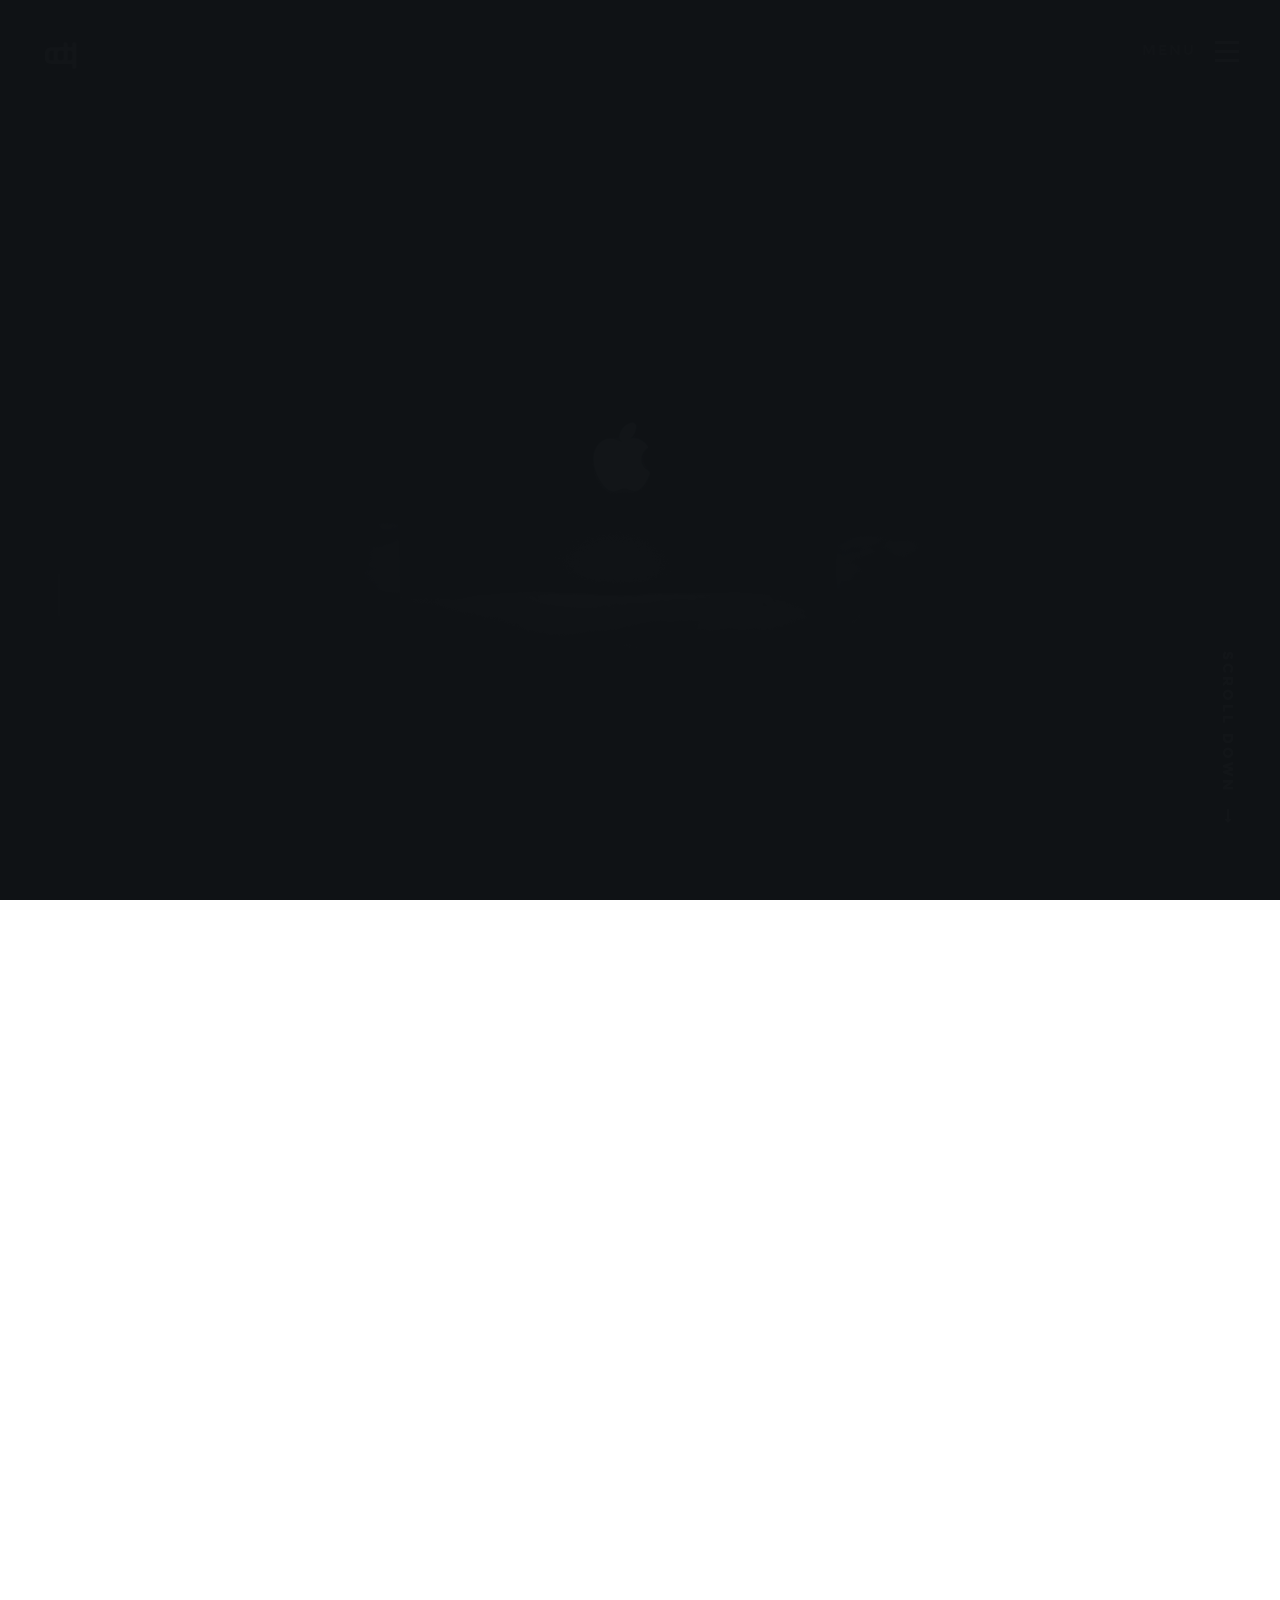
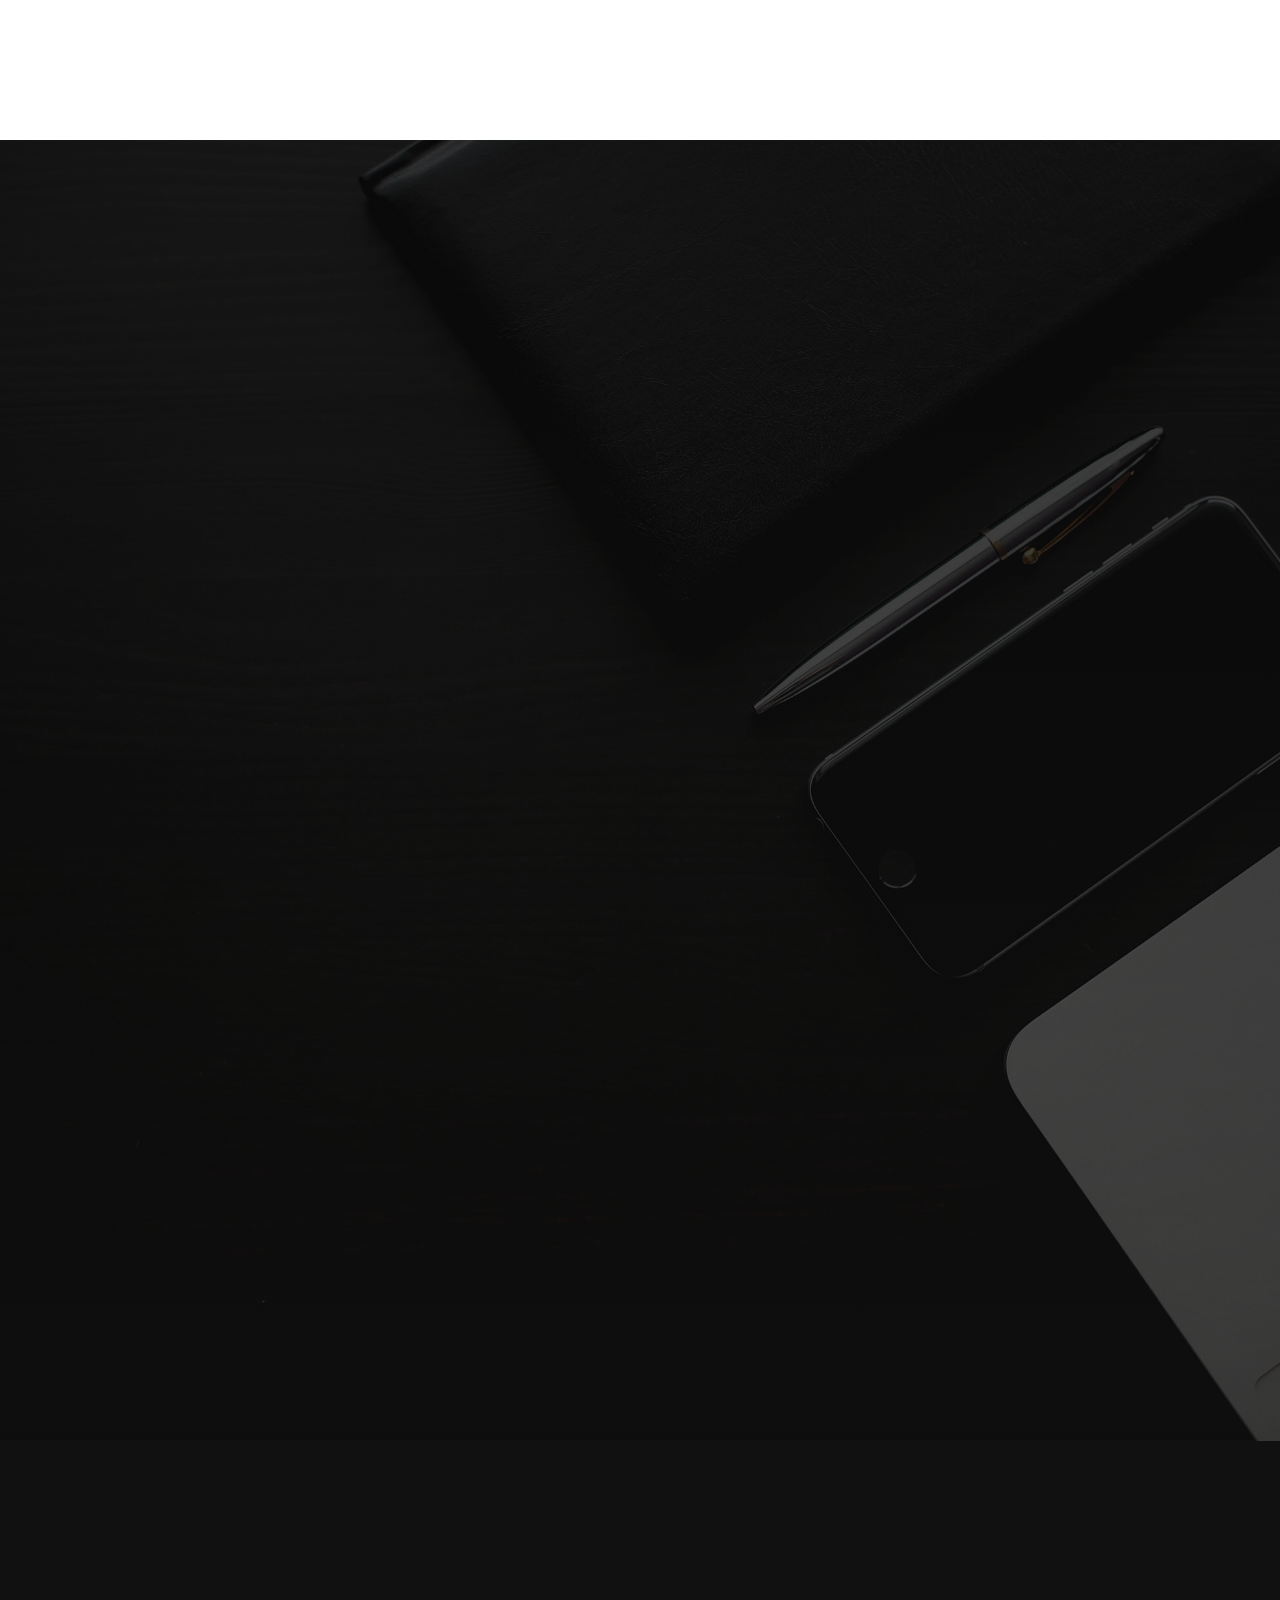
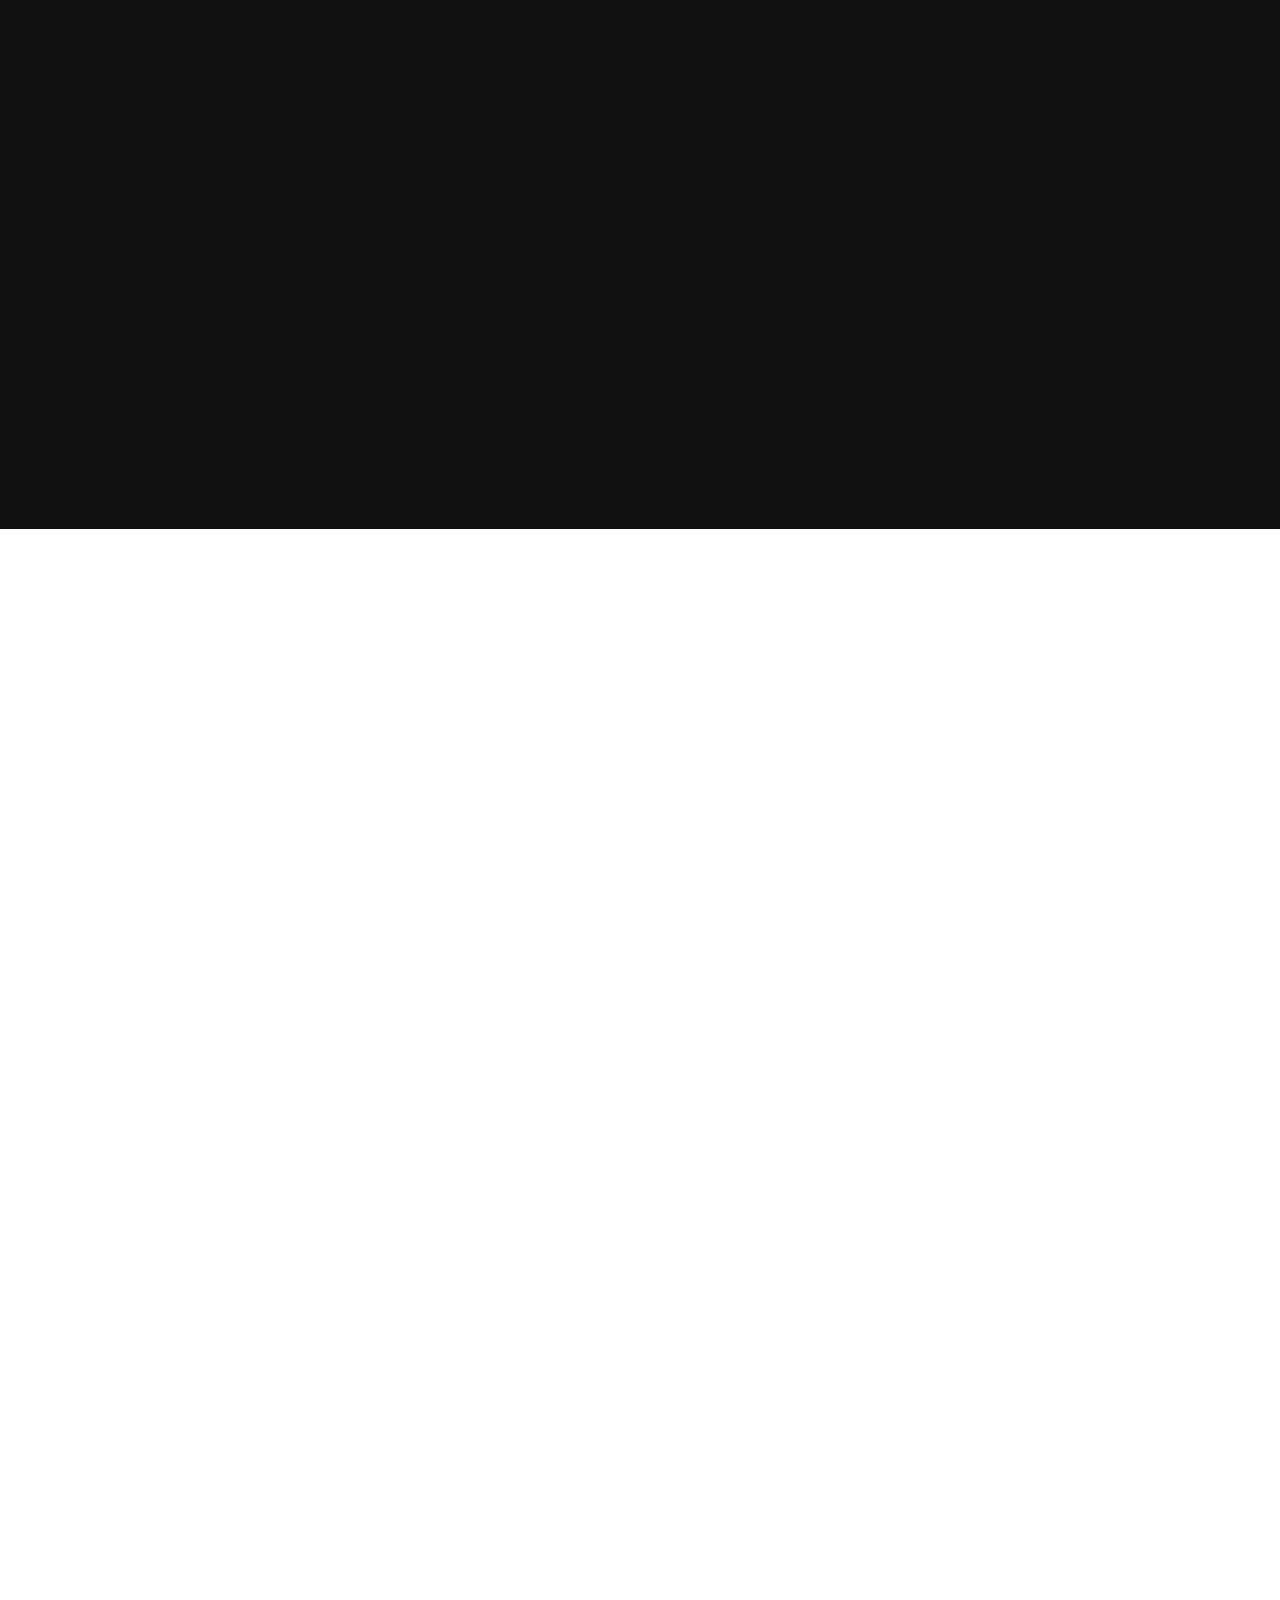
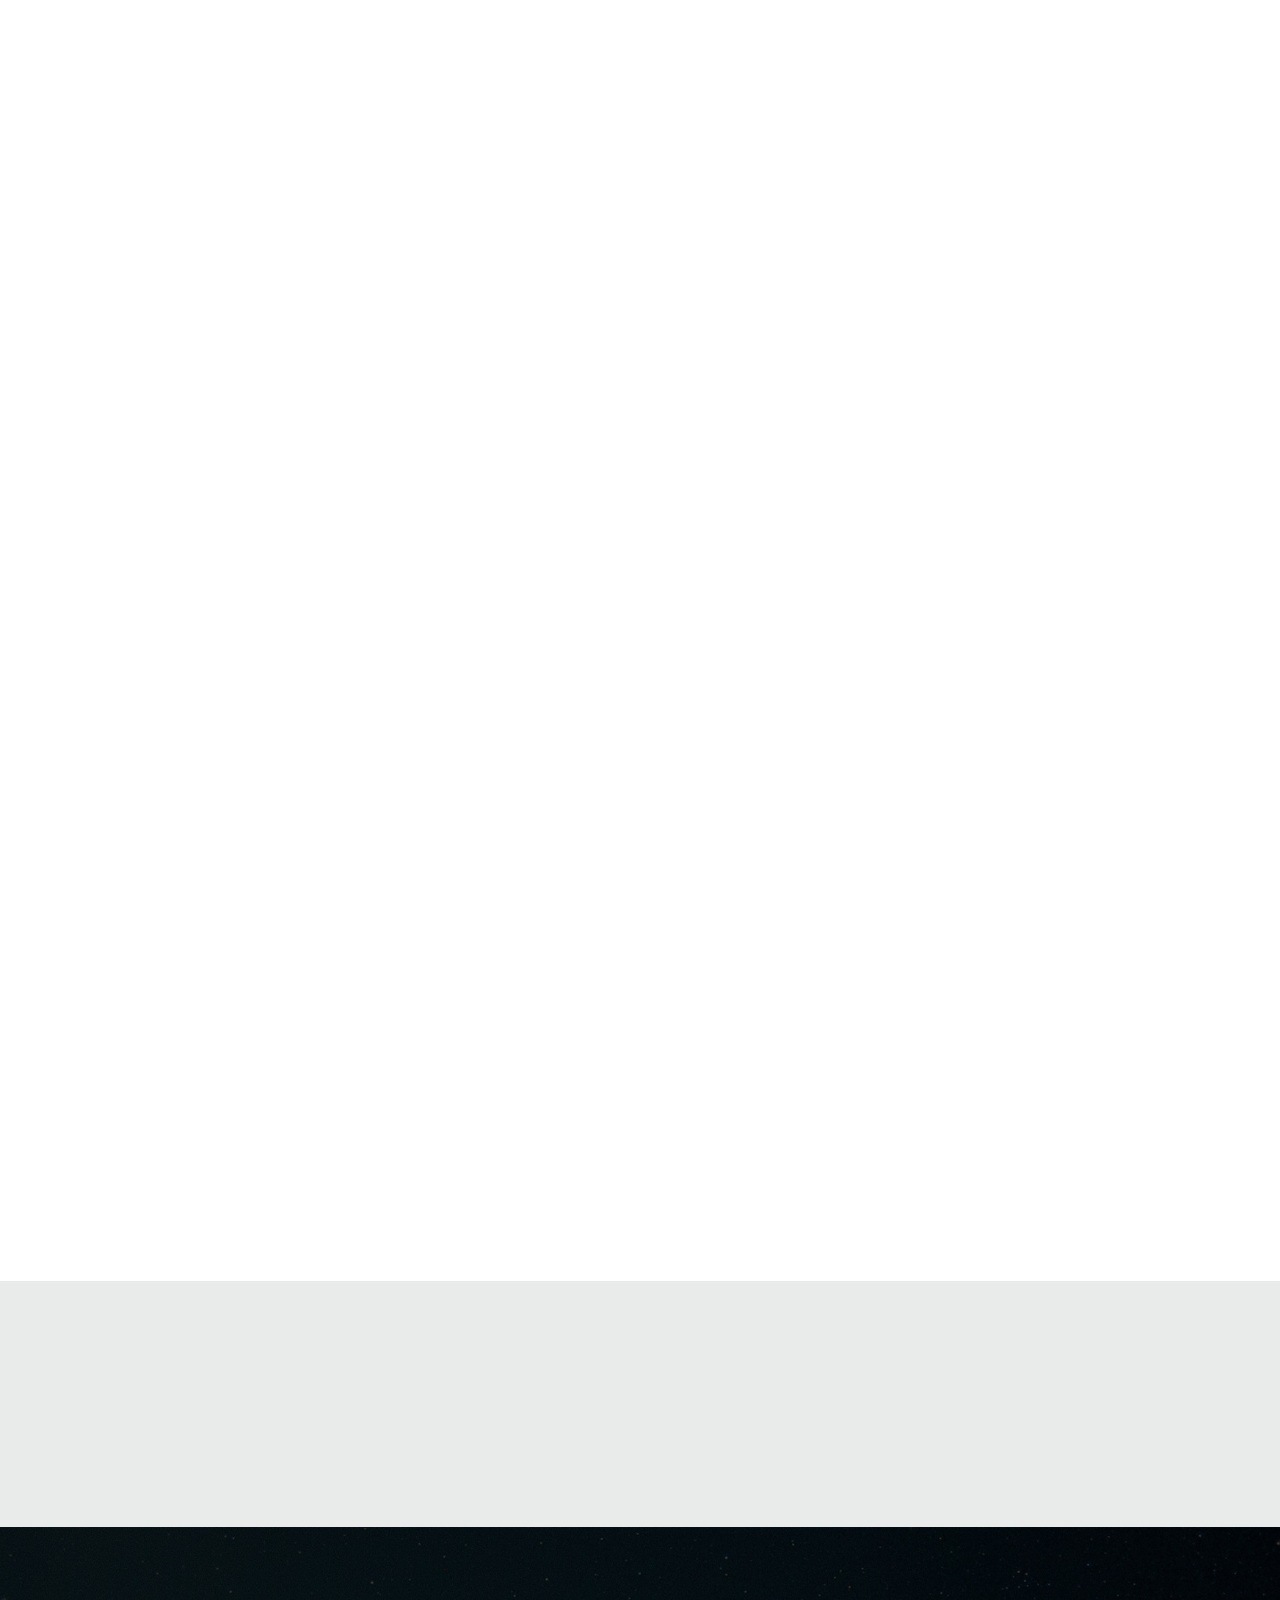
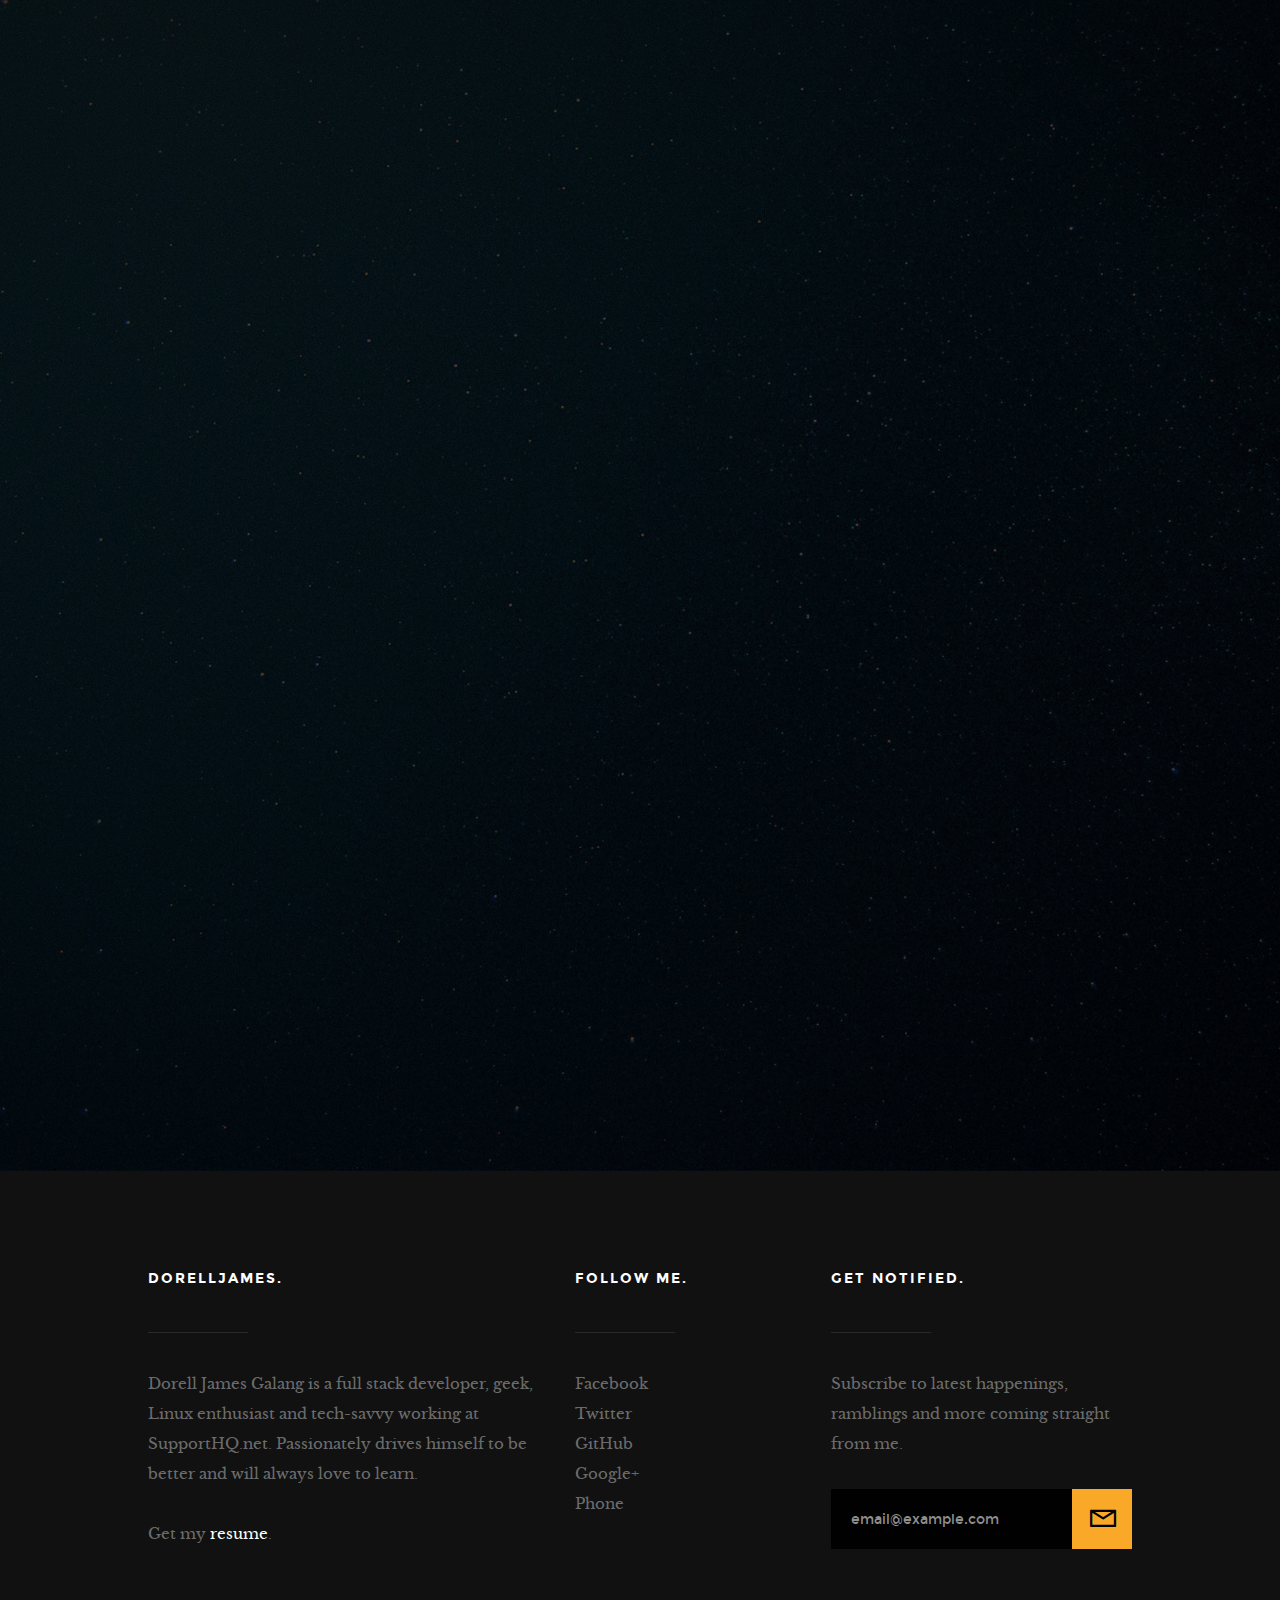
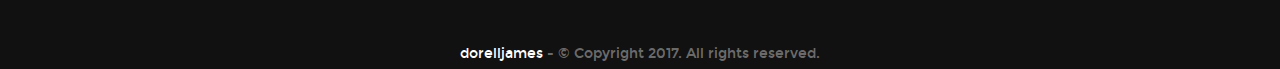
<file: index.html>
<!DOCTYPE html>
<!--[if IE 8 ]><html class="no-js oldie ie8" lang="en"> <![endif]-->
<!--[if IE 9 ]><html class="no-js oldie ie9" lang="en"> <![endif]-->
<!--[if (gte IE 9)|!(IE)]><!--><html class="no-js" lang="en"> <!--<![endif]-->
<head>

	<!--- basic page needs
	================================================== -->
	<meta charset="utf-8">
	<title>Dorell James Galang - Full Stack Web Developer</title>
	<meta name="description" content="Dorell James Galang - a full stack developer based in Cebu City, Philippines.">
	<meta name="author" content="Dorell James Galang">

	<!-- mobile specific metas
	================================================== -->
	<meta name="viewport" content="width=device-width, initial-scale=1, maximum-scale=1">

	<!-- CSS
	================================================== -->
	<link rel="stylesheet" href="css/base.css">
	<link rel="stylesheet" href="css/vendor.css">
	<link rel="stylesheet" href="css/main.css">

	<!-- script
	================================================== -->
	<script src="js/modernizr.js"></script>
	<script src="js/pace.min.js"></script>

	<!-- favicons
	================================================== -->
	<link rel="shortcut icon" href="favicon.png" type="image/x-icon">
	<link rel="icon" href="favicon.png" type="image/x-icon">

</head>

<body id="top">

	<!-- header
	================================================== -->
	<header>

		<div class="header-logo">
			<a href="index.html">DORELLJAMES</a>
		</div>

		<a id="header-menu-trigger" href="#0">
			<span class="header-menu-text">Menu</span>
			<span class="header-menu-icon"></span>
		</a>

		<nav id="menu-nav-wrap">

			<a href="#0" class="close-button" title="close"><span>Close</span></a>

			<h3>DJ</h3>

			<ul class="nav-list">
				<li class="current"><a class="smoothscroll" href="#home" title="">Home</a></li>
				<li><a class="smoothscroll" href="#about" title="">About</a></li>
				<li><a class="smoothscroll" href="#services" title="">Services</a></li>
				<li><a class="smoothscroll" href="#portfolio" title="">Works</a></li>
				<li><a class="smoothscroll" href="#contact" title="">Contact</a></li>
				<li><a class="smoothscroll" href="/blog" title="">Blog</a></li>
			</ul>

			<p class="sponsor-text hide"></p>

			<ul class="header-social-list">
				<li>
					<a class="hvr-float" href="https://www.facebook.com/galangdj"><i class="fa fa-facebook"></i></a>
				</li>
				<li>
					<a class="hvr-float" href="https://twitter.com/dorelljames"><i class="fa fa-twitter"></i></a>
				</li>
				<li>
					<a class="hvr-float" href="https://github.com/dorelljames"><i class="fa fa-github"></i></a>
				</li>
				<li>
					<a class="hvr-float" href="https://plus.google.com/+DorellJamesGalang"><i class="fa fa-google-plus-official"></i></a>
				</li>
				<li>
					<a class="hvr-float" href="tel:+639175614793"><i class="fa fa-phone"></i></a>
				</li>
			</ul>
			<br />
			<br />
			<span><small>Credits to <a href="http://www.styleshout.com/" target=_blank"">styleshout</a></small></span>

		</nav>  <!-- end #menu-nav-wrap -->

	</header> <!-- end header -->


	<!-- home
	================================================== -->
	<section id="home">
		<div class="overlay"></div>
		<canvas id="demo-canvas"></canvas>

		<div class="home-content-table">
			<div class="home-content-tablecell">
				<div class="row">
					<div class="col-twelve">

						<h3 class="animate-intro">#IAMDORELLJAMES</h3>
						<h1 class="animate-intro">
							<span style="color: #f9a828">Full Stack Developer</span>  <br>
							Cebu City, Philippines
						</h1>

						<div class="more animate-intro">
							<a class="smoothscroll button stroke hvr-pop" href="#about">
								Know More?
							</a>
						</div>

					</div> <!-- end col-twelve -->
				</div> <!-- end row -->
			</div> <!-- end home-content-tablecell -->
		</div> <!-- end home-content-table -->

		<ul class="home-social-list">
			<li class="animate-intro">
				<a class="hvr-forward" target="_blank" href="https://www.facebook.com/galangdj"><i class="fa fa-facebook"></i></a>
			</li>
			<li class="animate-intro">
				<a class="hvr-forward" target="_blank" href="https://twitter.com/dorelljames"><i class="fa fa-twitter"></i></a>
			</li>
			<li class="animate-intro">
				<a class="hvr-forward" target="_blank" href="https://github.com/dorelljames"><i class="fa fa-github"></i></a>
			</li>
			<li class="animate-intro">
				<a class="hvr-forward" target="_blank" href="https://plus.google.com/+DorellJamesGalang"><i class="fa fa-google-plus-official"></i></a>
			</li>
			<li class="animate-intro">
				<a class="hvr-forward" target="_blank" href="tel:+639175614793"><i class="fa fa-phone"></i></a>
			</li>
		</ul> <!-- end home-social-list -->

		<div class="scrolldown">
			<a href="#about" class="scroll-icon smoothscroll">
				Scroll Down
				<i class="fa fa-long-arrow-right" aria-hidden="true"></i>
			</a>
		</div>

	</section> <!-- end home -->


   <!-- about
   ================================================== -->
   <section id="about">

		<div class="row about-wrap">
			<div class="col-full">

				<div class="about-profile-bg"></div>

				<div class="intro">
					<h3 class="animate-this">ABOUT ME</h3>
					<!-- <p class="lead animate-this"><span>Dorell James</span> is just your average web guy based in Cebu City, Philippines who surely delivers quality output. He do freelance works for a living and always had been his dream to travel while doing what he loves.</p> -->
					<p class="lead animate-this">
						Full Stack simply means I could work front-end as well as back-end proficiently. Simply put, jobs such as designing, coding websites, web apps and even server & cloud management wouldn't be a problem.
					</p>
				</div>

			</div> <!-- end col-full  -->
		</div> <!-- end about-wrap  -->

   </section> <!-- end about -->


	<!-- about
	================================================== -->
	<section id="services">

		<div class="overlay"></div>
		<div class="gradient-overlay"></div>

		<div class="row narrow section-intro with-bottom-sep animate-this">
			<div class="col-full">

				<h3>Services</h3>
				<h1>What He Does.</h1>

				<p class="lead">
					I enjoy building complex websites, web applications, and more. I also enjoy getting involved with smaller side projects.
				</p>

			</div> <!-- end col-full -->
		</div> <!-- end row -->

		<div class="row services-content">

			<div class="services-list block-1-2 block-tab-full group">



				<div class="bgrid service-item animate-this">

					<span class="icon"><i class="icon-lego-block"></i></span>

					<div class="service-content">
						<h3 class="h05">Web Development</h3>
						<p>
							I've created a lot of websites, a couple of web applications, several sophisticated event driven applications and a few that will make you curse a lot; yet I'm still looking for more to challenge myself. Hit me!
						</p>
					</div>

				</div> <!-- end bgrid -->

				<div class="bgrid service-item animate-this">

					<span class="icon"><i class="icon-earth"></i></span>

					<div class="service-content">
						<h3 class="h05">Web Design</h3>
						<p>With years of experience creating websites and more, I don't know but I can assure you that my designs are always cutting edge and based on latest trend of the web; the kind of service that only those top of their trade can deliver. </p>
					</div>

				</div> <!-- end bgrid -->

				<div class="bgrid service-item animate-this">

					<span class="icon"><i class="icon-paint-brush"></i></span>

					<div class="service-content">
						<h3 class="h05">Branding</h3>
						<p>
							I have a ready go team to get you what you need even if you don't know where to start. With me leading the project, you can be assured that quality is the topmost thing we're doing here.
						</p>
					</div>

				</div> <!-- end bgrid -->

				<div class="bgrid service-item animate-this">

					<span class="icon"><i class="icon-megaphone"></i></span>

					<div class="service-content">
						<h3 class="h05">Marketing</h3>
						<p>
							Get known easily and together we can reach your business goals. All you have to do is just sit there while the leads come in and sales go up. Trust me, we've done this before.
						</p>
					</div>

				</div> <!-- end bgrid -->

			</div> <!-- end services-list -->

		</div> <!-- end services-content -->

	</section> <!-- end services -->


	<!-- portfolio
	================================================== -->
	<section id="portfolio">

		<div class="intro-wrap">

			<div class="row narrow section-intro with-bottom-sep animate-this">
				<div class="col-twelve">
					<h3>Showcase</h3>
					<h1>See Featured Projects.</h1>

					<p class="lead">
						Forgive me, I can only share a few projects but surely these are projects I'm really proud of doing.
					</p>
				</div>
			</div> <!-- end row section-intro -->

		</div> <!-- end intro-wrap -->

		<div class="row portfolio-content">
			<div class="col-twelve">
				<div id="folio-wrap" class="bricks-wrapper">

					<div class="brick folio-item">
						<div class="item-wrap animate-this" data-src="images/portfolio/gallery/distillerie.jpg" data-sub-html="#01" >
							<a href="#" class="overlay">
								<img src="images/portfolio/preview/distillerie.jpg" alt="Distillerie">
								<div class="item-text">
									<span class="folio-types">
									  Web Development
									</span>
									<h3 class="folio-title">Distillerie</h3>
								</div>
							</a>
							<a href="#" class='details-link' title="details">
								<i class="icon-link"></i>
							</a>
						</div> <!-- end item-wrap -->

						<div id="01" class='hide'>
							<h4>DISTILLERIE.CO.NZ</h4>
							<p>One of the very first projects I enjoyed coding back to the days when I'm still a newbie. <a href="http://distillerie.co.nz/" target="_blank" rel="nofollow">Details</a></p>
						</div>
					</div> <!-- end folio-item -->

					<div class="brick folio-item">
						<div class="item-wrap animate-this" data-src="https://www.youtube.com/watch?v=2Xc-4Wm88Zc" data-sub-html="#02">
							<a href="#" class="overlay">
								<img src="images/portfolio/preview/kayu.jpg" alt="KAYU">
								<div class="item-text">
									<span class="folio-types">
										Web Development
									</span>
									<h3 class="folio-title">KAYU</h3>
								</div>
							</a>
							<a href="#" class='details-link' title="details">
								<i class="icon-link"></i>
							</a>
						</div> <!-- end item-wrap -->

					   <div id="02" class='hide'>
							<h4>KAYU.PH</h4>
							<p>KAYU is one of my favorite websites ever coded lately. It's simple, beautiful and owned by Chef “Izzy” Francis Sy. Special thanks to Matt. Sta Maria for doing work together on this. <a href="http//kayu.ph/" target="_blank" rel="nofollow">Details</a></p>
						</div>
					</div> <!-- end folio-item -->

					<div class="brick folio-item">
						<div class="item-wrap animate-this" data-src="images/portfolio/gallery/getdealtin.png" data-sub-html="#03" >
							<a href="#" class="overlay">
								<img src="images/portfolio/preview/getdealtin.jpg" alt="Explore">
								<div class="item-text">
									<span class="folio-types">
									Web Design
									</span>
									<h3 class="folio-title">GetDealt.In</h3>
								</div>
							</a>
							<a href="#" class='details-link' title="details">
								<i class="icon-link"></i>
							</a>
						</div> <!-- end item-wrap -->

					   <div id="03" class='hide'>
							<h4>GETDEALT.IN</h4>
							<p>A closed beta web application at that time where I created a design to easily absorb by users what is this for and all about</p>
						</div>
					</div> <!-- end folio-item -->

					<div class="brick folio-item">
				   		<div class="item-wrap animate-this" data-src="images/portfolio/gallery/waterloo.jpg"  data-sub-html="#04" >
						  	<a href="#" class="overlay">
								<img src="images/portfolio/preview/waterloo.jpg" alt="Waterloo">
							 	<div class="item-text">
									<span class="folio-types">
										Web Design & Development
									</span>
									<h3 class="folio-title">Waterloo</h3>
								</div>
						  	</a>
						  	<a href="#" class='details-link' title="details">
								<i class="icon-link"></i>
						  	</a>
					   	</div> <!-- end item-wrap -->

				   		<div id="04" class='hide'>
							<h4>Waterloo</h4>
							<p>Waterloo is a restaurant located in the vibrant, heart of the "Old Town" Louisville, CO. Serving Burgers and seasonal fare with a focus on real food, real music and real friends. <a href="http://www.waterloolouisville.com" target="_blank" rel="nofollow">Details</a></p>
						</div>
					</div> <!-- end folio-item -->

					<div class="brick folio-item">
					   	<div class="item-wrap animate-this" data-src="images/portfolio/gallery/sparkthechange.jpeg"  data-sub-html="#05" >
						  	<a href="#" class="overlay">
								<img src="images/portfolio/preview/sparkthechange.jpg" alt="Bicycle">
								<div class="item-text">
									<span class="folio-types">
										Web Design & Branding
									</span>
									<h3 class="folio-title">Spark The Change 2014</h3>
								</div>
						  	</a>
							<a href="#" class='details-link' title="details">
								<i class="icon-link"></i>
							</a>
					   	</div> <!-- end item-wrap -->

					    <div id="05" class='hide'>
							<h4>Spark The Change 2014</h4>
							<p>The very first biggest project I had. The site is an event and workshopfor the whole organization.</p>
						</div>
					</div> <!-- end folio-item -->

					<div class="brick folio-item">
						<div class="item-wrap animate-this" data-src="images/portfolio/gallery/realist.jpg"  data-sub-html="#06">
							<a href="#" class="overlay">
								<img src="images/portfolio/preview/realist.jpg" alt="Spark The Change">
								<div class="item-text">
									<span class="folio-types">
									Web Design & Development
									</span>
									<h3 class="folio-title">ReaList</h3>
								</div>
							</a>
							<a href="#" class='details-link' title="details">
								<i class="icon-link"></i>
							</a>
						</div> <!-- end item-wrap -->

						<div id="06" class='hide'>
							<h4>ReaList</h4>
							<p>ReaList is an web app created to provide agents, property owners easy means to keep track of sales of properties.</p>
						</div>
					</div> <!-- end folio-item -->

				</div> <!-- end folio-wrap -->
			</div> <!-- end twelve -->
		</div> <!-- end portfolio-content -->

   	</section>  <!-- end portfolio -->


	<!-- Testimonials Section
	================================================== -->
	<section id="testimonials">

		<div class="row">
			<div class="col-twelve">
				<h2 class="animate-this">What They Say.</h2>
			</div>
		</div>

		<div class="row flex-container">

			<div id="testimonial-slider" class="flex-slider animate-this">

				<ul class="slides">

					<li>
						<p>
							I have worked with Dorell many times, and continue to do so on a weekly basis. He consistently
							turns in good quality work and is attentive to detail, as well as being a pleasure to work with.
						</p>

						<div class="testimonial-author">
							<img src="images/avatars/warwick-berg.jpg" alt="Author image">
							<div class="author-info">
								<a href="https://www.linkedin.com/in/warwickberg" target="_blank">
									Warwick Berg
								</a>
								<span class="position">Future Directives Architect</span>
							</div>
						</div>
					</li> <!-- end slide -->

					<li>
						<p>
							Such a versatile person and willing to learn everything. Open-minded,
							a team-player person and easy to meet up the project deadlines.
						</p>

						<div class="testimonial-author">
							<img src="images/avatars/bb.jpg" alt="Author image">
							<div class="author-info">
								<a href="https://www.linkedin.com/in/blondellebelongilot" target="_blank">
									Blondelle Belongilot
								</a>
								<span>Digital Marketing Manager at Perth Mediation Services</span>
							</div>
						</div>
					</li> <!-- end slide -->

				</ul> <!-- end slides -->

			</div> <!-- end testimonial-slider -->

		</div> <!-- end flex-container -->

	</section> <!-- end testimonials -->


	<!-- stats
   ================================================== -->
   <section id="clients">

		<div class="row animate-this">
			<div class="col-twelve">

				<div class="client-lists owl-carousel">
					<div><img src="images/clients/mozilla.png" alt=""></div>
					<div><img src="images/clients/bower.png" alt=""></div>
					<div><img src="images/clients/codepen.png" alt=""></div>
					<div><img src="images/clients/envato.png" alt=""></div>
					<div><img src="images/clients/firefox.png" alt=""></div>
					<div><img src="images/clients/grunt.png" alt=""></div>
					<div><img src="images/clients/evernote.png" alt=""></div>
					<div><img src="images/clients/github.png" alt=""></div>
					<div><img src="images/clients/joomla.png" alt=""></div>
					<div><img src="images/clients/jQuery.png" alt=""></div>
					<div><img src="images/clients/wordpress.png" alt=""></div>
				</div>

			</div> <!-- end col-twelve -->
		</div> <!-- end row -->

   </section> <!-- end clients -->


	<!-- contact
   ================================================== -->
   <section id="contact">

		<div class="overlay"></div>

		<div class="row narrow section-intro with-bottom-sep animate-this">
			<div class="col-twelve">
				<h3>Contact</h3>
				<h1>Get In Touch.</h1>

				<p class="lead">
					If you'd like to talk to me about your cool and exciting web project, please use the form below. I'll make sure to get back to you as quickly as possible or use the chat button so that we can talk whenever I'm available.
				</p>
			</div>
		</div> <!-- end section-intro -->

		<div class="row contact-content">

			<div class="col-seven tab-full animate-this">

				<h5>SEND ME A MESSAGE</h5>

				<!-- form -->
				<form name="contactForm" id="contactForm" method="post">

					<div class="form-field">
						<input name="contactName" type="text" id="contactName" placeholder="Name" value="" minlength="2" required="">
					</div>

					<div class="row">
						<div class="col-six tab-full">
							<div class="form-field">
								<input name="contactEmail" type="email" id="contactEmail" placeholder="Email" value="" required="">
							</div>
						</div>
						<div class="col-six tab-full">
							<div class="form-field">
								<input name="contactSubject" type="text" id="contactSubject" placeholder="Phone" value="">
							</div>
						</div>
					</div>

					<div class="form-field">
						<textarea name="contactMessage" id="contactMessage" placeholder="Message" rows="10" cols="50" required=""></textarea>
					</div>

					<div class="form-field">
						<button class="submitform">Submit</button>

						<div id="submit-loader">
							<div class="text-loader">Sending...</div>
							<div class="s-loader">
								<div class="bounce1"></div>
								<div class="bounce2"></div>
								<div class="bounce3"></div>
							</div>
						</div>
					</div>

				</form> <!-- end form -->

				<!-- contact-warning -->
				<div id="message-warning"></div>

				<!-- contact-success -->
				<div id="message-success">
				   <i class="fa fa-check"></i>Your message was sent, thank you!<br>
				</div>

			</div> <!-- end col-seven -->

			<div class="col-four tab-full contact-info end animate-this">

				<h5>Contact Information</h5>

				<div class="cinfo">
					<h6>Where to Find Me</h6>
					<p>
						No Exact Location<br>
						Cebu City, CEBU<br>
						6000 PH
					</p>
				</div> <!-- end cinfo -->

				<div class="cinfo">
					<h6>Email Me</h6>
					<p>
						me@dorelljames.com<br>
					</p>
				</div> <!-- end cinfo -->

				<div class="cinfo">
					<h6>Call Me At</h6>
					<p>
						(+63) 917 561 4793<br>
					</p>
				</div>

			</div> <!-- end cinfo -->

		</div> <!-- end row contact-content -->

	</section> <!-- end contact -->


	<!-- footer
	================================================== -->
	<footer>
		<div class="footer-main">

			<div class="row">

				<div class="col-five tab-full footer-about">

					<h4 class="h05">DorellJames.</h4>

					<p>Dorell James Galang is a full stack developer, geek, Linux enthusiast and tech-savvy working at SupportHQ.net. Passionately drives himself to be better and will always love to learn.
					</p>
					<p>Get my <a href="http://goo.gl/5YdbiR" target="_blank">resume</a>.</p>

				</div> <!-- end footer-about -->

				<div class="col-three tab-full footer-social">

					<h4 class="h05">FOLLOW ME.</h4>

					<ul class="list-links">
						<li><a href="https://www.facebook.com/galangdj" target="_blank">Facebook</a></li>
						<li><a href="https://twitter.com/dorelljames" target="_blank">Twitter</a></li>
						<li><a href="https://github.com/dorelljames" target="_blank">GitHub</a></li>
						<li><a href="https://plus.google.com/+DorellJamesGalang" target="_blank">Google+</a></li>
						<li><a href="tel:+639175614793" target="_blank">Phone</a></li>
					</ul>

				</div> <!-- end footer-social -->

				<div class="col-four tab-full footer-subscribe end">

					<h4 class="h05">Get Notified.</h4>

					<p>Subscribe to latest happenings, ramblings and more coming straight from me.</p>

					<div class="subscribe-form">

						<form id="mc-form" class="group" novalidate="true">

							<input type="email" value="" name="dEmail" class="email" id="mc-email" placeholder="email@example.com" required="">

							<!-- <input type="submit" name="subscribe" > -->
							<button><i class="icon-mail"></i></button>

							<label for="mc-email" class="subscribe-message"></label>

						</form>

					</div>

				</div> <!-- end footer-subscribe -->

			</div> <!-- end row -->

		</div> <!-- end footer-main -->

		<div class="footer-bottom">

			<div class="row">

				<div class="col-twelve">
					<div class="copyright">
						<span><a href="http://www.dorelljames.com/">dorelljames</a> - &copy; Copyright 2017. All rights reserved.</span>

					 </div>
				</div>

			</div>

		</div> <!-- end footer-bottom -->

		<div id="go-top">
			<a class="smoothscroll" title="Back to Top" href="#top">
				<i class="fa fa-long-arrow-up" aria-hidden="true"></i>
			</a>
		</div>
   </footer>

	<div id="preloader">
		<div id="loader"></div>
	</div>

   <!-- Java Script
   ================================================== -->
   <script src="js/jquery-2.1.3.min.js"></script>
   <script src="js/plugins.js"></script>
   <script src="js/main.js"></script>
	
   <script>
window.fbAsyncInit = function() { FB.init({ appId: "1678638095724206", autoLogAppEvents: true, xfbml: true, version: "v2.11" }); };
(function(d, s, id) { var js, fjs = d.getElementsByTagName(s)[0]; if (d.getElementById(id)) { return; } js = d.createElement(s);
    js.id = id;
    js.src = "https://connect.facebook.net/en_US/sdk.js";
    fjs.parentNode.insertBefore(js, fjs); }(document, "script", "facebook-jssdk"));
</script>

<div
  class="fb-customerchat"
  page_id="1221595687860839"
  ref="website">
</div>

</body>

</html>
</file>
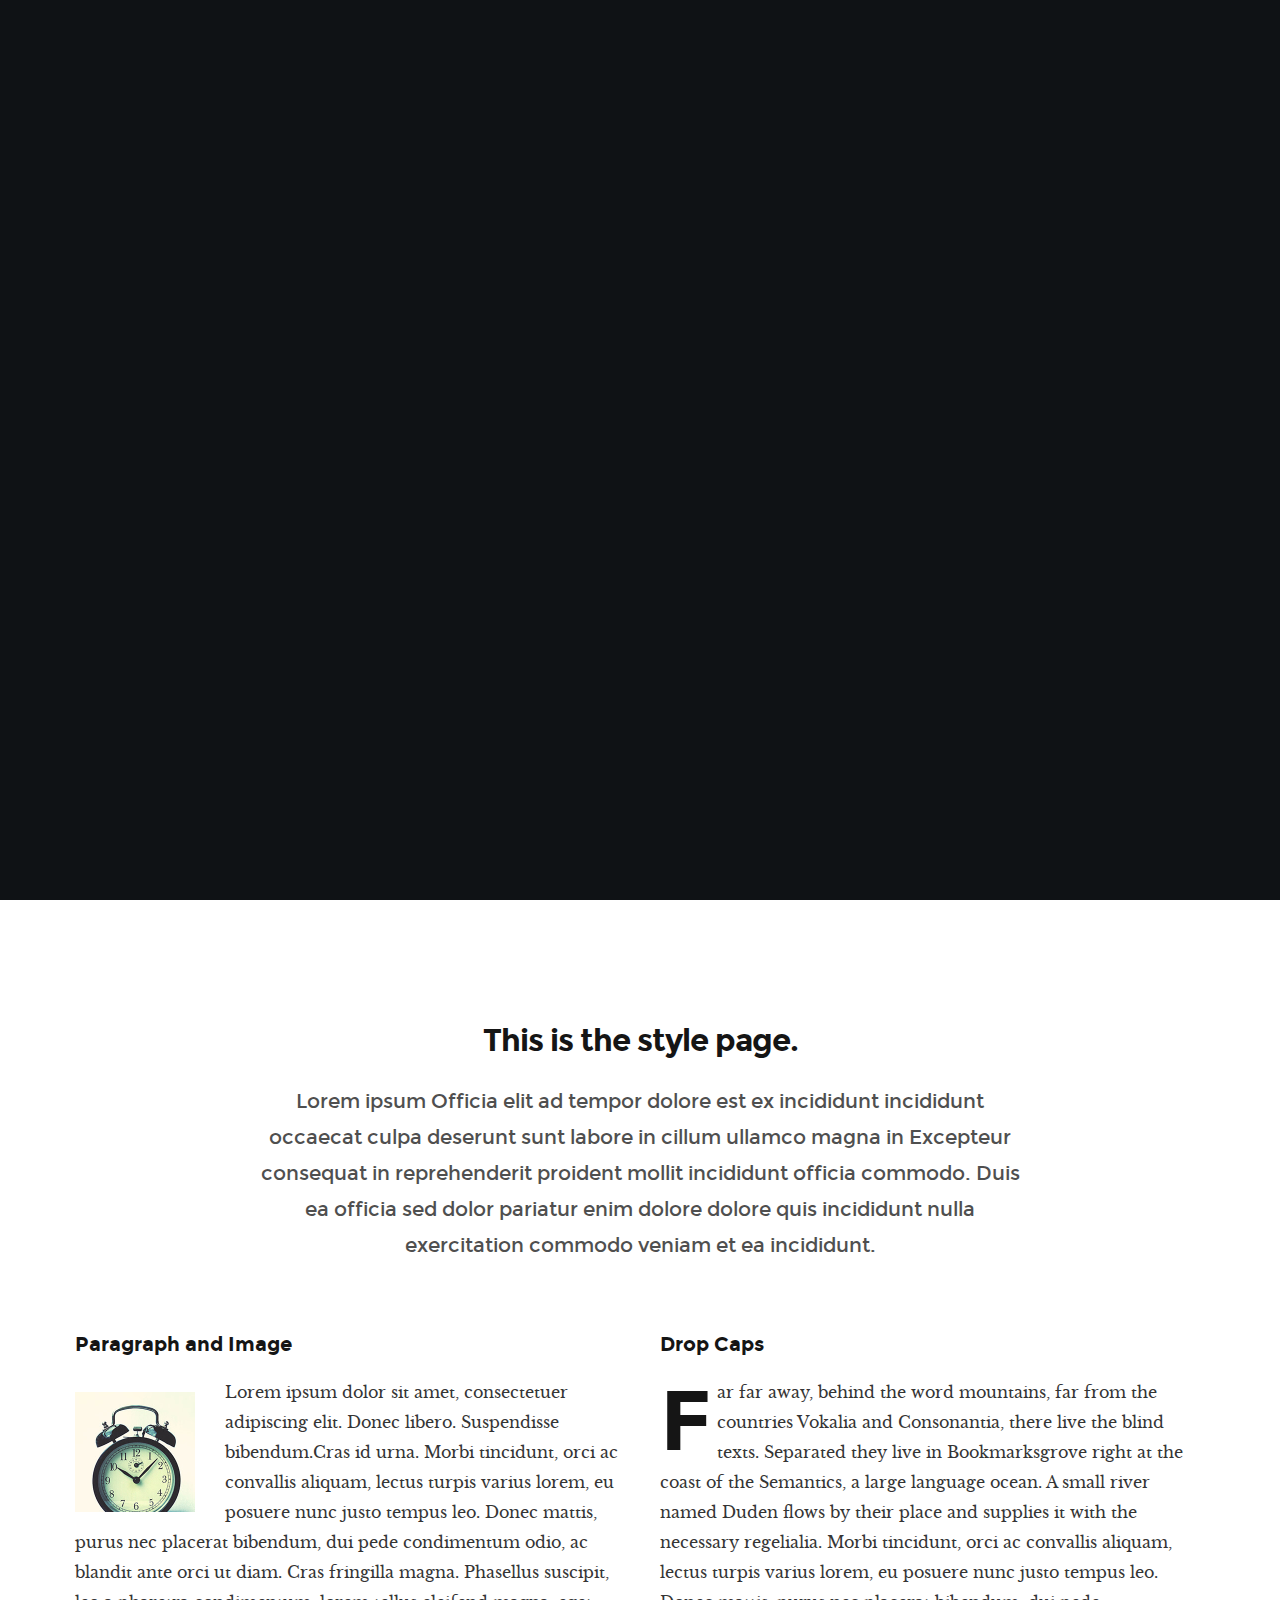
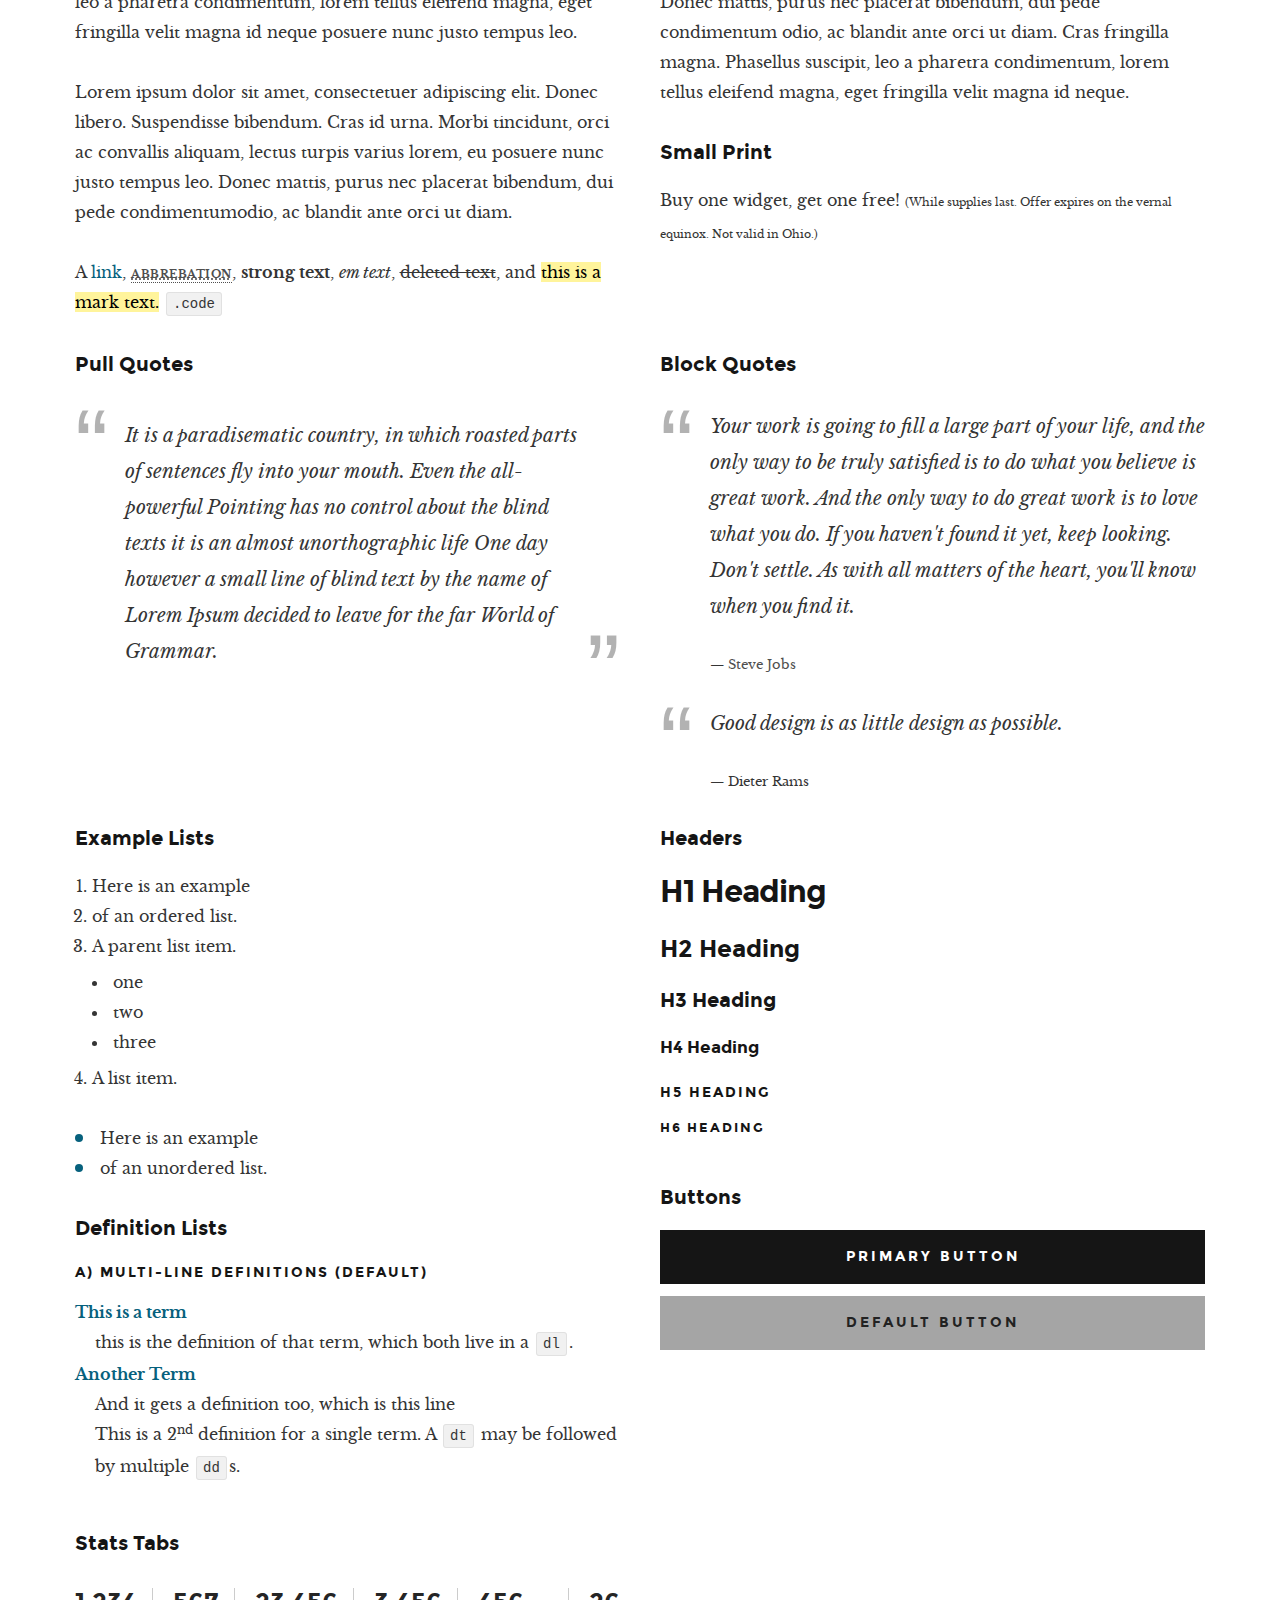
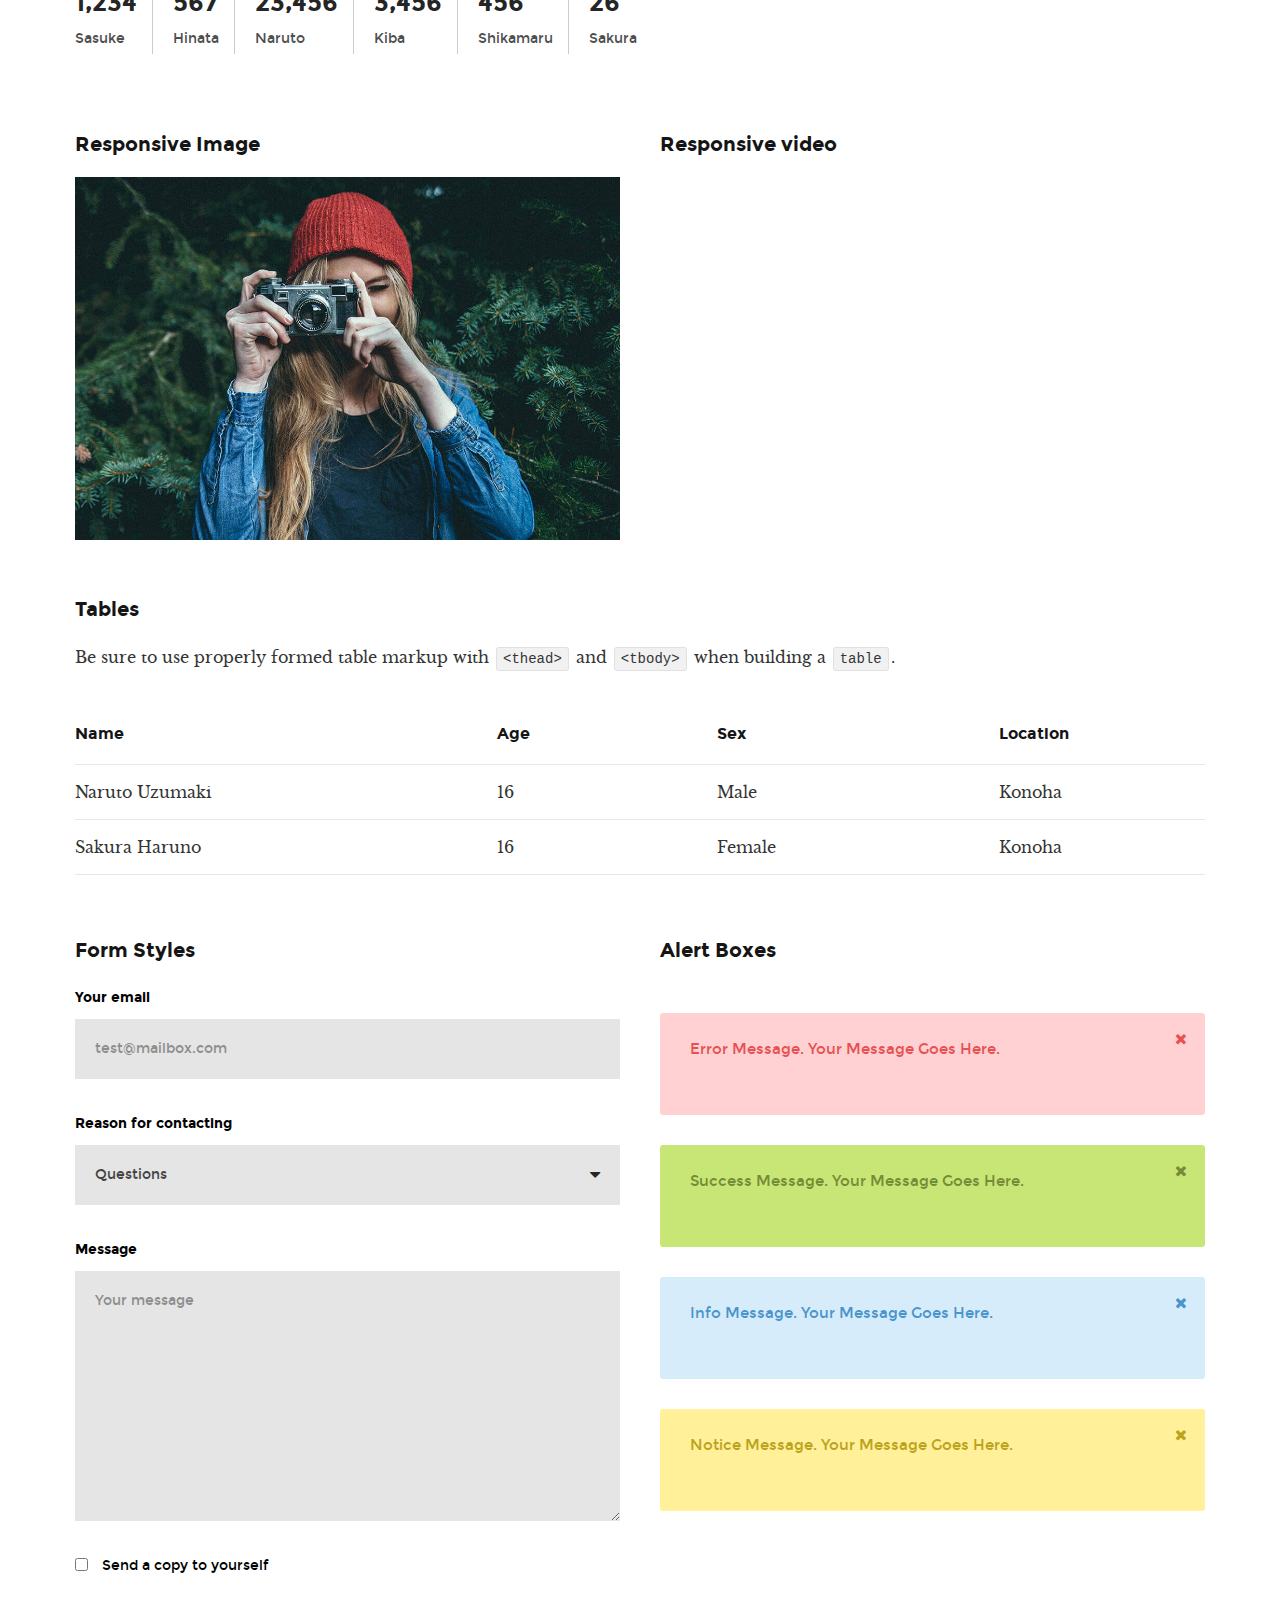
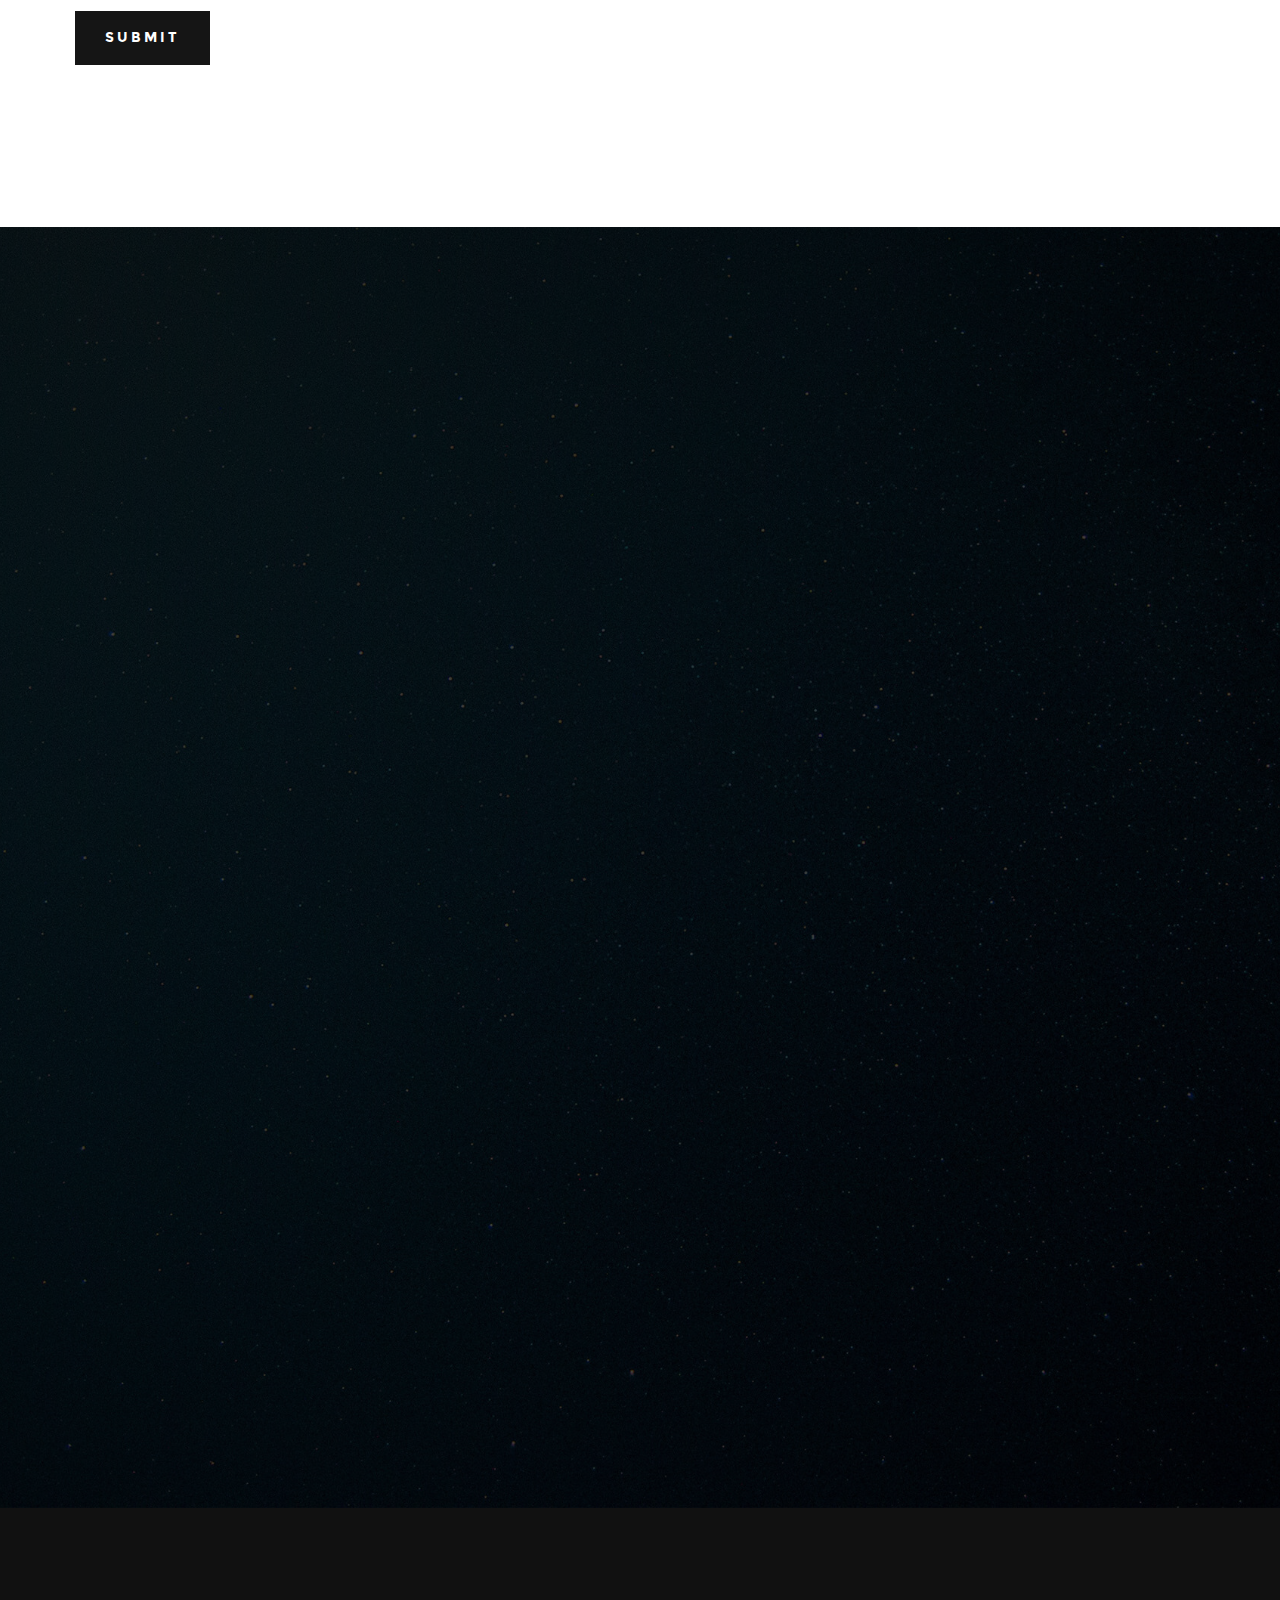
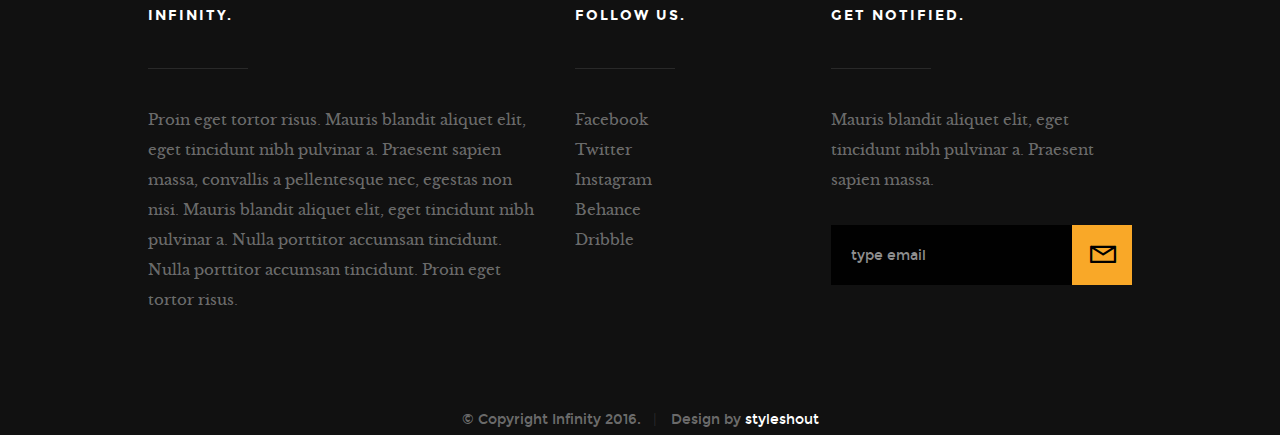
<file: fallinlove.html>
<!DOCTYPE html>
<!--[if IE 8 ]><html class="no-js oldie ie8" lang="en"> <![endif]-->
<!--[if IE 9 ]><html class="no-js oldie ie9" lang="en"> <![endif]-->
<!--[if (gte IE 9)|!(IE)]><!--><html class="no-js" lang="en"> <!--<![endif]-->
<head>

   <!--- basic page needs
   ================================================== -->
   <meta charset="utf-8">
	<title>Style Guide - DORELLJAMES</title>
	<meta name="description" content="">
	<meta name="author" content="">

   <!-- mobile specific metas
   ================================================== -->
	<meta name="viewport" content="width=device-width, initial-scale=1, maximum-scale=1">

 	<!-- CSS
   ================================================== -->
   <link rel="stylesheet" href="css/base.css">
   <link rel="stylesheet" href="css/vendor.css">
   <link rel="stylesheet" href="css/main.css">

   <style type="text/css" media="screen">
   	#styles {
   		background: white;
   		padding-top: 12rem;
   		padding-bottom: 12rem;
   	}
   </style>

   <!-- script
   ================================================== -->
	<script src="js/modernizr.js"></script>
	<script src="js/pace.min.js"></script>

   <!-- favicons
	================================================== -->
	<link rel="shortcut icon" href="favicon.ico" type="image/x-icon">
	<link rel="icon" href="favicon.ico" type="image/x-icon">

</head>

<body id="top">

	<!-- header
   ================================================== -->
   <header>

   	<div class="header-logo">
	      <a href="index.html">DORELLJAMES</a>
	   </div>

		<a id="header-menu-trigger" href="#0">
		 	<span class="header-menu-text">Menu</span>
		  	<span class="header-menu-icon"></span>
		</a>

		<nav id="menu-nav-wrap">

			<a href="#0" class="close-button" title="close"><span>Close</span></a>

	   	<h3>DJ</h3>

			<ul class="nav-list">
				<li class="current"><a href="index.html" title="">Home</a></li>
				<li><a href="index.html#about" title="">About</a></li>
				<li><a href="index.html#services" title="">Services</a></li>
				<li><a href="index.html#portfolio" title="">Works</a></li>
				<li><a href="index.html#contact" title="">Contact</a></li>
			</ul>

			<p class="sponsor-text">
				Looking for an awesome and reliable webhosting? Try <a href="http://www.dreamhost.com/r.cgi?287326|STYLESHOUT">DreamHost</a>.
				Get <span>$50 off</span> when you sign up with the promocode <span>styleshout</span>.
				<!-- Simply type	the promocode in the box labeled “Promo Code” when placing your order. -->
			</p>

			<ul class="header-social-list">
	         <li>
	         	<a href="#"><i class="fa fa-facebook-square"></i></a>
	         </li>
	         <li>
	         	<a href="#"><i class="fa fa-twitter"></i></a>
	         </li>
	         <li>
	         	<a href="#"><i class="fa fa-instagram"></i></a>
	         </li>
            <li>
            	<a href="#"><i class="fa fa-behance"></i></a>
            </li>
	         <li>
	         	<a href="#"><i class="fa fa-dribbble"></i></a>
	         </li>
	      </ul>

		</nav>  <!-- end #menu-nav-wrap -->

	</header> <!-- end header -->


   <!-- home
   ================================================== -->
   <section id="home" class="blog">

   		div class="overlay"></div>

   		<div class="home-content-table">
		   <div class="home-content-tablecell">
		   	<div class="row">
		   		<div class="col-twelve">

			  				<h3 class="animate-intro">#IAMDORELLJAMES</h3>
				  			<h1 class="animate-intro">
							Full Stack Developer  <br>
							Cebu City, Philippines
				  			</h1>

				  			<div class="more animate-intro">
				  				<a class="smoothscroll button stroke" href="#styles">
				  					Learn More
				  				</a>
				  			</div>

			  		</div> <!-- end col-twelve -->
		   	</div> <!-- end row -->
		   </div> <!-- end home-content-tablecell -->
		</div> <!-- end home-content-table -->

		<ul class="home-social-list">
	      <li class="animate-intro">
	        	<a href="#"><i class="fa fa-facebook-square"></i></a>
	      </li>
	      <li class="animate-intro">
	        	<a href="#"><i class="fa fa-twitter"></i></a>
	      </li>
	      <li class="animate-intro">
	        	<a href="#"><i class="fa fa-instagram"></i></a>
	      </li>
         <li class="animate-intro">
           	<a href="#"><i class="fa fa-behance"></i></a>
         </li>
	      <li class="animate-intro">
	        	<a href="#"><i class="fa fa-dribbble"></i></a>
	      </li>
	   </ul> <!-- end home-social-list -->

		<div class="scrolldown">
			<a href="#about" class="scroll-icon smoothscroll">
		   	Scroll Down
		   	<i class="fa fa-long-arrow-right" aria-hidden="true"></i>
			</a>
		</div>

   </section> <!-- end home -->


   <!-- styles
   ================================================== -->
	<section id="styles">

		<div class="row narrow add-bottom text-center">

   		<div class="col-twelve tab-full">

   			<h1>This is the style page.</h1>

   			<p class="lead">Lorem ipsum Officia elit ad tempor dolore est ex incididunt incididunt occaecat culpa deserunt sunt labore in cillum ullamco magna in Excepteur consequat in reprehenderit proident mollit incididunt officia commodo.
   			Duis ea officia sed dolor pariatur enim dolore dolore quis incididunt nulla exercitation commodo veniam et ea incididunt.</p>

   		</div>

     	</div>

     	<div class="row">

     		<div class="col-six tab-full">

		     	<h3>Paragraph and Image</h3>

		      <p><a href="#"><img width="120" height="120" class="pull-left" alt="sample-image" src="images/sample-image.jpg"></a>
		  		Lorem ipsum dolor sit amet, consectetuer adipiscing elit. Donec libero. Suspendisse bibendum.Cras id urna. Morbi tincidunt, orci ac convallis aliquam, lectus turpis varius lorem, eu posuere nunc justo tempus leo. Donec mattis, purus nec placerat bibendum, dui pede condimentum odio, ac blandit ante orci ut diam. Cras fringilla magna. Phasellus suscipit, leo a pharetra condimentum, lorem tellus eleifend magna, eget fringilla velit magna id neque posuere nunc justo tempus leo. </p>

		  		<p>
		  		Lorem ipsum dolor sit amet, consectetuer adipiscing elit. Donec libero. Suspendisse bibendum. Cras id urna. Morbi tincidunt, orci ac convallis aliquam, lectus turpis varius lorem, eu posuere nunc justo tempus leo. Donec mattis, purus nec placerat bibendum, dui pede condimentumodio, ac blandit ante orci ut diam.
	 			</p>

	         <p>A <a href="#">link</a>,
	  			<abbr title="this really isn't a very good description">abbrebation</abbr>,
	  			<strong>strong text</strong>,
	         <em>em text</em>,
	  			<del>deleted text</del>, and
	         <mark>this is a mark text.</mark>
	         <code>.code</code>
	         </p>

	      </div>

	      <div class="col-six tab-full">

	         <h3>Drop Caps</h3>

		      <p class="drop-cap">Far far away, behind the word mountains, far from the countries Vokalia and Consonantia,
		      there live the blind texts. Separated they live in Bookmarksgrove right at the coast of the
		      Semantics, a large language ocean. A small river named Duden flows by their place and supplies it with the necessary regelialia. Morbi tincidunt, orci ac convallis aliquam, lectus turpis varius lorem, eu	posuere nunc justo tempus leo. Donec mattis, purus nec placerat bibendum, dui pede condimentum odio, ac blandit ante orci ut diam. Cras fringilla magna. Phasellus suscipit, leo a pharetra condimentum, lorem tellus eleifend magna, eget fringilla velit magna id neque.
				</p>

			   <h3>Small Print</h3>

			   <p>Buy one widget, get one free!
				<small>(While supplies last. Offer expires on the vernal equinox. Not valid in Ohio.)</small>
				</p>

			</div>

		</div> <!-- end row -->

		<div class="row">

		  	<div class="col-six tab-full">

		      <h3>Pull Quotes</h3>

		      <aside class="pull-quote">
				   <blockquote>
					   <p>It is a paradisematic country, in which roasted parts of
		            sentences fly into your mouth. Even the all-powerful Pointing has no control about the blind
		            texts it is an almost unorthographic life One day however a small line of blind text by the name
		            of Lorem Ipsum decided to leave for the far World of Grammar.</p>
					</blockquote>
				</aside>

		   </div>

		   <div class="col-six tab-full">

		      <h3>Block Quotes</h3>

		      <blockquote cite="http://where-i-got-my-info-from.com">
				   <p>Your work is going to fill a large part of your life, and the only way to be truly satisfied is
		         to do what you believe is great work. And the only way to do great work is to love what you do.
		         If you haven't found it yet, keep looking. Don't settle. As with all matters of the heart, you'll know when you find it.
		         </p>
					<cite>
					   <a href="#">Steve Jobs</a>
					</cite>
			   </blockquote>

		      <blockquote>
		         <p>Good design is as little design as possible.</p>
		         <cite>Dieter Rams</cite>
		      </blockquote>

		   </div>

		</div> <!-- end row -->

		<div class="row half-bottom">

			<div class="col-six tab-full">

			   <h3>Example Lists</h3>

			   <ol>
				   <li>Here is an example</li>
				   <li>of an ordered list.</li>
				   <li>A parent list item.
					  	<ul>
				  			<li>one</li>
				  			<li>two</li>
					   	<li>three</li>
					   </ul>
					</li>
					<li>A list item.</li>
				</ol>

			   <ul class="disc">
				   <li>Here is an example</li>
				   <li>of an unordered list.</li>
				</ul>

				<h3>Definition Lists</h3>

			   <h5>a) Multi-line Definitions (default)</h5>

			   <dl>
				   <dt><strong>This is a term</strong></dt>
				      <dd>this is the definition of that term, which both live in a <code>dl</code>.</dd>
				   <dt><strong>Another Term</strong></dt>
				      <dd>And it gets a definition too, which is this line</dd>
				      <dd>This is a 2<sup>nd</sup> definition for a single term. A <code>dt</code> may be followed by multiple <code>dd</code>s.</dd>
			   </dl>

		   </div>

		   <div class="col-six tab-full">

		      <h3>Headers</h3>

		      <h1>H1 Heading</h1>
		      <h2>H2 Heading</h2>
		      <h3>H3 Heading</h3>
		      <h4>H4 Heading</h4>
		      <h5>H5 Heading</h5>
		      <h6>H6 Heading</h6>

		      <br>

		      <h3>Buttons</h3>

		    	<p>
		     		<a class="button button-primary full-width" href="#">Primary Button</a>
		     		<a class="button full-width" href="#">Default Button</a>
		     	</p>

		   </div>

		</div> <!-- end row -->

		<div class="row half-bottom">

		   <div class="col-twelve">

		    	<h3>Stats Tabs</h3>

		      <ul class="stats-tabs">
				   <li><a href="#">1,234 <em>Sasuke</em></a></li>
				   <li><a href="#">567 <em>Hinata</em></a></li>
				   <li><a href="#">23,456 <em>Naruto</em></a></li>
				   <li><a href="#">3,456 <em>Kiba</em></a></li>
				   <li><a href="#">456 <em>Shikamaru</em></a></li>
				   <li><a href="#">26 <em>Sakura</em></a></li>
				</ul>

		   </div>

		</div> <!-- end row -->

		<div class="row half-bottom">

	      <div class="col-six tab-full">

      		<h3>Responsive Image</h3>
      		<p><img src="images/shutterbug.jpg"></p>

      	</div>

      	<div class="col-six tab-full">

      		<h3>Responsive video</h3>

      		<div class="fluid-video-wrapper">
               <iframe src="http://player.vimeo.com/video/14592941?title=0&amp;byline=0&amp;portrait=0&amp;color=F64B39" width="500" height="281" frameborder="0" webkitallowfullscreen mozallowfullscreen allowfullscreen></iframe>
            </div>

      	</div>

      </div> <!-- end row -->

      <div class="row add-bottom">

	      <div class="col-twelve">

	      	<h3>Tables</h3>
	      	<p>Be sure to use properly formed table markup with <code>&lt;thead&gt;</code> and <code>&lt;tbody&gt;</code> when building a <code>table</code>.</p>

	      	<div class="table-responsive">

	      		<table>
						<thead>
						   <tr>
						 		<th>Name</th>
						      <th>Age</th>
						      <th>Sex</th>
						      <th>Location</th>
						   </tr>
						</thead>
						<tbody>
						   <tr>
						      <td>Naruto Uzumaki</td>
						      <td>16</td>
						      <td>Male</td>
						      <td>Konoha</td>
						   </tr>
						   <tr>
						      <td>Sakura Haruno</td>
						      <td>16</td>
						      <td>Female</td>
						      <td>Konoha</td>
						   </tr>
						</tbody>
				   </table>

	      	</div>

	      </div>

	   </div> <!-- end row -->

	   <div class="row">

		   <div class="col-six tab-full">

		      <h3>Form Styles</h3>

		      <form>
			     	<div>
			        	<label for="sampleInput">Your email</label>
			        	<input class="full-width" type="email" placeholder="test@mailbox.com" id="sampleInput">
			      </div>
			      <div>
			        	<label for="sampleRecipientInput">Reason for contacting</label>
			        	<div class="ss-custom-select">
			        		<select class="full-width" id="sampleRecipientInput">
				        		<option value="Option 1">Questions</option>
				        		<option value="Option 2">Report</option>
				        		<option value="Option 3">Others</option>
				        	</select>
			        	</div>
			      </div>

			     	<label for="exampleMessage">Message</label>
			     	<textarea class="full-width" placeholder="Your message" id="exampleMessage"></textarea>

			     	<label class="add-bottom">
			        	<input type="checkbox">
			        	<span class="label-text">Send a copy to yourself</span>
			     	</label>

			     	<input class="button-primary" type="submit" value="Submit">

			   </form>

		   </div>

		   <div class="col-six tab-full">

		   	<h3>Alert Boxes</h3>

		   	<br>

            <div class="alert-box ss-error hideit">
		        <p>Error Message. Your Message Goes Here.</p>
		        <i class="fa fa-times close"></i>
		      </div><!-- /error -->

		      <div class="alert-box ss-success hideit">
		        <p>Success Message. Your Message Goes Here.</p>
		        <i class="fa fa-times close"></i>
		      </div><!-- /success -->

		      <div class="alert-box ss-info hideit">
		         <p>Info Message. Your Message Goes Here.</p>
		         <i class="fa fa-times close"></i>
		      </div><!-- /info -->

		      <div class="alert-box ss-notice hideit">
		        <p>Notice Message. Your Message Goes Here.</p>
		        <i class="fa fa-times close"></i>
		      </div><!-- /notice -->

		   </div>

		</div> <!-- end row -->

	</section> <!-- end styles -->


	<!-- contact
   ================================================== -->
   <section id="contact">

      <div class="overlay"></div>

		<div class="row narrow section-intro with-bottom-sep animate-this">
   		<div class="col-twelve">
   			<h3>Contact</h3>
   			<h1>Get In Touch.</h1>

   			<p class="lead">Quisque velit nisi, pretium ut lacinia in, elementum id enim. Curabitur arcu erat, accumsan id imperdiet et, porttitor at sem. Lorem ipsum dolor sit amet, consectetur adipiscing elit. Praesent sapien massa, convallis a pellentesque nec, egestas non nisi.</p>
   		</div>
   	</div> <!-- end section-intro -->

   	<div class="row contact-content">

   		<div class="col-seven tab-full animate-this">

   			<h5>Send Us A Message</h5>

            <!-- form -->
            <form name="contactForm" id="contactForm" method="post">

               <div class="form-field">
 					   <input name="contactName" type="text" id="contactName" placeholder="Name" value="" minlength="2" required="">
               </div>

               <div class="row">
                 	<div class="col-six tab-full">
                 		<div class="form-field">
                 			<input name="contactEmail" type="email" id="contactEmail" placeholder="Email" value="" required="">
                 		</div>
		            </div>
	            	<div class="col-six tab-full">
	            		<div class="form-field">
	            			<input name="contactSubject" type="text" id="contactSubject" placeholder="Subject" value="">
	                  </div>
		            </div>
               </div>

               <div class="form-field">
	              	<textarea name="contactMessage" id="contactMessage" placeholder="message" rows="10" cols="50" required=""></textarea>
	            </div>

               <div class="form-field">
                  <button class="submitform">Submit</button>

                  <div id="submit-loader">
                     <div class="text-loader">Sending...</div>
       			      <div class="s-loader">
							  	<div class="bounce1"></div>
							  	<div class="bounce2"></div>
							  	<div class="bounce3"></div>
							</div>
						</div>
               </div>

      		</form> <!-- end form -->

            <!-- contact-warning -->
            <div id="message-warning"></div>

            <!-- contact-success -->
      		<div id="message-success">
               <i class="fa fa-check"></i>Your message was sent, thank you!<br>
      		</div>

         </div> <!-- end col-seven -->

         <div class="col-four tab-full contact-info end animate-this">

         	<h5>Contact Information</h5>

         	<div class="cinfo">
	   			<h6>Where to Find Us</h6>
	   			<p>
	            	1600 Amphitheatre Parkway<br>
	            	Mountain View, CA<br>
	            	94043 US
	            </p>
	   		</div> <!-- end cinfo -->

	   		<div class="cinfo">
	   			<h6>Email Us At</h6>
	   			<p>
	   				someone@infinitysite.com<br>
				   	info@infinitysite.com
				   </p>
	   		</div> <!-- end cinfo -->

	   		<div class="cinfo">
	   			<h6>Call Us At</h6>
	   			<p>
	   				Phone: (+63) 555 1212<br>
				   	Mobile: (+63) 555 0100<br>
				     	Fax: (+63) 555 0101
				   </p>
	   		</div>

         </div> <!-- end cinfo -->

   	</div> <!-- end row contact-content -->

	</section> <!-- end contact -->


	<!-- footer
   ================================================== -->
	<footer>
     	<div class="footer-main">

   		<div class="row">

	      	<div class="col-five tab-full footer-about">

	            <h4 class="h05">Infinity.</h4>

	            <p>Proin eget tortor risus. Mauris blandit aliquet elit, eget tincidunt nibh pulvinar a. Praesent sapien massa, convallis a pellentesque nec, egestas non nisi. Mauris blandit aliquet elit, eget tincidunt nibh pulvinar a. Nulla porttitor accumsan tincidunt. Nulla porttitor accumsan tincidunt. Proin eget tortor risus.</p>

		      </div> <!-- end footer-about -->

	      	<div class="col-three tab-full footer-social">

	      		<h4 class="h05">Follow Us.</h4>

	      		<ul class="list-links">
	      			<li><a href="#">Facebook</a></li>
						<li><a href="#">Twitter</a></li>
						<li><a href="#">Instagram</a></li>
						<li><a href="#">Behance</a></li>
						<li><a href="#">Dribble</a></li>
					</ul>

	      	</div> <!-- end footer-social -->

	      	<div class="col-four tab-full footer-subscribe end">

	      		<h4 class="h05">Get Notified.</h4>

	      		<p>Mauris blandit aliquet elit, eget tincidunt nibh pulvinar a. Praesent sapien massa.</p>

	      		<div class="subscribe-form">

	      			<form id="mc-form" class="group" novalidate="true">

							<input type="email" value="" name="dEmail" class="email" id="mc-email" placeholder="type email" required="">

			   			<!-- <input type="submit" name="subscribe" > -->
			   			<button><i class="icon-mail"></i></button>

		   				<label for="mc-email" class="subscribe-message"></label>

						</form>

	      		</div>

	      	</div> <!-- end footer-subscribe -->

	      </div> <!-- end row -->

   	</div> <!-- end footer-main -->

   	<div class="footer-bottom">

      	<div class="row">

      		<div class="col-twelve">
	      		<div class="copyright">
		         	<span>© Copyright Infinity 2016.</span>
		         	<span>Design by <a href="http://www.styleshout.com/">styleshout</a></span>
		         </div>
	      	</div>

      	</div>

      </div> <!-- end footer-bottom -->

      <div id="go-top">
		   <a class="smoothscroll" title="Back to Top" href="#top">
		   	<i class="fa fa-long-arrow-up" aria-hidden="true"></i>
		   </a>
		</div>
   </footer>

   <div id="preloader">
    	<div id="loader"></div>
   </div>

   <!-- Java Script
   ================================================== -->
   <script src="js/jquery-2.1.3.min.js"></script>
   <script src="js/plugins.js"></script>
   <script src="js/main.js"></script>

</body>

</html>
</file>
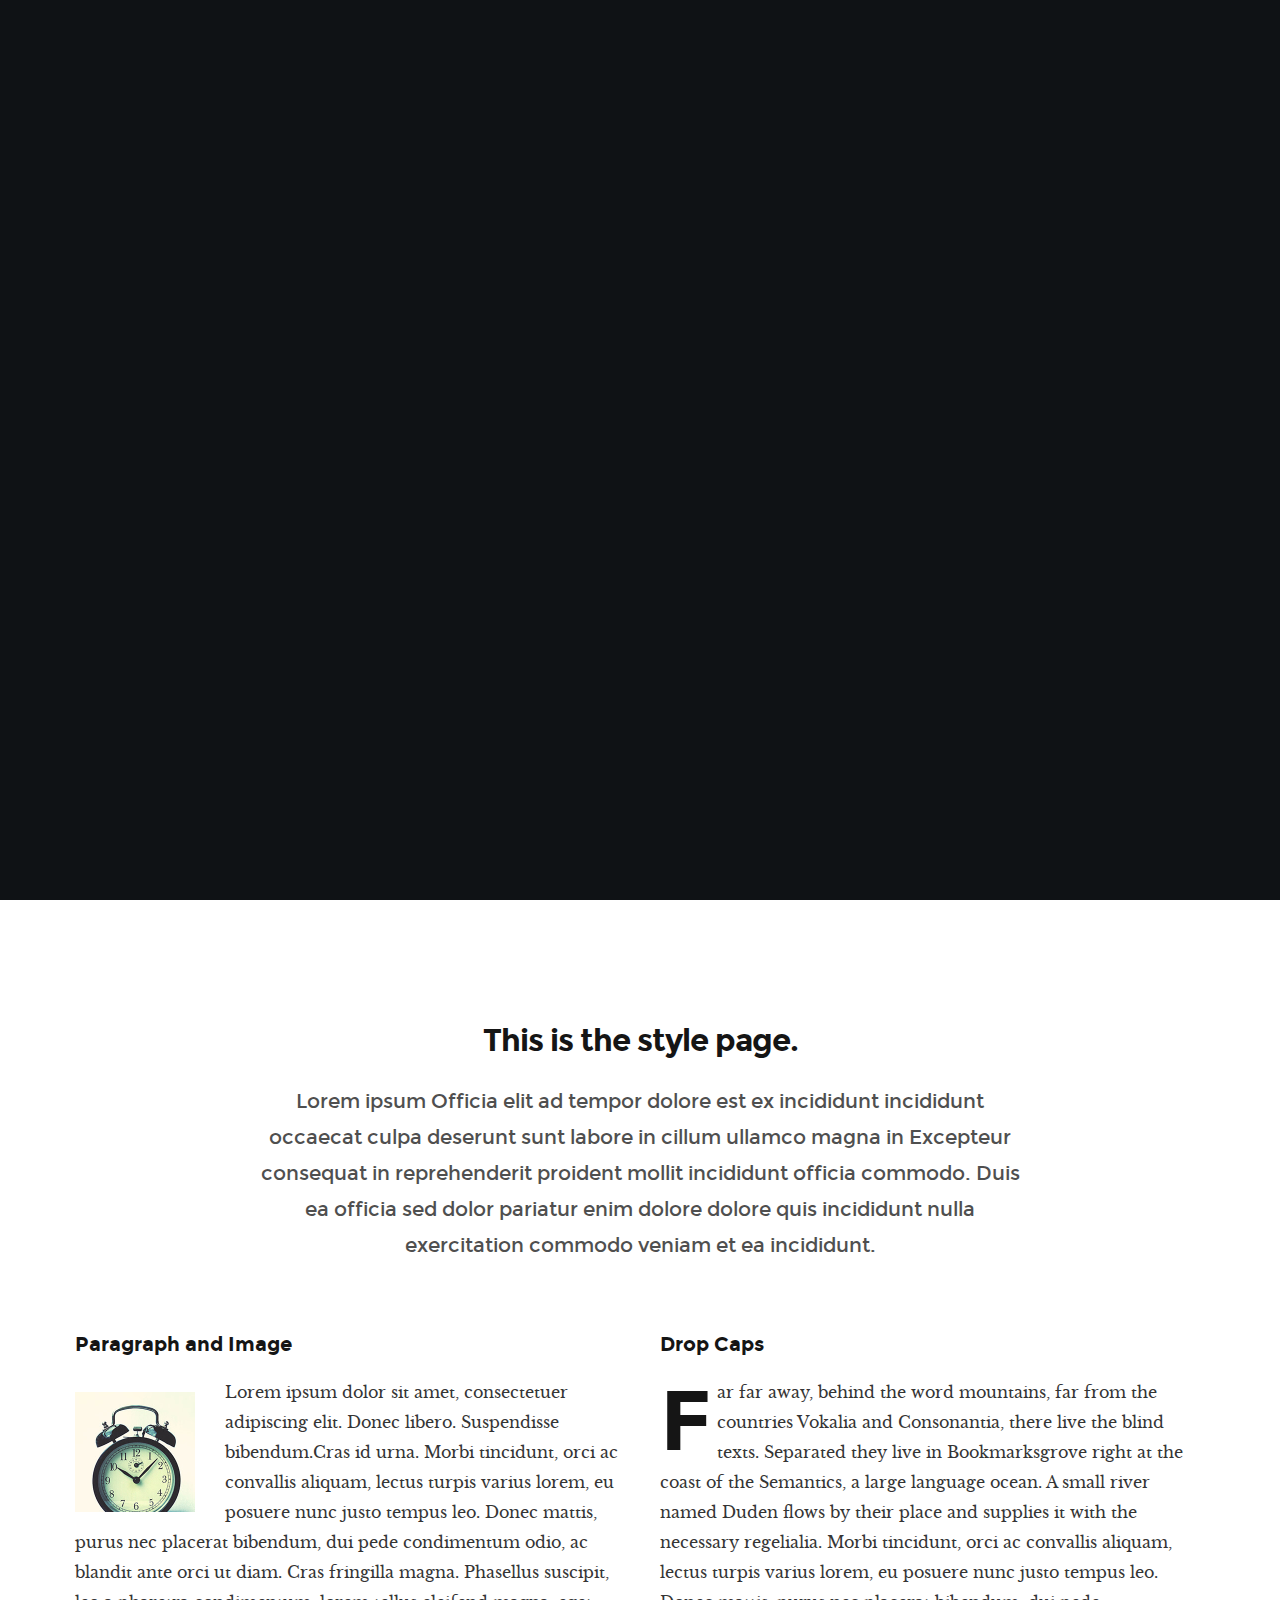
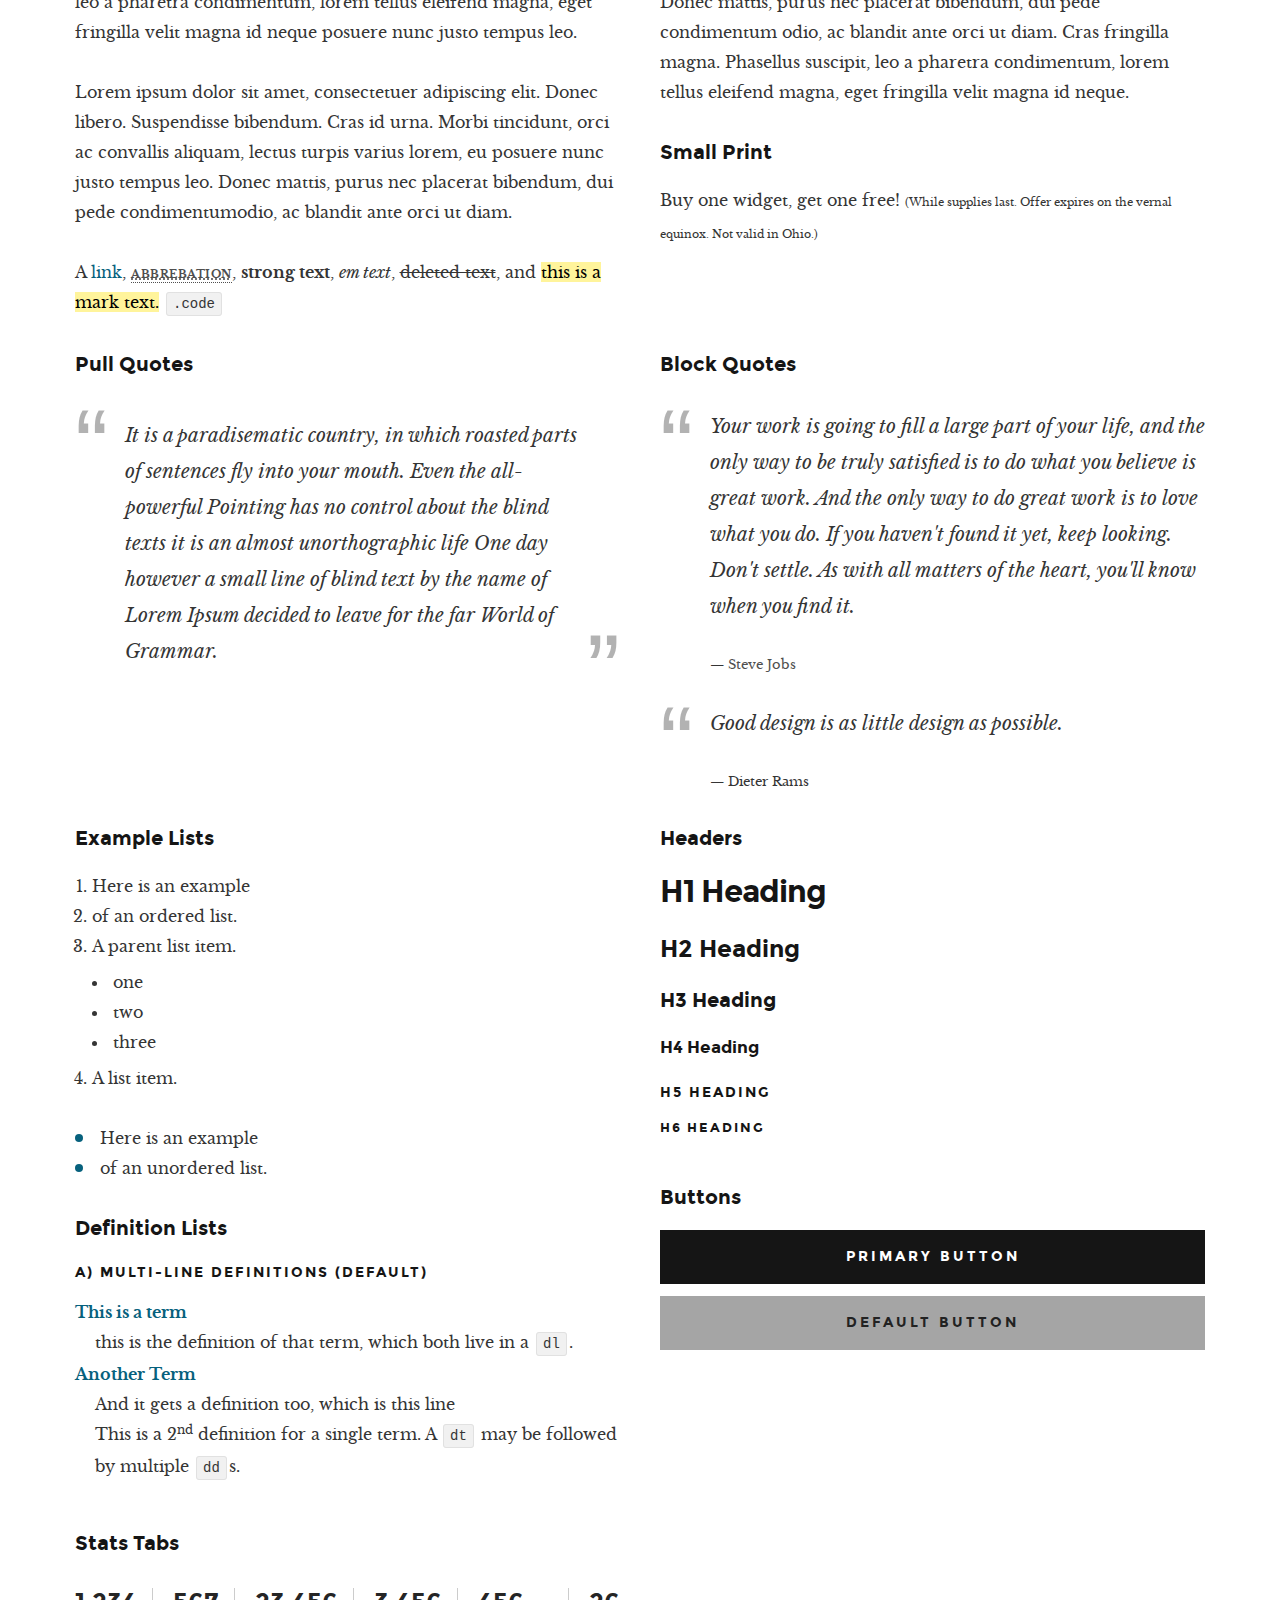
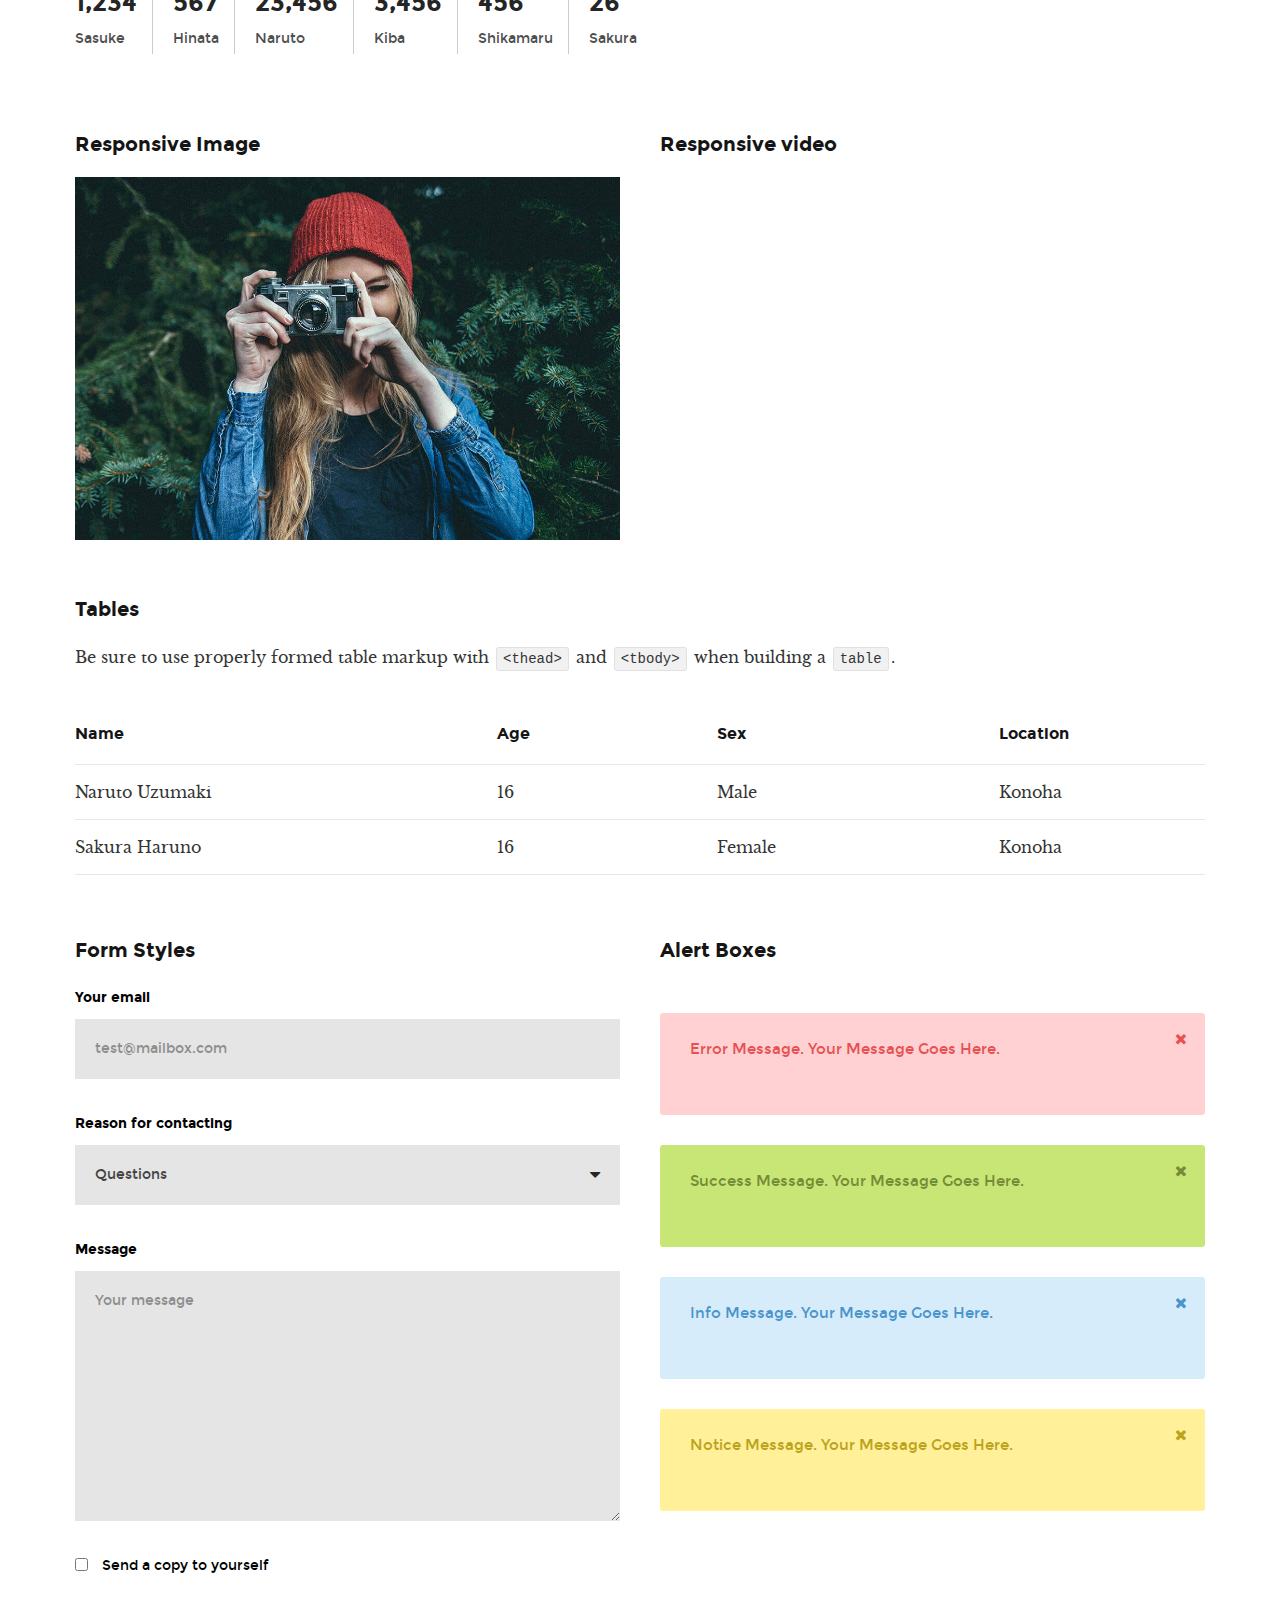
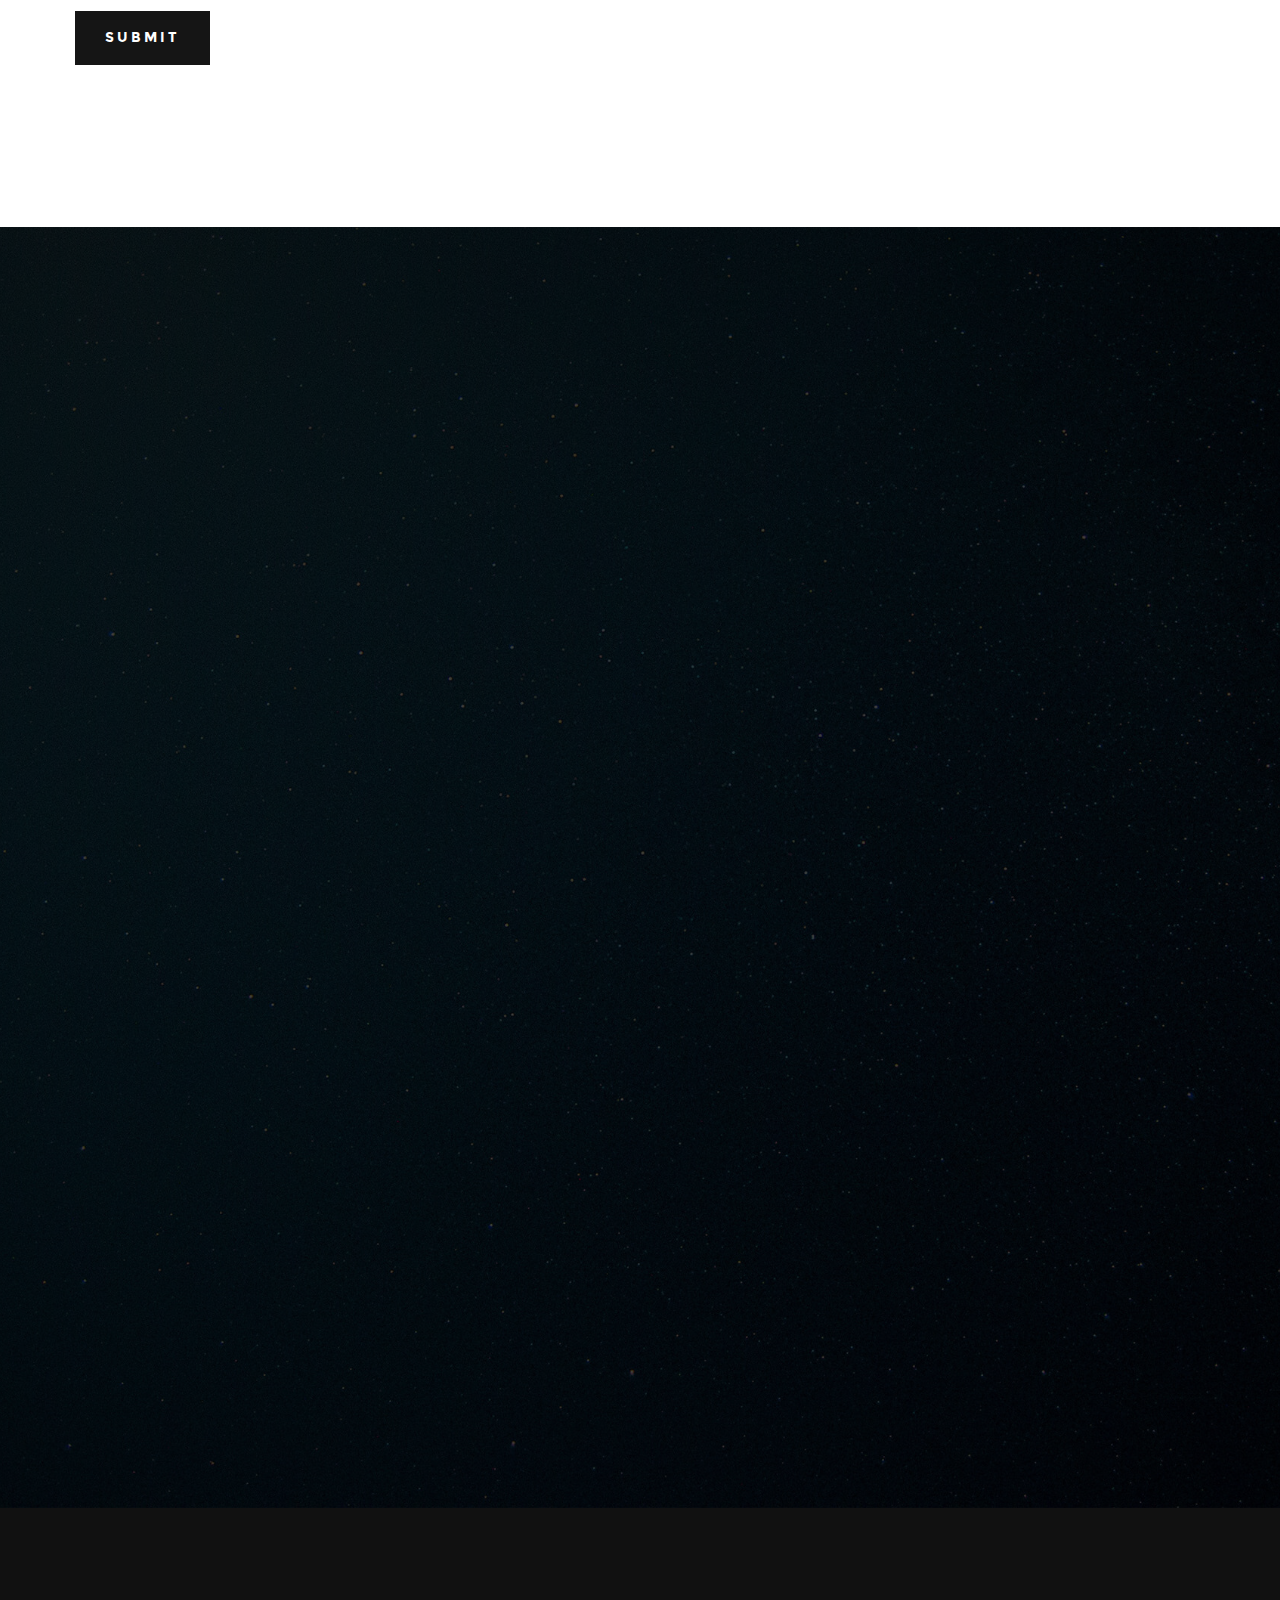
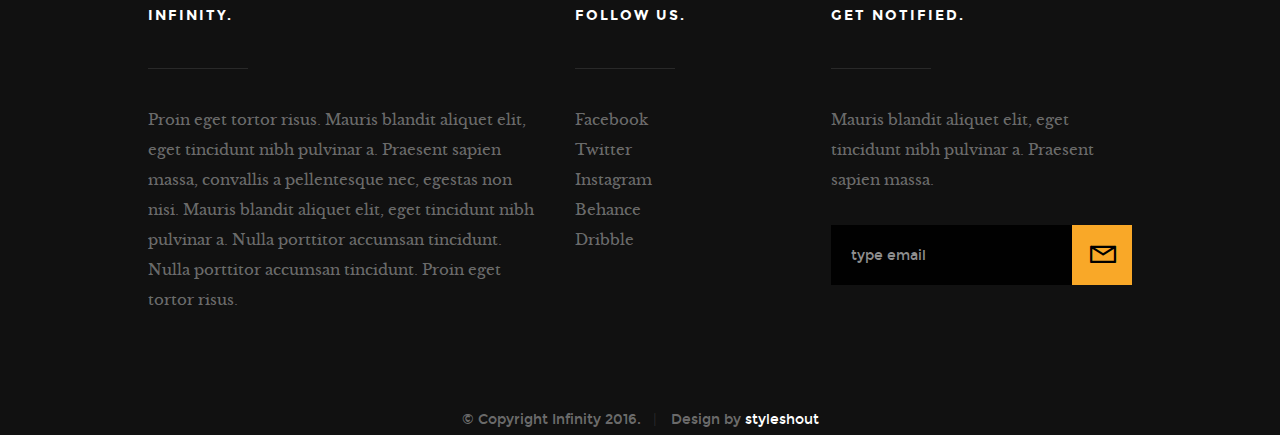
<file: styles.html>
<!DOCTYPE html>
<!--[if IE 8 ]><html class="no-js oldie ie8" lang="en"> <![endif]-->
<!--[if IE 9 ]><html class="no-js oldie ie9" lang="en"> <![endif]-->
<!--[if (gte IE 9)|!(IE)]><!--><html class="no-js" lang="en"> <!--<![endif]-->
<head>

   <!--- basic page needs
   ================================================== -->
   <meta charset="utf-8">
	<title>Style Guide - Infinity</title>
	<meta name="description" content="">  
	<meta name="author" content="">

   <!-- mobile specific metas
   ================================================== -->
	<meta name="viewport" content="width=device-width, initial-scale=1, maximum-scale=1">

 	<!-- CSS
   ================================================== -->
   <link rel="stylesheet" href="css/base.css">
   <link rel="stylesheet" href="css/vendor.css">  
   <link rel="stylesheet" href="css/main.css"> 

   <style type="text/css" media="screen">
   	#styles { 
   		background: white;
   		padding-top: 12rem;
   		padding-bottom: 12rem;
   	}      	
   </style>   

   <!-- script
   ================================================== -->
	<script src="js/modernizr.js"></script>
	<script src="js/pace.min.js"></script>

   <!-- favicons
	================================================== -->
	<link rel="shortcut icon" href="favicon.ico" type="image/x-icon">
	<link rel="icon" href="favicon.ico" type="image/x-icon">

</head>

<body id="top">

	<!-- header 
   ================================================== -->
   <header> 

   	<div class="header-logo">
	      <a href="index.html">Infinity</a>
	   </div> 

		<a id="header-menu-trigger" href="#0">
		 	<span class="header-menu-text">Menu</span>
		  	<span class="header-menu-icon"></span>
		</a> 

		<nav id="menu-nav-wrap">

			<a href="#0" class="close-button" title="close"><span>Close</span></a>	

	   	<h3>Infinity.</h3>  

			<ul class="nav-list">
				<li class="current"><a href="index.html" title="">Home</a></li>
				<li><a href="index.html#about" title="">About</a></li>
				<li><a href="index.html#services" title="">Services</a></li>
				<li><a href="index.html#portfolio" title="">Works</a></li>
				<li><a href="index.html#contact" title="">Contact</a></li>						
			</ul>	

			<p class="sponsor-text">
				Looking for an awesome and reliable webhosting? Try <a href="http://www.dreamhost.com/r.cgi?287326|STYLESHOUT">DreamHost</a>.
				Get <span>$50 off</span> when you sign up with the promocode <span>styleshout</span>. 
				<!-- Simply type	the promocode in the box labeled “Promo Code” when placing your order. -->
			</p>			

			<ul class="header-social-list">
	         <li>
	         	<a href="#"><i class="fa fa-facebook-square"></i></a>
	         </li>
	         <li>
	         	<a href="#"><i class="fa fa-twitter"></i></a>
	         </li>
	         <li>
	         	<a href="#"><i class="fa fa-instagram"></i></a>
	         </li>
            <li>
            	<a href="#"><i class="fa fa-behance"></i></a>
            </li>
	         <li>
	         	<a href="#"><i class="fa fa-dribbble"></i></a>
	         </li>	         
	      </ul>		

		</nav>  <!-- end #menu-nav-wrap -->

	</header> <!-- end header -->  


   <!-- home
   ================================================== -->
   <section id="home">

   	<div class="overlay"></div>

   	<div class="home-content-table">	
		   <div class="home-content-tablecell">
		   	<div class="row">
		   		<div class="col-twelve">		   			
			  		
			  				<h3 class="animate-intro">We Are Infinity.</h3>
				  			<h1 class="animate-intro">
							We Craft Stunning  <br>
							Digital Experiences.
				  			</h1>	

				  			<div class="more animate-intro">
				  				<a class="smoothscroll button stroke" href="#styles">
				  					Learn More
				  				</a>
				  			</div>							

			  		</div> <!-- end col-twelve --> 
		   	</div> <!-- end row --> 
		   </div> <!-- end home-content-tablecell --> 		   
		</div> <!-- end home-content-table -->

		<ul class="home-social-list">
	      <li class="animate-intro">
	        	<a href="#"><i class="fa fa-facebook-square"></i></a>
	      </li>
	      <li class="animate-intro">
	        	<a href="#"><i class="fa fa-twitter"></i></a>
	      </li>
	      <li class="animate-intro">
	        	<a href="#"><i class="fa fa-instagram"></i></a>
	      </li>
         <li class="animate-intro">
           	<a href="#"><i class="fa fa-behance"></i></a>
         </li>
	      <li class="animate-intro">
	        	<a href="#"><i class="fa fa-dribbble"></i></a>
	      </li>	      
	   </ul> <!-- end home-social-list -->	

		<div class="scrolldown">
			<a href="#about" class="scroll-icon smoothscroll">		
		   	Scroll Down		   	
		   	<i class="fa fa-long-arrow-right" aria-hidden="true"></i>
			</a>
		</div>			
   
   </section> <!-- end home -->


   <!-- styles
   ================================================== -->
	<section id="styles">
		
		<div class="row narrow add-bottom text-center">

   		<div class="col-twelve tab-full">

   			<h1>This is the style page.</h1>

   			<p class="lead">Lorem ipsum Officia elit ad tempor dolore est ex incididunt incididunt occaecat culpa deserunt sunt labore in cillum ullamco magna in Excepteur consequat in reprehenderit proident mollit incididunt officia commodo.
   			Duis ea officia sed dolor pariatur enim dolore dolore quis incididunt nulla exercitation commodo veniam et ea incididunt.</p>   			

   		</div>

     	</div>

     	<div class="row">

     		<div class="col-six tab-full">

		     	<h3>Paragraph and Image</h3>

		      <p><a href="#"><img width="120" height="120" class="pull-left" alt="sample-image" src="images/sample-image.jpg"></a>
		  		Lorem ipsum dolor sit amet, consectetuer adipiscing elit. Donec libero. Suspendisse bibendum.Cras id urna. Morbi tincidunt, orci ac convallis aliquam, lectus turpis varius lorem, eu posuere nunc justo tempus leo. Donec mattis, purus nec placerat bibendum, dui pede condimentum odio, ac blandit ante orci ut diam. Cras fringilla magna. Phasellus suscipit, leo a pharetra condimentum, lorem tellus eleifend magna, eget fringilla velit magna id neque posuere nunc justo tempus leo. </p>

		  		<p>
		  		Lorem ipsum dolor sit amet, consectetuer adipiscing elit. Donec libero. Suspendisse bibendum. Cras id urna. Morbi tincidunt, orci ac convallis aliquam, lectus turpis varius lorem, eu posuere nunc justo tempus leo. Donec mattis, purus nec placerat bibendum, dui pede condimentumodio, ac blandit ante orci ut diam.	
	 			</p>

	         <p>A <a href="#">link</a>,
	  			<abbr title="this really isn't a very good description">abbrebation</abbr>,
	  			<strong>strong text</strong>,
	         <em>em text</em>,
	  			<del>deleted text</del>, and
	         <mark>this is a mark text.</mark>
	         <code>.code</code>
	         </p>

	      </div>

	      <div class="col-six tab-full">

	         <h3>Drop Caps</h3>

		      <p class="drop-cap">Far far away, behind the word mountains, far from the countries Vokalia and Consonantia,
		      there live the blind texts. Separated they live in Bookmarksgrove right at the coast of the
		      Semantics, a large language ocean. A small river named Duden flows by their place and supplies it with the necessary regelialia. Morbi tincidunt, orci ac convallis aliquam, lectus turpis varius lorem, eu	posuere nunc justo tempus leo. Donec mattis, purus nec placerat bibendum, dui pede condimentum odio, ac blandit ante orci ut diam. Cras fringilla magna. Phasellus suscipit, leo a pharetra condimentum, lorem tellus eleifend magna, eget fringilla velit magna id neque.
				</p>

			   <h3>Small Print</h3>

			   <p>Buy one widget, get one free!
				<small>(While supplies last. Offer expires on the vernal equinox. Not valid in Ohio.)</small>
				</p>

			</div>	         

		</div> <!-- end row -->

		<div class="row">

		  	<div class="col-six tab-full">

		      <h3>Pull Quotes</h3>

		      <aside class="pull-quote">
				   <blockquote>
					   <p>It is a paradisematic country, in which roasted parts of
		            sentences fly into your mouth. Even the all-powerful Pointing has no control about the blind
		            texts it is an almost unorthographic life One day however a small line of blind text by the name
		            of Lorem Ipsum decided to leave for the far World of Grammar.</p>
					</blockquote>
				</aside>

		   </div>

		   <div class="col-six tab-full">

		      <h3>Block Quotes</h3>

		      <blockquote cite="http://where-i-got-my-info-from.com">
				   <p>Your work is going to fill a large part of your life, and the only way to be truly satisfied is
		         to do what you believe is great work. And the only way to do great work is to love what you do.
		         If you haven't found it yet, keep looking. Don't settle. As with all matters of the heart, you'll know when you find it.
		         </p>
					<cite>
					   <a href="#">Steve Jobs</a>
					</cite>
			   </blockquote>

		      <blockquote>
		         <p>Good design is as little design as possible.</p>
		         <cite>Dieter Rams</cite>
		      </blockquote>

		   </div>

		</div> <!-- end row -->

		<div class="row half-bottom">

			<div class="col-six tab-full">

			   <h3>Example Lists</h3>

			   <ol>
				   <li>Here is an example</li>
				   <li>of an ordered list.</li>
				   <li>A parent list item.
					  	<ul>
				  			<li>one</li>
				  			<li>two</li>
					   	<li>three</li>
					   </ul>
					</li>
					<li>A list item.</li>
				</ol>

			   <ul class="disc">
				   <li>Here is an example</li>
				   <li>of an unordered list.</li>
				</ul>	

				<h3>Definition Lists</h3>	            

			   <h5>a) Multi-line Definitions (default)</h5>

			   <dl>
				   <dt><strong>This is a term</strong></dt>
				      <dd>this is the definition of that term, which both live in a <code>dl</code>.</dd>
				   <dt><strong>Another Term</strong></dt>
				      <dd>And it gets a definition too, which is this line</dd>
				      <dd>This is a 2<sup>nd</sup> definition for a single term. A <code>dt</code> may be followed by multiple <code>dd</code>s.</dd>
			   </dl>

		   </div>

		   <div class="col-six tab-full">		                  

		      <h3>Headers</h3>

		      <h1>H1 Heading</h1>
		      <h2>H2 Heading</h2>
		      <h3>H3 Heading</h3>
		      <h4>H4 Heading</h4>
		      <h5>H5 Heading</h5>
		      <h6>H6 Heading</h6>

		      <br>

		      <h3>Buttons</h3>

		    	<p>
		     		<a class="button button-primary full-width" href="#">Primary Button</a>
		     		<a class="button full-width" href="#">Default Button</a>
		     	</p>

		   </div>

		</div> <!-- end row -->

		<div class="row half-bottom">

		   <div class="col-twelve">

		    	<h3>Stats Tabs</h3>

		      <ul class="stats-tabs">
				   <li><a href="#">1,234 <em>Sasuke</em></a></li>
				   <li><a href="#">567 <em>Hinata</em></a></li>
				   <li><a href="#">23,456 <em>Naruto</em></a></li>
				   <li><a href="#">3,456 <em>Kiba</em></a></li>
				   <li><a href="#">456 <em>Shikamaru</em></a></li>
				   <li><a href="#">26 <em>Sakura</em></a></li>
				</ul>	      		

		   </div>	      	

		</div> <!-- end row -->

		<div class="row half-bottom">

	      <div class="col-six tab-full">

      		<h3>Responsive Image</h3>
      		<p><img src="images/shutterbug.jpg"></p>

      	</div>

      	<div class="col-six tab-full">

      		<h3>Responsive video</h3>

      		<div class="fluid-video-wrapper">
               <iframe src="http://player.vimeo.com/video/14592941?title=0&amp;byline=0&amp;portrait=0&amp;color=F64B39" width="500" height="281" frameborder="0" webkitallowfullscreen mozallowfullscreen allowfullscreen></iframe> 
            </div>

      	</div>
	      	
      </div> <!-- end row -->

      <div class="row add-bottom">

	      <div class="col-twelve">

	      	<h3>Tables</h3>
	      	<p>Be sure to use properly formed table markup with <code>&lt;thead&gt;</code> and <code>&lt;tbody&gt;</code> when building a <code>table</code>.</p>

	      	<div class="table-responsive">

	      		<table>
						<thead>
						   <tr>
						 		<th>Name</th>
						      <th>Age</th>
						      <th>Sex</th>
						      <th>Location</th>					    
						   </tr>
						</thead>
						<tbody>
						   <tr>
						      <td>Naruto Uzumaki</td>
						      <td>16</td>
						      <td>Male</td>
						      <td>Konoha</td>					    
						   </tr>
						   <tr>
						      <td>Sakura Haruno</td>
						      <td>16</td>
						      <td>Female</td>
						      <td>Konoha</td>			    
						   </tr>
						</tbody>
				   </table>

	      	</div>     		

	      </div>
	      	
	   </div> <!-- end row -->

	   <div class="row">

		   <div class="col-six tab-full">

		      <h3>Form Styles</h3>

		      <form>
			     	<div>
			        	<label for="sampleInput">Your email</label>
			        	<input class="full-width" type="email" placeholder="test@mailbox.com" id="sampleInput">
			      </div>
			      <div>
			        	<label for="sampleRecipientInput">Reason for contacting</label>
			        	<div class="ss-custom-select">
			        		<select class="full-width" id="sampleRecipientInput">
				        		<option value="Option 1">Questions</option>
				        		<option value="Option 2">Report</option>
				        		<option value="Option 3">Others</option>
				        	</select>
			        	</div>			         	
			      </div>
			       
			     	<label for="exampleMessage">Message</label>
			     	<textarea class="full-width" placeholder="Your message" id="exampleMessage"></textarea>

			     	<label class="add-bottom">
			        	<input type="checkbox">			            
			        	<span class="label-text">Send a copy to yourself</span>
			     	</label>
			       
			     	<input class="button-primary" type="submit" value="Submit">

			   </form>	            

		   </div>

		   <div class="col-six tab-full">

		   	<h3>Alert Boxes</h3> 

		   	<br>
			        
            <div class="alert-box ss-error hideit">
		        <p>Error Message. Your Message Goes Here.</p>
		        <i class="fa fa-times close"></i>
		      </div><!-- /error -->
			        
		      <div class="alert-box ss-success hideit">
		        <p>Success Message. Your Message Goes Here.</p>
		        <i class="fa fa-times close"></i>
		      </div><!-- /success -->
			        
		      <div class="alert-box ss-info hideit">
		         <p>Info Message. Your Message Goes Here.</p>
		         <i class="fa fa-times close"></i>
		      </div><!-- /info -->
			        
		      <div class="alert-box ss-notice hideit">
		        <p>Notice Message. Your Message Goes Here.</p>
		        <i class="fa fa-times close"></i>
		      </div><!-- /notice -->
		        
		   </div>	         

		</div> <!-- end row -->

	</section> <!-- end styles -->   


	<!-- contact
   ================================================== -->
   <section id="contact">

      <div class="overlay"></div>

		<div class="row narrow section-intro with-bottom-sep animate-this">
   		<div class="col-twelve">
   			<h3>Contact</h3>
   			<h1>Get In Touch.</h1>

   			<p class="lead">Quisque velit nisi, pretium ut lacinia in, elementum id enim. Curabitur arcu erat, accumsan id imperdiet et, porttitor at sem. Lorem ipsum dolor sit amet, consectetur adipiscing elit. Praesent sapien massa, convallis a pellentesque nec, egestas non nisi.</p>
   		</div> 
   	</div> <!-- end section-intro -->

   	<div class="row contact-content">

   		<div class="col-seven tab-full animate-this">

   			<h5>Send Us A Message</h5>

            <!-- form -->
            <form name="contactForm" id="contactForm" method="post">     			

               <div class="form-field">
 					   <input name="contactName" type="text" id="contactName" placeholder="Name" value="" minlength="2" required="">
               </div>

               <div class="row">
                 	<div class="col-six tab-full">
                 		<div class="form-field">
                 			<input name="contactEmail" type="email" id="contactEmail" placeholder="Email" value="" required="">
                 		</div>		      			   
		            </div>
	            	<div class="col-six tab-full">	            
	            		<div class="form-field">
	            			<input name="contactSubject" type="text" id="contactSubject" placeholder="Subject" value="">
	                  </div>		     				   
		            </div>
               </div>
                                         
               <div class="form-field">
	              	<textarea name="contactMessage" id="contactMessage" placeholder="message" rows="10" cols="50" required=""></textarea>
	            </div> 

               <div class="form-field">
                  <button class="submitform">Submit</button>

                  <div id="submit-loader">
                     <div class="text-loader">Sending...</div>                             
       			      <div class="s-loader">
							  	<div class="bounce1"></div>
							  	<div class="bounce2"></div>
							  	<div class="bounce3"></div>
							</div>
						</div>
               </div>

      		</form> <!-- end form -->

            <!-- contact-warning -->
            <div id="message-warning"></div> 

            <!-- contact-success -->
      		<div id="message-success">
               <i class="fa fa-check"></i>Your message was sent, thank you!<br>
      		</div>

         </div> <!-- end col-seven --> 

         <div class="col-four tab-full contact-info end animate-this">

         	<h5>Contact Information</h5>

         	<div class="cinfo">
	   			<h6>Where to Find Us</h6>
	   			<p>
	            	1600 Amphitheatre Parkway<br>
	            	Mountain View, CA<br>
	            	94043 US
	            </p>
	   		</div> <!-- end cinfo -->

	   		<div class="cinfo">
	   			<h6>Email Us At</h6>
	   			<p>
	   				someone@infinitysite.com<br>
				   	info@infinitysite.com			     
				   </p>
	   		</div> <!-- end cinfo -->

	   		<div class="cinfo">
	   			<h6>Call Us At</h6>
	   			<p>
	   				Phone: (+63) 555 1212<br>
				   	Mobile: (+63) 555 0100<br>
				     	Fax: (+63) 555 0101
				   </p>
	   		</div>

         </div> <!-- end cinfo --> 

   	</div> <!-- end row contact-content -->
		
	</section> <!-- end contact -->


	<!-- footer
   ================================================== -->
	<footer>
     	<div class="footer-main">

   		<div class="row">  

	      	<div class="col-five tab-full footer-about">       

	            <h4 class="h05">Infinity.</h4>

	            <p>Proin eget tortor risus. Mauris blandit aliquet elit, eget tincidunt nibh pulvinar a. Praesent sapien massa, convallis a pellentesque nec, egestas non nisi. Mauris blandit aliquet elit, eget tincidunt nibh pulvinar a. Nulla porttitor accumsan tincidunt. Nulla porttitor accumsan tincidunt. Proin eget tortor risus.</p>	            

		      </div> <!-- end footer-about -->

	      	<div class="col-three tab-full footer-social">

	      		<h4 class="h05">Follow Us.</h4>

	      		<ul class="list-links">
	      			<li><a href="#">Facebook</a></li>
						<li><a href="#">Twitter</a></li>
						<li><a href="#">Instagram</a></li>
						<li><a href="#">Behance</a></li>
						<li><a href="#">Dribble</a></li>						
					</ul>

	      	</div> <!-- end footer-social -->  

	      	<div class="col-four tab-full footer-subscribe end">

	      		<h4 class="h05">Get Notified.</h4>

	      		<p>Mauris blandit aliquet elit, eget tincidunt nibh pulvinar a. Praesent sapien massa.</p>

	      		<div class="subscribe-form">
	      	
	      			<form id="mc-form" class="group" novalidate="true">

							<input type="email" value="" name="dEmail" class="email" id="mc-email" placeholder="type email" required=""> 
	   		
			   			<!-- <input type="submit" name="subscribe" > -->
			   			<button><i class="icon-mail"></i></button>
		   	
		   				<label for="mc-email" class="subscribe-message"></label>
			
						</form>

	      		</div>
	      	           	
	      	</div> <!-- end footer-subscribe -->      	    

	      </div> <!-- end row -->

   	</div> <!-- end footer-main -->

   	<div class="footer-bottom">

      	<div class="row">

      		<div class="col-twelve">
	      		<div class="copyright">
		         	<span>© Copyright Infinity 2016.</span> 
		         	<span>Design by <a href="http://www.styleshout.com/">styleshout</a></span>		         	
		         </div>		               
	      	</div>

      	</div>   	

      </div> <!-- end footer-bottom -->

      <div id="go-top">
		   <a class="smoothscroll" title="Back to Top" href="#top">
		   	<i class="fa fa-long-arrow-up" aria-hidden="true"></i>
		   </a>
		</div>		
   </footer>

   <div id="preloader"> 
    	<div id="loader"></div>
   </div> 

   <!-- Java Script
   ================================================== --> 
   <script src="js/jquery-2.1.3.min.js"></script>
   <script src="js/plugins.js"></script>
   <script src="js/main.js"></script>

</body>

</html>
</file>
<file: css/base.css>
/* =================================================================== 
 *
 *  Infinity v1.0 Base Stylesheet
 *  01-02-2017
 *  ------------------------------------------------------------------
 *  TOC:
 *  01. reset
 *  02. basic/base setup styles
 *  03. grid
 *  04. MISC
 *
 * =================================================================== */

/* ===================================================================
 *  01. reset - normalize.css v3.0.2 | MIT License | git.io/normalize
 *
 * ------------------------------------------------------------------- */
html {
  font-family: sans-serif;
  -ms-text-size-adjust: 100%;
  -webkit-text-size-adjust: 100%;
}

body {
  margin: 0;
}

article,
aside,
details,
figcaption,
figure,
footer,
header,
hgroup,
main,
menu,
nav,
section,
summary {
  display: block;
}

audio, canvas, progress, video {
  display: inline-block;
  vertical-align: baseline;
}

audio:not([controls]) {
  display: none;
  height: 0;
}

[hidden],
template {
  display: none;
}

a {
  background: transparent;
}

a:active, a:hover {
  outline: 0;
}

abbr[title] {
  border-bottom: 1px dotted;
}

b, strong {
  font-weight: bold;
}

dfn {
  font-style: italic;
}

h1 {
  font-size: 2em;
  margin: 0.67em 0;
}

mark {
  background: #ff0;
  color: #000;
}

small {
  font-size: 80%;
}

sub,
sup {
  font-size: 75%;
  line-height: 0;
  position: relative;
  vertical-align: baseline;
}

sup {
  top: -0.5em;
}

sub {
  bottom: -0.25em;
}

img {
  border: 0;
}

svg:not(:root) {
  overflow: hidden;
}

figure {
  margin: 1em 40px;
}

hr {
  -moz-box-sizing: content-box;
  box-sizing: content-box;
  height: 0;
}

pre {
  overflow: auto;
}

code,
kbd,
pre,
samp {
  font-family: monospace, monospace;
  font-size: 1em;
}

button, input, optgroup,
select, textarea {
  color: inherit;
  font: inherit;
  margin: 0;
}

button {
  overflow: visible;
}

button, select {
  text-transform: none;
}

button,
html input[type="button"],
input[type="reset"],
input[type="submit"] {
  -webkit-appearance: button;
  cursor: pointer;
}

button[disabled],
html input[disabled] {
  cursor: default;
}

button::-moz-focus-inner,
input::-moz-focus-inner {
  border: 0;
  padding: 0;
}

input {
  line-height: normal;
}

input[type="checkbox"],
input[type="radio"] {
  box-sizing: border-box;
  padding: 0;
}

input[type="number"]::-webkit-inner-spin-button,
input[type="number"]::-webkit-outer-spin-button {
  height: auto;
}

input[type="search"] {
  -webkit-appearance: textfield;
  -moz-box-sizing: content-box;
  -webkit-box-sizing: content-box;
  box-sizing: content-box;
}

input[type="search"]::-webkit-search-cancel-button,
input[type="search"]::-webkit-search-decoration {
  -webkit-appearance: none;
}

fieldset {
  border: 1px solid #c0c0c0;
  margin: 0 2px;
  padding: 0.35em 0.625em 0.75em;
}

legend {
  border: 0;
  padding: 0;
}

textarea {
  overflow: auto;
}

optgroup {
  font-weight: bold;
}

table {
  border-collapse: collapse;
  border-spacing: 0;
}

td, th {
  padding: 0;
}

/* ===================================================================
 *  02. basic/base setup styles - (_basic.scss)
 *
 * ------------------------------------------------------------------- */
html {
  font-size: 62.5%;
  box-sizing: border-box;
}

*,
*::before,
*::after {
  box-sizing: inherit;
}

body {
  font-weight: normal;
  line-height: 1;
  text-rendering: optimizeLegibility;
  word-wrap: break-word;
  -webkit-overflow-scrolling: touch;
  -webkit-text-size-adjust: none;
}

body, input, button {
  -moz-osx-font-smoothing: grayscale;
  -webkit-font-smoothing: antialiased;
}

/* ------------------------------------------------------------------- 
 * Media - (_basic.scss)
 * ------------------------------------------------------------------- */
img, video {
  max-width: 100%;
  height: auto;
}

/* ------------------------------------------------------------------- 
 * Typography resets - (_basic.scss)
 * ------------------------------------------------------------------- */
div, dl, dt, dd, ul, ol, li, h1, h2, h3, h4, h5, h6, pre, form, p, blockquote, th, td {
  margin: 0;
  padding: 0;
}

h1, h2, h3, h4, h5, h6 {
  -webkit-font-variant-ligatures: common-ligatures;
  -moz-font-variant-ligatures: common-ligatures;
  font-variant-ligatures: common-ligatures;
  text-rendering: optimizeLegibility;
}

em, i {
  font-style: italic;
  line-height: inherit;
}

strong, b {
  font-weight: bold;
  line-height: inherit;
}

small {
  font-size: 60%;
  line-height: inherit;
}

ol, ul {
  list-style: none;
}

li {
  display: block;
}

/* ------------------------------------------------------------------- 
 * links - (_basic.scss)
 * ------------------------------------------------------------------- */
a {
  text-decoration: none;
  line-height: inherit;
}

a img {
  border: none;
}

/* ------------------------------------------------------------------- 
 * inputs - (_basic.scss)
 * ------------------------------------------------------------------- */
fieldset {
  margin: 0;
  padding: 0;
}

input[type="email"],
input[type="number"],
input[type="search"],
input[type="text"],
input[type="tel"],
input[type="url"],
input[type="password"],
textarea {
  -webkit-appearance: none;
  -moz-appearance: none;
  -ms-appearance: none;
  -o-appearance: none;
  appearance: none;
}

/* ===================================================================
 *  03. grid - (_grid.scss)
 *
 * ------------------------------------------------------------------- */
.row {
  width: 94%;
  max-width: 1170px;
  margin: 0 auto;
}
.row:before, .row:after {
  content: "";
  display: table;
}
.row:after {
  clear: both;
}

.row .row {
  width: auto;
  max-width: none;
  margin-left: -20px;
  margin-right: -20px;
}

[class*="col-"], .bgrid {
  float: left;
}

[class*="col-"] + [class*="col-"].end {
  float: right;
}

[class*="col-"] {
  padding: 0 20px;
}

.col-one {
  width: 8.33333%;
}

.col-two, .col-1-6 {
  width: 16.66667%;
}

.col-three, .col-1-4 {
  width: 25%;
}

.col-four, .col-1-3 {
  width: 33.33333%;
}

.col-five {
  width: 41.66667%;
}

.col-six, .col-1-2 {
  width: 50%;
}

.col-seven {
  width: 58.33333%;
}

.col-eight, .col-2-3 {
  width: 66.66667%;
}

.col-nine, .col-3-4 {
  width: 75%;
}

.col-ten, .col-5-6 {
  width: 83.33333%;
}

.col-eleven {
  width: 91.66667%;
}

.col-twelve, .col-full {
  width: 100%;
}

/* ------------------------------------------------------------------- 
 * small screens - (_grid.scss)
 * ------------------------------------------------------------------- */
@media screen and (max-width: 1024px) {
  .row .row {
    margin-left: -18px;
    margin-right: -18px;
  }

  [class*="col-"] {
    padding: 0 18px;
  }
}
/* ------------------------------------------------------------------- 
 * tablets - (_grid.scss)
 * ------------------------------------------------------------------- */
@media screen and (max-width: 768px) {
  .row {
    width: auto;
    padding-left: 30px;
    padding-right: 30px;
  }

  .row .row {
    padding-left: 0;
    padding-right: 0;
    margin-left: -15px;
    margin-right: -15px;
  }

  [class*="col-"] {
    padding: 0 15px;
  }

  .tab-1-4 {
    width: 25%;
  }

  .tab-1-3 {
    width: 33.33333%;
  }

  .tab-1-2 {
    width: 50%;
  }

  .tab-2-3 {
    width: 66.66667%;
  }

  .tab-3-4 {
    width: 75%;
  }

  .tab-full {
    width: 100%;
  }
}
/* ------------------------------------------------------------------- 
 * large mobile devices - (_grid.scss)
 * ------------------------------------------------------------------- */
@media screen and (max-width: 600px) {
  .row {
    padding-left: 25px;
    padding-right: 25px;
  }

  .row .row {
    margin-left: -10px;
    margin-right: -10px;
  }

  [class*="col-"] {
    padding: 0 10px;
  }

  .mob-1-4 {
    width: 25%;
  }

  .mob-1-2 {
    width: 50%;
  }

  .mob-3-4 {
    width: 75%;
  }

  .mob-full {
    width: 100%;
  }
}
/* ------------------------------------------------------------------- 
 * small mobile devices - (_grid.scss)
 * ------------------------------------------------------------------- */
@media screen and (max-width: 400px) {
  .row .row {
    padding-left: 0;
    padding-right: 0;
    margin-left: 0;
    margin-right: 0;
  }

  [class*="col-"] {
    width: 100% !important;
    float: none !important;
    clear: both !important;
    margin-left: 0;
    margin-right: 0;
    padding: 0;
  }

  [class*="col-"] + [class*="col-"].end {
    float: none;
  }
}
/* ===================================================================
 * block grids - (_grid.scss)
 *
 * ------------------------------------------------------------------- */
[class*="block-"]:before, [class*="block-"]:after {
  content: "";
  display: table;
}
[class*="block-"]:after {
  clear: both;
}

.block-1-6 .bgrid {
  width: 16.66667%;
}

.block-1-4 .bgrid {
  width: 25%;
}

.block-1-3 .bgrid {
  width: 33.33333%;
}

.block-1-2 .bgrid {
  width: 50%;
}

/**
 * Clearing for block grid columns. Allow columns with 
 * different heights to align properly.
 */
.block-1-6 .bgrid:nth-child(6n+1),
.block-1-4 .bgrid:nth-child(4n+1),
.block-1-3 .bgrid:nth-child(3n+1),
.block-1-2 .bgrid:nth-child(2n+1) {
  clear: both;
}

/* ------------------------------------------------------------------- 
 * small screens - (_grid.scss)
 * ------------------------------------------------------------------- */
@media screen and (max-width: 1024px) {
  .block-s-1-6 .bgrid {
    width: 16.66667%;
  }

  .block-s-1-4 .bgrid {
    width: 25%;
  }

  .block-s-1-3 .bgrid {
    width: 33.33333%;
  }

  .block-s-1-2 .bgrid {
    width: 50%;
  }

  .block-s-full .bgrid {
    width: 100%;
    clear: both;
  }

  [class*="block-s-"] .bgrid:nth-child(n) {
    clear: none;
  }

  .block-s-1-6 .bgrid:nth-child(6n+1),
  .block-s-1-4 .bgrid:nth-child(4n+1),
  .block-s-1-3 .bgrid:nth-child(3n+1),
  .block-s-1-2 .bgrid:nth-child(2n+1) {
    clear: both;
  }
}
/* ------------------------------------------------------------------- 
 * tablets - (_grid.scss)
 * ------------------------------------------------------------------- */
@media screen and (max-width: 768px) {
  .block-tab-1-6 .bgrid {
    width: 16.66667%;
  }

  .block-tab-1-4 .bgrid {
    width: 25%;
  }

  .block-tab-1-3 .bgrid {
    width: 33.33333%;
  }

  .block-tab-1-2 .bgrid {
    width: 50%;
  }

  .block-tab-full .bgrid {
    width: 100%;
    clear: both;
  }

  [class*="block-tab-"] .bgrid:nth-child(n) {
    clear: none;
  }

  .block-tab-1-6 .bgrid:nth-child(6n+1),
  .block-tab-1-4 .bgrid:nth-child(4n+1),
  .block-tab-1-3 .bgrid:nth-child(3n+1),
  .block-tab-1-2 .bgrid:nth-child(2n+1) {
    clear: both;
  }
}
/* ------------------------------------------------------------------- 
 * large mobile devices - (_grid.scss)
 * ------------------------------------------------------------------- */
@media screen and (max-width: 600px) {
  .block-mob-1-6 .bgrid {
    width: 16.66667%;
  }

  .block-mob-1-4 .bgrid {
    width: 25%;
  }

  .block-mob-1-3 .bgrid {
    width: 33.33333%;
  }

  .block-mob-1-2 .bgrid {
    width: 50%;
  }

  .block-mob-full .bgrid {
    width: 100%;
    clear: both;
  }

  [class*="block-mob-"] .bgrid:nth-child(n) {
    clear: none;
  }

  .block-mob-1-6 .bgrid:nth-child(6n+1),
  .block-mob-1-4 .bgrid:nth-child(4n+1),
  .block-mob-1-3 .bgrid:nth-child(3n+1),
  .block-mob-1-2 .bgrid:nth-child(2n+1) {
    clear: both;
  }
}
/* ------------------------------------------------------------------- 
 * stack on small mobile devices - (_grid.scss)
 * ------------------------------------------------------------------- */
@media screen and (max-width: 400px) {
  .stack .bgrid {
    width: 100% !important;
    float: none !important;
    clear: both !important;
    margin-left: 0;
    margin-right: 0;
  }
}
/* ===================================================================
 *  04. MISC  - (_grid.scss)
 *
 * ------------------------------------------------------------------- */
 
/* Clearing - (http://nicolasgallagher.com/micro-clearfix-hack/
 */
.group:before, .group:after {
  content: "";
  display: table;
}
.group:after {
  clear: both;
}

/* Misc Helper Styles 
 */
.hide {
  display: none;
}

.invisible {
  visibility: hidden;
}

.antialiased {
  -webkit-font-smoothing: antialiased;
  -moz-osx-font-smoothing: grayscale;
}

.overflow-hidden {
  overflow: hidden;
}

.remove-bottom {
  margin-bottom: 0;
}

.half-bottom {
  margin-bottom: 1.5rem !important;
}

.add-bottom {
  margin-bottom: 3rem !important;
}

.no-border {
  border: none;
}

.full-width {
  width: 100%;
}

.text-center {
  text-align: center;
}

.text-left {
  text-align: left;
}

.text-right {
  text-align: right;
}

.pull-left {
  float: left;
}

.pull-right {
  float: right;
}

.align-center {
  margin-left: auto;
  margin-right: auto;
  text-align: center;
}
</file>
<file: css/vendor.css>
/* ===================================================================
 *
 *  Infinity v1.0 Vendor/Third Party CSS
 *  01-02-2017
 *  ------------------------------------------------------------------
 *
 *  TOC:
 *  01. Animate.css
 *  02. Lightgallery
 *  03. Owl Carousel
 *  04. Flexslider
 *  05. Hover
 *
 * =================================================================== */

/**
 * 01.
 * Animate.css - http://daneden.me/animate
 * Licensed under the MIT license - http://opensource.org/licenses/MIT
 *
 * Copyright (c) 2015 Daniel Eden
 * ===================================================================
 */
.animated {
  -webkit-animation-duration: 1s;
  animation-duration: 1s;
  -webkit-animation-fill-mode: both;
  animation-fill-mode: both;
}

.animated.infinite {
  -webkit-animation-iteration-count: infinite;
  animation-iteration-count: infinite;
}

.animated.hinge {
  -webkit-animation-duration: 2s;
  animation-duration: 2s;
}

.animated.bounceIn, .animated.bounceOut, .animated.flipOutX, .animated.flipOutY {
  -webkit-animation-duration: .75s;
  animation-duration: .75s;
}

@-webkit-keyframes bounce {
  20%,53%,80%,from,to {
    -webkit-animation-timing-function: cubic-bezier(0.215, 0.61, 0.355, 1);
    animation-timing-function: cubic-bezier(0.215, 0.61, 0.355, 1);
    -webkit-transform: translate3d(0, 0, 0);
    transform: translate3d(0, 0, 0);
  }
  40%,43% {
    -webkit-animation-timing-function: cubic-bezier(0.755, 0.05, 0.855, 0.06);
    animation-timing-function: cubic-bezier(0.755, 0.05, 0.855, 0.06);
    -webkit-transform: translate3d(0, -30px, 0);
    transform: translate3d(0, -30px, 0);
  }
  70% {
    -webkit-animation-timing-function: cubic-bezier(0.755, 0.05, 0.855, 0.06);
    animation-timing-function: cubic-bezier(0.755, 0.05, 0.855, 0.06);
    -webkit-transform: translate3d(0, -15px, 0);
    transform: translate3d(0, -15px, 0);
  }
  90% {
    -webkit-transform: translate3d(0, -4px, 0);
    transform: translate3d(0, -4px, 0);
  }
}
@keyframes bounce {
  20%,53%,80%,from,to {
    -webkit-animation-timing-function: cubic-bezier(0.215, 0.61, 0.355, 1);
    animation-timing-function: cubic-bezier(0.215, 0.61, 0.355, 1);
    -webkit-transform: translate3d(0, 0, 0);
    transform: translate3d(0, 0, 0);
  }
  40%,43% {
    -webkit-animation-timing-function: cubic-bezier(0.755, 0.05, 0.855, 0.06);
    animation-timing-function: cubic-bezier(0.755, 0.05, 0.855, 0.06);
    -webkit-transform: translate3d(0, -30px, 0);
    transform: translate3d(0, -30px, 0);
  }
  70% {
    -webkit-animation-timing-function: cubic-bezier(0.755, 0.05, 0.855, 0.06);
    animation-timing-function: cubic-bezier(0.755, 0.05, 0.855, 0.06);
    -webkit-transform: translate3d(0, -15px, 0);
    transform: translate3d(0, -15px, 0);
  }
  90% {
    -webkit-transform: translate3d(0, -4px, 0);
    transform: translate3d(0, -4px, 0);
  }
}
.bounce {
  -webkit-animation-name: bounce;
  animation-name: bounce;
  -webkit-transform-origin: center bottom;
  transform-origin: center bottom;
}

@-webkit-keyframes flash {
  50%,from,to {
    opacity: 1;
  }
  25%,75% {
    opacity: 0;
  }
}
@keyframes flash {
  50%,from,to {
    opacity: 1;
  }
  25%,75% {
    opacity: 0;
  }
}
.flash {
  -webkit-animation-name: flash;
  animation-name: flash;
}

@-webkit-keyframes pulse {
  from {
    -webkit-transform: scale3d(1, 1, 1);
    transform: scale3d(1, 1, 1);
  }
  50% {
    -webkit-transform: scale3d(1.05, 1.05, 1.05);
    transform: scale3d(1.05, 1.05, 1.05);
  }
  to {
    -webkit-transform: scale3d(1, 1, 1);
    transform: scale3d(1, 1, 1);
  }
}
@keyframes pulse {
  from {
    -webkit-transform: scale3d(1, 1, 1);
    transform: scale3d(1, 1, 1);
  }
  50% {
    -webkit-transform: scale3d(1.05, 1.05, 1.05);
    transform: scale3d(1.05, 1.05, 1.05);
  }
  to {
    -webkit-transform: scale3d(1, 1, 1);
    transform: scale3d(1, 1, 1);
  }
}
.pulse {
  -webkit-animation-name: pulse;
  animation-name: pulse;
}

@-webkit-keyframes rubberBand {
  from {
    -webkit-transform: scale3d(1, 1, 1);
    transform: scale3d(1, 1, 1);
  }
  30% {
    -webkit-transform: scale3d(1.25, 0.75, 1);
    transform: scale3d(1.25, 0.75, 1);
  }
  40% {
    -webkit-transform: scale3d(0.75, 1.25, 1);
    transform: scale3d(0.75, 1.25, 1);
  }
  50% {
    -webkit-transform: scale3d(1.15, 0.85, 1);
    transform: scale3d(1.15, 0.85, 1);
  }
  65% {
    -webkit-transform: scale3d(0.95, 1.05, 1);
    transform: scale3d(0.95, 1.05, 1);
  }
  75% {
    -webkit-transform: scale3d(1.05, 0.95, 1);
    transform: scale3d(1.05, 0.95, 1);
  }
  to {
    -webkit-transform: scale3d(1, 1, 1);
    transform: scale3d(1, 1, 1);
  }
}
@keyframes rubberBand {
  from {
    -webkit-transform: scale3d(1, 1, 1);
    transform: scale3d(1, 1, 1);
  }
  30% {
    -webkit-transform: scale3d(1.25, 0.75, 1);
    transform: scale3d(1.25, 0.75, 1);
  }
  40% {
    -webkit-transform: scale3d(0.75, 1.25, 1);
    transform: scale3d(0.75, 1.25, 1);
  }
  50% {
    -webkit-transform: scale3d(1.15, 0.85, 1);
    transform: scale3d(1.15, 0.85, 1);
  }
  65% {
    -webkit-transform: scale3d(0.95, 1.05, 1);
    transform: scale3d(0.95, 1.05, 1);
  }
  75% {
    -webkit-transform: scale3d(1.05, 0.95, 1);
    transform: scale3d(1.05, 0.95, 1);
  }
  to {
    -webkit-transform: scale3d(1, 1, 1);
    transform: scale3d(1, 1, 1);
  }
}
.rubberBand {
  -webkit-animation-name: rubberBand;
  animation-name: rubberBand;
}

@-webkit-keyframes shake {
  from,to {
    -webkit-transform: translate3d(0, 0, 0);
    transform: translate3d(0, 0, 0);
  }
  10%,30%,50%,70%,90% {
    -webkit-transform: translate3d(-10px, 0, 0);
    transform: translate3d(-10px, 0, 0);
  }
  20%,40%,60%,80% {
    -webkit-transform: translate3d(10px, 0, 0);
    transform: translate3d(10px, 0, 0);
  }
}
@keyframes shake {
  from,to {
    -webkit-transform: translate3d(0, 0, 0);
    transform: translate3d(0, 0, 0);
  }
  10%,30%,50%,70%,90% {
    -webkit-transform: translate3d(-10px, 0, 0);
    transform: translate3d(-10px, 0, 0);
  }
  20%,40%,60%,80% {
    -webkit-transform: translate3d(10px, 0, 0);
    transform: translate3d(10px, 0, 0);
  }
}
.shake {
  -webkit-animation-name: shake;
  animation-name: shake;
}

@-webkit-keyframes swing {
  20% {
    -webkit-transform: rotate3d(0, 0, 1, 15deg);
    transform: rotate3d(0, 0, 1, 15deg);
  }
  40% {
    -webkit-transform: rotate3d(0, 0, 1, -10deg);
    transform: rotate3d(0, 0, 1, -10deg);
  }
  60% {
    -webkit-transform: rotate3d(0, 0, 1, 5deg);
    transform: rotate3d(0, 0, 1, 5deg);
  }
  80% {
    -webkit-transform: rotate3d(0, 0, 1, -5deg);
    transform: rotate3d(0, 0, 1, -5deg);
  }
  to {
    -webkit-transform: rotate3d(0, 0, 1, 0deg);
    transform: rotate3d(0, 0, 1, 0deg);
  }
}
@keyframes swing {
  20% {
    -webkit-transform: rotate3d(0, 0, 1, 15deg);
    transform: rotate3d(0, 0, 1, 15deg);
  }
  40% {
    -webkit-transform: rotate3d(0, 0, 1, -10deg);
    transform: rotate3d(0, 0, 1, -10deg);
  }
  60% {
    -webkit-transform: rotate3d(0, 0, 1, 5deg);
    transform: rotate3d(0, 0, 1, 5deg);
  }
  80% {
    -webkit-transform: rotate3d(0, 0, 1, -5deg);
    transform: rotate3d(0, 0, 1, -5deg);
  }
  to {
    -webkit-transform: rotate3d(0, 0, 1, 0deg);
    transform: rotate3d(0, 0, 1, 0deg);
  }
}
.swing {
  -webkit-transform-origin: top center;
  transform-origin: top center;
  -webkit-animation-name: swing;
  animation-name: swing;
}

@-webkit-keyframes tada {
  from {
    -webkit-transform: scale3d(1, 1, 1);
    transform: scale3d(1, 1, 1);
  }
  10%,20% {
    -webkit-transform: scale3d(0.9, 0.9, 0.9) rotate3d(0, 0, 1, -3deg);
    transform: scale3d(0.9, 0.9, 0.9) rotate3d(0, 0, 1, -3deg);
  }
  30%,50%,70%,90% {
    -webkit-transform: scale3d(1.1, 1.1, 1.1) rotate3d(0, 0, 1, 3deg);
    transform: scale3d(1.1, 1.1, 1.1) rotate3d(0, 0, 1, 3deg);
  }
  40%,60%,80% {
    -webkit-transform: scale3d(1.1, 1.1, 1.1) rotate3d(0, 0, 1, -3deg);
    transform: scale3d(1.1, 1.1, 1.1) rotate3d(0, 0, 1, -3deg);
  }
  to {
    -webkit-transform: scale3d(1, 1, 1);
    transform: scale3d(1, 1, 1);
  }
}
@keyframes tada {
  from {
    -webkit-transform: scale3d(1, 1, 1);
    transform: scale3d(1, 1, 1);
  }
  10%,20% {
    -webkit-transform: scale3d(0.9, 0.9, 0.9) rotate3d(0, 0, 1, -3deg);
    transform: scale3d(0.9, 0.9, 0.9) rotate3d(0, 0, 1, -3deg);
  }
  30%,50%,70%,90% {
    -webkit-transform: scale3d(1.1, 1.1, 1.1) rotate3d(0, 0, 1, 3deg);
    transform: scale3d(1.1, 1.1, 1.1) rotate3d(0, 0, 1, 3deg);
  }
  40%,60%,80% {
    -webkit-transform: scale3d(1.1, 1.1, 1.1) rotate3d(0, 0, 1, -3deg);
    transform: scale3d(1.1, 1.1, 1.1) rotate3d(0, 0, 1, -3deg);
  }
  to {
    -webkit-transform: scale3d(1, 1, 1);
    transform: scale3d(1, 1, 1);
  }
}
.tada {
  -webkit-animation-name: tada;
  animation-name: tada;
}

@-webkit-keyframes wobble {
  from {
    -webkit-transform: none;
    transform: none;
  }
  15% {
    -webkit-transform: translate3d(-25%, 0, 0) rotate3d(0, 0, 1, -5deg);
    transform: translate3d(-25%, 0, 0) rotate3d(0, 0, 1, -5deg);
  }
  30% {
    -webkit-transform: translate3d(20%, 0, 0) rotate3d(0, 0, 1, 3deg);
    transform: translate3d(20%, 0, 0) rotate3d(0, 0, 1, 3deg);
  }
  45% {
    -webkit-transform: translate3d(-15%, 0, 0) rotate3d(0, 0, 1, -3deg);
    transform: translate3d(-15%, 0, 0) rotate3d(0, 0, 1, -3deg);
  }
  60% {
    -webkit-transform: translate3d(10%, 0, 0) rotate3d(0, 0, 1, 2deg);
    transform: translate3d(10%, 0, 0) rotate3d(0, 0, 1, 2deg);
  }
  75% {
    -webkit-transform: translate3d(-5%, 0, 0) rotate3d(0, 0, 1, -1deg);
    transform: translate3d(-5%, 0, 0) rotate3d(0, 0, 1, -1deg);
  }
  to {
    -webkit-transform: none;
    transform: none;
  }
}
@keyframes wobble {
  from {
    -webkit-transform: none;
    transform: none;
  }
  15% {
    -webkit-transform: translate3d(-25%, 0, 0) rotate3d(0, 0, 1, -5deg);
    transform: translate3d(-25%, 0, 0) rotate3d(0, 0, 1, -5deg);
  }
  30% {
    -webkit-transform: translate3d(20%, 0, 0) rotate3d(0, 0, 1, 3deg);
    transform: translate3d(20%, 0, 0) rotate3d(0, 0, 1, 3deg);
  }
  45% {
    -webkit-transform: translate3d(-15%, 0, 0) rotate3d(0, 0, 1, -3deg);
    transform: translate3d(-15%, 0, 0) rotate3d(0, 0, 1, -3deg);
  }
  60% {
    -webkit-transform: translate3d(10%, 0, 0) rotate3d(0, 0, 1, 2deg);
    transform: translate3d(10%, 0, 0) rotate3d(0, 0, 1, 2deg);
  }
  75% {
    -webkit-transform: translate3d(-5%, 0, 0) rotate3d(0, 0, 1, -1deg);
    transform: translate3d(-5%, 0, 0) rotate3d(0, 0, 1, -1deg);
  }
  to {
    -webkit-transform: none;
    transform: none;
  }
}
.wobble {
  -webkit-animation-name: wobble;
  animation-name: wobble;
}

@-webkit-keyframes jello {
  11.1%,from,to {
    -webkit-transform: none;
    transform: none;
  }
  22.2% {
    -webkit-transform: skewX(-12.5deg) skewY(-12.5deg);
    transform: skewX(-12.5deg) skewY(-12.5deg);
  }
  33.3% {
    -webkit-transform: skewX(6.25deg) skewY(6.25deg);
    transform: skewX(6.25deg) skewY(6.25deg);
  }
  44.4% {
    -webkit-transform: skewX(-3.125deg) skewY(-3.125deg);
    transform: skewX(-3.125deg) skewY(-3.125deg);
  }
  55.5% {
    -webkit-transform: skewX(1.5625deg) skewY(1.5625deg);
    transform: skewX(1.5625deg) skewY(1.5625deg);
  }
  66.6% {
    -webkit-transform: skewX(-0.78125deg) skewY(-0.78125deg);
    transform: skewX(-0.78125deg) skewY(-0.78125deg);
  }
  77.7% {
    -webkit-transform: skewX(0.39063deg) skewY(0.39063deg);
    transform: skewX(0.39063deg) skewY(0.39063deg);
  }
  88.8% {
    -webkit-transform: skewX(-0.19531deg) skewY(-0.19531deg);
    transform: skewX(-0.19531deg) skewY(-0.19531deg);
  }
}
@keyframes jello {
  11.1%,from,to {
    -webkit-transform: none;
    transform: none;
  }
  22.2% {
    -webkit-transform: skewX(-12.5deg) skewY(-12.5deg);
    transform: skewX(-12.5deg) skewY(-12.5deg);
  }
  33.3% {
    -webkit-transform: skewX(6.25deg) skewY(6.25deg);
    transform: skewX(6.25deg) skewY(6.25deg);
  }
  44.4% {
    -webkit-transform: skewX(-3.125deg) skewY(-3.125deg);
    transform: skewX(-3.125deg) skewY(-3.125deg);
  }
  55.5% {
    -webkit-transform: skewX(1.5625deg) skewY(1.5625deg);
    transform: skewX(1.5625deg) skewY(1.5625deg);
  }
  66.6% {
    -webkit-transform: skewX(-0.78125deg) skewY(-0.78125deg);
    transform: skewX(-0.78125deg) skewY(-0.78125deg);
  }
  77.7% {
    -webkit-transform: skewX(0.39063deg) skewY(0.39063deg);
    transform: skewX(0.39063deg) skewY(0.39063deg);
  }
  88.8% {
    -webkit-transform: skewX(-0.19531deg) skewY(-0.19531deg);
    transform: skewX(-0.19531deg) skewY(-0.19531deg);
  }
}
.jello {
  -webkit-animation-name: jello;
  animation-name: jello;
  -webkit-transform-origin: center;
  transform-origin: center;
}

@-webkit-keyframes bounceIn {
  20%,40%,60%,80%,from,to {
    -webkit-animation-timing-function: cubic-bezier(0.215, 0.61, 0.355, 1);
    animation-timing-function: cubic-bezier(0.215, 0.61, 0.355, 1);
  }
  0% {
    opacity: 0;
    -webkit-transform: scale3d(0.3, 0.3, 0.3);
    transform: scale3d(0.3, 0.3, 0.3);
  }
  20% {
    -webkit-transform: scale3d(1.1, 1.1, 1.1);
    transform: scale3d(1.1, 1.1, 1.1);
  }
  40% {
    -webkit-transform: scale3d(0.9, 0.9, 0.9);
    transform: scale3d(0.9, 0.9, 0.9);
  }
  60% {
    opacity: 1;
    -webkit-transform: scale3d(1.03, 1.03, 1.03);
    transform: scale3d(1.03, 1.03, 1.03);
  }
  80% {
    -webkit-transform: scale3d(0.97, 0.97, 0.97);
    transform: scale3d(0.97, 0.97, 0.97);
  }
  to {
    opacity: 1;
    -webkit-transform: scale3d(1, 1, 1);
    transform: scale3d(1, 1, 1);
  }
}
@keyframes bounceIn {
  20%,40%,60%,80%,from,to {
    -webkit-animation-timing-function: cubic-bezier(0.215, 0.61, 0.355, 1);
    animation-timing-function: cubic-bezier(0.215, 0.61, 0.355, 1);
  }
  0% {
    opacity: 0;
    -webkit-transform: scale3d(0.3, 0.3, 0.3);
    transform: scale3d(0.3, 0.3, 0.3);
  }
  20% {
    -webkit-transform: scale3d(1.1, 1.1, 1.1);
    transform: scale3d(1.1, 1.1, 1.1);
  }
  40% {
    -webkit-transform: scale3d(0.9, 0.9, 0.9);
    transform: scale3d(0.9, 0.9, 0.9);
  }
  60% {
    opacity: 1;
    -webkit-transform: scale3d(1.03, 1.03, 1.03);
    transform: scale3d(1.03, 1.03, 1.03);
  }
  80% {
    -webkit-transform: scale3d(0.97, 0.97, 0.97);
    transform: scale3d(0.97, 0.97, 0.97);
  }
  to {
    opacity: 1;
    -webkit-transform: scale3d(1, 1, 1);
    transform: scale3d(1, 1, 1);
  }
}
.bounceIn {
  -webkit-animation-name: bounceIn;
  animation-name: bounceIn;
}

@-webkit-keyframes bounceInDown {
  60%,75%,90%,from,to {
    -webkit-animation-timing-function: cubic-bezier(0.215, 0.61, 0.355, 1);
    animation-timing-function: cubic-bezier(0.215, 0.61, 0.355, 1);
  }
  0% {
    opacity: 0;
    -webkit-transform: translate3d(0, -3000px, 0);
    transform: translate3d(0, -3000px, 0);
  }
  60% {
    opacity: 1;
    -webkit-transform: translate3d(0, 25px, 0);
    transform: translate3d(0, 25px, 0);
  }
  75% {
    -webkit-transform: translate3d(0, -10px, 0);
    transform: translate3d(0, -10px, 0);
  }
  90% {
    -webkit-transform: translate3d(0, 5px, 0);
    transform: translate3d(0, 5px, 0);
  }
  to {
    -webkit-transform: none;
    transform: none;
  }
}
@keyframes bounceInDown {
  60%,75%,90%,from,to {
    -webkit-animation-timing-function: cubic-bezier(0.215, 0.61, 0.355, 1);
    animation-timing-function: cubic-bezier(0.215, 0.61, 0.355, 1);
  }
  0% {
    opacity: 0;
    -webkit-transform: translate3d(0, -3000px, 0);
    transform: translate3d(0, -3000px, 0);
  }
  60% {
    opacity: 1;
    -webkit-transform: translate3d(0, 25px, 0);
    transform: translate3d(0, 25px, 0);
  }
  75% {
    -webkit-transform: translate3d(0, -10px, 0);
    transform: translate3d(0, -10px, 0);
  }
  90% {
    -webkit-transform: translate3d(0, 5px, 0);
    transform: translate3d(0, 5px, 0);
  }
  to {
    -webkit-transform: none;
    transform: none;
  }
}
.bounceInDown {
  -webkit-animation-name: bounceInDown;
  animation-name: bounceInDown;
}

@-webkit-keyframes bounceInLeft {
  60%,75%,90%,from,to {
    -webkit-animation-timing-function: cubic-bezier(0.215, 0.61, 0.355, 1);
    animation-timing-function: cubic-bezier(0.215, 0.61, 0.355, 1);
  }
  0% {
    opacity: 0;
    -webkit-transform: translate3d(-3000px, 0, 0);
    transform: translate3d(-3000px, 0, 0);
  }
  60% {
    opacity: 1;
    -webkit-transform: translate3d(25px, 0, 0);
    transform: translate3d(25px, 0, 0);
  }
  75% {
    -webkit-transform: translate3d(-10px, 0, 0);
    transform: translate3d(-10px, 0, 0);
  }
  90% {
    -webkit-transform: translate3d(5px, 0, 0);
    transform: translate3d(5px, 0, 0);
  }
  to {
    -webkit-transform: none;
    transform: none;
  }
}
@keyframes bounceInLeft {
  60%,75%,90%,from,to {
    -webkit-animation-timing-function: cubic-bezier(0.215, 0.61, 0.355, 1);
    animation-timing-function: cubic-bezier(0.215, 0.61, 0.355, 1);
  }
  0% {
    opacity: 0;
    -webkit-transform: translate3d(-3000px, 0, 0);
    transform: translate3d(-3000px, 0, 0);
  }
  60% {
    opacity: 1;
    -webkit-transform: translate3d(25px, 0, 0);
    transform: translate3d(25px, 0, 0);
  }
  75% {
    -webkit-transform: translate3d(-10px, 0, 0);
    transform: translate3d(-10px, 0, 0);
  }
  90% {
    -webkit-transform: translate3d(5px, 0, 0);
    transform: translate3d(5px, 0, 0);
  }
  to {
    -webkit-transform: none;
    transform: none;
  }
}
.bounceInLeft {
  -webkit-animation-name: bounceInLeft;
  animation-name: bounceInLeft;
}

@-webkit-keyframes bounceInRight {
  60%,75%,90%,from,to {
    -webkit-animation-timing-function: cubic-bezier(0.215, 0.61, 0.355, 1);
    animation-timing-function: cubic-bezier(0.215, 0.61, 0.355, 1);
  }
  from {
    opacity: 0;
    -webkit-transform: translate3d(3000px, 0, 0);
    transform: translate3d(3000px, 0, 0);
  }
  60% {
    opacity: 1;
    -webkit-transform: translate3d(-25px, 0, 0);
    transform: translate3d(-25px, 0, 0);
  }
  75% {
    -webkit-transform: translate3d(10px, 0, 0);
    transform: translate3d(10px, 0, 0);
  }
  90% {
    -webkit-transform: translate3d(-5px, 0, 0);
    transform: translate3d(-5px, 0, 0);
  }
  to {
    -webkit-transform: none;
    transform: none;
  }
}
@keyframes bounceInRight {
  60%,75%,90%,from,to {
    -webkit-animation-timing-function: cubic-bezier(0.215, 0.61, 0.355, 1);
    animation-timing-function: cubic-bezier(0.215, 0.61, 0.355, 1);
  }
  from {
    opacity: 0;
    -webkit-transform: translate3d(3000px, 0, 0);
    transform: translate3d(3000px, 0, 0);
  }
  60% {
    opacity: 1;
    -webkit-transform: translate3d(-25px, 0, 0);
    transform: translate3d(-25px, 0, 0);
  }
  75% {
    -webkit-transform: translate3d(10px, 0, 0);
    transform: translate3d(10px, 0, 0);
  }
  90% {
    -webkit-transform: translate3d(-5px, 0, 0);
    transform: translate3d(-5px, 0, 0);
  }
  to {
    -webkit-transform: none;
    transform: none;
  }
}
.bounceInRight {
  -webkit-animation-name: bounceInRight;
  animation-name: bounceInRight;
}

@-webkit-keyframes bounceInUp {
  60%,75%,90%,from,to {
    -webkit-animation-timing-function: cubic-bezier(0.215, 0.61, 0.355, 1);
    animation-timing-function: cubic-bezier(0.215, 0.61, 0.355, 1);
  }
  from {
    opacity: 0;
    -webkit-transform: translate3d(0, 3000px, 0);
    transform: translate3d(0, 3000px, 0);
  }
  60% {
    opacity: 1;
    -webkit-transform: translate3d(0, -20px, 0);
    transform: translate3d(0, -20px, 0);
  }
  75% {
    -webkit-transform: translate3d(0, 10px, 0);
    transform: translate3d(0, 10px, 0);
  }
  90% {
    -webkit-transform: translate3d(0, -5px, 0);
    transform: translate3d(0, -5px, 0);
  }
  to {
    -webkit-transform: translate3d(0, 0, 0);
    transform: translate3d(0, 0, 0);
  }
}
@keyframes bounceInUp {
  60%,75%,90%,from,to {
    -webkit-animation-timing-function: cubic-bezier(0.215, 0.61, 0.355, 1);
    animation-timing-function: cubic-bezier(0.215, 0.61, 0.355, 1);
  }
  from {
    opacity: 0;
    -webkit-transform: translate3d(0, 3000px, 0);
    transform: translate3d(0, 3000px, 0);
  }
  60% {
    opacity: 1;
    -webkit-transform: translate3d(0, -20px, 0);
    transform: translate3d(0, -20px, 0);
  }
  75% {
    -webkit-transform: translate3d(0, 10px, 0);
    transform: translate3d(0, 10px, 0);
  }
  90% {
    -webkit-transform: translate3d(0, -5px, 0);
    transform: translate3d(0, -5px, 0);
  }
  to {
    -webkit-transform: translate3d(0, 0, 0);
    transform: translate3d(0, 0, 0);
  }
}
.bounceInUp {
  -webkit-animation-name: bounceInUp;
  animation-name: bounceInUp;
}

@-webkit-keyframes bounceOut {
  20% {
    -webkit-transform: scale3d(0.9, 0.9, 0.9);
    transform: scale3d(0.9, 0.9, 0.9);
  }
  50%,55% {
    opacity: 1;
    -webkit-transform: scale3d(1.1, 1.1, 1.1);
    transform: scale3d(1.1, 1.1, 1.1);
  }
  to {
    opacity: 0;
    -webkit-transform: scale3d(0.3, 0.3, 0.3);
    transform: scale3d(0.3, 0.3, 0.3);
  }
}
@keyframes bounceOut {
  20% {
    -webkit-transform: scale3d(0.9, 0.9, 0.9);
    transform: scale3d(0.9, 0.9, 0.9);
  }
  50%,55% {
    opacity: 1;
    -webkit-transform: scale3d(1.1, 1.1, 1.1);
    transform: scale3d(1.1, 1.1, 1.1);
  }
  to {
    opacity: 0;
    -webkit-transform: scale3d(0.3, 0.3, 0.3);
    transform: scale3d(0.3, 0.3, 0.3);
  }
}
.bounceOut {
  -webkit-animation-name: bounceOut;
  animation-name: bounceOut;
}

@-webkit-keyframes bounceOutDown {
  20% {
    -webkit-transform: translate3d(0, 10px, 0);
    transform: translate3d(0, 10px, 0);
  }
  40%,45% {
    opacity: 1;
    -webkit-transform: translate3d(0, -20px, 0);
    transform: translate3d(0, -20px, 0);
  }
  to {
    opacity: 0;
    -webkit-transform: translate3d(0, 2000px, 0);
    transform: translate3d(0, 2000px, 0);
  }
}
@keyframes bounceOutDown {
  20% {
    -webkit-transform: translate3d(0, 10px, 0);
    transform: translate3d(0, 10px, 0);
  }
  40%,45% {
    opacity: 1;
    -webkit-transform: translate3d(0, -20px, 0);
    transform: translate3d(0, -20px, 0);
  }
  to {
    opacity: 0;
    -webkit-transform: translate3d(0, 2000px, 0);
    transform: translate3d(0, 2000px, 0);
  }
}
.bounceOutDown {
  -webkit-animation-name: bounceOutDown;
  animation-name: bounceOutDown;
}

@-webkit-keyframes bounceOutLeft {
  20% {
    opacity: 1;
    -webkit-transform: translate3d(20px, 0, 0);
    transform: translate3d(20px, 0, 0);
  }
  to {
    opacity: 0;
    -webkit-transform: translate3d(-2000px, 0, 0);
    transform: translate3d(-2000px, 0, 0);
  }
}
@keyframes bounceOutLeft {
  20% {
    opacity: 1;
    -webkit-transform: translate3d(20px, 0, 0);
    transform: translate3d(20px, 0, 0);
  }
  to {
    opacity: 0;
    -webkit-transform: translate3d(-2000px, 0, 0);
    transform: translate3d(-2000px, 0, 0);
  }
}
.bounceOutLeft {
  -webkit-animation-name: bounceOutLeft;
  animation-name: bounceOutLeft;
}

@-webkit-keyframes bounceOutRight {
  20% {
    opacity: 1;
    -webkit-transform: translate3d(-20px, 0, 0);
    transform: translate3d(-20px, 0, 0);
  }
  to {
    opacity: 0;
    -webkit-transform: translate3d(2000px, 0, 0);
    transform: translate3d(2000px, 0, 0);
  }
}
@keyframes bounceOutRight {
  20% {
    opacity: 1;
    -webkit-transform: translate3d(-20px, 0, 0);
    transform: translate3d(-20px, 0, 0);
  }
  to {
    opacity: 0;
    -webkit-transform: translate3d(2000px, 0, 0);
    transform: translate3d(2000px, 0, 0);
  }
}
.bounceOutRight {
  -webkit-animation-name: bounceOutRight;
  animation-name: bounceOutRight;
}

@-webkit-keyframes bounceOutUp {
  20% {
    -webkit-transform: translate3d(0, -10px, 0);
    transform: translate3d(0, -10px, 0);
  }
  40%,45% {
    opacity: 1;
    -webkit-transform: translate3d(0, 20px, 0);
    transform: translate3d(0, 20px, 0);
  }
  to {
    opacity: 0;
    -webkit-transform: translate3d(0, -2000px, 0);
    transform: translate3d(0, -2000px, 0);
  }
}
@keyframes bounceOutUp {
  20% {
    -webkit-transform: translate3d(0, -10px, 0);
    transform: translate3d(0, -10px, 0);
  }
  40%,45% {
    opacity: 1;
    -webkit-transform: translate3d(0, 20px, 0);
    transform: translate3d(0, 20px, 0);
  }
  to {
    opacity: 0;
    -webkit-transform: translate3d(0, -2000px, 0);
    transform: translate3d(0, -2000px, 0);
  }
}
.bounceOutUp {
  -webkit-animation-name: bounceOutUp;
  animation-name: bounceOutUp;
}

@-webkit-keyframes fadeIn {
  from {
    opacity: 0;
  }
  to {
    opacity: 1;
  }
}
@keyframes fadeIn {
  from {
    opacity: 0;
  }
  to {
    opacity: 1;
  }
}
.fadeIn {
  -webkit-animation-name: fadeIn;
  animation-name: fadeIn;
}

@-webkit-keyframes fadeInDown {
  from {
    opacity: 0;
    -webkit-transform: translate3d(0, -100%, 0);
    transform: translate3d(0, -100%, 0);
  }
  to {
    opacity: 1;
    -webkit-transform: none;
    transform: none;
  }
}
@keyframes fadeInDown {
  from {
    opacity: 0;
    -webkit-transform: translate3d(0, -100%, 0);
    transform: translate3d(0, -100%, 0);
  }
  to {
    opacity: 1;
    -webkit-transform: none;
    transform: none;
  }
}
.fadeInDown {
  -webkit-animation-name: fadeInDown;
  animation-name: fadeInDown;
}

@-webkit-keyframes fadeInDownBig {
  from {
    opacity: 0;
    -webkit-transform: translate3d(0, -2000px, 0);
    transform: translate3d(0, -2000px, 0);
  }
  to {
    opacity: 1;
    -webkit-transform: none;
    transform: none;
  }
}
@keyframes fadeInDownBig {
  from {
    opacity: 0;
    -webkit-transform: translate3d(0, -2000px, 0);
    transform: translate3d(0, -2000px, 0);
  }
  to {
    opacity: 1;
    -webkit-transform: none;
    transform: none;
  }
}
.fadeInDownBig {
  -webkit-animation-name: fadeInDownBig;
  animation-name: fadeInDownBig;
}

@-webkit-keyframes fadeInLeft {
  from {
    opacity: 0;
    -webkit-transform: translate3d(-100%, 0, 0);
    transform: translate3d(-100%, 0, 0);
  }
  to {
    opacity: 1;
    -webkit-transform: none;
    transform: none;
  }
}
@keyframes fadeInLeft {
  from {
    opacity: 0;
    -webkit-transform: translate3d(-100%, 0, 0);
    transform: translate3d(-100%, 0, 0);
  }
  to {
    opacity: 1;
    -webkit-transform: none;
    transform: none;
  }
}
.fadeInLeft {
  -webkit-animation-name: fadeInLeft;
  animation-name: fadeInLeft;
}

@-webkit-keyframes fadeInLeftBig {
  from {
    opacity: 0;
    -webkit-transform: translate3d(-2000px, 0, 0);
    transform: translate3d(-2000px, 0, 0);
  }
  to {
    opacity: 1;
    -webkit-transform: none;
    transform: none;
  }
}
@keyframes fadeInLeftBig {
  from {
    opacity: 0;
    -webkit-transform: translate3d(-2000px, 0, 0);
    transform: translate3d(-2000px, 0, 0);
  }
  to {
    opacity: 1;
    -webkit-transform: none;
    transform: none;
  }
}
.fadeInLeftBig {
  -webkit-animation-name: fadeInLeftBig;
  animation-name: fadeInLeftBig;
}

@-webkit-keyframes fadeInRight {
  from {
    opacity: 0;
    -webkit-transform: translate3d(100%, 0, 0);
    transform: translate3d(100%, 0, 0);
  }
  to {
    opacity: 1;
    -webkit-transform: none;
    transform: none;
  }
}
@keyframes fadeInRight {
  from {
    opacity: 0;
    -webkit-transform: translate3d(100%, 0, 0);
    transform: translate3d(100%, 0, 0);
  }
  to {
    opacity: 1;
    -webkit-transform: none;
    transform: none;
  }
}
.fadeInRight {
  -webkit-animation-name: fadeInRight;
  animation-name: fadeInRight;
}

@-webkit-keyframes fadeInRightBig {
  from {
    opacity: 0;
    -webkit-transform: translate3d(2000px, 0, 0);
    transform: translate3d(2000px, 0, 0);
  }
  to {
    opacity: 1;
    -webkit-transform: none;
    transform: none;
  }
}
@keyframes fadeInRightBig {
  from {
    opacity: 0;
    -webkit-transform: translate3d(2000px, 0, 0);
    transform: translate3d(2000px, 0, 0);
  }
  to {
    opacity: 1;
    -webkit-transform: none;
    transform: none;
  }
}
.fadeInRightBig {
  -webkit-animation-name: fadeInRightBig;
  animation-name: fadeInRightBig;
}

@-webkit-keyframes fadeInUp {
  from {
    opacity: 0;
    -webkit-transform: translate3d(0, 100%, 0);
    transform: translate3d(0, 100%, 0);
  }
  to {
    opacity: 1;
    -webkit-transform: none;
    transform: none;
  }
}
@keyframes fadeInUp {
  from {
    opacity: 0;
    -webkit-transform: translate3d(0, 100%, 0);
    transform: translate3d(0, 100%, 0);
  }
  to {
    opacity: 1;
    -webkit-transform: none;
    transform: none;
  }
}
.fadeInUp {
  -webkit-animation-name: fadeInUp;
  animation-name: fadeInUp;
}

@-webkit-keyframes fadeInUpBig {
  from {
    opacity: 0;
    -webkit-transform: translate3d(0, 2000px, 0);
    transform: translate3d(0, 2000px, 0);
  }
  to {
    opacity: 1;
    -webkit-transform: none;
    transform: none;
  }
}
@keyframes fadeInUpBig {
  from {
    opacity: 0;
    -webkit-transform: translate3d(0, 2000px, 0);
    transform: translate3d(0, 2000px, 0);
  }
  to {
    opacity: 1;
    -webkit-transform: none;
    transform: none;
  }
}
.fadeInUpBig {
  -webkit-animation-name: fadeInUpBig;
  animation-name: fadeInUpBig;
}

@-webkit-keyframes fadeOut {
  from {
    opacity: 1;
  }
  to {
    opacity: 0;
  }
}
@keyframes fadeOut {
  from {
    opacity: 1;
  }
  to {
    opacity: 0;
  }
}
.fadeOut {
  -webkit-animation-name: fadeOut;
  animation-name: fadeOut;
}

@-webkit-keyframes fadeOutDown {
  from {
    opacity: 1;
  }
  to {
    opacity: 0;
    -webkit-transform: translate3d(0, 100%, 0);
    transform: translate3d(0, 100%, 0);
  }
}
@keyframes fadeOutDown {
  from {
    opacity: 1;
  }
  to {
    opacity: 0;
    -webkit-transform: translate3d(0, 100%, 0);
    transform: translate3d(0, 100%, 0);
  }
}
.fadeOutDown {
  -webkit-animation-name: fadeOutDown;
  animation-name: fadeOutDown;
}

@-webkit-keyframes fadeOutDownBig {
  from {
    opacity: 1;
  }
  to {
    opacity: 0;
    -webkit-transform: translate3d(0, 2000px, 0);
    transform: translate3d(0, 2000px, 0);
  }
}
@keyframes fadeOutDownBig {
  from {
    opacity: 1;
  }
  to {
    opacity: 0;
    -webkit-transform: translate3d(0, 2000px, 0);
    transform: translate3d(0, 2000px, 0);
  }
}
.fadeOutDownBig {
  -webkit-animation-name: fadeOutDownBig;
  animation-name: fadeOutDownBig;
}

@-webkit-keyframes fadeOutLeft {
  from {
    opacity: 1;
  }
  to {
    opacity: 0;
    -webkit-transform: translate3d(-100%, 0, 0);
    transform: translate3d(-100%, 0, 0);
  }
}
@keyframes fadeOutLeft {
  from {
    opacity: 1;
  }
  to {
    opacity: 0;
    -webkit-transform: translate3d(-100%, 0, 0);
    transform: translate3d(-100%, 0, 0);
  }
}
.fadeOutLeft {
  -webkit-animation-name: fadeOutLeft;
  animation-name: fadeOutLeft;
}

@-webkit-keyframes fadeOutLeftBig {
  from {
    opacity: 1;
  }
  to {
    opacity: 0;
    -webkit-transform: translate3d(-2000px, 0, 0);
    transform: translate3d(-2000px, 0, 0);
  }
}
@keyframes fadeOutLeftBig {
  from {
    opacity: 1;
  }
  to {
    opacity: 0;
    -webkit-transform: translate3d(-2000px, 0, 0);
    transform: translate3d(-2000px, 0, 0);
  }
}
.fadeOutLeftBig {
  -webkit-animation-name: fadeOutLeftBig;
  animation-name: fadeOutLeftBig;
}

@-webkit-keyframes fadeOutRight {
  from {
    opacity: 1;
  }
  to {
    opacity: 0;
    -webkit-transform: translate3d(100%, 0, 0);
    transform: translate3d(100%, 0, 0);
  }
}
@keyframes fadeOutRight {
  from {
    opacity: 1;
  }
  to {
    opacity: 0;
    -webkit-transform: translate3d(100%, 0, 0);
    transform: translate3d(100%, 0, 0);
  }
}
.fadeOutRight {
  -webkit-animation-name: fadeOutRight;
  animation-name: fadeOutRight;
}

@-webkit-keyframes fadeOutRightBig {
  from {
    opacity: 1;
  }
  to {
    opacity: 0;
    -webkit-transform: translate3d(2000px, 0, 0);
    transform: translate3d(2000px, 0, 0);
  }
}
@keyframes fadeOutRightBig {
  from {
    opacity: 1;
  }
  to {
    opacity: 0;
    -webkit-transform: translate3d(2000px, 0, 0);
    transform: translate3d(2000px, 0, 0);
  }
}
.fadeOutRightBig {
  -webkit-animation-name: fadeOutRightBig;
  animation-name: fadeOutRightBig;
}

@-webkit-keyframes fadeOutUp {
  from {
    opacity: 1;
  }
  to {
    opacity: 0;
    -webkit-transform: translate3d(0, -100%, 0);
    transform: translate3d(0, -100%, 0);
  }
}
@keyframes fadeOutUp {
  from {
    opacity: 1;
  }
  to {
    opacity: 0;
    -webkit-transform: translate3d(0, -100%, 0);
    transform: translate3d(0, -100%, 0);
  }
}
.fadeOutUp {
  -webkit-animation-name: fadeOutUp;
  animation-name: fadeOutUp;
}

@-webkit-keyframes fadeOutUpBig {
  from {
    opacity: 1;
  }
  to {
    opacity: 0;
    -webkit-transform: translate3d(0, -2000px, 0);
    transform: translate3d(0, -2000px, 0);
  }
}
@keyframes fadeOutUpBig {
  from {
    opacity: 1;
  }
  to {
    opacity: 0;
    -webkit-transform: translate3d(0, -2000px, 0);
    transform: translate3d(0, -2000px, 0);
  }
}
.fadeOutUpBig {
  -webkit-animation-name: fadeOutUpBig;
  animation-name: fadeOutUpBig;
}

@-webkit-keyframes flip {
  from {
    -webkit-transform: perspective(400px) rotate3d(0, 1, 0, -360deg);
    transform: perspective(400px) rotate3d(0, 1, 0, -360deg);
    -webkit-animation-timing-function: ease-out;
    animation-timing-function: ease-out;
  }
  40% {
    -webkit-transform: perspective(400px) translate3d(0, 0, 150px) rotate3d(0, 1, 0, -190deg);
    transform: perspective(400px) translate3d(0, 0, 150px) rotate3d(0, 1, 0, -190deg);
    -webkit-animation-timing-function: ease-out;
    animation-timing-function: ease-out;
  }
  50% {
    -webkit-transform: perspective(400px) translate3d(0, 0, 150px) rotate3d(0, 1, 0, -170deg);
    transform: perspective(400px) translate3d(0, 0, 150px) rotate3d(0, 1, 0, -170deg);
    -webkit-animation-timing-function: ease-in;
    animation-timing-function: ease-in;
  }
  80% {
    -webkit-transform: perspective(400px) scale3d(0.95, 0.95, 0.95);
    transform: perspective(400px) scale3d(0.95, 0.95, 0.95);
    -webkit-animation-timing-function: ease-in;
    animation-timing-function: ease-in;
  }
  to {
    -webkit-transform: perspective(400px);
    transform: perspective(400px);
    -webkit-animation-timing-function: ease-in;
    animation-timing-function: ease-in;
  }
}
@keyframes flip {
  from {
    -webkit-transform: perspective(400px) rotate3d(0, 1, 0, -360deg);
    transform: perspective(400px) rotate3d(0, 1, 0, -360deg);
    -webkit-animation-timing-function: ease-out;
    animation-timing-function: ease-out;
  }
  40% {
    -webkit-transform: perspective(400px) translate3d(0, 0, 150px) rotate3d(0, 1, 0, -190deg);
    transform: perspective(400px) translate3d(0, 0, 150px) rotate3d(0, 1, 0, -190deg);
    -webkit-animation-timing-function: ease-out;
    animation-timing-function: ease-out;
  }
  50% {
    -webkit-transform: perspective(400px) translate3d(0, 0, 150px) rotate3d(0, 1, 0, -170deg);
    transform: perspective(400px) translate3d(0, 0, 150px) rotate3d(0, 1, 0, -170deg);
    -webkit-animation-timing-function: ease-in;
    animation-timing-function: ease-in;
  }
  80% {
    -webkit-transform: perspective(400px) scale3d(0.95, 0.95, 0.95);
    transform: perspective(400px) scale3d(0.95, 0.95, 0.95);
    -webkit-animation-timing-function: ease-in;
    animation-timing-function: ease-in;
  }
  to {
    -webkit-transform: perspective(400px);
    transform: perspective(400px);
    -webkit-animation-timing-function: ease-in;
    animation-timing-function: ease-in;
  }
}
.animated.flip {
  -webkit-backface-visibility: visible;
  backface-visibility: visible;
  -webkit-animation-name: flip;
  animation-name: flip;
}

@-webkit-keyframes flipInX {
  from {
    -webkit-transform: perspective(400px) rotate3d(1, 0, 0, 90deg);
    transform: perspective(400px) rotate3d(1, 0, 0, 90deg);
    -webkit-animation-timing-function: ease-in;
    animation-timing-function: ease-in;
    opacity: 0;
  }
  40% {
    -webkit-transform: perspective(400px) rotate3d(1, 0, 0, -20deg);
    transform: perspective(400px) rotate3d(1, 0, 0, -20deg);
    -webkit-animation-timing-function: ease-in;
    animation-timing-function: ease-in;
  }
  60% {
    -webkit-transform: perspective(400px) rotate3d(1, 0, 0, 10deg);
    transform: perspective(400px) rotate3d(1, 0, 0, 10deg);
    opacity: 1;
  }
  80% {
    -webkit-transform: perspective(400px) rotate3d(1, 0, 0, -5deg);
    transform: perspective(400px) rotate3d(1, 0, 0, -5deg);
  }
  to {
    -webkit-transform: perspective(400px);
    transform: perspective(400px);
  }
}
@keyframes flipInX {
  from {
    -webkit-transform: perspective(400px) rotate3d(1, 0, 0, 90deg);
    transform: perspective(400px) rotate3d(1, 0, 0, 90deg);
    -webkit-animation-timing-function: ease-in;
    animation-timing-function: ease-in;
    opacity: 0;
  }
  40% {
    -webkit-transform: perspective(400px) rotate3d(1, 0, 0, -20deg);
    transform: perspective(400px) rotate3d(1, 0, 0, -20deg);
    -webkit-animation-timing-function: ease-in;
    animation-timing-function: ease-in;
  }
  60% {
    -webkit-transform: perspective(400px) rotate3d(1, 0, 0, 10deg);
    transform: perspective(400px) rotate3d(1, 0, 0, 10deg);
    opacity: 1;
  }
  80% {
    -webkit-transform: perspective(400px) rotate3d(1, 0, 0, -5deg);
    transform: perspective(400px) rotate3d(1, 0, 0, -5deg);
  }
  to {
    -webkit-transform: perspective(400px);
    transform: perspective(400px);
  }
}
.flipInX {
  -webkit-backface-visibility: visible !important;
  backface-visibility: visible !important;
  -webkit-animation-name: flipInX;
  animation-name: flipInX;
}

@-webkit-keyframes flipInY {
  from {
    -webkit-transform: perspective(400px) rotate3d(0, 1, 0, 90deg);
    transform: perspective(400px) rotate3d(0, 1, 0, 90deg);
    -webkit-animation-timing-function: ease-in;
    animation-timing-function: ease-in;
    opacity: 0;
  }
  40% {
    -webkit-transform: perspective(400px) rotate3d(0, 1, 0, -20deg);
    transform: perspective(400px) rotate3d(0, 1, 0, -20deg);
    -webkit-animation-timing-function: ease-in;
    animation-timing-function: ease-in;
  }
  60% {
    -webkit-transform: perspective(400px) rotate3d(0, 1, 0, 10deg);
    transform: perspective(400px) rotate3d(0, 1, 0, 10deg);
    opacity: 1;
  }
  80% {
    -webkit-transform: perspective(400px) rotate3d(0, 1, 0, -5deg);
    transform: perspective(400px) rotate3d(0, 1, 0, -5deg);
  }
  to {
    -webkit-transform: perspective(400px);
    transform: perspective(400px);
  }
}
@keyframes flipInY {
  from {
    -webkit-transform: perspective(400px) rotate3d(0, 1, 0, 90deg);
    transform: perspective(400px) rotate3d(0, 1, 0, 90deg);
    -webkit-animation-timing-function: ease-in;
    animation-timing-function: ease-in;
    opacity: 0;
  }
  40% {
    -webkit-transform: perspective(400px) rotate3d(0, 1, 0, -20deg);
    transform: perspective(400px) rotate3d(0, 1, 0, -20deg);
    -webkit-animation-timing-function: ease-in;
    animation-timing-function: ease-in;
  }
  60% {
    -webkit-transform: perspective(400px) rotate3d(0, 1, 0, 10deg);
    transform: perspective(400px) rotate3d(0, 1, 0, 10deg);
    opacity: 1;
  }
  80% {
    -webkit-transform: perspective(400px) rotate3d(0, 1, 0, -5deg);
    transform: perspective(400px) rotate3d(0, 1, 0, -5deg);
  }
  to {
    -webkit-transform: perspective(400px);
    transform: perspective(400px);
  }
}
.flipInY {
  -webkit-backface-visibility: visible !important;
  backface-visibility: visible !important;
  -webkit-animation-name: flipInY;
  animation-name: flipInY;
}

@-webkit-keyframes flipOutX {
  from {
    -webkit-transform: perspective(400px);
    transform: perspective(400px);
  }
  30% {
    -webkit-transform: perspective(400px) rotate3d(1, 0, 0, -20deg);
    transform: perspective(400px) rotate3d(1, 0, 0, -20deg);
    opacity: 1;
  }
  to {
    -webkit-transform: perspective(400px) rotate3d(1, 0, 0, 90deg);
    transform: perspective(400px) rotate3d(1, 0, 0, 90deg);
    opacity: 0;
  }
}
@keyframes flipOutX {
  from {
    -webkit-transform: perspective(400px);
    transform: perspective(400px);
  }
  30% {
    -webkit-transform: perspective(400px) rotate3d(1, 0, 0, -20deg);
    transform: perspective(400px) rotate3d(1, 0, 0, -20deg);
    opacity: 1;
  }
  to {
    -webkit-transform: perspective(400px) rotate3d(1, 0, 0, 90deg);
    transform: perspective(400px) rotate3d(1, 0, 0, 90deg);
    opacity: 0;
  }
}
.flipOutX {
  -webkit-animation-name: flipOutX;
  animation-name: flipOutX;
  -webkit-backface-visibility: visible !important;
  backface-visibility: visible !important;
}

@-webkit-keyframes flipOutY {
  from {
    -webkit-transform: perspective(400px);
    transform: perspective(400px);
  }
  30% {
    -webkit-transform: perspective(400px) rotate3d(0, 1, 0, -15deg);
    transform: perspective(400px) rotate3d(0, 1, 0, -15deg);
    opacity: 1;
  }
  to {
    -webkit-transform: perspective(400px) rotate3d(0, 1, 0, 90deg);
    transform: perspective(400px) rotate3d(0, 1, 0, 90deg);
    opacity: 0;
  }
}
@keyframes flipOutY {
  from {
    -webkit-transform: perspective(400px);
    transform: perspective(400px);
  }
  30% {
    -webkit-transform: perspective(400px) rotate3d(0, 1, 0, -15deg);
    transform: perspective(400px) rotate3d(0, 1, 0, -15deg);
    opacity: 1;
  }
  to {
    -webkit-transform: perspective(400px) rotate3d(0, 1, 0, 90deg);
    transform: perspective(400px) rotate3d(0, 1, 0, 90deg);
    opacity: 0;
  }
}
.flipOutY {
  -webkit-backface-visibility: visible !important;
  backface-visibility: visible !important;
  -webkit-animation-name: flipOutY;
  animation-name: flipOutY;
}

@-webkit-keyframes lightSpeedIn {
  from {
    -webkit-transform: translate3d(100%, 0, 0) skewX(-30deg);
    transform: translate3d(100%, 0, 0) skewX(-30deg);
    opacity: 0;
  }
  60% {
    -webkit-transform: skewX(20deg);
    transform: skewX(20deg);
    opacity: 1;
  }
  80% {
    -webkit-transform: skewX(-5deg);
    transform: skewX(-5deg);
    opacity: 1;
  }
  to {
    -webkit-transform: none;
    transform: none;
    opacity: 1;
  }
}
@keyframes lightSpeedIn {
  from {
    -webkit-transform: translate3d(100%, 0, 0) skewX(-30deg);
    transform: translate3d(100%, 0, 0) skewX(-30deg);
    opacity: 0;
  }
  60% {
    -webkit-transform: skewX(20deg);
    transform: skewX(20deg);
    opacity: 1;
  }
  80% {
    -webkit-transform: skewX(-5deg);
    transform: skewX(-5deg);
    opacity: 1;
  }
  to {
    -webkit-transform: none;
    transform: none;
    opacity: 1;
  }
}
.lightSpeedIn {
  -webkit-animation-name: lightSpeedIn;
  animation-name: lightSpeedIn;
  -webkit-animation-timing-function: ease-out;
  animation-timing-function: ease-out;
}

@-webkit-keyframes lightSpeedOut {
  from {
    opacity: 1;
  }
  to {
    -webkit-transform: translate3d(100%, 0, 0) skewX(30deg);
    transform: translate3d(100%, 0, 0) skewX(30deg);
    opacity: 0;
  }
}
@keyframes lightSpeedOut {
  from {
    opacity: 1;
  }
  to {
    -webkit-transform: translate3d(100%, 0, 0) skewX(30deg);
    transform: translate3d(100%, 0, 0) skewX(30deg);
    opacity: 0;
  }
}
.lightSpeedOut {
  -webkit-animation-name: lightSpeedOut;
  animation-name: lightSpeedOut;
  -webkit-animation-timing-function: ease-in;
  animation-timing-function: ease-in;
}

@-webkit-keyframes rotateIn {
  from {
    -webkit-transform-origin: center;
    transform-origin: center;
    -webkit-transform: rotate3d(0, 0, 1, -200deg);
    transform: rotate3d(0, 0, 1, -200deg);
    opacity: 0;
  }
  to {
    -webkit-transform-origin: center;
    transform-origin: center;
    -webkit-transform: none;
    transform: none;
    opacity: 1;
  }
}
@keyframes rotateIn {
  from {
    -webkit-transform-origin: center;
    transform-origin: center;
    -webkit-transform: rotate3d(0, 0, 1, -200deg);
    transform: rotate3d(0, 0, 1, -200deg);
    opacity: 0;
  }
  to {
    -webkit-transform-origin: center;
    transform-origin: center;
    -webkit-transform: none;
    transform: none;
    opacity: 1;
  }
}
.rotateIn {
  -webkit-animation-name: rotateIn;
  animation-name: rotateIn;
}

@-webkit-keyframes rotateInDownLeft {
  from {
    -webkit-transform-origin: left bottom;
    transform-origin: left bottom;
    -webkit-transform: rotate3d(0, 0, 1, -45deg);
    transform: rotate3d(0, 0, 1, -45deg);
    opacity: 0;
  }
  to {
    -webkit-transform-origin: left bottom;
    transform-origin: left bottom;
    -webkit-transform: none;
    transform: none;
    opacity: 1;
  }
}
@keyframes rotateInDownLeft {
  from {
    -webkit-transform-origin: left bottom;
    transform-origin: left bottom;
    -webkit-transform: rotate3d(0, 0, 1, -45deg);
    transform: rotate3d(0, 0, 1, -45deg);
    opacity: 0;
  }
  to {
    -webkit-transform-origin: left bottom;
    transform-origin: left bottom;
    -webkit-transform: none;
    transform: none;
    opacity: 1;
  }
}
.rotateInDownLeft {
  -webkit-animation-name: rotateInDownLeft;
  animation-name: rotateInDownLeft;
}

@-webkit-keyframes rotateInDownRight {
  from {
    -webkit-transform-origin: right bottom;
    transform-origin: right bottom;
    -webkit-transform: rotate3d(0, 0, 1, 45deg);
    transform: rotate3d(0, 0, 1, 45deg);
    opacity: 0;
  }
  to {
    -webkit-transform-origin: right bottom;
    transform-origin: right bottom;
    -webkit-transform: none;
    transform: none;
    opacity: 1;
  }
}
@keyframes rotateInDownRight {
  from {
    -webkit-transform-origin: right bottom;
    transform-origin: right bottom;
    -webkit-transform: rotate3d(0, 0, 1, 45deg);
    transform: rotate3d(0, 0, 1, 45deg);
    opacity: 0;
  }
  to {
    -webkit-transform-origin: right bottom;
    transform-origin: right bottom;
    -webkit-transform: none;
    transform: none;
    opacity: 1;
  }
}
.rotateInDownRight {
  -webkit-animation-name: rotateInDownRight;
  animation-name: rotateInDownRight;
}

@-webkit-keyframes rotateInUpLeft {
  from {
    -webkit-transform-origin: left bottom;
    transform-origin: left bottom;
    -webkit-transform: rotate3d(0, 0, 1, 45deg);
    transform: rotate3d(0, 0, 1, 45deg);
    opacity: 0;
  }
  to {
    -webkit-transform-origin: left bottom;
    transform-origin: left bottom;
    -webkit-transform: none;
    transform: none;
    opacity: 1;
  }
}
@keyframes rotateInUpLeft {
  from {
    -webkit-transform-origin: left bottom;
    transform-origin: left bottom;
    -webkit-transform: rotate3d(0, 0, 1, 45deg);
    transform: rotate3d(0, 0, 1, 45deg);
    opacity: 0;
  }
  to {
    -webkit-transform-origin: left bottom;
    transform-origin: left bottom;
    -webkit-transform: none;
    transform: none;
    opacity: 1;
  }
}
.rotateInUpLeft {
  -webkit-animation-name: rotateInUpLeft;
  animation-name: rotateInUpLeft;
}

@-webkit-keyframes rotateInUpRight {
  from {
    -webkit-transform-origin: right bottom;
    transform-origin: right bottom;
    -webkit-transform: rotate3d(0, 0, 1, -90deg);
    transform: rotate3d(0, 0, 1, -90deg);
    opacity: 0;
  }
  to {
    -webkit-transform-origin: right bottom;
    transform-origin: right bottom;
    -webkit-transform: none;
    transform: none;
    opacity: 1;
  }
}
@keyframes rotateInUpRight {
  from {
    -webkit-transform-origin: right bottom;
    transform-origin: right bottom;
    -webkit-transform: rotate3d(0, 0, 1, -90deg);
    transform: rotate3d(0, 0, 1, -90deg);
    opacity: 0;
  }
  to {
    -webkit-transform-origin: right bottom;
    transform-origin: right bottom;
    -webkit-transform: none;
    transform: none;
    opacity: 1;
  }
}
.rotateInUpRight {
  -webkit-animation-name: rotateInUpRight;
  animation-name: rotateInUpRight;
}

@-webkit-keyframes rotateOut {
  from {
    -webkit-transform-origin: center;
    transform-origin: center;
    opacity: 1;
  }
  to {
    -webkit-transform-origin: center;
    transform-origin: center;
    -webkit-transform: rotate3d(0, 0, 1, 200deg);
    transform: rotate3d(0, 0, 1, 200deg);
    opacity: 0;
  }
}
@keyframes rotateOut {
  from {
    -webkit-transform-origin: center;
    transform-origin: center;
    opacity: 1;
  }
  to {
    -webkit-transform-origin: center;
    transform-origin: center;
    -webkit-transform: rotate3d(0, 0, 1, 200deg);
    transform: rotate3d(0, 0, 1, 200deg);
    opacity: 0;
  }
}
.rotateOut {
  -webkit-animation-name: rotateOut;
  animation-name: rotateOut;
}

@-webkit-keyframes rotateOutDownLeft {
  from {
    -webkit-transform-origin: left bottom;
    transform-origin: left bottom;
    opacity: 1;
  }
  to {
    -webkit-transform-origin: left bottom;
    transform-origin: left bottom;
    -webkit-transform: rotate3d(0, 0, 1, 45deg);
    transform: rotate3d(0, 0, 1, 45deg);
    opacity: 0;
  }
}
@keyframes rotateOutDownLeft {
  from {
    -webkit-transform-origin: left bottom;
    transform-origin: left bottom;
    opacity: 1;
  }
  to {
    -webkit-transform-origin: left bottom;
    transform-origin: left bottom;
    -webkit-transform: rotate3d(0, 0, 1, 45deg);
    transform: rotate3d(0, 0, 1, 45deg);
    opacity: 0;
  }
}
.rotateOutDownLeft {
  -webkit-animation-name: rotateOutDownLeft;
  animation-name: rotateOutDownLeft;
}

@-webkit-keyframes rotateOutDownRight {
  from {
    -webkit-transform-origin: right bottom;
    transform-origin: right bottom;
    opacity: 1;
  }
  to {
    -webkit-transform-origin: right bottom;
    transform-origin: right bottom;
    -webkit-transform: rotate3d(0, 0, 1, -45deg);
    transform: rotate3d(0, 0, 1, -45deg);
    opacity: 0;
  }
}
@keyframes rotateOutDownRight {
  from {
    -webkit-transform-origin: right bottom;
    transform-origin: right bottom;
    opacity: 1;
  }
  to {
    -webkit-transform-origin: right bottom;
    transform-origin: right bottom;
    -webkit-transform: rotate3d(0, 0, 1, -45deg);
    transform: rotate3d(0, 0, 1, -45deg);
    opacity: 0;
  }
}
.rotateOutDownRight {
  -webkit-animation-name: rotateOutDownRight;
  animation-name: rotateOutDownRight;
}

@-webkit-keyframes rotateOutUpLeft {
  from {
    -webkit-transform-origin: left bottom;
    transform-origin: left bottom;
    opacity: 1;
  }
  to {
    -webkit-transform-origin: left bottom;
    transform-origin: left bottom;
    -webkit-transform: rotate3d(0, 0, 1, -45deg);
    transform: rotate3d(0, 0, 1, -45deg);
    opacity: 0;
  }
}
@keyframes rotateOutUpLeft {
  from {
    -webkit-transform-origin: left bottom;
    transform-origin: left bottom;
    opacity: 1;
  }
  to {
    -webkit-transform-origin: left bottom;
    transform-origin: left bottom;
    -webkit-transform: rotate3d(0, 0, 1, -45deg);
    transform: rotate3d(0, 0, 1, -45deg);
    opacity: 0;
  }
}
.rotateOutUpLeft {
  -webkit-animation-name: rotateOutUpLeft;
  animation-name: rotateOutUpLeft;
}

@-webkit-keyframes rotateOutUpRight {
  from {
    -webkit-transform-origin: right bottom;
    transform-origin: right bottom;
    opacity: 1;
  }
  to {
    -webkit-transform-origin: right bottom;
    transform-origin: right bottom;
    -webkit-transform: rotate3d(0, 0, 1, 90deg);
    transform: rotate3d(0, 0, 1, 90deg);
    opacity: 0;
  }
}
@keyframes rotateOutUpRight {
  from {
    -webkit-transform-origin: right bottom;
    transform-origin: right bottom;
    opacity: 1;
  }
  to {
    -webkit-transform-origin: right bottom;
    transform-origin: right bottom;
    -webkit-transform: rotate3d(0, 0, 1, 90deg);
    transform: rotate3d(0, 0, 1, 90deg);
    opacity: 0;
  }
}
.rotateOutUpRight {
  -webkit-animation-name: rotateOutUpRight;
  animation-name: rotateOutUpRight;
}

@-webkit-keyframes hinge {
  0% {
    -webkit-transform-origin: top left;
    transform-origin: top left;
    -webkit-animation-timing-function: ease-in-out;
    animation-timing-function: ease-in-out;
  }
  20%,60% {
    -webkit-transform: rotate3d(0, 0, 1, 80deg);
    transform: rotate3d(0, 0, 1, 80deg);
    -webkit-transform-origin: top left;
    transform-origin: top left;
    -webkit-animation-timing-function: ease-in-out;
    animation-timing-function: ease-in-out;
  }
  40%,80% {
    -webkit-transform: rotate3d(0, 0, 1, 60deg);
    transform: rotate3d(0, 0, 1, 60deg);
    -webkit-transform-origin: top left;
    transform-origin: top left;
    -webkit-animation-timing-function: ease-in-out;
    animation-timing-function: ease-in-out;
    opacity: 1;
  }
  to {
    -webkit-transform: translate3d(0, 700px, 0);
    transform: translate3d(0, 700px, 0);
    opacity: 0;
  }
}
@keyframes hinge {
  0% {
    -webkit-transform-origin: top left;
    transform-origin: top left;
    -webkit-animation-timing-function: ease-in-out;
    animation-timing-function: ease-in-out;
  }
  20%,60% {
    -webkit-transform: rotate3d(0, 0, 1, 80deg);
    transform: rotate3d(0, 0, 1, 80deg);
    -webkit-transform-origin: top left;
    transform-origin: top left;
    -webkit-animation-timing-function: ease-in-out;
    animation-timing-function: ease-in-out;
  }
  40%,80% {
    -webkit-transform: rotate3d(0, 0, 1, 60deg);
    transform: rotate3d(0, 0, 1, 60deg);
    -webkit-transform-origin: top left;
    transform-origin: top left;
    -webkit-animation-timing-function: ease-in-out;
    animation-timing-function: ease-in-out;
    opacity: 1;
  }
  to {
    -webkit-transform: translate3d(0, 700px, 0);
    transform: translate3d(0, 700px, 0);
    opacity: 0;
  }
}
.hinge {
  -webkit-animation-name: hinge;
  animation-name: hinge;
}

@-webkit-keyframes rollIn {
  from {
    opacity: 0;
    -webkit-transform: translate3d(-100%, 0, 0) rotate3d(0, 0, 1, -120deg);
    transform: translate3d(-100%, 0, 0) rotate3d(0, 0, 1, -120deg);
  }
  to {
    opacity: 1;
    -webkit-transform: none;
    transform: none;
  }
}
@keyframes rollIn {
  from {
    opacity: 0;
    -webkit-transform: translate3d(-100%, 0, 0) rotate3d(0, 0, 1, -120deg);
    transform: translate3d(-100%, 0, 0) rotate3d(0, 0, 1, -120deg);
  }
  to {
    opacity: 1;
    -webkit-transform: none;
    transform: none;
  }
}
.rollIn {
  -webkit-animation-name: rollIn;
  animation-name: rollIn;
}

@-webkit-keyframes rollOut {
  from {
    opacity: 1;
  }
  to {
    opacity: 0;
    -webkit-transform: translate3d(100%, 0, 0) rotate3d(0, 0, 1, 120deg);
    transform: translate3d(100%, 0, 0) rotate3d(0, 0, 1, 120deg);
  }
}
@keyframes rollOut {
  from {
    opacity: 1;
  }
  to {
    opacity: 0;
    -webkit-transform: translate3d(100%, 0, 0) rotate3d(0, 0, 1, 120deg);
    transform: translate3d(100%, 0, 0) rotate3d(0, 0, 1, 120deg);
  }
}
.rollOut {
  -webkit-animation-name: rollOut;
  animation-name: rollOut;
}

@-webkit-keyframes zoomIn {
  from {
    opacity: 0;
    -webkit-transform: scale3d(0.3, 0.3, 0.3);
    transform: scale3d(0.3, 0.3, 0.3);
  }
  50% {
    opacity: 1;
  }
}
@keyframes zoomIn {
  from {
    opacity: 0;
    -webkit-transform: scale3d(0.3, 0.3, 0.3);
    transform: scale3d(0.3, 0.3, 0.3);
  }
  50% {
    opacity: 1;
  }
}
.zoomIn {
  -webkit-animation-name: zoomIn;
  animation-name: zoomIn;
}

@-webkit-keyframes zoomInDown {
  from {
    opacity: 0;
    -webkit-transform: scale3d(0.1, 0.1, 0.1) translate3d(0, -1000px, 0);
    transform: scale3d(0.1, 0.1, 0.1) translate3d(0, -1000px, 0);
    -webkit-animation-timing-function: cubic-bezier(0.55, 0.055, 0.675, 0.19);
    animation-timing-function: cubic-bezier(0.55, 0.055, 0.675, 0.19);
  }
  60% {
    opacity: 1;
    -webkit-transform: scale3d(0.475, 0.475, 0.475) translate3d(0, 60px, 0);
    transform: scale3d(0.475, 0.475, 0.475) translate3d(0, 60px, 0);
    -webkit-animation-timing-function: cubic-bezier(0.175, 0.885, 0.32, 1);
    animation-timing-function: cubic-bezier(0.175, 0.885, 0.32, 1);
  }
}
@keyframes zoomInDown {
  from {
    opacity: 0;
    -webkit-transform: scale3d(0.1, 0.1, 0.1) translate3d(0, -1000px, 0);
    transform: scale3d(0.1, 0.1, 0.1) translate3d(0, -1000px, 0);
    -webkit-animation-timing-function: cubic-bezier(0.55, 0.055, 0.675, 0.19);
    animation-timing-function: cubic-bezier(0.55, 0.055, 0.675, 0.19);
  }
  60% {
    opacity: 1;
    -webkit-transform: scale3d(0.475, 0.475, 0.475) translate3d(0, 60px, 0);
    transform: scale3d(0.475, 0.475, 0.475) translate3d(0, 60px, 0);
    -webkit-animation-timing-function: cubic-bezier(0.175, 0.885, 0.32, 1);
    animation-timing-function: cubic-bezier(0.175, 0.885, 0.32, 1);
  }
}
.zoomInDown {
  -webkit-animation-name: zoomInDown;
  animation-name: zoomInDown;
}

@-webkit-keyframes zoomInLeft {
  from {
    opacity: 0;
    -webkit-transform: scale3d(0.1, 0.1, 0.1) translate3d(-1000px, 0, 0);
    transform: scale3d(0.1, 0.1, 0.1) translate3d(-1000px, 0, 0);
    -webkit-animation-timing-function: cubic-bezier(0.55, 0.055, 0.675, 0.19);
    animation-timing-function: cubic-bezier(0.55, 0.055, 0.675, 0.19);
  }
  60% {
    opacity: 1;
    -webkit-transform: scale3d(0.475, 0.475, 0.475) translate3d(10px, 0, 0);
    transform: scale3d(0.475, 0.475, 0.475) translate3d(10px, 0, 0);
    -webkit-animation-timing-function: cubic-bezier(0.175, 0.885, 0.32, 1);
    animation-timing-function: cubic-bezier(0.175, 0.885, 0.32, 1);
  }
}
@keyframes zoomInLeft {
  from {
    opacity: 0;
    -webkit-transform: scale3d(0.1, 0.1, 0.1) translate3d(-1000px, 0, 0);
    transform: scale3d(0.1, 0.1, 0.1) translate3d(-1000px, 0, 0);
    -webkit-animation-timing-function: cubic-bezier(0.55, 0.055, 0.675, 0.19);
    animation-timing-function: cubic-bezier(0.55, 0.055, 0.675, 0.19);
  }
  60% {
    opacity: 1;
    -webkit-transform: scale3d(0.475, 0.475, 0.475) translate3d(10px, 0, 0);
    transform: scale3d(0.475, 0.475, 0.475) translate3d(10px, 0, 0);
    -webkit-animation-timing-function: cubic-bezier(0.175, 0.885, 0.32, 1);
    animation-timing-function: cubic-bezier(0.175, 0.885, 0.32, 1);
  }
}
.zoomInLeft {
  -webkit-animation-name: zoomInLeft;
  animation-name: zoomInLeft;
}

@-webkit-keyframes zoomInRight {
  from {
    opacity: 0;
    -webkit-transform: scale3d(0.1, 0.1, 0.1) translate3d(1000px, 0, 0);
    transform: scale3d(0.1, 0.1, 0.1) translate3d(1000px, 0, 0);
    -webkit-animation-timing-function: cubic-bezier(0.55, 0.055, 0.675, 0.19);
    animation-timing-function: cubic-bezier(0.55, 0.055, 0.675, 0.19);
  }
  60% {
    opacity: 1;
    -webkit-transform: scale3d(0.475, 0.475, 0.475) translate3d(-10px, 0, 0);
    transform: scale3d(0.475, 0.475, 0.475) translate3d(-10px, 0, 0);
    -webkit-animation-timing-function: cubic-bezier(0.175, 0.885, 0.32, 1);
    animation-timing-function: cubic-bezier(0.175, 0.885, 0.32, 1);
  }
}
@keyframes zoomInRight {
  from {
    opacity: 0;
    -webkit-transform: scale3d(0.1, 0.1, 0.1) translate3d(1000px, 0, 0);
    transform: scale3d(0.1, 0.1, 0.1) translate3d(1000px, 0, 0);
    -webkit-animation-timing-function: cubic-bezier(0.55, 0.055, 0.675, 0.19);
    animation-timing-function: cubic-bezier(0.55, 0.055, 0.675, 0.19);
  }
  60% {
    opacity: 1;
    -webkit-transform: scale3d(0.475, 0.475, 0.475) translate3d(-10px, 0, 0);
    transform: scale3d(0.475, 0.475, 0.475) translate3d(-10px, 0, 0);
    -webkit-animation-timing-function: cubic-bezier(0.175, 0.885, 0.32, 1);
    animation-timing-function: cubic-bezier(0.175, 0.885, 0.32, 1);
  }
}
.zoomInRight {
  -webkit-animation-name: zoomInRight;
  animation-name: zoomInRight;
}

@-webkit-keyframes zoomInUp {
  from {
    opacity: 0;
    -webkit-transform: scale3d(0.1, 0.1, 0.1) translate3d(0, 1000px, 0);
    transform: scale3d(0.1, 0.1, 0.1) translate3d(0, 1000px, 0);
    -webkit-animation-timing-function: cubic-bezier(0.55, 0.055, 0.675, 0.19);
    animation-timing-function: cubic-bezier(0.55, 0.055, 0.675, 0.19);
  }
  60% {
    opacity: 1;
    -webkit-transform: scale3d(0.475, 0.475, 0.475) translate3d(0, -60px, 0);
    transform: scale3d(0.475, 0.475, 0.475) translate3d(0, -60px, 0);
    -webkit-animation-timing-function: cubic-bezier(0.175, 0.885, 0.32, 1);
    animation-timing-function: cubic-bezier(0.175, 0.885, 0.32, 1);
  }
}
@keyframes zoomInUp {
  from {
    opacity: 0;
    -webkit-transform: scale3d(0.1, 0.1, 0.1) translate3d(0, 1000px, 0);
    transform: scale3d(0.1, 0.1, 0.1) translate3d(0, 1000px, 0);
    -webkit-animation-timing-function: cubic-bezier(0.55, 0.055, 0.675, 0.19);
    animation-timing-function: cubic-bezier(0.55, 0.055, 0.675, 0.19);
  }
  60% {
    opacity: 1;
    -webkit-transform: scale3d(0.475, 0.475, 0.475) translate3d(0, -60px, 0);
    transform: scale3d(0.475, 0.475, 0.475) translate3d(0, -60px, 0);
    -webkit-animation-timing-function: cubic-bezier(0.175, 0.885, 0.32, 1);
    animation-timing-function: cubic-bezier(0.175, 0.885, 0.32, 1);
  }
}
.zoomInUp {
  -webkit-animation-name: zoomInUp;
  animation-name: zoomInUp;
}

@-webkit-keyframes zoomOut {
  from {
    opacity: 1;
  }
  50% {
    opacity: 0;
    -webkit-transform: scale3d(0.3, 0.3, 0.3);
    transform: scale3d(0.3, 0.3, 0.3);
  }
  to {
    opacity: 0;
  }
}
@keyframes zoomOut {
  from {
    opacity: 1;
  }
  50% {
    opacity: 0;
    -webkit-transform: scale3d(0.3, 0.3, 0.3);
    transform: scale3d(0.3, 0.3, 0.3);
  }
  to {
    opacity: 0;
  }
}
.zoomOut {
  -webkit-animation-name: zoomOut;
  animation-name: zoomOut;
}

@-webkit-keyframes zoomOutDown {
  40% {
    opacity: 1;
    -webkit-transform: scale3d(0.475, 0.475, 0.475) translate3d(0, -60px, 0);
    transform: scale3d(0.475, 0.475, 0.475) translate3d(0, -60px, 0);
    -webkit-animation-timing-function: cubic-bezier(0.55, 0.055, 0.675, 0.19);
    animation-timing-function: cubic-bezier(0.55, 0.055, 0.675, 0.19);
  }
  to {
    opacity: 0;
    -webkit-transform: scale3d(0.1, 0.1, 0.1) translate3d(0, 2000px, 0);
    transform: scale3d(0.1, 0.1, 0.1) translate3d(0, 2000px, 0);
    -webkit-transform-origin: center bottom;
    transform-origin: center bottom;
    -webkit-animation-timing-function: cubic-bezier(0.175, 0.885, 0.32, 1);
    animation-timing-function: cubic-bezier(0.175, 0.885, 0.32, 1);
  }
}
@keyframes zoomOutDown {
  40% {
    opacity: 1;
    -webkit-transform: scale3d(0.475, 0.475, 0.475) translate3d(0, -60px, 0);
    transform: scale3d(0.475, 0.475, 0.475) translate3d(0, -60px, 0);
    -webkit-animation-timing-function: cubic-bezier(0.55, 0.055, 0.675, 0.19);
    animation-timing-function: cubic-bezier(0.55, 0.055, 0.675, 0.19);
  }
  to {
    opacity: 0;
    -webkit-transform: scale3d(0.1, 0.1, 0.1) translate3d(0, 2000px, 0);
    transform: scale3d(0.1, 0.1, 0.1) translate3d(0, 2000px, 0);
    -webkit-transform-origin: center bottom;
    transform-origin: center bottom;
    -webkit-animation-timing-function: cubic-bezier(0.175, 0.885, 0.32, 1);
    animation-timing-function: cubic-bezier(0.175, 0.885, 0.32, 1);
  }
}
.zoomOutDown {
  -webkit-animation-name: zoomOutDown;
  animation-name: zoomOutDown;
}

@-webkit-keyframes zoomOutLeft {
  40% {
    opacity: 1;
    -webkit-transform: scale3d(0.475, 0.475, 0.475) translate3d(42px, 0, 0);
    transform: scale3d(0.475, 0.475, 0.475) translate3d(42px, 0, 0);
  }
  to {
    opacity: 0;
    -webkit-transform: scale(0.1) translate3d(-2000px, 0, 0);
    transform: scale(0.1) translate3d(-2000px, 0, 0);
    -webkit-transform-origin: left center;
    transform-origin: left center;
  }
}
@keyframes zoomOutLeft {
  40% {
    opacity: 1;
    -webkit-transform: scale3d(0.475, 0.475, 0.475) translate3d(42px, 0, 0);
    transform: scale3d(0.475, 0.475, 0.475) translate3d(42px, 0, 0);
  }
  to {
    opacity: 0;
    -webkit-transform: scale(0.1) translate3d(-2000px, 0, 0);
    transform: scale(0.1) translate3d(-2000px, 0, 0);
    -webkit-transform-origin: left center;
    transform-origin: left center;
  }
}
.zoomOutLeft {
  -webkit-animation-name: zoomOutLeft;
  animation-name: zoomOutLeft;
}

@-webkit-keyframes zoomOutRight {
  40% {
    opacity: 1;
    -webkit-transform: scale3d(0.475, 0.475, 0.475) translate3d(-42px, 0, 0);
    transform: scale3d(0.475, 0.475, 0.475) translate3d(-42px, 0, 0);
  }
  to {
    opacity: 0;
    -webkit-transform: scale(0.1) translate3d(2000px, 0, 0);
    transform: scale(0.1) translate3d(2000px, 0, 0);
    -webkit-transform-origin: right center;
    transform-origin: right center;
  }
}
@keyframes zoomOutRight {
  40% {
    opacity: 1;
    -webkit-transform: scale3d(0.475, 0.475, 0.475) translate3d(-42px, 0, 0);
    transform: scale3d(0.475, 0.475, 0.475) translate3d(-42px, 0, 0);
  }
  to {
    opacity: 0;
    -webkit-transform: scale(0.1) translate3d(2000px, 0, 0);
    transform: scale(0.1) translate3d(2000px, 0, 0);
    -webkit-transform-origin: right center;
    transform-origin: right center;
  }
}
.zoomOutRight {
  -webkit-animation-name: zoomOutRight;
  animation-name: zoomOutRight;
}

@-webkit-keyframes zoomOutUp {
  40% {
    opacity: 1;
    -webkit-transform: scale3d(0.475, 0.475, 0.475) translate3d(0, 60px, 0);
    transform: scale3d(0.475, 0.475, 0.475) translate3d(0, 60px, 0);
    -webkit-animation-timing-function: cubic-bezier(0.55, 0.055, 0.675, 0.19);
    animation-timing-function: cubic-bezier(0.55, 0.055, 0.675, 0.19);
  }
  to {
    opacity: 0;
    -webkit-transform: scale3d(0.1, 0.1, 0.1) translate3d(0, -2000px, 0);
    transform: scale3d(0.1, 0.1, 0.1) translate3d(0, -2000px, 0);
    -webkit-transform-origin: center bottom;
    transform-origin: center bottom;
    -webkit-animation-timing-function: cubic-bezier(0.175, 0.885, 0.32, 1);
    animation-timing-function: cubic-bezier(0.175, 0.885, 0.32, 1);
  }
}
@keyframes zoomOutUp {
  40% {
    opacity: 1;
    -webkit-transform: scale3d(0.475, 0.475, 0.475) translate3d(0, 60px, 0);
    transform: scale3d(0.475, 0.475, 0.475) translate3d(0, 60px, 0);
    -webkit-animation-timing-function: cubic-bezier(0.55, 0.055, 0.675, 0.19);
    animation-timing-function: cubic-bezier(0.55, 0.055, 0.675, 0.19);
  }
  to {
    opacity: 0;
    -webkit-transform: scale3d(0.1, 0.1, 0.1) translate3d(0, -2000px, 0);
    transform: scale3d(0.1, 0.1, 0.1) translate3d(0, -2000px, 0);
    -webkit-transform-origin: center bottom;
    transform-origin: center bottom;
    -webkit-animation-timing-function: cubic-bezier(0.175, 0.885, 0.32, 1);
    animation-timing-function: cubic-bezier(0.175, 0.885, 0.32, 1);
  }
}
.zoomOutUp {
  -webkit-animation-name: zoomOutUp;
  animation-name: zoomOutUp;
}

@-webkit-keyframes slideInDown {
  from {
    -webkit-transform: translate3d(0, -100%, 0);
    transform: translate3d(0, -100%, 0);
    visibility: visible;
  }
  to {
    -webkit-transform: translate3d(0, 0, 0);
    transform: translate3d(0, 0, 0);
  }
}
@keyframes slideInDown {
  from {
    -webkit-transform: translate3d(0, -100%, 0);
    transform: translate3d(0, -100%, 0);
    visibility: visible;
  }
  to {
    -webkit-transform: translate3d(0, 0, 0);
    transform: translate3d(0, 0, 0);
  }
}
.slideInDown {
  -webkit-animation-name: slideInDown;
  animation-name: slideInDown;
}

@-webkit-keyframes slideInLeft {
  from {
    -webkit-transform: translate3d(-100%, 0, 0);
    transform: translate3d(-100%, 0, 0);
    visibility: visible;
  }
  to {
    -webkit-transform: translate3d(0, 0, 0);
    transform: translate3d(0, 0, 0);
  }
}
@keyframes slideInLeft {
  from {
    -webkit-transform: translate3d(-100%, 0, 0);
    transform: translate3d(-100%, 0, 0);
    visibility: visible;
  }
  to {
    -webkit-transform: translate3d(0, 0, 0);
    transform: translate3d(0, 0, 0);
  }
}
.slideInLeft {
  -webkit-animation-name: slideInLeft;
  animation-name: slideInLeft;
}

@-webkit-keyframes slideInRight {
  from {
    -webkit-transform: translate3d(100%, 0, 0);
    transform: translate3d(100%, 0, 0);
    visibility: visible;
  }
  to {
    -webkit-transform: translate3d(0, 0, 0);
    transform: translate3d(0, 0, 0);
  }
}
@keyframes slideInRight {
  from {
    -webkit-transform: translate3d(100%, 0, 0);
    transform: translate3d(100%, 0, 0);
    visibility: visible;
  }
  to {
    -webkit-transform: translate3d(0, 0, 0);
    transform: translate3d(0, 0, 0);
  }
}
.slideInRight {
  -webkit-animation-name: slideInRight;
  animation-name: slideInRight;
}

@-webkit-keyframes slideInUp {
  from {
    -webkit-transform: translate3d(0, 100%, 0);
    transform: translate3d(0, 100%, 0);
    visibility: visible;
  }
  to {
    -webkit-transform: translate3d(0, 0, 0);
    transform: translate3d(0, 0, 0);
  }
}
@keyframes slideInUp {
  from {
    -webkit-transform: translate3d(0, 100%, 0);
    transform: translate3d(0, 100%, 0);
    visibility: visible;
  }
  to {
    -webkit-transform: translate3d(0, 0, 0);
    transform: translate3d(0, 0, 0);
  }
}
.slideInUp {
  -webkit-animation-name: slideInUp;
  animation-name: slideInUp;
}

@-webkit-keyframes slideOutDown {
  from {
    -webkit-transform: translate3d(0, 0, 0);
    transform: translate3d(0, 0, 0);
  }
  to {
    visibility: hidden;
    -webkit-transform: translate3d(0, 100%, 0);
    transform: translate3d(0, 100%, 0);
  }
}
@keyframes slideOutDown {
  from {
    -webkit-transform: translate3d(0, 0, 0);
    transform: translate3d(0, 0, 0);
  }
  to {
    visibility: hidden;
    -webkit-transform: translate3d(0, 100%, 0);
    transform: translate3d(0, 100%, 0);
  }
}
.slideOutDown {
  -webkit-animation-name: slideOutDown;
  animation-name: slideOutDown;
}

@-webkit-keyframes slideOutLeft {
  from {
    -webkit-transform: translate3d(0, 0, 0);
    transform: translate3d(0, 0, 0);
  }
  to {
    visibility: hidden;
    -webkit-transform: translate3d(-100%, 0, 0);
    transform: translate3d(-100%, 0, 0);
  }
}
@keyframes slideOutLeft {
  from {
    -webkit-transform: translate3d(0, 0, 0);
    transform: translate3d(0, 0, 0);
  }
  to {
    visibility: hidden;
    -webkit-transform: translate3d(-100%, 0, 0);
    transform: translate3d(-100%, 0, 0);
  }
}
.slideOutLeft {
  -webkit-animation-name: slideOutLeft;
  animation-name: slideOutLeft;
}

@-webkit-keyframes slideOutRight {
  from {
    -webkit-transform: translate3d(0, 0, 0);
    transform: translate3d(0, 0, 0);
  }
  to {
    visibility: hidden;
    -webkit-transform: translate3d(100%, 0, 0);
    transform: translate3d(100%, 0, 0);
  }
}
@keyframes slideOutRight {
  from {
    -webkit-transform: translate3d(0, 0, 0);
    transform: translate3d(0, 0, 0);
  }
  to {
    visibility: hidden;
    -webkit-transform: translate3d(100%, 0, 0);
    transform: translate3d(100%, 0, 0);
  }
}
.slideOutRight {
  -webkit-animation-name: slideOutRight;
  animation-name: slideOutRight;
}

@-webkit-keyframes slideOutUp {
  from {
    -webkit-transform: translate3d(0, 0, 0);
    transform: translate3d(0, 0, 0);
  }
  to {
    visibility: hidden;
    -webkit-transform: translate3d(0, -100%, 0);
    transform: translate3d(0, -100%, 0);
  }
}
@keyframes slideOutUp {
  from {
    -webkit-transform: translate3d(0, 0, 0);
    transform: translate3d(0, 0, 0);
  }
  to {
    visibility: hidden;
    -webkit-transform: translate3d(0, -100%, 0);
    transform: translate3d(0, -100%, 0);
  }
}
.slideOutUp {
  -webkit-animation-name: slideOutUp;
  animation-name: slideOutUp;
}


/*----------------------------------------
 * 02.
 * light gallery default styles
 * ---------------------------------------- */

@font-face {
  font-family: 'lg';
  src: url("../fonts/lightgallery/lg.eot?n1z373");
  src: url("../fonts/lightgallery/lg.eot?#iefixn1z373") format("embedded-opentype"), url("../fonts/lightgallery/lg.woff?n1z373") format("woff"), url("../fonts/lightgallery/lg.ttf?n1z373") format("truetype"), url("../fonts/lightgallery/lg.svg?n1z373#lg") format("svg");
  font-weight: normal;
  font-style: normal;
}
.lg-icon {
  font-family: 'lg';
  speak: none;
  font-style: normal;
  font-weight: normal;
  font-variant: normal;
  text-transform: none;
  line-height: 1;
  /* Better Font Rendering =========== */
  -webkit-font-smoothing: antialiased;
  -moz-osx-font-smoothing: grayscale;
}

.lg-actions .lg-next, .lg-actions .lg-prev {
  background-color: rgba(0, 0, 0, 0.45);
  border-radius: 2px;
  color: #999;
  cursor: pointer;
  display: block;
  font-size: 22px;
  margin-top: -10px;
  padding: 8px 10px 9px;
  position: absolute;
  top: 50%;
  z-index: 1080;
}

.lg-actions .lg-next.disabled, .lg-actions .lg-prev.disabled {
  pointer-events: none;
  opacity: 0.5;
}

.lg-actions .lg-next:hover, .lg-actions .lg-prev:hover {
  color: #FFF;
}

.lg-actions .lg-next {
  right: 20px;
}

.lg-actions .lg-next:before {
  content: "\e095";
}

.lg-actions .lg-prev {
  left: 20px;
}

.lg-actions .lg-prev:after {
  content: "\e094";
}

@-webkit-keyframes lg-right-end {
  0% {
    left: 0;
  }
  50% {
    left: -30px;
  }
  100% {
    left: 0;
  }
}
@-moz-keyframes lg-right-end {
  0% {
    left: 0;
  }
  50% {
    left: -30px;
  }
  100% {
    left: 0;
  }
}
@-ms-keyframes lg-right-end {
  0% {
    left: 0;
  }
  50% {
    left: -30px;
  }
  100% {
    left: 0;
  }
}
@keyframes lg-right-end {
  0% {
    left: 0;
  }
  50% {
    left: -30px;
  }
  100% {
    left: 0;
  }
}
@-webkit-keyframes lg-left-end {
  0% {
    left: 0;
  }
  50% {
    left: 30px;
  }
  100% {
    left: 0;
  }
}
@-moz-keyframes lg-left-end {
  0% {
    left: 0;
  }
  50% {
    left: 30px;
  }
  100% {
    left: 0;
  }
}
@-ms-keyframes lg-left-end {
  0% {
    left: 0;
  }
  50% {
    left: 30px;
  }
  100% {
    left: 0;
  }
}
@keyframes lg-left-end {
  0% {
    left: 0;
  }
  50% {
    left: 30px;
  }
  100% {
    left: 0;
  }
}
.lg-outer.lg-right-end .lg-object {
  -webkit-animation: lg-right-end 0.3s;
  -o-animation: lg-right-end 0.3s;
  animation: lg-right-end 0.3s;
  position: relative;
}

.lg-outer.lg-left-end .lg-object {
  -webkit-animation: lg-left-end 0.3s;
  -o-animation: lg-left-end 0.3s;
  animation: lg-left-end 0.3s;
  position: relative;
}

.lg-toolbar {
  z-index: 1082;
  left: 0;
  position: absolute;
  top: 0;
  width: 100%;
  background-color: rgba(0, 0, 0, 0.45);
}

.lg-toolbar .lg-icon {
  color: #999;
  cursor: pointer;
  float: right;
  font-size: 24px;
  height: 47px;
  line-height: 27px;
  padding: 10px 0;
  text-align: center;
  width: 50px;
  text-decoration: none !important;
  outline: medium none;
  -webkit-transition: color 0.2s linear;
  -o-transition: color 0.2s linear;
  transition: color 0.2s linear;
}

.lg-toolbar .lg-icon:hover {
  color: #FFF;
}

.lg-toolbar .lg-close:after {
  content: "\e070";
}

.lg-toolbar .lg-download:after {
  content: "\e0f2";
}

.lg-sub-html {
  background-color: rgba(0, 0, 0, 0.45);
  bottom: 0;
  color: #EEE;
  font-size: 16px;
  left: 0;
  padding: 10px 40px;
  position: fixed;
  right: 0;
  text-align: center;
  z-index: 1080;
}

.lg-sub-html h4 {
  margin: 0;
  font-size: 13px;
  font-weight: bold;
}

.lg-sub-html p {
  font-size: 12px;
  margin: 5px 0 0;
}

#lg-counter {
  color: #999;
  display: inline-block;
  font-size: 16px;
  padding-left: 20px;
  padding-top: 12px;
  vertical-align: middle;
}

.lg-toolbar, .lg-prev, .lg-next {
  opacity: 1;
  -webkit-transition: -webkit-transform 0.35s cubic-bezier(0, 0, 0.25, 1) 0s, opacity 0.35s cubic-bezier(0, 0, 0.25, 1) 0s, color 0.2s linear;
  -moz-transition: -moz-transform 0.35s cubic-bezier(0, 0, 0.25, 1) 0s, opacity 0.35s cubic-bezier(0, 0, 0.25, 1) 0s, color 0.2s linear;
  -o-transition: -o-transform 0.35s cubic-bezier(0, 0, 0.25, 1) 0s, opacity 0.35s cubic-bezier(0, 0, 0.25, 1) 0s, color 0.2s linear;
  transition: transform 0.35s cubic-bezier(0, 0, 0.25, 1) 0s, opacity 0.35s cubic-bezier(0, 0, 0.25, 1) 0s, color 0.2s linear;
}

.lg-hide-items .lg-prev {
  opacity: 0;
  -webkit-transform: translate3d(-10px, 0, 0);
  transform: translate3d(-10px, 0, 0);
}

.lg-hide-items .lg-next {
  opacity: 0;
  -webkit-transform: translate3d(10px, 0, 0);
  transform: translate3d(10px, 0, 0);
}

.lg-hide-items .lg-toolbar {
  opacity: 0;
  -webkit-transform: translate3d(0, -10px, 0);
  transform: translate3d(0, -10px, 0);
}

body:not(.lg-from-hash) .lg-outer.lg-start-zoom .lg-object {
  -webkit-transform: scale3d(0.5, 0.5, 0.5);
  transform: scale3d(0.5, 0.5, 0.5);
  opacity: 0;
  -webkit-transition: -webkit-transform 250ms cubic-bezier(0, 0, 0.25, 1) 0s, opacity 250ms cubic-bezier(0, 0, 0.25, 1) !important;
  -moz-transition: -moz-transform 250ms cubic-bezier(0, 0, 0.25, 1) 0s, opacity 250ms cubic-bezier(0, 0, 0.25, 1) !important;
  -o-transition: -o-transform 250ms cubic-bezier(0, 0, 0.25, 1) 0s, opacity 250ms cubic-bezier(0, 0, 0.25, 1) !important;
  transition: transform 250ms cubic-bezier(0, 0, 0.25, 1) 0s, opacity 250ms cubic-bezier(0, 0, 0.25, 1) !important;
  -webkit-transform-origin: 50% 50%;
  -moz-transform-origin: 50% 50%;
  -ms-transform-origin: 50% 50%;
  transform-origin: 50% 50%;
}

body:not(.lg-from-hash) .lg-outer.lg-start-zoom .lg-item.lg-complete .lg-object {
  -webkit-transform: scale3d(1, 1, 1);
  transform: scale3d(1, 1, 1);
  opacity: 1;
}

.lg-outer .lg-thumb-outer {
  background-color: #0D0A0A;
  bottom: 0;
  position: absolute;
  width: 100%;
  z-index: 1080;
  max-height: 350px;
  -webkit-transform: translate3d(0, 100%, 0);
  transform: translate3d(0, 100%, 0);
  -webkit-transition: -webkit-transform 0.25s cubic-bezier(0, 0, 0.25, 1) 0s;
  -moz-transition: -moz-transform 0.25s cubic-bezier(0, 0, 0.25, 1) 0s;
  -o-transition: -o-transform 0.25s cubic-bezier(0, 0, 0.25, 1) 0s;
  transition: transform 0.25s cubic-bezier(0, 0, 0.25, 1) 0s;
}

.lg-outer .lg-thumb-outer.lg-grab .lg-thumb-item {
  cursor: -webkit-grab;
  cursor: -moz-grab;
  cursor: -o-grab;
  cursor: -ms-grab;
  cursor: grab;
}

.lg-outer .lg-thumb-outer.lg-grabbing .lg-thumb-item {
  cursor: move;
  cursor: -webkit-grabbing;
  cursor: -moz-grabbing;
  cursor: -o-grabbing;
  cursor: -ms-grabbing;
  cursor: grabbing;
}

.lg-outer .lg-thumb-outer.lg-dragging .lg-thumb {
  -webkit-transition-duration: 0s !important;
  transition-duration: 0s !important;
}

.lg-outer.lg-thumb-open .lg-thumb-outer {
  -webkit-transform: translate3d(0, 0%, 0);
  transform: translate3d(0, 0%, 0);
}

.lg-outer .lg-thumb {
  padding: 10px 0;
  height: 100%;
  margin-bottom: -5px;
}

.lg-outer .lg-thumb-item {
  border-radius: 5px;
  cursor: pointer;
  float: left;
  overflow: hidden;
  height: 100%;
  border: 2px solid #FFF;
  border-radius: 4px;
  margin-bottom: 5px;
}

@media (min-width: 1025px) {
  .lg-outer .lg-thumb-item {
    -webkit-transition: border-color 0.25s ease;
    -o-transition: border-color 0.25s ease;
    transition: border-color 0.25s ease;
  }
}
.lg-outer .lg-thumb-item.active, .lg-outer .lg-thumb-item:hover {
  border-color: #a90707;
}

.lg-outer .lg-thumb-item img {
  width: 100%;
  height: 100%;
  object-fit: cover;
}

.lg-outer.lg-has-thumb .lg-item {
  padding-bottom: 120px;
}

.lg-outer.lg-can-toggle .lg-item {
  padding-bottom: 0;
}

.lg-outer.lg-pull-caption-up .lg-sub-html {
  -webkit-transition: bottom 0.25s ease;
  -o-transition: bottom 0.25s ease;
  transition: bottom 0.25s ease;
}

.lg-outer.lg-pull-caption-up.lg-thumb-open .lg-sub-html {
  bottom: 100px;
}

.lg-outer .lg-toogle-thumb {
  background-color: #0D0A0A;
  border-radius: 2px 2px 0 0;
  color: #999;
  cursor: pointer;
  font-size: 24px;
  height: 39px;
  line-height: 27px;
  padding: 5px 0;
  position: absolute;
  right: 20px;
  text-align: center;
  top: -39px;
  width: 50px;
}

.lg-outer .lg-toogle-thumb:after {
  content: "\e1ff";
}

.lg-outer .lg-toogle-thumb:hover {
  color: #FFF;
}

.lg-outer .lg-video-cont {
  display: inline-block;
  vertical-align: middle;
  max-width: 1140px;
  max-height: 100%;
  width: 100%;
  padding: 0 5px;
}

.lg-outer .lg-video {
  width: 100%;
  height: 0;
  padding-bottom: 56.25%;
  overflow: hidden;
  position: relative;
}

.lg-outer .lg-video .lg-object {
  display: inline-block;
  position: absolute;
  top: 0;
  left: 0;
  width: 100% !important;
  height: 100% !important;
}

.lg-outer .lg-video .lg-video-play {
  width: 84px;
  height: 59px;
  position: absolute;
  left: 50%;
  top: 50%;
  margin-left: -42px;
  margin-top: -30px;
  z-index: 1080;
  cursor: pointer;
}

.lg-outer .lg-has-vimeo .lg-video-play {
  background: url("../images/lightgallery/vimeo-play.png") no-repeat scroll 0 0 transparent;
}

.lg-outer .lg-has-vimeo:hover .lg-video-play {
  background: url("../images/lightgallery/vimeo-play.png") no-repeat scroll 0 -58px transparent;
}

.lg-outer .lg-has-html5 .lg-video-play {
  background: transparent url("../images/lightgallery/video-play.png") no-repeat scroll 0 0;
  height: 64px;
  margin-left: -32px;
  margin-top: -32px;
  width: 64px;
  opacity: 0.8;
}

.lg-outer .lg-has-html5:hover .lg-video-play {
  opacity: 1;
}

.lg-outer .lg-has-youtube .lg-video-play {
  background: url("../images/lightgallery/youtube-play.png") no-repeat scroll 0 0 transparent;
}

.lg-outer .lg-has-youtube:hover .lg-video-play {
  background: url("../images/lightgallery/youtube-play.png") no-repeat scroll 0 -60px transparent;
}

.lg-outer .lg-video-object {
  width: 100% !important;
  height: 100% !important;
  position: absolute;
  top: 0;
  left: 0;
}

.lg-outer .lg-has-video .lg-video-object {
  visibility: hidden;
}

.lg-outer .lg-has-video.lg-video-playing .lg-object, .lg-outer .lg-has-video.lg-video-playing .lg-video-play {
  display: none;
}

.lg-outer .lg-has-video.lg-video-playing .lg-video-object {
  visibility: visible;
}

.lg-progress-bar {
  background-color: #333;
  height: 5px;
  left: 0;
  position: absolute;
  top: 0;
  width: 100%;
  z-index: 1083;
  opacity: 0;
  -webkit-transition: opacity 0.08s ease 0s;
  -moz-transition: opacity 0.08s ease 0s;
  -o-transition: opacity 0.08s ease 0s;
  transition: opacity 0.08s ease 0s;
}

.lg-progress-bar .lg-progress {
  background-color: #a90707;
  height: 5px;
  width: 0;
}

.lg-progress-bar.lg-start .lg-progress {
  width: 100%;
}

.lg-show-autoplay .lg-progress-bar {
  opacity: 1;
}

.lg-autoplay-button:after {
  content: "\e01d";
}

.lg-show-autoplay .lg-autoplay-button:after {
  content: "\e01a";
}

.lg-outer.lg-css3.lg-zoom-dragging .lg-item.lg-complete.lg-zoomable .lg-img-wrap, .lg-outer.lg-css3.lg-zoom-dragging .lg-item.lg-complete.lg-zoomable .lg-image {
  -webkit-transition-duration: 0s;
  transition-duration: 0s;
}

.lg-outer .lg-item.lg-complete.lg-zoomable .lg-img-wrap {
  -webkit-transition: left 0.3s cubic-bezier(0, 0, 0.25, 1) 0s, top 0.3s cubic-bezier(0, 0, 0.25, 1) 0s;
  -moz-transition: left 0.3s cubic-bezier(0, 0, 0.25, 1) 0s, top 0.3s cubic-bezier(0, 0, 0.25, 1) 0s;
  -o-transition: left 0.3s cubic-bezier(0, 0, 0.25, 1) 0s, top 0.3s cubic-bezier(0, 0, 0.25, 1) 0s;
  transition: left 0.3s cubic-bezier(0, 0, 0.25, 1) 0s, top 0.3s cubic-bezier(0, 0, 0.25, 1) 0s;
  -webkit-transform: translate3d(0, 0, 0);
  transform: translate3d(0, 0, 0);
  -webkit-backface-visibility: hidden;
  -moz-backface-visibility: hidden;
  backface-visibility: hidden;
}

.lg-outer .lg-item.lg-complete.lg-zoomable .lg-image {
  -webkit-transform: scale3d(1, 1, 1);
  transform: scale3d(1, 1, 1);
  -webkit-transition: -webkit-transform 0.3s cubic-bezier(0, 0, 0.25, 1) 0s, opacity 0.15s !important;
  -moz-transition: -moz-transform 0.3s cubic-bezier(0, 0, 0.25, 1) 0s, opacity 0.15s !important;
  -o-transition: -o-transform 0.3s cubic-bezier(0, 0, 0.25, 1) 0s, opacity 0.15s !important;
  transition: transform 0.3s cubic-bezier(0, 0, 0.25, 1) 0s, opacity 0.15s !important;
  -webkit-transform-origin: 0 0;
  -moz-transform-origin: 0 0;
  -ms-transform-origin: 0 0;
  transform-origin: 0 0;
  -webkit-backface-visibility: hidden;
  -moz-backface-visibility: hidden;
  backface-visibility: hidden;
}

#lg-zoom-in:after {
  content: "\e311";
}

#lg-actual-size {
  font-size: 20px;
}

#lg-actual-size:after {
  content: "\e033";
}

#lg-zoom-out {
  opacity: 0.5;
  pointer-events: none;
}

#lg-zoom-out:after {
  content: "\e312";
}

.lg-zoomed #lg-zoom-out {
  opacity: 1;
  pointer-events: auto;
}

.lg-outer .lg-pager-outer {
  bottom: 60px;
  left: 0;
  position: absolute;
  right: 0;
  text-align: center;
  z-index: 1080;
  height: 10px;
}

.lg-outer .lg-pager-outer.lg-pager-hover .lg-pager-cont {
  overflow: visible;
}

.lg-outer .lg-pager-cont {
  cursor: pointer;
  display: inline-block;
  overflow: hidden;
  position: relative;
  vertical-align: top;
  margin: 0 5px;
}

.lg-outer .lg-pager-cont:hover .lg-pager-thumb-cont {
  opacity: 1;
  -webkit-transform: translate3d(0, 0, 0);
  transform: translate3d(0, 0, 0);
}

.lg-outer .lg-pager-cont.lg-pager-active .lg-pager {
  box-shadow: 0 0 0 2px white inset;
}

.lg-outer .lg-pager-thumb-cont {
  background-color: #fff;
  color: #FFF;
  bottom: 100%;
  height: 83px;
  left: 0;
  margin-bottom: 20px;
  margin-left: -60px;
  opacity: 0;
  padding: 5px;
  position: absolute;
  width: 120px;
  border-radius: 3px;
  -webkit-transition: opacity 0.15s ease 0s, -webkit-transform 0.15s ease 0s;
  -moz-transition: opacity 0.15s ease 0s, -moz-transform 0.15s ease 0s;
  -o-transition: opacity 0.15s ease 0s, -o-transform 0.15s ease 0s;
  transition: opacity 0.15s ease 0s, transform 0.15s ease 0s;
  -webkit-transform: translate3d(0, 5px, 0);
  transform: translate3d(0, 5px, 0);
}

.lg-outer .lg-pager-thumb-cont img {
  width: 100%;
  height: 100%;
}

.lg-outer .lg-pager {
  background-color: rgba(255, 255, 255, 0.5);
  border-radius: 50%;
  box-shadow: 0 0 0 8px rgba(255, 255, 255, 0.7) inset;
  display: block;
  height: 12px;
  -webkit-transition: box-shadow 0.3s ease 0s;
  -o-transition: box-shadow 0.3s ease 0s;
  transition: box-shadow 0.3s ease 0s;
  width: 12px;
}

.lg-outer .lg-pager:hover, .lg-outer .lg-pager:focus {
  box-shadow: 0 0 0 8px white inset;
}

.lg-outer .lg-caret {
  border-left: 10px solid transparent;
  border-right: 10px solid transparent;
  border-top: 10px dashed;
  bottom: -10px;
  display: inline-block;
  height: 0;
  left: 50%;
  margin-left: -5px;
  position: absolute;
  vertical-align: middle;
  width: 0;
}

.lg-fullscreen:after {
  content: "\e20c";
}

.lg-fullscreen-on .lg-fullscreen:after {
  content: "\e20d";
}

.group {
  *zoom: 1;
}

.group:before, .group:after {
  display: table;
  content: "";
  line-height: 0;
}

.group:after {
  clear: both;
}

.lg-outer {
  width: 100%;
  height: 100%;
  position: fixed;
  top: 0;
  left: 0;
  z-index: 1050;
  opacity: 0;
  -webkit-transition: opacity 0.15s ease 0s;
  -o-transition: opacity 0.15s ease 0s;
  transition: opacity 0.15s ease 0s;
}

.lg-outer * {
  -webkit-box-sizing: border-box;
  -moz-box-sizing: border-box;
  box-sizing: border-box;
}

.lg-outer.lg-visible {
  opacity: 1;
}

.lg-outer.lg-css3 .lg-item.lg-prev-slide, .lg-outer.lg-css3 .lg-item.lg-next-slide, .lg-outer.lg-css3 .lg-item.lg-current {
  -webkit-transition-duration: inherit !important;
  transition-duration: inherit !important;
  -webkit-transition-timing-function: inherit !important;
  transition-timing-function: inherit !important;
}

.lg-outer.lg-css3.lg-dragging .lg-item.lg-prev-slide, .lg-outer.lg-css3.lg-dragging .lg-item.lg-next-slide, .lg-outer.lg-css3.lg-dragging .lg-item.lg-current {
  -webkit-transition-duration: 0s !important;
  transition-duration: 0s !important;
  opacity: 1;
}

.lg-outer.lg-grab img.lg-object {
  cursor: -webkit-grab;
  cursor: -moz-grab;
  cursor: -o-grab;
  cursor: -ms-grab;
  cursor: grab;
}

.lg-outer.lg-grabbing img.lg-object {
  cursor: move;
  cursor: -webkit-grabbing;
  cursor: -moz-grabbing;
  cursor: -o-grabbing;
  cursor: -ms-grabbing;
  cursor: grabbing;
}

.lg-outer .lg {
  height: 100%;
  width: 100%;
  position: relative;
  overflow: hidden;
  margin-left: auto;
  margin-right: auto;
  max-width: 100%;
  max-height: 100%;
}

.lg-outer .lg-inner {
  width: 100%;
  height: 100%;
  position: absolute;
  left: 0;
  top: 0;
  white-space: nowrap;
}

.lg-outer .lg-item {
  background: url("../images/lightgallery/loading.gif") no-repeat scroll center center transparent;
  display: none !important;
}

.lg-outer.lg-css3 .lg-prev-slide, .lg-outer.lg-css3 .lg-current, .lg-outer.lg-css3 .lg-next-slide {
  display: inline-block !important;
}

.lg-outer.lg-css .lg-current {
  display: inline-block !important;
}

.lg-outer .lg-item, .lg-outer .lg-img-wrap {
  display: inline-block;
  text-align: center;
  position: absolute;
  width: 100%;
  height: 100%;
}

.lg-outer .lg-item:before, .lg-outer .lg-img-wrap:before {
  content: "";
  display: inline-block;
  height: 50%;
  width: 1px;
  margin-right: -1px;
}

.lg-outer .lg-img-wrap {
  position: absolute;
  padding: 0 5px;
  left: 0;
  right: 0;
  top: 0;
  bottom: 0;
}

.lg-outer .lg-item.lg-complete {
  background-image: none;
}

.lg-outer .lg-item.lg-current {
  z-index: 1060;
}

.lg-outer .lg-image {
  display: inline-block;
  vertical-align: middle;
  max-width: 100%;
  max-height: 100%;
  width: auto !important;
  height: auto !important;
}

.lg-outer.lg-show-after-load .lg-item .lg-object, .lg-outer.lg-show-after-load .lg-item .lg-video-play {
  opacity: 0;
  -webkit-transition: opacity 0.15s ease 0s;
  -o-transition: opacity 0.15s ease 0s;
  transition: opacity 0.15s ease 0s;
}

.lg-outer.lg-show-after-load .lg-item.lg-complete .lg-object, .lg-outer.lg-show-after-load .lg-item.lg-complete .lg-video-play {
  opacity: 1;
}

.lg-outer .lg-empty-html {
  display: none;
}

.lg-outer.lg-hide-download #lg-download {
  display: none;
}

.lg-backdrop {
  position: fixed;
  top: 0;
  left: 0;
  right: 0;
  bottom: 0;
  z-index: 1040;
  background-color: #000;
  opacity: 0;
  -webkit-transition: opacity 0.15s ease 0s;
  -o-transition: opacity 0.15s ease 0s;
  transition: opacity 0.15s ease 0s;
}

.lg-backdrop.in {
  opacity: 1;
}

.lg-css3.lg-no-trans .lg-prev-slide, .lg-css3.lg-no-trans .lg-next-slide, .lg-css3.lg-no-trans .lg-current {
  -webkit-transition: none 0s ease 0s !important;
  -moz-transition: none 0s ease 0s !important;
  -o-transition: none 0s ease 0s !important;
  transition: none 0s ease 0s !important;
}

.lg-css3.lg-use-css3 .lg-item {
  -webkit-backface-visibility: hidden;
  -moz-backface-visibility: hidden;
  backface-visibility: hidden;
}

.lg-css3.lg-use-left .lg-item {
  -webkit-backface-visibility: hidden;
  -moz-backface-visibility: hidden;
  backface-visibility: hidden;
}

.lg-css3.lg-fade .lg-item {
  opacity: 0;
}

.lg-css3.lg-fade .lg-item.lg-current {
  opacity: 1;
}

.lg-css3.lg-fade .lg-item.lg-prev-slide, .lg-css3.lg-fade .lg-item.lg-next-slide, .lg-css3.lg-fade .lg-item.lg-current {
  -webkit-transition: opacity 0.1s ease 0s;
  -moz-transition: opacity 0.1s ease 0s;
  -o-transition: opacity 0.1s ease 0s;
  transition: opacity 0.1s ease 0s;
}

.lg-css3.lg-slide.lg-use-css3 .lg-item {
  opacity: 0;
}

.lg-css3.lg-slide.lg-use-css3 .lg-item.lg-prev-slide {
  -webkit-transform: translate3d(-100%, 0, 0);
  transform: translate3d(-100%, 0, 0);
}

.lg-css3.lg-slide.lg-use-css3 .lg-item.lg-next-slide {
  -webkit-transform: translate3d(100%, 0, 0);
  transform: translate3d(100%, 0, 0);
}

.lg-css3.lg-slide.lg-use-css3 .lg-item.lg-current {
  -webkit-transform: translate3d(0, 0, 0);
  transform: translate3d(0, 0, 0);
  opacity: 1;
}

.lg-css3.lg-slide.lg-use-css3 .lg-item.lg-prev-slide, .lg-css3.lg-slide.lg-use-css3 .lg-item.lg-next-slide, .lg-css3.lg-slide.lg-use-css3 .lg-item.lg-current {
  -webkit-transition: -webkit-transform 1s cubic-bezier(0, 0, 0.25, 1) 0s, opacity 0.1s ease 0s;
  -moz-transition: -moz-transform 1s cubic-bezier(0, 0, 0.25, 1) 0s, opacity 0.1s ease 0s;
  -o-transition: -o-transform 1s cubic-bezier(0, 0, 0.25, 1) 0s, opacity 0.1s ease 0s;
  transition: transform 1s cubic-bezier(0, 0, 0.25, 1) 0s, opacity 0.1s ease 0s;
}

.lg-css3.lg-slide.lg-use-left .lg-item {
  opacity: 0;
  position: absolute;
  left: 0;
}

.lg-css3.lg-slide.lg-use-left .lg-item.lg-prev-slide {
  left: -100%;
}

.lg-css3.lg-slide.lg-use-left .lg-item.lg-next-slide {
  left: 100%;
}

.lg-css3.lg-slide.lg-use-left .lg-item.lg-current {
  left: 0;
  opacity: 1;
}

.lg-css3.lg-slide.lg-use-left .lg-item.lg-prev-slide, .lg-css3.lg-slide.lg-use-left .lg-item.lg-next-slide, .lg-css3.lg-slide.lg-use-left .lg-item.lg-current {
  -webkit-transition: left 1s cubic-bezier(0, 0, 0.25, 1) 0s, opacity 0.1s ease 0s;
  -moz-transition: left 1s cubic-bezier(0, 0, 0.25, 1) 0s, opacity 0.1s ease 0s;
  -o-transition: left 1s cubic-bezier(0, 0, 0.25, 1) 0s, opacity 0.1s ease 0s;
  transition: left 1s cubic-bezier(0, 0, 0.25, 1) 0s, opacity 0.1s ease 0s;
}

.lg-css3.lg-zoom-in .lg-item {
  opacity: 0; }
  .lg-css3.lg-zoom-in .lg-item.lg-prev-slide {
    -webkit-transform: scale3d(1.3, 1.3, 1.3);
    transform: scale3d(1.3, 1.3, 1.3); }
  .lg-css3.lg-zoom-in .lg-item.lg-next-slide {
    -webkit-transform: scale3d(1.3, 1.3, 1.3);
    transform: scale3d(1.3, 1.3, 1.3); }
  .lg-css3.lg-zoom-in .lg-item.lg-current {
    -webkit-transform: scale3d(1, 1, 1);
    transform: scale3d(1, 1, 1);
    opacity: 1; }
  .lg-css3.lg-zoom-in .lg-item.lg-prev-slide, .lg-css3.lg-zoom-in .lg-item.lg-next-slide, .lg-css3.lg-zoom-in .lg-item.lg-current {
    -webkit-transition: -webkit-transform 1s cubic-bezier(0, 0, 0.25, 1) 0s, opacity 1s ease 0s;
    -moz-transition: -moz-transform 1s cubic-bezier(0, 0, 0.25, 1) 0s, opacity 1s ease 0s;
    -o-transition: -o-transform 1s cubic-bezier(0, 0, 0.25, 1) 0s, opacity 1s ease 0s;
    transition: transform 1s cubic-bezier(0, 0, 0.25, 1) 0s, opacity 1s ease 0s; }
.lg-css3.lg-zoom-in-big .lg-item {
  opacity: 0; }
  .lg-css3.lg-zoom-in-big .lg-item.lg-prev-slide {
    -webkit-transform: scale3d(2, 2, 2);
    transform: scale3d(2, 2, 2); }
  .lg-css3.lg-zoom-in-big .lg-item.lg-next-slide {
    -webkit-transform: scale3d(2, 2, 2);
    transform: scale3d(2, 2, 2); }
  .lg-css3.lg-zoom-in-big .lg-item.lg-current {
    -webkit-transform: scale3d(1, 1, 1);
    transform: scale3d(1, 1, 1);
    opacity: 1; }
  .lg-css3.lg-zoom-in-big .lg-item.lg-prev-slide, .lg-css3.lg-zoom-in-big .lg-item.lg-next-slide, .lg-css3.lg-zoom-in-big .lg-item.lg-current {
    -webkit-transition: -webkit-transform 1s cubic-bezier(0, 0, 0.25, 1) 0s, opacity 1s ease 0s;
    -moz-transition: -moz-transform 1s cubic-bezier(0, 0, 0.25, 1) 0s, opacity 1s ease 0s;
    -o-transition: -o-transform 1s cubic-bezier(0, 0, 0.25, 1) 0s, opacity 1s ease 0s;
    transition: transform 1s cubic-bezier(0, 0, 0.25, 1) 0s, opacity 1s ease 0s; }
.lg-css3.lg-zoom-out .lg-item {
  opacity: 0; }
  .lg-css3.lg-zoom-out .lg-item.lg-prev-slide {
    -webkit-transform: scale3d(0.7, 0.7, 0.7);
    transform: scale3d(0.7, 0.7, 0.7); }
  .lg-css3.lg-zoom-out .lg-item.lg-next-slide {
    -webkit-transform: scale3d(0.7, 0.7, 0.7);
    transform: scale3d(0.7, 0.7, 0.7); }
  .lg-css3.lg-zoom-out .lg-item.lg-current {
    -webkit-transform: scale3d(1, 1, 1);
    transform: scale3d(1, 1, 1);
    opacity: 1; }
  .lg-css3.lg-zoom-out .lg-item.lg-prev-slide, .lg-css3.lg-zoom-out .lg-item.lg-next-slide, .lg-css3.lg-zoom-out .lg-item.lg-current {
    -webkit-transition: -webkit-transform 1s cubic-bezier(0, 0, 0.25, 1) 0s, opacity 1s ease 0s;
    -moz-transition: -moz-transform 1s cubic-bezier(0, 0, 0.25, 1) 0s, opacity 1s ease 0s;
    -o-transition: -o-transform 1s cubic-bezier(0, 0, 0.25, 1) 0s, opacity 1s ease 0s;
    transition: transform 1s cubic-bezier(0, 0, 0.25, 1) 0s, opacity 1s ease 0s; }
.lg-css3.lg-zoom-out-big .lg-item {
  opacity: 0; }
  .lg-css3.lg-zoom-out-big .lg-item.lg-prev-slide {
    -webkit-transform: scale3d(0, 0, 0);
    transform: scale3d(0, 0, 0); }
  .lg-css3.lg-zoom-out-big .lg-item.lg-next-slide {
    -webkit-transform: scale3d(0, 0, 0);
    transform: scale3d(0, 0, 0); }
  .lg-css3.lg-zoom-out-big .lg-item.lg-current {
    -webkit-transform: scale3d(1, 1, 1);
    transform: scale3d(1, 1, 1);
    opacity: 1; }
  .lg-css3.lg-zoom-out-big .lg-item.lg-prev-slide, .lg-css3.lg-zoom-out-big .lg-item.lg-next-slide, .lg-css3.lg-zoom-out-big .lg-item.lg-current {
    -webkit-transition: -webkit-transform 1s cubic-bezier(0, 0, 0.25, 1) 0s, opacity 1s ease 0s;
    -moz-transition: -moz-transform 1s cubic-bezier(0, 0, 0.25, 1) 0s, opacity 1s ease 0s;
    -o-transition: -o-transform 1s cubic-bezier(0, 0, 0.25, 1) 0s, opacity 1s ease 0s;
    transition: transform 1s cubic-bezier(0, 0, 0.25, 1) 0s, opacity 1s ease 0s; }
.lg-css3.lg-zoom-out-in .lg-item {
  opacity: 0; }
  .lg-css3.lg-zoom-out-in .lg-item.lg-prev-slide {
    -webkit-transform: scale3d(0, 0, 0);
    transform: scale3d(0, 0, 0); }
  .lg-css3.lg-zoom-out-in .lg-item.lg-next-slide {
    -webkit-transform: scale3d(2, 2, 2);
    transform: scale3d(2, 2, 2); }
  .lg-css3.lg-zoom-out-in .lg-item.lg-current {
    -webkit-transform: scale3d(1, 1, 1);
    transform: scale3d(1, 1, 1);
    opacity: 1; }
  .lg-css3.lg-zoom-out-in .lg-item.lg-prev-slide, .lg-css3.lg-zoom-out-in .lg-item.lg-next-slide, .lg-css3.lg-zoom-out-in .lg-item.lg-current {
    -webkit-transition: -webkit-transform 1s cubic-bezier(0, 0, 0.25, 1) 0s, opacity 1s ease 0s;
    -moz-transition: -moz-transform 1s cubic-bezier(0, 0, 0.25, 1) 0s, opacity 1s ease 0s;
    -o-transition: -o-transform 1s cubic-bezier(0, 0, 0.25, 1) 0s, opacity 1s ease 0s;
    transition: transform 1s cubic-bezier(0, 0, 0.25, 1) 0s, opacity 1s ease 0s; }
.lg-css3.lg-zoom-in-out .lg-item {
  opacity: 0; }
  .lg-css3.lg-zoom-in-out .lg-item.lg-prev-slide {
    -webkit-transform: scale3d(2, 2, 2);
    transform: scale3d(2, 2, 2); }
  .lg-css3.lg-zoom-in-out .lg-item.lg-next-slide {
    -webkit-transform: scale3d(0, 0, 0);
    transform: scale3d(0, 0, 0); }
  .lg-css3.lg-zoom-in-out .lg-item.lg-current {
    -webkit-transform: scale3d(1, 1, 1);
    transform: scale3d(1, 1, 1);
    opacity: 1; }
  .lg-css3.lg-zoom-in-out .lg-item.lg-prev-slide, .lg-css3.lg-zoom-in-out .lg-item.lg-next-slide, .lg-css3.lg-zoom-in-out .lg-item.lg-current {
    -webkit-transition: -webkit-transform 1s cubic-bezier(0, 0, 0.25, 1) 0s, opacity 1s ease 0s;
    -moz-transition: -moz-transform 1s cubic-bezier(0, 0, 0.25, 1) 0s, opacity 1s ease 0s;
    -o-transition: -o-transform 1s cubic-bezier(0, 0, 0.25, 1) 0s, opacity 1s ease 0s;
    transition: transform 1s cubic-bezier(0, 0, 0.25, 1) 0s, opacity 1s ease 0s; }
.lg-css3.lg-soft-zoom .lg-item {
  opacity: 0; }
  .lg-css3.lg-soft-zoom .lg-item.lg-prev-slide {
    -webkit-transform: scale3d(1.1, 1.1, 1.1);
    transform: scale3d(1.1, 1.1, 1.1); }
  .lg-css3.lg-soft-zoom .lg-item.lg-next-slide {
    -webkit-transform: scale3d(0.9, 0.9, 0.9);
    transform: scale3d(0.9, 0.9, 0.9); }
  .lg-css3.lg-soft-zoom .lg-item.lg-current {
    -webkit-transform: scale3d(1, 1, 1);
    transform: scale3d(1, 1, 1);
    opacity: 1; }
  .lg-css3.lg-soft-zoom .lg-item.lg-prev-slide, .lg-css3.lg-soft-zoom .lg-item.lg-next-slide, .lg-css3.lg-soft-zoom .lg-item.lg-current {
    -webkit-transition: -webkit-transform 1s cubic-bezier(0, 0, 0.25, 1) 0s, opacity 1s ease 0s;
    -moz-transition: -moz-transform 1s cubic-bezier(0, 0, 0.25, 1) 0s, opacity 1s ease 0s;
    -o-transition: -o-transform 1s cubic-bezier(0, 0, 0.25, 1) 0s, opacity 1s ease 0s;
    transition: transform 1s cubic-bezier(0, 0, 0.25, 1) 0s, opacity 1s ease 0s; }
.lg-css3.lg-scale-up .lg-item {
  opacity: 0; }
  .lg-css3.lg-scale-up .lg-item.lg-prev-slide {
    -moz-transform: scale3d(0.8, 0.8, 0.8) translate3d(0%, 10%, 0);
    -o-transform: scale3d(0.8, 0.8, 0.8) translate3d(0%, 10%, 0);
    -ms-transform: scale3d(0.8, 0.8, 0.8) translate3d(0%, 10%, 0);
    -webkit-transform: scale3d(0.8, 0.8, 0.8) translate3d(0%, 10%, 0);
    transform: scale3d(0.8, 0.8, 0.8) translate3d(0%, 10%, 0); }
  .lg-css3.lg-scale-up .lg-item.lg-next-slide {
    -moz-transform: scale3d(0.8, 0.8, 0.8) translate3d(0%, 10%, 0);
    -o-transform: scale3d(0.8, 0.8, 0.8) translate3d(0%, 10%, 0);
    -ms-transform: scale3d(0.8, 0.8, 0.8) translate3d(0%, 10%, 0);
    -webkit-transform: scale3d(0.8, 0.8, 0.8) translate3d(0%, 10%, 0);
    transform: scale3d(0.8, 0.8, 0.8) translate3d(0%, 10%, 0); }
  .lg-css3.lg-scale-up .lg-item.lg-current {
    -moz-transform: scale3d(1, 1, 1) translate3d(0, 0, 0);
    -o-transform: scale3d(1, 1, 1) translate3d(0, 0, 0);
    -ms-transform: scale3d(1, 1, 1) translate3d(0, 0, 0);
    -webkit-transform: scale3d(1, 1, 1) translate3d(0, 0, 0);
    transform: scale3d(1, 1, 1) translate3d(0, 0, 0);
    opacity: 1; }
  .lg-css3.lg-scale-up .lg-item.lg-prev-slide, .lg-css3.lg-scale-up .lg-item.lg-next-slide, .lg-css3.lg-scale-up .lg-item.lg-current {
    -webkit-transition: -webkit-transform 1s cubic-bezier(0, 0, 0.25, 1) 0s, opacity 1s ease 0s;
    -moz-transition: -moz-transform 1s cubic-bezier(0, 0, 0.25, 1) 0s, opacity 1s ease 0s;
    -o-transition: -o-transform 1s cubic-bezier(0, 0, 0.25, 1) 0s, opacity 1s ease 0s;
    transition: transform 1s cubic-bezier(0, 0, 0.25, 1) 0s, opacity 1s ease 0s; }
.lg-css3.lg-slide-circular .lg-item {
  opacity: 0; }
  .lg-css3.lg-slide-circular .lg-item.lg-prev-slide {
    -moz-transform: scale3d(0, 0, 0) translate3d(-100%, 0, 0);
    -o-transform: scale3d(0, 0, 0) translate3d(-100%, 0, 0);
    -ms-transform: scale3d(0, 0, 0) translate3d(-100%, 0, 0);
    -webkit-transform: scale3d(0, 0, 0) translate3d(-100%, 0, 0);
    transform: scale3d(0, 0, 0) translate3d(-100%, 0, 0); }
  .lg-css3.lg-slide-circular .lg-item.lg-next-slide {
    -moz-transform: scale3d(0, 0, 0) translate3d(100%, 0, 0);
    -o-transform: scale3d(0, 0, 0) translate3d(100%, 0, 0);
    -ms-transform: scale3d(0, 0, 0) translate3d(100%, 0, 0);
    -webkit-transform: scale3d(0, 0, 0) translate3d(100%, 0, 0);
    transform: scale3d(0, 0, 0) translate3d(100%, 0, 0); }
  .lg-css3.lg-slide-circular .lg-item.lg-current {
    -moz-transform: scale3d(1, 1, 1) translate3d(0, 0, 0);
    -o-transform: scale3d(1, 1, 1) translate3d(0, 0, 0);
    -ms-transform: scale3d(1, 1, 1) translate3d(0, 0, 0);
    -webkit-transform: scale3d(1, 1, 1) translate3d(0, 0, 0);
    transform: scale3d(1, 1, 1) translate3d(0, 0, 0);
    opacity: 1; }
  .lg-css3.lg-slide-circular .lg-item.lg-prev-slide, .lg-css3.lg-slide-circular .lg-item.lg-next-slide, .lg-css3.lg-slide-circular .lg-item.lg-current {
    -webkit-transition: -webkit-transform 1s cubic-bezier(0, 0, 0.25, 1) 0s, opacity 1s ease 0s;
    -moz-transition: -moz-transform 1s cubic-bezier(0, 0, 0.25, 1) 0s, opacity 1s ease 0s;
    -o-transition: -o-transform 1s cubic-bezier(0, 0, 0.25, 1) 0s, opacity 1s ease 0s;
    transition: transform 1s cubic-bezier(0, 0, 0.25, 1) 0s, opacity 1s ease 0s; }
.lg-css3.lg-slide-circular-up .lg-item {
  opacity: 0; }
  .lg-css3.lg-slide-circular-up .lg-item.lg-prev-slide {
    -moz-transform: scale3d(0, 0, 0) translate3d(-100%, -100%, 0);
    -o-transform: scale3d(0, 0, 0) translate3d(-100%, -100%, 0);
    -ms-transform: scale3d(0, 0, 0) translate3d(-100%, -100%, 0);
    -webkit-transform: scale3d(0, 0, 0) translate3d(-100%, -100%, 0);
    transform: scale3d(0, 0, 0) translate3d(-100%, -100%, 0); }
  .lg-css3.lg-slide-circular-up .lg-item.lg-next-slide {
    -moz-transform: scale3d(0, 0, 0) translate3d(100%, -100%, 0);
    -o-transform: scale3d(0, 0, 0) translate3d(100%, -100%, 0);
    -ms-transform: scale3d(0, 0, 0) translate3d(100%, -100%, 0);
    -webkit-transform: scale3d(0, 0, 0) translate3d(100%, -100%, 0);
    transform: scale3d(0, 0, 0) translate3d(100%, -100%, 0); }
  .lg-css3.lg-slide-circular-up .lg-item.lg-current {
    -moz-transform: scale3d(1, 1, 1) translate3d(0, 0, 0);
    -o-transform: scale3d(1, 1, 1) translate3d(0, 0, 0);
    -ms-transform: scale3d(1, 1, 1) translate3d(0, 0, 0);
    -webkit-transform: scale3d(1, 1, 1) translate3d(0, 0, 0);
    transform: scale3d(1, 1, 1) translate3d(0, 0, 0);
    opacity: 1; }
  .lg-css3.lg-slide-circular-up .lg-item.lg-prev-slide, .lg-css3.lg-slide-circular-up .lg-item.lg-next-slide, .lg-css3.lg-slide-circular-up .lg-item.lg-current {
    -webkit-transition: -webkit-transform 1s cubic-bezier(0, 0, 0.25, 1) 0s, opacity 1s ease 0s;
    -moz-transition: -moz-transform 1s cubic-bezier(0, 0, 0.25, 1) 0s, opacity 1s ease 0s;
    -o-transition: -o-transform 1s cubic-bezier(0, 0, 0.25, 1) 0s, opacity 1s ease 0s;
    transition: transform 1s cubic-bezier(0, 0, 0.25, 1) 0s, opacity 1s ease 0s; }
.lg-css3.lg-slide-circular-down .lg-item {
  opacity: 0; }
  .lg-css3.lg-slide-circular-down .lg-item.lg-prev-slide {
    -moz-transform: scale3d(0, 0, 0) translate3d(-100%, 100%, 0);
    -o-transform: scale3d(0, 0, 0) translate3d(-100%, 100%, 0);
    -ms-transform: scale3d(0, 0, 0) translate3d(-100%, 100%, 0);
    -webkit-transform: scale3d(0, 0, 0) translate3d(-100%, 100%, 0);
    transform: scale3d(0, 0, 0) translate3d(-100%, 100%, 0); }
  .lg-css3.lg-slide-circular-down .lg-item.lg-next-slide {
    -moz-transform: scale3d(0, 0, 0) translate3d(100%, 100%, 0);
    -o-transform: scale3d(0, 0, 0) translate3d(100%, 100%, 0);
    -ms-transform: scale3d(0, 0, 0) translate3d(100%, 100%, 0);
    -webkit-transform: scale3d(0, 0, 0) translate3d(100%, 100%, 0);
    transform: scale3d(0, 0, 0) translate3d(100%, 100%, 0); }
  .lg-css3.lg-slide-circular-down .lg-item.lg-current {
    -moz-transform: scale3d(1, 1, 1) translate3d(0, 0, 0);
    -o-transform: scale3d(1, 1, 1) translate3d(0, 0, 0);
    -ms-transform: scale3d(1, 1, 1) translate3d(0, 0, 0);
    -webkit-transform: scale3d(1, 1, 1) translate3d(0, 0, 0);
    transform: scale3d(1, 1, 1) translate3d(0, 0, 0);
    opacity: 1; }
  .lg-css3.lg-slide-circular-down .lg-item.lg-prev-slide, .lg-css3.lg-slide-circular-down .lg-item.lg-next-slide, .lg-css3.lg-slide-circular-down .lg-item.lg-current {
    -webkit-transition: -webkit-transform 1s cubic-bezier(0, 0, 0.25, 1) 0s, opacity 1s ease 0s;
    -moz-transition: -moz-transform 1s cubic-bezier(0, 0, 0.25, 1) 0s, opacity 1s ease 0s;
    -o-transition: -o-transform 1s cubic-bezier(0, 0, 0.25, 1) 0s, opacity 1s ease 0s;
    transition: transform 1s cubic-bezier(0, 0, 0.25, 1) 0s, opacity 1s ease 0s; }
.lg-css3.lg-slide-circular-vertical .lg-item {
  opacity: 0; }
  .lg-css3.lg-slide-circular-vertical .lg-item.lg-prev-slide {
    -moz-transform: scale3d(0, 0, 0) translate3d(0, -100%, 0);
    -o-transform: scale3d(0, 0, 0) translate3d(0, -100%, 0);
    -ms-transform: scale3d(0, 0, 0) translate3d(0, -100%, 0);
    -webkit-transform: scale3d(0, 0, 0) translate3d(0, -100%, 0);
    transform: scale3d(0, 0, 0) translate3d(0, -100%, 0); }
  .lg-css3.lg-slide-circular-vertical .lg-item.lg-next-slide {
    -moz-transform: scale3d(0, 0, 0) translate3d(0, 100%, 0);
    -o-transform: scale3d(0, 0, 0) translate3d(0, 100%, 0);
    -ms-transform: scale3d(0, 0, 0) translate3d(0, 100%, 0);
    -webkit-transform: scale3d(0, 0, 0) translate3d(0, 100%, 0);
    transform: scale3d(0, 0, 0) translate3d(0, 100%, 0); }
  .lg-css3.lg-slide-circular-vertical .lg-item.lg-current {
    -moz-transform: scale3d(1, 1, 1) translate3d(0, 0, 0);
    -o-transform: scale3d(1, 1, 1) translate3d(0, 0, 0);
    -ms-transform: scale3d(1, 1, 1) translate3d(0, 0, 0);
    -webkit-transform: scale3d(1, 1, 1) translate3d(0, 0, 0);
    transform: scale3d(1, 1, 1) translate3d(0, 0, 0);
    opacity: 1; }
  .lg-css3.lg-slide-circular-vertical .lg-item.lg-prev-slide, .lg-css3.lg-slide-circular-vertical .lg-item.lg-next-slide, .lg-css3.lg-slide-circular-vertical .lg-item.lg-current {
    -webkit-transition: -webkit-transform 1s cubic-bezier(0, 0, 0.25, 1) 0s, opacity 1s ease 0s;
    -moz-transition: -moz-transform 1s cubic-bezier(0, 0, 0.25, 1) 0s, opacity 1s ease 0s;
    -o-transition: -o-transform 1s cubic-bezier(0, 0, 0.25, 1) 0s, opacity 1s ease 0s;
    transition: transform 1s cubic-bezier(0, 0, 0.25, 1) 0s, opacity 1s ease 0s; }
.lg-css3.lg-slide-circular-vertical-left .lg-item {
  opacity: 0; }
  .lg-css3.lg-slide-circular-vertical-left .lg-item.lg-prev-slide {
    -moz-transform: scale3d(0, 0, 0) translate3d(-100%, -100%, 0);
    -o-transform: scale3d(0, 0, 0) translate3d(-100%, -100%, 0);
    -ms-transform: scale3d(0, 0, 0) translate3d(-100%, -100%, 0);
    -webkit-transform: scale3d(0, 0, 0) translate3d(-100%, -100%, 0);
    transform: scale3d(0, 0, 0) translate3d(-100%, -100%, 0); }
  .lg-css3.lg-slide-circular-vertical-left .lg-item.lg-next-slide {
    -moz-transform: scale3d(0, 0, 0) translate3d(-100%, 100%, 0);
    -o-transform: scale3d(0, 0, 0) translate3d(-100%, 100%, 0);
    -ms-transform: scale3d(0, 0, 0) translate3d(-100%, 100%, 0);
    -webkit-transform: scale3d(0, 0, 0) translate3d(-100%, 100%, 0);
    transform: scale3d(0, 0, 0) translate3d(-100%, 100%, 0); }
  .lg-css3.lg-slide-circular-vertical-left .lg-item.lg-current {
    -moz-transform: scale3d(1, 1, 1) translate3d(0, 0, 0);
    -o-transform: scale3d(1, 1, 1) translate3d(0, 0, 0);
    -ms-transform: scale3d(1, 1, 1) translate3d(0, 0, 0);
    -webkit-transform: scale3d(1, 1, 1) translate3d(0, 0, 0);
    transform: scale3d(1, 1, 1) translate3d(0, 0, 0);
    opacity: 1; }
  .lg-css3.lg-slide-circular-vertical-left .lg-item.lg-prev-slide, .lg-css3.lg-slide-circular-vertical-left .lg-item.lg-next-slide, .lg-css3.lg-slide-circular-vertical-left .lg-item.lg-current {
    -webkit-transition: -webkit-transform 1s cubic-bezier(0, 0, 0.25, 1) 0s, opacity 1s ease 0s;
    -moz-transition: -moz-transform 1s cubic-bezier(0, 0, 0.25, 1) 0s, opacity 1s ease 0s;
    -o-transition: -o-transform 1s cubic-bezier(0, 0, 0.25, 1) 0s, opacity 1s ease 0s;
    transition: transform 1s cubic-bezier(0, 0, 0.25, 1) 0s, opacity 1s ease 0s; }
.lg-css3.lg-slide-circular-vertical-down .lg-item {
  opacity: 0; }
  .lg-css3.lg-slide-circular-vertical-down .lg-item.lg-prev-slide {
    -moz-transform: scale3d(0, 0, 0) translate3d(100%, -100%, 0);
    -o-transform: scale3d(0, 0, 0) translate3d(100%, -100%, 0);
    -ms-transform: scale3d(0, 0, 0) translate3d(100%, -100%, 0);
    -webkit-transform: scale3d(0, 0, 0) translate3d(100%, -100%, 0);
    transform: scale3d(0, 0, 0) translate3d(100%, -100%, 0); }
  .lg-css3.lg-slide-circular-vertical-down .lg-item.lg-next-slide {
    -moz-transform: scale3d(0, 0, 0) translate3d(100%, 100%, 0);
    -o-transform: scale3d(0, 0, 0) translate3d(100%, 100%, 0);
    -ms-transform: scale3d(0, 0, 0) translate3d(100%, 100%, 0);
    -webkit-transform: scale3d(0, 0, 0) translate3d(100%, 100%, 0);
    transform: scale3d(0, 0, 0) translate3d(100%, 100%, 0); }
  .lg-css3.lg-slide-circular-vertical-down .lg-item.lg-current {
    -moz-transform: scale3d(1, 1, 1) translate3d(0, 0, 0);
    -o-transform: scale3d(1, 1, 1) translate3d(0, 0, 0);
    -ms-transform: scale3d(1, 1, 1) translate3d(0, 0, 0);
    -webkit-transform: scale3d(1, 1, 1) translate3d(0, 0, 0);
    transform: scale3d(1, 1, 1) translate3d(0, 0, 0);
    opacity: 1; }
  .lg-css3.lg-slide-circular-vertical-down .lg-item.lg-prev-slide, .lg-css3.lg-slide-circular-vertical-down .lg-item.lg-next-slide, .lg-css3.lg-slide-circular-vertical-down .lg-item.lg-current {
    -webkit-transition: -webkit-transform 1s cubic-bezier(0, 0, 0.25, 1) 0s, opacity 1s ease 0s;
    -moz-transition: -moz-transform 1s cubic-bezier(0, 0, 0.25, 1) 0s, opacity 1s ease 0s;
    -o-transition: -o-transform 1s cubic-bezier(0, 0, 0.25, 1) 0s, opacity 1s ease 0s;
    transition: transform 1s cubic-bezier(0, 0, 0.25, 1) 0s, opacity 1s ease 0s; }
.lg-css3.lg-slide-vertical .lg-item {
  opacity: 0; }
  .lg-css3.lg-slide-vertical .lg-item.lg-prev-slide {
    -webkit-transform: translate3d(0, -100%, 0);
    transform: translate3d(0, -100%, 0); }
  .lg-css3.lg-slide-vertical .lg-item.lg-next-slide {
    -webkit-transform: translate3d(0, 100%, 0);
    transform: translate3d(0, 100%, 0); }
  .lg-css3.lg-slide-vertical .lg-item.lg-current {
    -webkit-transform: translate3d(0, 0, 0);
    transform: translate3d(0, 0, 0);
    opacity: 1; }
  .lg-css3.lg-slide-vertical .lg-item.lg-prev-slide, .lg-css3.lg-slide-vertical .lg-item.lg-next-slide, .lg-css3.lg-slide-vertical .lg-item.lg-current {
    -webkit-transition: -webkit-transform 1s cubic-bezier(0, 0, 0.25, 1) 0s, opacity 0.1s ease 0s;
    -moz-transition: -moz-transform 1s cubic-bezier(0, 0, 0.25, 1) 0s, opacity 0.1s ease 0s;
    -o-transition: -o-transform 1s cubic-bezier(0, 0, 0.25, 1) 0s, opacity 0.1s ease 0s;
    transition: transform 1s cubic-bezier(0, 0, 0.25, 1) 0s, opacity 0.1s ease 0s; }
.lg-css3.lg-slide-vertical-growth .lg-item {
  opacity: 0; }
  .lg-css3.lg-slide-vertical-growth .lg-item.lg-prev-slide {
    -moz-transform: scale3d(0.5, 0.5, 0.5) translate3d(0, -150%, 0);
    -o-transform: scale3d(0.5, 0.5, 0.5) translate3d(0, -150%, 0);
    -ms-transform: scale3d(0.5, 0.5, 0.5) translate3d(0, -150%, 0);
    -webkit-transform: scale3d(0.5, 0.5, 0.5) translate3d(0, -150%, 0);
    transform: scale3d(0.5, 0.5, 0.5) translate3d(0, -150%, 0); }
  .lg-css3.lg-slide-vertical-growth .lg-item.lg-next-slide {
    -moz-transform: scale3d(0.5, 0.5, 0.5) translate3d(0, 150%, 0);
    -o-transform: scale3d(0.5, 0.5, 0.5) translate3d(0, 150%, 0);
    -ms-transform: scale3d(0.5, 0.5, 0.5) translate3d(0, 150%, 0);
    -webkit-transform: scale3d(0.5, 0.5, 0.5) translate3d(0, 150%, 0);
    transform: scale3d(0.5, 0.5, 0.5) translate3d(0, 150%, 0); }
  .lg-css3.lg-slide-vertical-growth .lg-item.lg-current {
    -moz-transform: scale3d(1, 1, 1) translate3d(0, 0, 0);
    -o-transform: scale3d(1, 1, 1) translate3d(0, 0, 0);
    -ms-transform: scale3d(1, 1, 1) translate3d(0, 0, 0);
    -webkit-transform: scale3d(1, 1, 1) translate3d(0, 0, 0);
    transform: scale3d(1, 1, 1) translate3d(0, 0, 0);
    opacity: 1; }
  .lg-css3.lg-slide-vertical-growth .lg-item.lg-prev-slide, .lg-css3.lg-slide-vertical-growth .lg-item.lg-next-slide, .lg-css3.lg-slide-vertical-growth .lg-item.lg-current {
    -webkit-transition: -webkit-transform 1s cubic-bezier(0, 0, 0.25, 1) 0s, opacity 0.1s ease 0s;
    -moz-transition: -moz-transform 1s cubic-bezier(0, 0, 0.25, 1) 0s, opacity 0.1s ease 0s;
    -o-transition: -o-transform 1s cubic-bezier(0, 0, 0.25, 1) 0s, opacity 0.1s ease 0s;
    transition: transform 1s cubic-bezier(0, 0, 0.25, 1) 0s, opacity 0.1s ease 0s; }
.lg-css3.lg-slide-skew-only .lg-item {
  opacity: 0; }
  .lg-css3.lg-slide-skew-only .lg-item.lg-prev-slide {
    -moz-transform: skew(10deg, 0deg);
    -o-transform: skew(10deg, 0deg);
    -ms-transform: skew(10deg, 0deg);
    -webkit-transform: skew(10deg, 0deg);
    transform: skew(10deg, 0deg); }
  .lg-css3.lg-slide-skew-only .lg-item.lg-next-slide {
    -moz-transform: skew(10deg, 0deg);
    -o-transform: skew(10deg, 0deg);
    -ms-transform: skew(10deg, 0deg);
    -webkit-transform: skew(10deg, 0deg);
    transform: skew(10deg, 0deg); }
  .lg-css3.lg-slide-skew-only .lg-item.lg-current {
    -moz-transform: skew(0deg, 0deg);
    -o-transform: skew(0deg, 0deg);
    -ms-transform: skew(0deg, 0deg);
    -webkit-transform: skew(0deg, 0deg);
    transform: skew(0deg, 0deg);
    opacity: 1; }
  .lg-css3.lg-slide-skew-only .lg-item.lg-prev-slide, .lg-css3.lg-slide-skew-only .lg-item.lg-next-slide, .lg-css3.lg-slide-skew-only .lg-item.lg-current {
    -webkit-transition: -webkit-transform 1s cubic-bezier(0, 0, 0.25, 1) 0s, opacity 0.1s ease 0s;
    -moz-transition: -moz-transform 1s cubic-bezier(0, 0, 0.25, 1) 0s, opacity 0.1s ease 0s;
    -o-transition: -o-transform 1s cubic-bezier(0, 0, 0.25, 1) 0s, opacity 0.1s ease 0s;
    transition: transform 1s cubic-bezier(0, 0, 0.25, 1) 0s, opacity 0.1s ease 0s; }
.lg-css3.lg-slide-skew-only-rev .lg-item {
  opacity: 0; }
  .lg-css3.lg-slide-skew-only-rev .lg-item.lg-prev-slide {
    -moz-transform: skew(-10deg, 0deg);
    -o-transform: skew(-10deg, 0deg);
    -ms-transform: skew(-10deg, 0deg);
    -webkit-transform: skew(-10deg, 0deg);
    transform: skew(-10deg, 0deg); }
  .lg-css3.lg-slide-skew-only-rev .lg-item.lg-next-slide {
    -moz-transform: skew(-10deg, 0deg);
    -o-transform: skew(-10deg, 0deg);
    -ms-transform: skew(-10deg, 0deg);
    -webkit-transform: skew(-10deg, 0deg);
    transform: skew(-10deg, 0deg); }
  .lg-css3.lg-slide-skew-only-rev .lg-item.lg-current {
    -moz-transform: skew(0deg, 0deg);
    -o-transform: skew(0deg, 0deg);
    -ms-transform: skew(0deg, 0deg);
    -webkit-transform: skew(0deg, 0deg);
    transform: skew(0deg, 0deg);
    opacity: 1; }
  .lg-css3.lg-slide-skew-only-rev .lg-item.lg-prev-slide, .lg-css3.lg-slide-skew-only-rev .lg-item.lg-next-slide, .lg-css3.lg-slide-skew-only-rev .lg-item.lg-current {
    -webkit-transition: -webkit-transform 1s cubic-bezier(0, 0, 0.25, 1) 0s, opacity 0.1s ease 0s;
    -moz-transition: -moz-transform 1s cubic-bezier(0, 0, 0.25, 1) 0s, opacity 0.1s ease 0s;
    -o-transition: -o-transform 1s cubic-bezier(0, 0, 0.25, 1) 0s, opacity 0.1s ease 0s;
    transition: transform 1s cubic-bezier(0, 0, 0.25, 1) 0s, opacity 0.1s ease 0s; }
.lg-css3.lg-slide-skew-only-y .lg-item {
  opacity: 0; }
  .lg-css3.lg-slide-skew-only-y .lg-item.lg-prev-slide {
    -moz-transform: skew(0deg, 10deg);
    -o-transform: skew(0deg, 10deg);
    -ms-transform: skew(0deg, 10deg);
    -webkit-transform: skew(0deg, 10deg);
    transform: skew(0deg, 10deg); }
  .lg-css3.lg-slide-skew-only-y .lg-item.lg-next-slide {
    -moz-transform: skew(0deg, 10deg);
    -o-transform: skew(0deg, 10deg);
    -ms-transform: skew(0deg, 10deg);
    -webkit-transform: skew(0deg, 10deg);
    transform: skew(0deg, 10deg); }
  .lg-css3.lg-slide-skew-only-y .lg-item.lg-current {
    -moz-transform: skew(0deg, 0deg);
    -o-transform: skew(0deg, 0deg);
    -ms-transform: skew(0deg, 0deg);
    -webkit-transform: skew(0deg, 0deg);
    transform: skew(0deg, 0deg);
    opacity: 1; }
  .lg-css3.lg-slide-skew-only-y .lg-item.lg-prev-slide, .lg-css3.lg-slide-skew-only-y .lg-item.lg-next-slide, .lg-css3.lg-slide-skew-only-y .lg-item.lg-current {
    -webkit-transition: -webkit-transform 1s cubic-bezier(0, 0, 0.25, 1) 0s, opacity 0.1s ease 0s;
    -moz-transition: -moz-transform 1s cubic-bezier(0, 0, 0.25, 1) 0s, opacity 0.1s ease 0s;
    -o-transition: -o-transform 1s cubic-bezier(0, 0, 0.25, 1) 0s, opacity 0.1s ease 0s;
    transition: transform 1s cubic-bezier(0, 0, 0.25, 1) 0s, opacity 0.1s ease 0s; }
.lg-css3.lg-slide-skew-only-y-rev .lg-item {
  opacity: 0; }
  .lg-css3.lg-slide-skew-only-y-rev .lg-item.lg-prev-slide {
    -moz-transform: skew(0deg, -10deg);
    -o-transform: skew(0deg, -10deg);
    -ms-transform: skew(0deg, -10deg);
    -webkit-transform: skew(0deg, -10deg);
    transform: skew(0deg, -10deg); }
  .lg-css3.lg-slide-skew-only-y-rev .lg-item.lg-next-slide {
    -moz-transform: skew(0deg, -10deg);
    -o-transform: skew(0deg, -10deg);
    -ms-transform: skew(0deg, -10deg);
    -webkit-transform: skew(0deg, -10deg);
    transform: skew(0deg, -10deg); }
  .lg-css3.lg-slide-skew-only-y-rev .lg-item.lg-current {
    -moz-transform: skew(0deg, 0deg);
    -o-transform: skew(0deg, 0deg);
    -ms-transform: skew(0deg, 0deg);
    -webkit-transform: skew(0deg, 0deg);
    transform: skew(0deg, 0deg);
    opacity: 1; }
  .lg-css3.lg-slide-skew-only-y-rev .lg-item.lg-prev-slide, .lg-css3.lg-slide-skew-only-y-rev .lg-item.lg-next-slide, .lg-css3.lg-slide-skew-only-y-rev .lg-item.lg-current {
    -webkit-transition: -webkit-transform 1s cubic-bezier(0, 0, 0.25, 1) 0s, opacity 0.1s ease 0s;
    -moz-transition: -moz-transform 1s cubic-bezier(0, 0, 0.25, 1) 0s, opacity 0.1s ease 0s;
    -o-transition: -o-transform 1s cubic-bezier(0, 0, 0.25, 1) 0s, opacity 0.1s ease 0s;
    transition: transform 1s cubic-bezier(0, 0, 0.25, 1) 0s, opacity 0.1s ease 0s; }
.lg-css3.lg-slide-skew .lg-item {
  opacity: 0; }
  .lg-css3.lg-slide-skew .lg-item.lg-prev-slide {
    -moz-transform: skew(20deg, 0deg) translate3d(-100%, 0%, 0px);
    -o-transform: skew(20deg, 0deg) translate3d(-100%, 0%, 0px);
    -ms-transform: skew(20deg, 0deg) translate3d(-100%, 0%, 0px);
    -webkit-transform: skew(20deg, 0deg) translate3d(-100%, 0%, 0px);
    transform: skew(20deg, 0deg) translate3d(-100%, 0%, 0px); }
  .lg-css3.lg-slide-skew .lg-item.lg-next-slide {
    -moz-transform: skew(20deg, 0deg) translate3d(100%, 0%, 0px);
    -o-transform: skew(20deg, 0deg) translate3d(100%, 0%, 0px);
    -ms-transform: skew(20deg, 0deg) translate3d(100%, 0%, 0px);
    -webkit-transform: skew(20deg, 0deg) translate3d(100%, 0%, 0px);
    transform: skew(20deg, 0deg) translate3d(100%, 0%, 0px); }
  .lg-css3.lg-slide-skew .lg-item.lg-current {
    -moz-transform: skew(0deg, 0deg) translate3d(0%, 0%, 0px);
    -o-transform: skew(0deg, 0deg) translate3d(0%, 0%, 0px);
    -ms-transform: skew(0deg, 0deg) translate3d(0%, 0%, 0px);
    -webkit-transform: skew(0deg, 0deg) translate3d(0%, 0%, 0px);
    transform: skew(0deg, 0deg) translate3d(0%, 0%, 0px);
    opacity: 1; }
  .lg-css3.lg-slide-skew .lg-item.lg-prev-slide, .lg-css3.lg-slide-skew .lg-item.lg-next-slide, .lg-css3.lg-slide-skew .lg-item.lg-current {
    -webkit-transition: -webkit-transform 1s cubic-bezier(0, 0, 0.25, 1) 0s, opacity 0.1s ease 0s;
    -moz-transition: -moz-transform 1s cubic-bezier(0, 0, 0.25, 1) 0s, opacity 0.1s ease 0s;
    -o-transition: -o-transform 1s cubic-bezier(0, 0, 0.25, 1) 0s, opacity 0.1s ease 0s;
    transition: transform 1s cubic-bezier(0, 0, 0.25, 1) 0s, opacity 0.1s ease 0s; }
.lg-css3.lg-slide-skew-rev .lg-item {
  opacity: 0; }
  .lg-css3.lg-slide-skew-rev .lg-item.lg-prev-slide {
    -moz-transform: skew(-20deg, 0deg) translate3d(-100%, 0%, 0px);
    -o-transform: skew(-20deg, 0deg) translate3d(-100%, 0%, 0px);
    -ms-transform: skew(-20deg, 0deg) translate3d(-100%, 0%, 0px);
    -webkit-transform: skew(-20deg, 0deg) translate3d(-100%, 0%, 0px);
    transform: skew(-20deg, 0deg) translate3d(-100%, 0%, 0px); }
  .lg-css3.lg-slide-skew-rev .lg-item.lg-next-slide {
    -moz-transform: skew(-20deg, 0deg) translate3d(100%, 0%, 0px);
    -o-transform: skew(-20deg, 0deg) translate3d(100%, 0%, 0px);
    -ms-transform: skew(-20deg, 0deg) translate3d(100%, 0%, 0px);
    -webkit-transform: skew(-20deg, 0deg) translate3d(100%, 0%, 0px);
    transform: skew(-20deg, 0deg) translate3d(100%, 0%, 0px); }
  .lg-css3.lg-slide-skew-rev .lg-item.lg-current {
    -moz-transform: skew(0deg, 0deg) translate3d(0%, 0%, 0px);
    -o-transform: skew(0deg, 0deg) translate3d(0%, 0%, 0px);
    -ms-transform: skew(0deg, 0deg) translate3d(0%, 0%, 0px);
    -webkit-transform: skew(0deg, 0deg) translate3d(0%, 0%, 0px);
    transform: skew(0deg, 0deg) translate3d(0%, 0%, 0px);
    opacity: 1; }
  .lg-css3.lg-slide-skew-rev .lg-item.lg-prev-slide, .lg-css3.lg-slide-skew-rev .lg-item.lg-next-slide, .lg-css3.lg-slide-skew-rev .lg-item.lg-current {
    -webkit-transition: -webkit-transform 1s cubic-bezier(0, 0, 0.25, 1) 0s, opacity 0.1s ease 0s;
    -moz-transition: -moz-transform 1s cubic-bezier(0, 0, 0.25, 1) 0s, opacity 0.1s ease 0s;
    -o-transition: -o-transform 1s cubic-bezier(0, 0, 0.25, 1) 0s, opacity 0.1s ease 0s;
    transition: transform 1s cubic-bezier(0, 0, 0.25, 1) 0s, opacity 0.1s ease 0s; }
.lg-css3.lg-slide-skew-cross .lg-item {
  opacity: 0; }
  .lg-css3.lg-slide-skew-cross .lg-item.lg-prev-slide {
    -moz-transform: skew(0deg, 60deg) translate3d(-100%, 0%, 0px);
    -o-transform: skew(0deg, 60deg) translate3d(-100%, 0%, 0px);
    -ms-transform: skew(0deg, 60deg) translate3d(-100%, 0%, 0px);
    -webkit-transform: skew(0deg, 60deg) translate3d(-100%, 0%, 0px);
    transform: skew(0deg, 60deg) translate3d(-100%, 0%, 0px); }
  .lg-css3.lg-slide-skew-cross .lg-item.lg-next-slide {
    -moz-transform: skew(0deg, 60deg) translate3d(100%, 0%, 0px);
    -o-transform: skew(0deg, 60deg) translate3d(100%, 0%, 0px);
    -ms-transform: skew(0deg, 60deg) translate3d(100%, 0%, 0px);
    -webkit-transform: skew(0deg, 60deg) translate3d(100%, 0%, 0px);
    transform: skew(0deg, 60deg) translate3d(100%, 0%, 0px); }
  .lg-css3.lg-slide-skew-cross .lg-item.lg-current {
    -moz-transform: skew(0deg, 0deg) translate3d(0%, 0%, 0px);
    -o-transform: skew(0deg, 0deg) translate3d(0%, 0%, 0px);
    -ms-transform: skew(0deg, 0deg) translate3d(0%, 0%, 0px);
    -webkit-transform: skew(0deg, 0deg) translate3d(0%, 0%, 0px);
    transform: skew(0deg, 0deg) translate3d(0%, 0%, 0px);
    opacity: 1; }
  .lg-css3.lg-slide-skew-cross .lg-item.lg-prev-slide, .lg-css3.lg-slide-skew-cross .lg-item.lg-next-slide, .lg-css3.lg-slide-skew-cross .lg-item.lg-current {
    -webkit-transition: -webkit-transform 1s cubic-bezier(0, 0, 0.25, 1) 0s, opacity 0.1s ease 0s;
    -moz-transition: -moz-transform 1s cubic-bezier(0, 0, 0.25, 1) 0s, opacity 0.1s ease 0s;
    -o-transition: -o-transform 1s cubic-bezier(0, 0, 0.25, 1) 0s, opacity 0.1s ease 0s;
    transition: transform 1s cubic-bezier(0, 0, 0.25, 1) 0s, opacity 0.1s ease 0s; }
.lg-css3.lg-slide-skew-cross-rev .lg-item {
  opacity: 0; }
  .lg-css3.lg-slide-skew-cross-rev .lg-item.lg-prev-slide {
    -moz-transform: skew(0deg, -60deg) translate3d(-100%, 0%, 0px);
    -o-transform: skew(0deg, -60deg) translate3d(-100%, 0%, 0px);
    -ms-transform: skew(0deg, -60deg) translate3d(-100%, 0%, 0px);
    -webkit-transform: skew(0deg, -60deg) translate3d(-100%, 0%, 0px);
    transform: skew(0deg, -60deg) translate3d(-100%, 0%, 0px); }
  .lg-css3.lg-slide-skew-cross-rev .lg-item.lg-next-slide {
    -moz-transform: skew(0deg, -60deg) translate3d(100%, 0%, 0px);
    -o-transform: skew(0deg, -60deg) translate3d(100%, 0%, 0px);
    -ms-transform: skew(0deg, -60deg) translate3d(100%, 0%, 0px);
    -webkit-transform: skew(0deg, -60deg) translate3d(100%, 0%, 0px);
    transform: skew(0deg, -60deg) translate3d(100%, 0%, 0px); }
  .lg-css3.lg-slide-skew-cross-rev .lg-item.lg-current {
    -moz-transform: skew(0deg, 0deg) translate3d(0%, 0%, 0px);
    -o-transform: skew(0deg, 0deg) translate3d(0%, 0%, 0px);
    -ms-transform: skew(0deg, 0deg) translate3d(0%, 0%, 0px);
    -webkit-transform: skew(0deg, 0deg) translate3d(0%, 0%, 0px);
    transform: skew(0deg, 0deg) translate3d(0%, 0%, 0px);
    opacity: 1; }
  .lg-css3.lg-slide-skew-cross-rev .lg-item.lg-prev-slide, .lg-css3.lg-slide-skew-cross-rev .lg-item.lg-next-slide, .lg-css3.lg-slide-skew-cross-rev .lg-item.lg-current {
    -webkit-transition: -webkit-transform 1s cubic-bezier(0, 0, 0.25, 1) 0s, opacity 0.1s ease 0s;
    -moz-transition: -moz-transform 1s cubic-bezier(0, 0, 0.25, 1) 0s, opacity 0.1s ease 0s;
    -o-transition: -o-transform 1s cubic-bezier(0, 0, 0.25, 1) 0s, opacity 0.1s ease 0s;
    transition: transform 1s cubic-bezier(0, 0, 0.25, 1) 0s, opacity 0.1s ease 0s; }
.lg-css3.lg-slide-skew-ver .lg-item {
  opacity: 0; }
  .lg-css3.lg-slide-skew-ver .lg-item.lg-prev-slide {
    -moz-transform: skew(60deg, 0deg) translate3d(0, -100%, 0px);
    -o-transform: skew(60deg, 0deg) translate3d(0, -100%, 0px);
    -ms-transform: skew(60deg, 0deg) translate3d(0, -100%, 0px);
    -webkit-transform: skew(60deg, 0deg) translate3d(0, -100%, 0px);
    transform: skew(60deg, 0deg) translate3d(0, -100%, 0px); }
  .lg-css3.lg-slide-skew-ver .lg-item.lg-next-slide {
    -moz-transform: skew(60deg, 0deg) translate3d(0, 100%, 0px);
    -o-transform: skew(60deg, 0deg) translate3d(0, 100%, 0px);
    -ms-transform: skew(60deg, 0deg) translate3d(0, 100%, 0px);
    -webkit-transform: skew(60deg, 0deg) translate3d(0, 100%, 0px);
    transform: skew(60deg, 0deg) translate3d(0, 100%, 0px); }
  .lg-css3.lg-slide-skew-ver .lg-item.lg-current {
    -moz-transform: skew(0deg, 0deg) translate3d(0%, 0%, 0px);
    -o-transform: skew(0deg, 0deg) translate3d(0%, 0%, 0px);
    -ms-transform: skew(0deg, 0deg) translate3d(0%, 0%, 0px);
    -webkit-transform: skew(0deg, 0deg) translate3d(0%, 0%, 0px);
    transform: skew(0deg, 0deg) translate3d(0%, 0%, 0px);
    opacity: 1; }
  .lg-css3.lg-slide-skew-ver .lg-item.lg-prev-slide, .lg-css3.lg-slide-skew-ver .lg-item.lg-next-slide, .lg-css3.lg-slide-skew-ver .lg-item.lg-current {
    -webkit-transition: -webkit-transform 1s cubic-bezier(0, 0, 0.25, 1) 0s, opacity 0.1s ease 0s;
    -moz-transition: -moz-transform 1s cubic-bezier(0, 0, 0.25, 1) 0s, opacity 0.1s ease 0s;
    -o-transition: -o-transform 1s cubic-bezier(0, 0, 0.25, 1) 0s, opacity 0.1s ease 0s;
    transition: transform 1s cubic-bezier(0, 0, 0.25, 1) 0s, opacity 0.1s ease 0s; }
.lg-css3.lg-slide-skew-ver-rev .lg-item {
  opacity: 0; }
  .lg-css3.lg-slide-skew-ver-rev .lg-item.lg-prev-slide {
    -moz-transform: skew(-60deg, 0deg) translate3d(0, -100%, 0px);
    -o-transform: skew(-60deg, 0deg) translate3d(0, -100%, 0px);
    -ms-transform: skew(-60deg, 0deg) translate3d(0, -100%, 0px);
    -webkit-transform: skew(-60deg, 0deg) translate3d(0, -100%, 0px);
    transform: skew(-60deg, 0deg) translate3d(0, -100%, 0px); }
  .lg-css3.lg-slide-skew-ver-rev .lg-item.lg-next-slide {
    -moz-transform: skew(-60deg, 0deg) translate3d(0, 100%, 0px);
    -o-transform: skew(-60deg, 0deg) translate3d(0, 100%, 0px);
    -ms-transform: skew(-60deg, 0deg) translate3d(0, 100%, 0px);
    -webkit-transform: skew(-60deg, 0deg) translate3d(0, 100%, 0px);
    transform: skew(-60deg, 0deg) translate3d(0, 100%, 0px); }
  .lg-css3.lg-slide-skew-ver-rev .lg-item.lg-current {
    -moz-transform: skew(0deg, 0deg) translate3d(0%, 0%, 0px);
    -o-transform: skew(0deg, 0deg) translate3d(0%, 0%, 0px);
    -ms-transform: skew(0deg, 0deg) translate3d(0%, 0%, 0px);
    -webkit-transform: skew(0deg, 0deg) translate3d(0%, 0%, 0px);
    transform: skew(0deg, 0deg) translate3d(0%, 0%, 0px);
    opacity: 1; }
  .lg-css3.lg-slide-skew-ver-rev .lg-item.lg-prev-slide, .lg-css3.lg-slide-skew-ver-rev .lg-item.lg-next-slide, .lg-css3.lg-slide-skew-ver-rev .lg-item.lg-current {
    -webkit-transition: -webkit-transform 1s cubic-bezier(0, 0, 0.25, 1) 0s, opacity 0.1s ease 0s;
    -moz-transition: -moz-transform 1s cubic-bezier(0, 0, 0.25, 1) 0s, opacity 0.1s ease 0s;
    -o-transition: -o-transform 1s cubic-bezier(0, 0, 0.25, 1) 0s, opacity 0.1s ease 0s;
    transition: transform 1s cubic-bezier(0, 0, 0.25, 1) 0s, opacity 0.1s ease 0s; }
.lg-css3.lg-slide-skew-ver-cross .lg-item {
  opacity: 0; }
  .lg-css3.lg-slide-skew-ver-cross .lg-item.lg-prev-slide {
    -moz-transform: skew(0deg, 20deg) translate3d(0, -100%, 0px);
    -o-transform: skew(0deg, 20deg) translate3d(0, -100%, 0px);
    -ms-transform: skew(0deg, 20deg) translate3d(0, -100%, 0px);
    -webkit-transform: skew(0deg, 20deg) translate3d(0, -100%, 0px);
    transform: skew(0deg, 20deg) translate3d(0, -100%, 0px); }
  .lg-css3.lg-slide-skew-ver-cross .lg-item.lg-next-slide {
    -moz-transform: skew(0deg, 20deg) translate3d(0, 100%, 0px);
    -o-transform: skew(0deg, 20deg) translate3d(0, 100%, 0px);
    -ms-transform: skew(0deg, 20deg) translate3d(0, 100%, 0px);
    -webkit-transform: skew(0deg, 20deg) translate3d(0, 100%, 0px);
    transform: skew(0deg, 20deg) translate3d(0, 100%, 0px); }
  .lg-css3.lg-slide-skew-ver-cross .lg-item.lg-current {
    -moz-transform: skew(0deg, 0deg) translate3d(0%, 0%, 0px);
    -o-transform: skew(0deg, 0deg) translate3d(0%, 0%, 0px);
    -ms-transform: skew(0deg, 0deg) translate3d(0%, 0%, 0px);
    -webkit-transform: skew(0deg, 0deg) translate3d(0%, 0%, 0px);
    transform: skew(0deg, 0deg) translate3d(0%, 0%, 0px);
    opacity: 1; }
  .lg-css3.lg-slide-skew-ver-cross .lg-item.lg-prev-slide, .lg-css3.lg-slide-skew-ver-cross .lg-item.lg-next-slide, .lg-css3.lg-slide-skew-ver-cross .lg-item.lg-current {
    -webkit-transition: -webkit-transform 1s cubic-bezier(0, 0, 0.25, 1) 0s, opacity 0.1s ease 0s;
    -moz-transition: -moz-transform 1s cubic-bezier(0, 0, 0.25, 1) 0s, opacity 0.1s ease 0s;
    -o-transition: -o-transform 1s cubic-bezier(0, 0, 0.25, 1) 0s, opacity 0.1s ease 0s;
    transition: transform 1s cubic-bezier(0, 0, 0.25, 1) 0s, opacity 0.1s ease 0s; }
.lg-css3.lg-slide-skew-ver-cross-rev .lg-item {
  opacity: 0; }
  .lg-css3.lg-slide-skew-ver-cross-rev .lg-item.lg-prev-slide {
    -moz-transform: skew(0deg, -20deg) translate3d(0, -100%, 0px);
    -o-transform: skew(0deg, -20deg) translate3d(0, -100%, 0px);
    -ms-transform: skew(0deg, -20deg) translate3d(0, -100%, 0px);
    -webkit-transform: skew(0deg, -20deg) translate3d(0, -100%, 0px);
    transform: skew(0deg, -20deg) translate3d(0, -100%, 0px); }
  .lg-css3.lg-slide-skew-ver-cross-rev .lg-item.lg-next-slide {
    -moz-transform: skew(0deg, -20deg) translate3d(0, 100%, 0px);
    -o-transform: skew(0deg, -20deg) translate3d(0, 100%, 0px);
    -ms-transform: skew(0deg, -20deg) translate3d(0, 100%, 0px);
    -webkit-transform: skew(0deg, -20deg) translate3d(0, 100%, 0px);
    transform: skew(0deg, -20deg) translate3d(0, 100%, 0px); }
  .lg-css3.lg-slide-skew-ver-cross-rev .lg-item.lg-current {
    -moz-transform: skew(0deg, 0deg) translate3d(0%, 0%, 0px);
    -o-transform: skew(0deg, 0deg) translate3d(0%, 0%, 0px);
    -ms-transform: skew(0deg, 0deg) translate3d(0%, 0%, 0px);
    -webkit-transform: skew(0deg, 0deg) translate3d(0%, 0%, 0px);
    transform: skew(0deg, 0deg) translate3d(0%, 0%, 0px);
    opacity: 1; }
  .lg-css3.lg-slide-skew-ver-cross-rev .lg-item.lg-prev-slide, .lg-css3.lg-slide-skew-ver-cross-rev .lg-item.lg-next-slide, .lg-css3.lg-slide-skew-ver-cross-rev .lg-item.lg-current {
    -webkit-transition: -webkit-transform 1s cubic-bezier(0, 0, 0.25, 1) 0s, opacity 0.1s ease 0s;
    -moz-transition: -moz-transform 1s cubic-bezier(0, 0, 0.25, 1) 0s, opacity 0.1s ease 0s;
    -o-transition: -o-transform 1s cubic-bezier(0, 0, 0.25, 1) 0s, opacity 0.1s ease 0s;
    transition: transform 1s cubic-bezier(0, 0, 0.25, 1) 0s, opacity 0.1s ease 0s; }
.lg-css3.lg-lollipop .lg-item {
  opacity: 0; }
  .lg-css3.lg-lollipop .lg-item.lg-prev-slide {
    -webkit-transform: translate3d(-100%, 0, 0);
    transform: translate3d(-100%, 0, 0); }
  .lg-css3.lg-lollipop .lg-item.lg-next-slide {
    -moz-transform: translate3d(0, 0, 0) scale(0.5);
    -o-transform: translate3d(0, 0, 0) scale(0.5);
    -ms-transform: translate3d(0, 0, 0) scale(0.5);
    -webkit-transform: translate3d(0, 0, 0) scale(0.5);
    transform: translate3d(0, 0, 0) scale(0.5); }
  .lg-css3.lg-lollipop .lg-item.lg-current {
    -webkit-transform: translate3d(0, 0, 0);
    transform: translate3d(0, 0, 0);
    opacity: 1; }
  .lg-css3.lg-lollipop .lg-item.lg-prev-slide, .lg-css3.lg-lollipop .lg-item.lg-next-slide, .lg-css3.lg-lollipop .lg-item.lg-current {
    -webkit-transition: -webkit-transform 1s cubic-bezier(0, 0, 0.25, 1) 0s, opacity 0.1s ease 0s;
    -moz-transition: -moz-transform 1s cubic-bezier(0, 0, 0.25, 1) 0s, opacity 0.1s ease 0s;
    -o-transition: -o-transform 1s cubic-bezier(0, 0, 0.25, 1) 0s, opacity 0.1s ease 0s;
    transition: transform 1s cubic-bezier(0, 0, 0.25, 1) 0s, opacity 0.1s ease 0s; }
.lg-css3.lg-lollipop-rev .lg-item {
  opacity: 0; }
  .lg-css3.lg-lollipop-rev .lg-item.lg-prev-slide {
    -moz-transform: translate3d(0, 0, 0) scale(0.5);
    -o-transform: translate3d(0, 0, 0) scale(0.5);
    -ms-transform: translate3d(0, 0, 0) scale(0.5);
    -webkit-transform: translate3d(0, 0, 0) scale(0.5);
    transform: translate3d(0, 0, 0) scale(0.5); }
  .lg-css3.lg-lollipop-rev .lg-item.lg-next-slide {
    -webkit-transform: translate3d(100%, 0, 0);
    transform: translate3d(100%, 0, 0); }
  .lg-css3.lg-lollipop-rev .lg-item.lg-current {
    -webkit-transform: translate3d(0, 0, 0);
    transform: translate3d(0, 0, 0);
    opacity: 1; }
  .lg-css3.lg-lollipop-rev .lg-item.lg-prev-slide, .lg-css3.lg-lollipop-rev .lg-item.lg-next-slide, .lg-css3.lg-lollipop-rev .lg-item.lg-current {
    -webkit-transition: -webkit-transform 1s cubic-bezier(0, 0, 0.25, 1) 0s, opacity 0.1s ease 0s;
    -moz-transition: -moz-transform 1s cubic-bezier(0, 0, 0.25, 1) 0s, opacity 0.1s ease 0s;
    -o-transition: -o-transform 1s cubic-bezier(0, 0, 0.25, 1) 0s, opacity 0.1s ease 0s;
    transition: transform 1s cubic-bezier(0, 0, 0.25, 1) 0s, opacity 0.1s ease 0s; }
.lg-css3.lg-rotate .lg-item {
  opacity: 0; }
  .lg-css3.lg-rotate .lg-item.lg-prev-slide {
    -moz-transform: rotate(-360deg);
    -o-transform: rotate(-360deg);
    -ms-transform: rotate(-360deg);
    -webkit-transform: rotate(-360deg);
    transform: rotate(-360deg); }
  .lg-css3.lg-rotate .lg-item.lg-next-slide {
    -moz-transform: rotate(360deg);
    -o-transform: rotate(360deg);
    -ms-transform: rotate(360deg);
    -webkit-transform: rotate(360deg);
    transform: rotate(360deg); }
  .lg-css3.lg-rotate .lg-item.lg-current {
    -moz-transform: rotate(0deg);
    -o-transform: rotate(0deg);
    -ms-transform: rotate(0deg);
    -webkit-transform: rotate(0deg);
    transform: rotate(0deg);
    opacity: 1; }
  .lg-css3.lg-rotate .lg-item.lg-prev-slide, .lg-css3.lg-rotate .lg-item.lg-next-slide, .lg-css3.lg-rotate .lg-item.lg-current {
    -webkit-transition: -webkit-transform 1s cubic-bezier(0, 0, 0.25, 1) 0s, opacity 0.1s ease 0s;
    -moz-transition: -moz-transform 1s cubic-bezier(0, 0, 0.25, 1) 0s, opacity 0.1s ease 0s;
    -o-transition: -o-transform 1s cubic-bezier(0, 0, 0.25, 1) 0s, opacity 0.1s ease 0s;
    transition: transform 1s cubic-bezier(0, 0, 0.25, 1) 0s, opacity 0.1s ease 0s; }
.lg-css3.lg-rotate-rev .lg-item {
  opacity: 0; }
  .lg-css3.lg-rotate-rev .lg-item.lg-prev-slide {
    -moz-transform: rotate(360deg);
    -o-transform: rotate(360deg);
    -ms-transform: rotate(360deg);
    -webkit-transform: rotate(360deg);
    transform: rotate(360deg); }
  .lg-css3.lg-rotate-rev .lg-item.lg-next-slide {
    -moz-transform: rotate(-360deg);
    -o-transform: rotate(-360deg);
    -ms-transform: rotate(-360deg);
    -webkit-transform: rotate(-360deg);
    transform: rotate(-360deg); }
  .lg-css3.lg-rotate-rev .lg-item.lg-current {
    -moz-transform: rotate(0deg);
    -o-transform: rotate(0deg);
    -ms-transform: rotate(0deg);
    -webkit-transform: rotate(0deg);
    transform: rotate(0deg);
    opacity: 1; }
  .lg-css3.lg-rotate-rev .lg-item.lg-prev-slide, .lg-css3.lg-rotate-rev .lg-item.lg-next-slide, .lg-css3.lg-rotate-rev .lg-item.lg-current {
    -webkit-transition: -webkit-transform 1s cubic-bezier(0, 0, 0.25, 1) 0s, opacity 0.1s ease 0s;
    -moz-transition: -moz-transform 1s cubic-bezier(0, 0, 0.25, 1) 0s, opacity 0.1s ease 0s;
    -o-transition: -o-transform 1s cubic-bezier(0, 0, 0.25, 1) 0s, opacity 0.1s ease 0s;
    transition: transform 1s cubic-bezier(0, 0, 0.25, 1) 0s, opacity 0.1s ease 0s; }
.lg-css3.lg-tube .lg-item {
  opacity: 0; }
  .lg-css3.lg-tube .lg-item.lg-prev-slide {
    -moz-transform: scale3d(1, 0, 1) translate3d(-100%, 0, 0);
    -o-transform: scale3d(1, 0, 1) translate3d(-100%, 0, 0);
    -ms-transform: scale3d(1, 0, 1) translate3d(-100%, 0, 0);
    -webkit-transform: scale3d(1, 0, 1) translate3d(-100%, 0, 0);
    transform: scale3d(1, 0, 1) translate3d(-100%, 0, 0); }
  .lg-css3.lg-tube .lg-item.lg-next-slide {
    -moz-transform: scale3d(1, 0, 1) translate3d(100%, 0, 0);
    -o-transform: scale3d(1, 0, 1) translate3d(100%, 0, 0);
    -ms-transform: scale3d(1, 0, 1) translate3d(100%, 0, 0);
    -webkit-transform: scale3d(1, 0, 1) translate3d(100%, 0, 0);
    transform: scale3d(1, 0, 1) translate3d(100%, 0, 0); }
  .lg-css3.lg-tube .lg-item.lg-current {
    -moz-transform: scale3d(1, 1, 1) translate3d(0, 0, 0);
    -o-transform: scale3d(1, 1, 1) translate3d(0, 0, 0);
    -ms-transform: scale3d(1, 1, 1) translate3d(0, 0, 0);
    -webkit-transform: scale3d(1, 1, 1) translate3d(0, 0, 0);
    transform: scale3d(1, 1, 1) translate3d(0, 0, 0);
    opacity: 1; }
  .lg-css3.lg-tube .lg-item.lg-prev-slide, .lg-css3.lg-tube .lg-item.lg-next-slide, .lg-css3.lg-tube .lg-item.lg-current {
    -webkit-transition: -webkit-transform 1s cubic-bezier(0, 0, 0.25, 1) 0s, opacity 0.1s ease 0s;
    -moz-transition: -moz-transform 1s cubic-bezier(0, 0, 0.25, 1) 0s, opacity 0.1s ease 0s;
    -o-transition: -o-transform 1s cubic-bezier(0, 0, 0.25, 1) 0s, opacity 0.1s ease 0s;
    transition: transform 1s cubic-bezier(0, 0, 0.25, 1) 0s, opacity 0.1s ease 0s; }

/*# sourceMappingURL=lightgallery.css.map */
/**
 * 03.
 * Owl Carousel v2.2.0
 * Copyright 2013-2016 David Deutsch
 * Licensed under MIT (https://github.com/OwlCarousel2/OwlCarousel2/blob/master/LICENSE)
 */
/*
 *  Owl Carousel - Core
 */
.owl-carousel {
  display: none;
  width: 100%;
  -webkit-tap-highlight-color: transparent;
  /* position relative and z-index fix webkit rendering fonts issue */
  position: relative;
  z-index: 1;
}

.owl-carousel .owl-stage {
  position: relative;
  -ms-touch-action: pan-Y;
}

.owl-carousel .owl-stage:after {
  content: ".";
  display: block;
  clear: both;
  visibility: hidden;
  line-height: 0;
  height: 0;
}

.owl-carousel .owl-stage-outer {
  position: relative;
  overflow: hidden;
  /* fix for flashing background */
  -webkit-transform: translate3d(0px, 0px, 0px);
}

.owl-carousel .owl-item {
  position: relative;
  min-height: 1px;
  float: left;
  -webkit-backface-visibility: hidden;
  -webkit-tap-highlight-color: transparent;
  -webkit-touch-callout: none;
}

.owl-carousel .owl-item img {
  display: block;
  width: 100%;
  -webkit-transform-style: preserve-3d;
}

.owl-carousel .owl-nav.disabled,
.owl-carousel .owl-dots.disabled {
  display: none;
}

.owl-carousel .owl-nav .owl-prev,
.owl-carousel .owl-nav .owl-next,
.owl-carousel .owl-dot {
  cursor: pointer;
  cursor: hand;
  -webkit-user-select: none;
  -khtml-user-select: none;
  -moz-user-select: none;
  -ms-user-select: none;
  user-select: none;
}

.owl-carousel.owl-loaded {
  display: block;
}

.owl-carousel.owl-loading {
  opacity: 0;
  display: block;
}

.owl-carousel.owl-hidden {
  opacity: 0;
}

.owl-carousel.owl-refresh .owl-item {
  visibility: hidden;
}

.owl-carousel.owl-drag .owl-item {
  -webkit-user-select: none;
  -moz-user-select: none;
  -ms-user-select: none;
  user-select: none;
}

.owl-carousel.owl-grab {
  cursor: move;
  cursor: grab;
}

.owl-carousel.owl-rtl {
  direction: rtl;
}

.owl-carousel.owl-rtl .owl-item {
  float: right;
}

/* No Js */
.no-js .owl-carousel {
  display: block;
}

/*
 *  Owl Carousel - Animate Plugin
 */
.owl-carousel .animated {
  -webkit-animation-duration: 1000ms;
  animation-duration: 1000ms;
  -webkit-animation-fill-mode: both;
  animation-fill-mode: both;
}

.owl-carousel .owl-animated-in {
  z-index: 0;
}

.owl-carousel .owl-animated-out {
  z-index: 1;
}

.owl-carousel .fadeOut {
  -webkit-animation-name: fadeOut;
  animation-name: fadeOut;
}

@-webkit-keyframes fadeOut {
  0% {
    opacity: 1;
  }
  100% {
    opacity: 0;
  }
}
@keyframes fadeOut {
  0% {
    opacity: 1;
  }
  100% {
    opacity: 0;
  }
}
/*
 * 	Owl Carousel - Auto Height Plugin
 */
.owl-height {
  transition: height 500ms ease-in-out;
}

/*
 * 	Owl Carousel - Lazy Load Plugin
 */
.owl-carousel .owl-item .owl-lazy {
  opacity: 0;
  transition: opacity 400ms ease;
}

.owl-carousel .owl-item img.owl-lazy {
  -webkit-transform-style: preserve-3d;
  transform-style: preserve-3d;
}

/*
 * 	Owl Carousel - Video Plugin
 */
.owl-carousel .owl-video-wrapper {
  position: relative;
  height: 100%;
  background: #000;
}

.owl-carousel .owl-video-play-icon {
  position: absolute;
  height: 80px;
  width: 80px;
  left: 50%;
  top: 50%;
  margin-left: -40px;
  margin-top: -40px;
  background: url("owl.video.play.png") no-repeat;
  cursor: pointer;
  z-index: 1;
  -webkit-backface-visibility: hidden;
  transition: -webkit-transform 100ms ease;
  transition: transform 100ms ease;
}

.owl-carousel .owl-video-play-icon:hover {
  -webkit-transform: scale(1.3, 1.3);
  -ms-transform: scale(1.3, 1.3);
  transform: scale(1.3, 1.3);
}

.owl-carousel .owl-video-playing .owl-video-tn,
.owl-carousel .owl-video-playing .owl-video-play-icon {
  display: none;
}

.owl-carousel .owl-video-tn {
  opacity: 0;
  height: 100%;
  background-position: center center;
  background-repeat: no-repeat;
  background-size: contain;
  transition: opacity 400ms ease;
}

.owl-carousel .owl-video-frame {
  position: relative;
  z-index: 1;
  height: 100%;
  width: 100%;
}

/**
 * 04.
 * jQuery FlexSlider v2.5.0
 * http://www.woothemes.com/flexslider/
 *
 * Copyright 2012 WooThemes
 * Free to use under the GPLv2 and later license.
 * http://www.gnu.org/licenses/gpl-2.0.html
 *
 * Contributing author: Tyler Smith (@mbmufffin)
 *
 * ===================================================================
 */
/* reset */
.flex-container a:hover,
.flex-slider a:hover,
.flex-container a:focus,
.flex-slider a:focus {
  outline: none;
}

.slides,
.slides > li,
.flex-control-nav,
.flex-direction-nav {
  margin: 0;
  padding: 0;
  list-style: none;
}

.flex-pauseplay span {
  text-transform: capitalize;
}

/* base styles */
.flexslider {
  margin: 0;
  padding: 0;
}

.flexslider .slides > li {
  display: none;
  -webkit-backface-visibility: hidden;
}

.flexslider .slides img {
  width: 100%;
  display: block;
}

.flexslider .slides:after {
  content: "\0020";
  display: block;
  clear: both;
  visibility: hidden;
  line-height: 0;
  height: 0;
}

html[xmlns] .flexslider .slides {
  display: block;
}

* html .flexslider .slides {
  height: 1%;
}

.no-js .flexslider .slides > li:first-child {
  display: block;
}

/*!
 * 05.
 * Hover.css (http://ianlunn.github.io/Hover/)
 * Version: 2.2.0
 * Author: Ian Lunn @IanLunn
 * Author URL: http://ianlunn.co.uk/
 * Github: https://github.com/IanLunn/Hover
 * Hover.css Copyright Ian Lunn 2017. Generated with Sass.
 */
/* 2D TRANSITIONS */
/* Grow */
.hvr-grow {
  display: inline-block;
  vertical-align: middle;
  -webkit-transform: perspective(1px) translateZ(0);
  transform: perspective(1px) translateZ(0);
  box-shadow: 0 0 1px transparent;
  -webkit-transition-duration: 0.3s;
  transition-duration: 0.3s;
  -webkit-transition-property: transform;
  transition-property: transform;
}
.hvr-grow:hover, .hvr-grow:focus, .hvr-grow:active {
  -webkit-transform: scale(1.1);
  transform: scale(1.1);
}

/* Shrink */
.hvr-shrink {
  display: inline-block;
  vertical-align: middle;
  -webkit-transform: perspective(1px) translateZ(0);
  transform: perspective(1px) translateZ(0);
  box-shadow: 0 0 1px transparent;
  -webkit-transition-duration: 0.3s;
  transition-duration: 0.3s;
  -webkit-transition-property: transform;
  transition-property: transform;
}
.hvr-shrink:hover, .hvr-shrink:focus, .hvr-shrink:active {
  -webkit-transform: scale(0.9);
  transform: scale(0.9);
}

/* Pulse */
@-webkit-keyframes hvr-pulse {
  25% {
    -webkit-transform: scale(1.1);
    transform: scale(1.1);
  }
  75% {
    -webkit-transform: scale(0.9);
    transform: scale(0.9);
  }
}
@keyframes hvr-pulse {
  25% {
    -webkit-transform: scale(1.1);
    transform: scale(1.1);
  }
  75% {
    -webkit-transform: scale(0.9);
    transform: scale(0.9);
  }
}
.hvr-pulse {
  display: inline-block;
  vertical-align: middle;
  -webkit-transform: perspective(1px) translateZ(0);
  transform: perspective(1px) translateZ(0);
  box-shadow: 0 0 1px transparent;
}
.hvr-pulse:hover, .hvr-pulse:focus, .hvr-pulse:active {
  -webkit-animation-name: hvr-pulse;
  animation-name: hvr-pulse;
  -webkit-animation-duration: 1s;
  animation-duration: 1s;
  -webkit-animation-timing-function: linear;
  animation-timing-function: linear;
  -webkit-animation-iteration-count: infinite;
  animation-iteration-count: infinite;
}

/* Pulse Grow */
@-webkit-keyframes hvr-pulse-grow {
  to {
    -webkit-transform: scale(1.1);
    transform: scale(1.1);
  }
}
@keyframes hvr-pulse-grow {
  to {
    -webkit-transform: scale(1.1);
    transform: scale(1.1);
  }
}
.hvr-pulse-grow {
  display: inline-block;
  vertical-align: middle;
  -webkit-transform: perspective(1px) translateZ(0);
  transform: perspective(1px) translateZ(0);
  box-shadow: 0 0 1px transparent;
}
.hvr-pulse-grow:hover, .hvr-pulse-grow:focus, .hvr-pulse-grow:active {
  -webkit-animation-name: hvr-pulse-grow;
  animation-name: hvr-pulse-grow;
  -webkit-animation-duration: 0.3s;
  animation-duration: 0.3s;
  -webkit-animation-timing-function: linear;
  animation-timing-function: linear;
  -webkit-animation-iteration-count: infinite;
  animation-iteration-count: infinite;
  -webkit-animation-direction: alternate;
  animation-direction: alternate;
}

/* Pulse Shrink */
@-webkit-keyframes hvr-pulse-shrink {
  to {
    -webkit-transform: scale(0.9);
    transform: scale(0.9);
  }
}
@keyframes hvr-pulse-shrink {
  to {
    -webkit-transform: scale(0.9);
    transform: scale(0.9);
  }
}
.hvr-pulse-shrink {
  display: inline-block;
  vertical-align: middle;
  -webkit-transform: perspective(1px) translateZ(0);
  transform: perspective(1px) translateZ(0);
  box-shadow: 0 0 1px transparent;
}
.hvr-pulse-shrink:hover, .hvr-pulse-shrink:focus, .hvr-pulse-shrink:active {
  -webkit-animation-name: hvr-pulse-shrink;
  animation-name: hvr-pulse-shrink;
  -webkit-animation-duration: 0.3s;
  animation-duration: 0.3s;
  -webkit-animation-timing-function: linear;
  animation-timing-function: linear;
  -webkit-animation-iteration-count: infinite;
  animation-iteration-count: infinite;
  -webkit-animation-direction: alternate;
  animation-direction: alternate;
}

/* Push */
@-webkit-keyframes hvr-push {
  50% {
    -webkit-transform: scale(0.8);
    transform: scale(0.8);
  }
  100% {
    -webkit-transform: scale(1);
    transform: scale(1);
  }
}
@keyframes hvr-push {
  50% {
    -webkit-transform: scale(0.8);
    transform: scale(0.8);
  }
  100% {
    -webkit-transform: scale(1);
    transform: scale(1);
  }
}
.hvr-push {
  display: inline-block;
  vertical-align: middle;
  -webkit-transform: perspective(1px) translateZ(0);
  transform: perspective(1px) translateZ(0);
  box-shadow: 0 0 1px transparent;
}
.hvr-push:hover, .hvr-push:focus, .hvr-push:active {
  -webkit-animation-name: hvr-push;
  animation-name: hvr-push;
  -webkit-animation-duration: 0.3s;
  animation-duration: 0.3s;
  -webkit-animation-timing-function: linear;
  animation-timing-function: linear;
  -webkit-animation-iteration-count: 1;
  animation-iteration-count: 1;
}

/* Pop */
@-webkit-keyframes hvr-pop {
  50% {
    -webkit-transform: scale(1.2);
    transform: scale(1.2);
  }
}
@keyframes hvr-pop {
  50% {
    -webkit-transform: scale(1.2);
    transform: scale(1.2);
  }
}
.hvr-pop {
  display: inline-block;
  vertical-align: middle;
  -webkit-transform: perspective(1px) translateZ(0);
  transform: perspective(1px) translateZ(0);
  box-shadow: 0 0 1px transparent;
}
.hvr-pop:hover, .hvr-pop:focus, .hvr-pop:active {
  -webkit-animation-name: hvr-pop;
  animation-name: hvr-pop;
  -webkit-animation-duration: 0.3s;
  animation-duration: 0.3s;
  -webkit-animation-timing-function: linear;
  animation-timing-function: linear;
  -webkit-animation-iteration-count: 1;
  animation-iteration-count: 1;
}

/* Bounce In */
.hvr-bounce-in {
  display: inline-block;
  vertical-align: middle;
  -webkit-transform: perspective(1px) translateZ(0);
  transform: perspective(1px) translateZ(0);
  box-shadow: 0 0 1px transparent;
  -webkit-transition-duration: 0.5s;
  transition-duration: 0.5s;
}
.hvr-bounce-in:hover, .hvr-bounce-in:focus, .hvr-bounce-in:active {
  -webkit-transform: scale(1.2);
  transform: scale(1.2);
  -webkit-transition-timing-function: cubic-bezier(0.47, 2.02, 0.31, -0.36);
  transition-timing-function: cubic-bezier(0.47, 2.02, 0.31, -0.36);
}

/* Bounce Out */
.hvr-bounce-out {
  display: inline-block;
  vertical-align: middle;
  -webkit-transform: perspective(1px) translateZ(0);
  transform: perspective(1px) translateZ(0);
  box-shadow: 0 0 1px transparent;
  -webkit-transition-duration: 0.5s;
  transition-duration: 0.5s;
}
.hvr-bounce-out:hover, .hvr-bounce-out:focus, .hvr-bounce-out:active {
  -webkit-transform: scale(0.8);
  transform: scale(0.8);
  -webkit-transition-timing-function: cubic-bezier(0.47, 2.02, 0.31, -0.36);
  transition-timing-function: cubic-bezier(0.47, 2.02, 0.31, -0.36);
}

/* Rotate */
.hvr-rotate {
  display: inline-block;
  vertical-align: middle;
  -webkit-transform: perspective(1px) translateZ(0);
  transform: perspective(1px) translateZ(0);
  box-shadow: 0 0 1px transparent;
  -webkit-transition-duration: 0.3s;
  transition-duration: 0.3s;
  -webkit-transition-property: transform;
  transition-property: transform;
}
.hvr-rotate:hover, .hvr-rotate:focus, .hvr-rotate:active {
  -webkit-transform: rotate(4deg);
  transform: rotate(4deg);
}

/* Grow Rotate */
.hvr-grow-rotate {
  display: inline-block;
  vertical-align: middle;
  -webkit-transform: perspective(1px) translateZ(0);
  transform: perspective(1px) translateZ(0);
  box-shadow: 0 0 1px transparent;
  -webkit-transition-duration: 0.3s;
  transition-duration: 0.3s;
  -webkit-transition-property: transform;
  transition-property: transform;
}
.hvr-grow-rotate:hover, .hvr-grow-rotate:focus, .hvr-grow-rotate:active {
  -webkit-transform: scale(1.1) rotate(4deg);
  transform: scale(1.1) rotate(4deg);
}

/* Float */
.hvr-float {
  display: inline-block;
  vertical-align: middle;
  -webkit-transform: perspective(1px) translateZ(0);
  transform: perspective(1px) translateZ(0);
  box-shadow: 0 0 1px transparent;
  -webkit-transition-duration: 0.3s;
  transition-duration: 0.3s;
  -webkit-transition-property: transform;
  transition-property: transform;
  -webkit-transition-timing-function: ease-out;
  transition-timing-function: ease-out;
}
.hvr-float:hover, .hvr-float:focus, .hvr-float:active {
  -webkit-transform: translateY(-8px);
  transform: translateY(-8px);
}

/* Sink */
.hvr-sink {
  display: inline-block;
  vertical-align: middle;
  -webkit-transform: perspective(1px) translateZ(0);
  transform: perspective(1px) translateZ(0);
  box-shadow: 0 0 1px transparent;
  -webkit-transition-duration: 0.3s;
  transition-duration: 0.3s;
  -webkit-transition-property: transform;
  transition-property: transform;
  -webkit-transition-timing-function: ease-out;
  transition-timing-function: ease-out;
}
.hvr-sink:hover, .hvr-sink:focus, .hvr-sink:active {
  -webkit-transform: translateY(8px);
  transform: translateY(8px);
}

/* Bob */
@-webkit-keyframes hvr-bob {
  0% {
    -webkit-transform: translateY(-8px);
    transform: translateY(-8px);
  }
  50% {
    -webkit-transform: translateY(-4px);
    transform: translateY(-4px);
  }
  100% {
    -webkit-transform: translateY(-8px);
    transform: translateY(-8px);
  }
}
@keyframes hvr-bob {
  0% {
    -webkit-transform: translateY(-8px);
    transform: translateY(-8px);
  }
  50% {
    -webkit-transform: translateY(-4px);
    transform: translateY(-4px);
  }
  100% {
    -webkit-transform: translateY(-8px);
    transform: translateY(-8px);
  }
}
@-webkit-keyframes hvr-bob-float {
  100% {
    -webkit-transform: translateY(-8px);
    transform: translateY(-8px);
  }
}
@keyframes hvr-bob-float {
  100% {
    -webkit-transform: translateY(-8px);
    transform: translateY(-8px);
  }
}
.hvr-bob {
  display: inline-block;
  vertical-align: middle;
  -webkit-transform: perspective(1px) translateZ(0);
  transform: perspective(1px) translateZ(0);
  box-shadow: 0 0 1px transparent;
}
.hvr-bob:hover, .hvr-bob:focus, .hvr-bob:active {
  -webkit-animation-name: hvr-bob-float, hvr-bob;
  animation-name: hvr-bob-float, hvr-bob;
  -webkit-animation-duration: .3s, 1.5s;
  animation-duration: .3s, 1.5s;
  -webkit-animation-delay: 0s, .3s;
  animation-delay: 0s, .3s;
  -webkit-animation-timing-function: ease-out, ease-in-out;
  animation-timing-function: ease-out, ease-in-out;
  -webkit-animation-iteration-count: 1, infinite;
  animation-iteration-count: 1, infinite;
  -webkit-animation-fill-mode: forwards;
  animation-fill-mode: forwards;
  -webkit-animation-direction: normal, alternate;
  animation-direction: normal, alternate;
}

/* Hang */
@-webkit-keyframes hvr-hang {
  0% {
    -webkit-transform: translateY(8px);
    transform: translateY(8px);
  }
  50% {
    -webkit-transform: translateY(4px);
    transform: translateY(4px);
  }
  100% {
    -webkit-transform: translateY(8px);
    transform: translateY(8px);
  }
}
@keyframes hvr-hang {
  0% {
    -webkit-transform: translateY(8px);
    transform: translateY(8px);
  }
  50% {
    -webkit-transform: translateY(4px);
    transform: translateY(4px);
  }
  100% {
    -webkit-transform: translateY(8px);
    transform: translateY(8px);
  }
}
@-webkit-keyframes hvr-hang-sink {
  100% {
    -webkit-transform: translateY(8px);
    transform: translateY(8px);
  }
}
@keyframes hvr-hang-sink {
  100% {
    -webkit-transform: translateY(8px);
    transform: translateY(8px);
  }
}
.hvr-hang {
  display: inline-block;
  vertical-align: middle;
  -webkit-transform: perspective(1px) translateZ(0);
  transform: perspective(1px) translateZ(0);
  box-shadow: 0 0 1px transparent;
}
.hvr-hang:hover, .hvr-hang:focus, .hvr-hang:active {
  -webkit-animation-name: hvr-hang-sink, hvr-hang;
  animation-name: hvr-hang-sink, hvr-hang;
  -webkit-animation-duration: .3s, 1.5s;
  animation-duration: .3s, 1.5s;
  -webkit-animation-delay: 0s, .3s;
  animation-delay: 0s, .3s;
  -webkit-animation-timing-function: ease-out, ease-in-out;
  animation-timing-function: ease-out, ease-in-out;
  -webkit-animation-iteration-count: 1, infinite;
  animation-iteration-count: 1, infinite;
  -webkit-animation-fill-mode: forwards;
  animation-fill-mode: forwards;
  -webkit-animation-direction: normal, alternate;
  animation-direction: normal, alternate;
}

/* Skew */
.hvr-skew {
  display: inline-block;
  vertical-align: middle;
  -webkit-transform: perspective(1px) translateZ(0);
  transform: perspective(1px) translateZ(0);
  box-shadow: 0 0 1px transparent;
  -webkit-transition-duration: 0.3s;
  transition-duration: 0.3s;
  -webkit-transition-property: transform;
  transition-property: transform;
}
.hvr-skew:hover, .hvr-skew:focus, .hvr-skew:active {
  -webkit-transform: skew(-10deg);
  transform: skew(-10deg);
}

/* Skew Forward */
.hvr-skew-forward {
  display: inline-block;
  vertical-align: middle;
  -webkit-transform: perspective(1px) translateZ(0);
  transform: perspective(1px) translateZ(0);
  box-shadow: 0 0 1px transparent;
  -webkit-transition-duration: 0.3s;
  transition-duration: 0.3s;
  -webkit-transition-property: transform;
  transition-property: transform;
  -webkit-transform-origin: 0 100%;
  transform-origin: 0 100%;
}
.hvr-skew-forward:hover, .hvr-skew-forward:focus, .hvr-skew-forward:active {
  -webkit-transform: skew(-10deg);
  transform: skew(-10deg);
}

/* Skew Backward */
.hvr-skew-backward {
  display: inline-block;
  vertical-align: middle;
  -webkit-transform: perspective(1px) translateZ(0);
  transform: perspective(1px) translateZ(0);
  box-shadow: 0 0 1px transparent;
  -webkit-transition-duration: 0.3s;
  transition-duration: 0.3s;
  -webkit-transition-property: transform;
  transition-property: transform;
  -webkit-transform-origin: 0 100%;
  transform-origin: 0 100%;
}
.hvr-skew-backward:hover, .hvr-skew-backward:focus, .hvr-skew-backward:active {
  -webkit-transform: skew(10deg);
  transform: skew(10deg);
}

/* Wobble Vertical */
@-webkit-keyframes hvr-wobble-vertical {
  16.65% {
    -webkit-transform: translateY(8px);
    transform: translateY(8px);
  }
  33.3% {
    -webkit-transform: translateY(-6px);
    transform: translateY(-6px);
  }
  49.95% {
    -webkit-transform: translateY(4px);
    transform: translateY(4px);
  }
  66.6% {
    -webkit-transform: translateY(-2px);
    transform: translateY(-2px);
  }
  83.25% {
    -webkit-transform: translateY(1px);
    transform: translateY(1px);
  }
  100% {
    -webkit-transform: translateY(0);
    transform: translateY(0);
  }
}
@keyframes hvr-wobble-vertical {
  16.65% {
    -webkit-transform: translateY(8px);
    transform: translateY(8px);
  }
  33.3% {
    -webkit-transform: translateY(-6px);
    transform: translateY(-6px);
  }
  49.95% {
    -webkit-transform: translateY(4px);
    transform: translateY(4px);
  }
  66.6% {
    -webkit-transform: translateY(-2px);
    transform: translateY(-2px);
  }
  83.25% {
    -webkit-transform: translateY(1px);
    transform: translateY(1px);
  }
  100% {
    -webkit-transform: translateY(0);
    transform: translateY(0);
  }
}
.hvr-wobble-vertical {
  display: inline-block;
  vertical-align: middle;
  -webkit-transform: perspective(1px) translateZ(0);
  transform: perspective(1px) translateZ(0);
  box-shadow: 0 0 1px transparent;
}
.hvr-wobble-vertical:hover, .hvr-wobble-vertical:focus, .hvr-wobble-vertical:active {
  -webkit-animation-name: hvr-wobble-vertical;
  animation-name: hvr-wobble-vertical;
  -webkit-animation-duration: 1s;
  animation-duration: 1s;
  -webkit-animation-timing-function: ease-in-out;
  animation-timing-function: ease-in-out;
  -webkit-animation-iteration-count: 1;
  animation-iteration-count: 1;
}

/* Wobble Horizontal */
@-webkit-keyframes hvr-wobble-horizontal {
  16.65% {
    -webkit-transform: translateX(8px);
    transform: translateX(8px);
  }
  33.3% {
    -webkit-transform: translateX(-6px);
    transform: translateX(-6px);
  }
  49.95% {
    -webkit-transform: translateX(4px);
    transform: translateX(4px);
  }
  66.6% {
    -webkit-transform: translateX(-2px);
    transform: translateX(-2px);
  }
  83.25% {
    -webkit-transform: translateX(1px);
    transform: translateX(1px);
  }
  100% {
    -webkit-transform: translateX(0);
    transform: translateX(0);
  }
}
@keyframes hvr-wobble-horizontal {
  16.65% {
    -webkit-transform: translateX(8px);
    transform: translateX(8px);
  }
  33.3% {
    -webkit-transform: translateX(-6px);
    transform: translateX(-6px);
  }
  49.95% {
    -webkit-transform: translateX(4px);
    transform: translateX(4px);
  }
  66.6% {
    -webkit-transform: translateX(-2px);
    transform: translateX(-2px);
  }
  83.25% {
    -webkit-transform: translateX(1px);
    transform: translateX(1px);
  }
  100% {
    -webkit-transform: translateX(0);
    transform: translateX(0);
  }
}
.hvr-wobble-horizontal {
  display: inline-block;
  vertical-align: middle;
  -webkit-transform: perspective(1px) translateZ(0);
  transform: perspective(1px) translateZ(0);
  box-shadow: 0 0 1px transparent;
}
.hvr-wobble-horizontal:hover, .hvr-wobble-horizontal:focus, .hvr-wobble-horizontal:active {
  -webkit-animation-name: hvr-wobble-horizontal;
  animation-name: hvr-wobble-horizontal;
  -webkit-animation-duration: 1s;
  animation-duration: 1s;
  -webkit-animation-timing-function: ease-in-out;
  animation-timing-function: ease-in-out;
  -webkit-animation-iteration-count: 1;
  animation-iteration-count: 1;
}

/* Wobble To Bottom Right */
@-webkit-keyframes hvr-wobble-to-bottom-right {
  16.65% {
    -webkit-transform: translate(8px, 8px);
    transform: translate(8px, 8px);
  }
  33.3% {
    -webkit-transform: translate(-6px, -6px);
    transform: translate(-6px, -6px);
  }
  49.95% {
    -webkit-transform: translate(4px, 4px);
    transform: translate(4px, 4px);
  }
  66.6% {
    -webkit-transform: translate(-2px, -2px);
    transform: translate(-2px, -2px);
  }
  83.25% {
    -webkit-transform: translate(1px, 1px);
    transform: translate(1px, 1px);
  }
  100% {
    -webkit-transform: translate(0, 0);
    transform: translate(0, 0);
  }
}
@keyframes hvr-wobble-to-bottom-right {
  16.65% {
    -webkit-transform: translate(8px, 8px);
    transform: translate(8px, 8px);
  }
  33.3% {
    -webkit-transform: translate(-6px, -6px);
    transform: translate(-6px, -6px);
  }
  49.95% {
    -webkit-transform: translate(4px, 4px);
    transform: translate(4px, 4px);
  }
  66.6% {
    -webkit-transform: translate(-2px, -2px);
    transform: translate(-2px, -2px);
  }
  83.25% {
    -webkit-transform: translate(1px, 1px);
    transform: translate(1px, 1px);
  }
  100% {
    -webkit-transform: translate(0, 0);
    transform: translate(0, 0);
  }
}
.hvr-wobble-to-bottom-right {
  display: inline-block;
  vertical-align: middle;
  -webkit-transform: perspective(1px) translateZ(0);
  transform: perspective(1px) translateZ(0);
  box-shadow: 0 0 1px transparent;
}
.hvr-wobble-to-bottom-right:hover, .hvr-wobble-to-bottom-right:focus, .hvr-wobble-to-bottom-right:active {
  -webkit-animation-name: hvr-wobble-to-bottom-right;
  animation-name: hvr-wobble-to-bottom-right;
  -webkit-animation-duration: 1s;
  animation-duration: 1s;
  -webkit-animation-timing-function: ease-in-out;
  animation-timing-function: ease-in-out;
  -webkit-animation-iteration-count: 1;
  animation-iteration-count: 1;
}

/* Wobble To Top Right */
@-webkit-keyframes hvr-wobble-to-top-right {
  16.65% {
    -webkit-transform: translate(8px, -8px);
    transform: translate(8px, -8px);
  }
  33.3% {
    -webkit-transform: translate(-6px, 6px);
    transform: translate(-6px, 6px);
  }
  49.95% {
    -webkit-transform: translate(4px, -4px);
    transform: translate(4px, -4px);
  }
  66.6% {
    -webkit-transform: translate(-2px, 2px);
    transform: translate(-2px, 2px);
  }
  83.25% {
    -webkit-transform: translate(1px, -1px);
    transform: translate(1px, -1px);
  }
  100% {
    -webkit-transform: translate(0, 0);
    transform: translate(0, 0);
  }
}
@keyframes hvr-wobble-to-top-right {
  16.65% {
    -webkit-transform: translate(8px, -8px);
    transform: translate(8px, -8px);
  }
  33.3% {
    -webkit-transform: translate(-6px, 6px);
    transform: translate(-6px, 6px);
  }
  49.95% {
    -webkit-transform: translate(4px, -4px);
    transform: translate(4px, -4px);
  }
  66.6% {
    -webkit-transform: translate(-2px, 2px);
    transform: translate(-2px, 2px);
  }
  83.25% {
    -webkit-transform: translate(1px, -1px);
    transform: translate(1px, -1px);
  }
  100% {
    -webkit-transform: translate(0, 0);
    transform: translate(0, 0);
  }
}
.hvr-wobble-to-top-right {
  display: inline-block;
  vertical-align: middle;
  -webkit-transform: perspective(1px) translateZ(0);
  transform: perspective(1px) translateZ(0);
  box-shadow: 0 0 1px transparent;
}
.hvr-wobble-to-top-right:hover, .hvr-wobble-to-top-right:focus, .hvr-wobble-to-top-right:active {
  -webkit-animation-name: hvr-wobble-to-top-right;
  animation-name: hvr-wobble-to-top-right;
  -webkit-animation-duration: 1s;
  animation-duration: 1s;
  -webkit-animation-timing-function: ease-in-out;
  animation-timing-function: ease-in-out;
  -webkit-animation-iteration-count: 1;
  animation-iteration-count: 1;
}

/* Wobble Top */
@-webkit-keyframes hvr-wobble-top {
  16.65% {
    -webkit-transform: skew(-12deg);
    transform: skew(-12deg);
  }
  33.3% {
    -webkit-transform: skew(10deg);
    transform: skew(10deg);
  }
  49.95% {
    -webkit-transform: skew(-6deg);
    transform: skew(-6deg);
  }
  66.6% {
    -webkit-transform: skew(4deg);
    transform: skew(4deg);
  }
  83.25% {
    -webkit-transform: skew(-2deg);
    transform: skew(-2deg);
  }
  100% {
    -webkit-transform: skew(0);
    transform: skew(0);
  }
}
@keyframes hvr-wobble-top {
  16.65% {
    -webkit-transform: skew(-12deg);
    transform: skew(-12deg);
  }
  33.3% {
    -webkit-transform: skew(10deg);
    transform: skew(10deg);
  }
  49.95% {
    -webkit-transform: skew(-6deg);
    transform: skew(-6deg);
  }
  66.6% {
    -webkit-transform: skew(4deg);
    transform: skew(4deg);
  }
  83.25% {
    -webkit-transform: skew(-2deg);
    transform: skew(-2deg);
  }
  100% {
    -webkit-transform: skew(0);
    transform: skew(0);
  }
}
.hvr-wobble-top {
  display: inline-block;
  vertical-align: middle;
  -webkit-transform: perspective(1px) translateZ(0);
  transform: perspective(1px) translateZ(0);
  box-shadow: 0 0 1px transparent;
  -webkit-transform-origin: 0 100%;
  transform-origin: 0 100%;
}
.hvr-wobble-top:hover, .hvr-wobble-top:focus, .hvr-wobble-top:active {
  -webkit-animation-name: hvr-wobble-top;
  animation-name: hvr-wobble-top;
  -webkit-animation-duration: 1s;
  animation-duration: 1s;
  -webkit-animation-timing-function: ease-in-out;
  animation-timing-function: ease-in-out;
  -webkit-animation-iteration-count: 1;
  animation-iteration-count: 1;
}

/* Wobble Bottom */
@-webkit-keyframes hvr-wobble-bottom {
  16.65% {
    -webkit-transform: skew(-12deg);
    transform: skew(-12deg);
  }
  33.3% {
    -webkit-transform: skew(10deg);
    transform: skew(10deg);
  }
  49.95% {
    -webkit-transform: skew(-6deg);
    transform: skew(-6deg);
  }
  66.6% {
    -webkit-transform: skew(4deg);
    transform: skew(4deg);
  }
  83.25% {
    -webkit-transform: skew(-2deg);
    transform: skew(-2deg);
  }
  100% {
    -webkit-transform: skew(0);
    transform: skew(0);
  }
}
@keyframes hvr-wobble-bottom {
  16.65% {
    -webkit-transform: skew(-12deg);
    transform: skew(-12deg);
  }
  33.3% {
    -webkit-transform: skew(10deg);
    transform: skew(10deg);
  }
  49.95% {
    -webkit-transform: skew(-6deg);
    transform: skew(-6deg);
  }
  66.6% {
    -webkit-transform: skew(4deg);
    transform: skew(4deg);
  }
  83.25% {
    -webkit-transform: skew(-2deg);
    transform: skew(-2deg);
  }
  100% {
    -webkit-transform: skew(0);
    transform: skew(0);
  }
}
.hvr-wobble-bottom {
  display: inline-block;
  vertical-align: middle;
  -webkit-transform: perspective(1px) translateZ(0);
  transform: perspective(1px) translateZ(0);
  box-shadow: 0 0 1px transparent;
  -webkit-transform-origin: 100% 0;
  transform-origin: 100% 0;
}
.hvr-wobble-bottom:hover, .hvr-wobble-bottom:focus, .hvr-wobble-bottom:active {
  -webkit-animation-name: hvr-wobble-bottom;
  animation-name: hvr-wobble-bottom;
  -webkit-animation-duration: 1s;
  animation-duration: 1s;
  -webkit-animation-timing-function: ease-in-out;
  animation-timing-function: ease-in-out;
  -webkit-animation-iteration-count: 1;
  animation-iteration-count: 1;
}

/* Wobble Skew */
@-webkit-keyframes hvr-wobble-skew {
  16.65% {
    -webkit-transform: skew(-12deg);
    transform: skew(-12deg);
  }
  33.3% {
    -webkit-transform: skew(10deg);
    transform: skew(10deg);
  }
  49.95% {
    -webkit-transform: skew(-6deg);
    transform: skew(-6deg);
  }
  66.6% {
    -webkit-transform: skew(4deg);
    transform: skew(4deg);
  }
  83.25% {
    -webkit-transform: skew(-2deg);
    transform: skew(-2deg);
  }
  100% {
    -webkit-transform: skew(0);
    transform: skew(0);
  }
}
@keyframes hvr-wobble-skew {
  16.65% {
    -webkit-transform: skew(-12deg);
    transform: skew(-12deg);
  }
  33.3% {
    -webkit-transform: skew(10deg);
    transform: skew(10deg);
  }
  49.95% {
    -webkit-transform: skew(-6deg);
    transform: skew(-6deg);
  }
  66.6% {
    -webkit-transform: skew(4deg);
    transform: skew(4deg);
  }
  83.25% {
    -webkit-transform: skew(-2deg);
    transform: skew(-2deg);
  }
  100% {
    -webkit-transform: skew(0);
    transform: skew(0);
  }
}
.hvr-wobble-skew {
  display: inline-block;
  vertical-align: middle;
  -webkit-transform: perspective(1px) translateZ(0);
  transform: perspective(1px) translateZ(0);
  box-shadow: 0 0 1px transparent;
}
.hvr-wobble-skew:hover, .hvr-wobble-skew:focus, .hvr-wobble-skew:active {
  -webkit-animation-name: hvr-wobble-skew;
  animation-name: hvr-wobble-skew;
  -webkit-animation-duration: 1s;
  animation-duration: 1s;
  -webkit-animation-timing-function: ease-in-out;
  animation-timing-function: ease-in-out;
  -webkit-animation-iteration-count: 1;
  animation-iteration-count: 1;
}

/* Buzz */
@-webkit-keyframes hvr-buzz {
  50% {
    -webkit-transform: translateX(3px) rotate(2deg);
    transform: translateX(3px) rotate(2deg);
  }
  100% {
    -webkit-transform: translateX(-3px) rotate(-2deg);
    transform: translateX(-3px) rotate(-2deg);
  }
}
@keyframes hvr-buzz {
  50% {
    -webkit-transform: translateX(3px) rotate(2deg);
    transform: translateX(3px) rotate(2deg);
  }
  100% {
    -webkit-transform: translateX(-3px) rotate(-2deg);
    transform: translateX(-3px) rotate(-2deg);
  }
}
.hvr-buzz {
  display: inline-block;
  vertical-align: middle;
  -webkit-transform: perspective(1px) translateZ(0);
  transform: perspective(1px) translateZ(0);
  box-shadow: 0 0 1px transparent;
}
.hvr-buzz:hover, .hvr-buzz:focus, .hvr-buzz:active {
  -webkit-animation-name: hvr-buzz;
  animation-name: hvr-buzz;
  -webkit-animation-duration: 0.15s;
  animation-duration: 0.15s;
  -webkit-animation-timing-function: linear;
  animation-timing-function: linear;
  -webkit-animation-iteration-count: infinite;
  animation-iteration-count: infinite;
}

/* Buzz Out */
@-webkit-keyframes hvr-buzz-out {
  10% {
    -webkit-transform: translateX(3px) rotate(2deg);
    transform: translateX(3px) rotate(2deg);
  }
  20% {
    -webkit-transform: translateX(-3px) rotate(-2deg);
    transform: translateX(-3px) rotate(-2deg);
  }
  30% {
    -webkit-transform: translateX(3px) rotate(2deg);
    transform: translateX(3px) rotate(2deg);
  }
  40% {
    -webkit-transform: translateX(-3px) rotate(-2deg);
    transform: translateX(-3px) rotate(-2deg);
  }
  50% {
    -webkit-transform: translateX(2px) rotate(1deg);
    transform: translateX(2px) rotate(1deg);
  }
  60% {
    -webkit-transform: translateX(-2px) rotate(-1deg);
    transform: translateX(-2px) rotate(-1deg);
  }
  70% {
    -webkit-transform: translateX(2px) rotate(1deg);
    transform: translateX(2px) rotate(1deg);
  }
  80% {
    -webkit-transform: translateX(-2px) rotate(-1deg);
    transform: translateX(-2px) rotate(-1deg);
  }
  90% {
    -webkit-transform: translateX(1px) rotate(0);
    transform: translateX(1px) rotate(0);
  }
  100% {
    -webkit-transform: translateX(-1px) rotate(0);
    transform: translateX(-1px) rotate(0);
  }
}
@keyframes hvr-buzz-out {
  10% {
    -webkit-transform: translateX(3px) rotate(2deg);
    transform: translateX(3px) rotate(2deg);
  }
  20% {
    -webkit-transform: translateX(-3px) rotate(-2deg);
    transform: translateX(-3px) rotate(-2deg);
  }
  30% {
    -webkit-transform: translateX(3px) rotate(2deg);
    transform: translateX(3px) rotate(2deg);
  }
  40% {
    -webkit-transform: translateX(-3px) rotate(-2deg);
    transform: translateX(-3px) rotate(-2deg);
  }
  50% {
    -webkit-transform: translateX(2px) rotate(1deg);
    transform: translateX(2px) rotate(1deg);
  }
  60% {
    -webkit-transform: translateX(-2px) rotate(-1deg);
    transform: translateX(-2px) rotate(-1deg);
  }
  70% {
    -webkit-transform: translateX(2px) rotate(1deg);
    transform: translateX(2px) rotate(1deg);
  }
  80% {
    -webkit-transform: translateX(-2px) rotate(-1deg);
    transform: translateX(-2px) rotate(-1deg);
  }
  90% {
    -webkit-transform: translateX(1px) rotate(0);
    transform: translateX(1px) rotate(0);
  }
  100% {
    -webkit-transform: translateX(-1px) rotate(0);
    transform: translateX(-1px) rotate(0);
  }
}
.hvr-buzz-out {
  display: inline-block;
  vertical-align: middle;
  -webkit-transform: perspective(1px) translateZ(0);
  transform: perspective(1px) translateZ(0);
  box-shadow: 0 0 1px transparent;
}
.hvr-buzz-out:hover, .hvr-buzz-out:focus, .hvr-buzz-out:active {
  -webkit-animation-name: hvr-buzz-out;
  animation-name: hvr-buzz-out;
  -webkit-animation-duration: 0.75s;
  animation-duration: 0.75s;
  -webkit-animation-timing-function: linear;
  animation-timing-function: linear;
  -webkit-animation-iteration-count: 1;
  animation-iteration-count: 1;
}

/* Forward */
.hvr-forward {
  display: inline-block;
  vertical-align: middle;
  -webkit-transform: perspective(1px) translateZ(0);
  transform: perspective(1px) translateZ(0);
  box-shadow: 0 0 1px transparent;
  -webkit-transition-duration: 0.3s;
  transition-duration: 0.3s;
  -webkit-transition-property: transform;
  transition-property: transform;
}
.hvr-forward:hover, .hvr-forward:focus, .hvr-forward:active {
  -webkit-transform: translateX(8px);
  transform: translateX(8px);
}

/* Backward */
.hvr-backward {
  display: inline-block;
  vertical-align: middle;
  -webkit-transform: perspective(1px) translateZ(0);
  transform: perspective(1px) translateZ(0);
  box-shadow: 0 0 1px transparent;
  -webkit-transition-duration: 0.3s;
  transition-duration: 0.3s;
  -webkit-transition-property: transform;
  transition-property: transform;
}
.hvr-backward:hover, .hvr-backward:focus, .hvr-backward:active {
  -webkit-transform: translateX(-8px);
  transform: translateX(-8px);
}

/* BACKGROUND TRANSITIONS */
/* Fade */
.hvr-fade {
  display: inline-block;
  vertical-align: middle;
  -webkit-transform: perspective(1px) translateZ(0);
  transform: perspective(1px) translateZ(0);
  box-shadow: 0 0 1px transparent;
  overflow: hidden;
  -webkit-transition-duration: 0.3s;
  transition-duration: 0.3s;
  -webkit-transition-property: color, background-color;
  transition-property: color, background-color;
}
.hvr-fade:hover, .hvr-fade:focus, .hvr-fade:active {
  background-color: #2098D1;
  color: white;
}

/* Back Pulse */
@-webkit-keyframes hvr-back-pulse {
  50% {
    background-color: rgba(32, 152, 209, 0.75);
  }
}
@keyframes hvr-back-pulse {
  50% {
    background-color: rgba(32, 152, 209, 0.75);
  }
}
.hvr-back-pulse {
  display: inline-block;
  vertical-align: middle;
  -webkit-transform: perspective(1px) translateZ(0);
  transform: perspective(1px) translateZ(0);
  box-shadow: 0 0 1px transparent;
  overflow: hidden;
  -webkit-transition-duration: 0.5s;
  transition-duration: 0.5s;
  -webkit-transition-property: color, background-color;
  transition-property: color, background-color;
}
.hvr-back-pulse:hover, .hvr-back-pulse:focus, .hvr-back-pulse:active {
  -webkit-animation-name: hvr-back-pulse;
  animation-name: hvr-back-pulse;
  -webkit-animation-duration: 1s;
  animation-duration: 1s;
  -webkit-animation-delay: 0.5s;
  animation-delay: 0.5s;
  -webkit-animation-timing-function: linear;
  animation-timing-function: linear;
  -webkit-animation-iteration-count: infinite;
  animation-iteration-count: infinite;
  background-color: #2098D1;
  background-color: #2098d1;
  color: white;
}

/* Sweep To Right */
.hvr-sweep-to-right {
  display: inline-block;
  vertical-align: middle;
  -webkit-transform: perspective(1px) translateZ(0);
  transform: perspective(1px) translateZ(0);
  box-shadow: 0 0 1px transparent;
  position: relative;
  -webkit-transition-property: color;
  transition-property: color;
  -webkit-transition-duration: 0.3s;
  transition-duration: 0.3s;
}
.hvr-sweep-to-right:before {
  content: "";
  position: absolute;
  z-index: -1;
  top: 0;
  left: 0;
  right: 0;
  bottom: 0;
  background: #2098D1;
  -webkit-transform: scaleX(0);
  transform: scaleX(0);
  -webkit-transform-origin: 0 50%;
  transform-origin: 0 50%;
  -webkit-transition-property: transform;
  transition-property: transform;
  -webkit-transition-duration: 0.3s;
  transition-duration: 0.3s;
  -webkit-transition-timing-function: ease-out;
  transition-timing-function: ease-out;
}
.hvr-sweep-to-right:hover, .hvr-sweep-to-right:focus, .hvr-sweep-to-right:active {
  color: white;
}
.hvr-sweep-to-right:hover:before, .hvr-sweep-to-right:focus:before, .hvr-sweep-to-right:active:before {
  -webkit-transform: scaleX(1);
  transform: scaleX(1);
}

/* Sweep To Left */
.hvr-sweep-to-left {
  display: inline-block;
  vertical-align: middle;
  -webkit-transform: perspective(1px) translateZ(0);
  transform: perspective(1px) translateZ(0);
  box-shadow: 0 0 1px transparent;
  position: relative;
  -webkit-transition-property: color;
  transition-property: color;
  -webkit-transition-duration: 0.3s;
  transition-duration: 0.3s;
}
.hvr-sweep-to-left:before {
  content: "";
  position: absolute;
  z-index: -1;
  top: 0;
  left: 0;
  right: 0;
  bottom: 0;
  background: #2098D1;
  -webkit-transform: scaleX(0);
  transform: scaleX(0);
  -webkit-transform-origin: 100% 50%;
  transform-origin: 100% 50%;
  -webkit-transition-property: transform;
  transition-property: transform;
  -webkit-transition-duration: 0.3s;
  transition-duration: 0.3s;
  -webkit-transition-timing-function: ease-out;
  transition-timing-function: ease-out;
}
.hvr-sweep-to-left:hover, .hvr-sweep-to-left:focus, .hvr-sweep-to-left:active {
  color: white;
}
.hvr-sweep-to-left:hover:before, .hvr-sweep-to-left:focus:before, .hvr-sweep-to-left:active:before {
  -webkit-transform: scaleX(1);
  transform: scaleX(1);
}

/* Sweep To Bottom */
.hvr-sweep-to-bottom {
  display: inline-block;
  vertical-align: middle;
  -webkit-transform: perspective(1px) translateZ(0);
  transform: perspective(1px) translateZ(0);
  box-shadow: 0 0 1px transparent;
  position: relative;
  -webkit-transition-property: color;
  transition-property: color;
  -webkit-transition-duration: 0.3s;
  transition-duration: 0.3s;
}
.hvr-sweep-to-bottom:before {
  content: "";
  position: absolute;
  z-index: -1;
  top: 0;
  left: 0;
  right: 0;
  bottom: 0;
  background: #2098D1;
  -webkit-transform: scaleY(0);
  transform: scaleY(0);
  -webkit-transform-origin: 50% 0;
  transform-origin: 50% 0;
  -webkit-transition-property: transform;
  transition-property: transform;
  -webkit-transition-duration: 0.3s;
  transition-duration: 0.3s;
  -webkit-transition-timing-function: ease-out;
  transition-timing-function: ease-out;
}
.hvr-sweep-to-bottom:hover, .hvr-sweep-to-bottom:focus, .hvr-sweep-to-bottom:active {
  color: white;
}
.hvr-sweep-to-bottom:hover:before, .hvr-sweep-to-bottom:focus:before, .hvr-sweep-to-bottom:active:before {
  -webkit-transform: scaleY(1);
  transform: scaleY(1);
}

/* Sweep To Top */
.hvr-sweep-to-top {
  display: inline-block;
  vertical-align: middle;
  -webkit-transform: perspective(1px) translateZ(0);
  transform: perspective(1px) translateZ(0);
  box-shadow: 0 0 1px transparent;
  position: relative;
  -webkit-transition-property: color;
  transition-property: color;
  -webkit-transition-duration: 0.3s;
  transition-duration: 0.3s;
}
.hvr-sweep-to-top:before {
  content: "";
  position: absolute;
  z-index: -1;
  top: 0;
  left: 0;
  right: 0;
  bottom: 0;
  background: #2098D1;
  -webkit-transform: scaleY(0);
  transform: scaleY(0);
  -webkit-transform-origin: 50% 100%;
  transform-origin: 50% 100%;
  -webkit-transition-property: transform;
  transition-property: transform;
  -webkit-transition-duration: 0.3s;
  transition-duration: 0.3s;
  -webkit-transition-timing-function: ease-out;
  transition-timing-function: ease-out;
}
.hvr-sweep-to-top:hover, .hvr-sweep-to-top:focus, .hvr-sweep-to-top:active {
  color: white;
}
.hvr-sweep-to-top:hover:before, .hvr-sweep-to-top:focus:before, .hvr-sweep-to-top:active:before {
  -webkit-transform: scaleY(1);
  transform: scaleY(1);
}

/* Bounce To Right */
.hvr-bounce-to-right {
  display: inline-block;
  vertical-align: middle;
  -webkit-transform: perspective(1px) translateZ(0);
  transform: perspective(1px) translateZ(0);
  box-shadow: 0 0 1px transparent;
  position: relative;
  -webkit-transition-property: color;
  transition-property: color;
  -webkit-transition-duration: 0.5s;
  transition-duration: 0.5s;
}
.hvr-bounce-to-right:before {
  content: "";
  position: absolute;
  z-index: -1;
  top: 0;
  left: 0;
  right: 0;
  bottom: 0;
  background: #2098D1;
  -webkit-transform: scaleX(0);
  transform: scaleX(0);
  -webkit-transform-origin: 0 50%;
  transform-origin: 0 50%;
  -webkit-transition-property: transform;
  transition-property: transform;
  -webkit-transition-duration: 0.5s;
  transition-duration: 0.5s;
  -webkit-transition-timing-function: ease-out;
  transition-timing-function: ease-out;
}
.hvr-bounce-to-right:hover, .hvr-bounce-to-right:focus, .hvr-bounce-to-right:active {
  color: white;
}
.hvr-bounce-to-right:hover:before, .hvr-bounce-to-right:focus:before, .hvr-bounce-to-right:active:before {
  -webkit-transform: scaleX(1);
  transform: scaleX(1);
  -webkit-transition-timing-function: cubic-bezier(0.52, 1.64, 0.37, 0.66);
  transition-timing-function: cubic-bezier(0.52, 1.64, 0.37, 0.66);
}

/* Bounce To Left */
.hvr-bounce-to-left {
  display: inline-block;
  vertical-align: middle;
  -webkit-transform: perspective(1px) translateZ(0);
  transform: perspective(1px) translateZ(0);
  box-shadow: 0 0 1px transparent;
  position: relative;
  -webkit-transition-property: color;
  transition-property: color;
  -webkit-transition-duration: 0.5s;
  transition-duration: 0.5s;
}
.hvr-bounce-to-left:before {
  content: "";
  position: absolute;
  z-index: -1;
  top: 0;
  left: 0;
  right: 0;
  bottom: 0;
  background: #2098D1;
  -webkit-transform: scaleX(0);
  transform: scaleX(0);
  -webkit-transform-origin: 100% 50%;
  transform-origin: 100% 50%;
  -webkit-transition-property: transform;
  transition-property: transform;
  -webkit-transition-duration: 0.5s;
  transition-duration: 0.5s;
  -webkit-transition-timing-function: ease-out;
  transition-timing-function: ease-out;
}
.hvr-bounce-to-left:hover, .hvr-bounce-to-left:focus, .hvr-bounce-to-left:active {
  color: white;
}
.hvr-bounce-to-left:hover:before, .hvr-bounce-to-left:focus:before, .hvr-bounce-to-left:active:before {
  -webkit-transform: scaleX(1);
  transform: scaleX(1);
  -webkit-transition-timing-function: cubic-bezier(0.52, 1.64, 0.37, 0.66);
  transition-timing-function: cubic-bezier(0.52, 1.64, 0.37, 0.66);
}

/* Bounce To Bottom */
.hvr-bounce-to-bottom {
  display: inline-block;
  vertical-align: middle;
  -webkit-transform: perspective(1px) translateZ(0);
  transform: perspective(1px) translateZ(0);
  box-shadow: 0 0 1px transparent;
  position: relative;
  -webkit-transition-property: color;
  transition-property: color;
  -webkit-transition-duration: 0.5s;
  transition-duration: 0.5s;
}
.hvr-bounce-to-bottom:before {
  content: "";
  position: absolute;
  z-index: -1;
  top: 0;
  left: 0;
  right: 0;
  bottom: 0;
  background: #2098D1;
  -webkit-transform: scaleY(0);
  transform: scaleY(0);
  -webkit-transform-origin: 50% 0;
  transform-origin: 50% 0;
  -webkit-transition-property: transform;
  transition-property: transform;
  -webkit-transition-duration: 0.5s;
  transition-duration: 0.5s;
  -webkit-transition-timing-function: ease-out;
  transition-timing-function: ease-out;
}
.hvr-bounce-to-bottom:hover, .hvr-bounce-to-bottom:focus, .hvr-bounce-to-bottom:active {
  color: white;
}
.hvr-bounce-to-bottom:hover:before, .hvr-bounce-to-bottom:focus:before, .hvr-bounce-to-bottom:active:before {
  -webkit-transform: scaleY(1);
  transform: scaleY(1);
  -webkit-transition-timing-function: cubic-bezier(0.52, 1.64, 0.37, 0.66);
  transition-timing-function: cubic-bezier(0.52, 1.64, 0.37, 0.66);
}

/* Bounce To Top */
.hvr-bounce-to-top {
  display: inline-block;
  vertical-align: middle;
  -webkit-transform: perspective(1px) translateZ(0);
  transform: perspective(1px) translateZ(0);
  box-shadow: 0 0 1px transparent;
  position: relative;
  -webkit-transition-property: color;
  transition-property: color;
  -webkit-transition-duration: 0.5s;
  transition-duration: 0.5s;
}
.hvr-bounce-to-top:before {
  content: "";
  position: absolute;
  z-index: -1;
  top: 0;
  left: 0;
  right: 0;
  bottom: 0;
  background: #2098D1;
  -webkit-transform: scaleY(0);
  transform: scaleY(0);
  -webkit-transform-origin: 50% 100%;
  transform-origin: 50% 100%;
  -webkit-transition-property: transform;
  transition-property: transform;
  -webkit-transition-duration: 0.5s;
  transition-duration: 0.5s;
  -webkit-transition-timing-function: ease-out;
  transition-timing-function: ease-out;
}
.hvr-bounce-to-top:hover, .hvr-bounce-to-top:focus, .hvr-bounce-to-top:active {
  color: white;
}
.hvr-bounce-to-top:hover:before, .hvr-bounce-to-top:focus:before, .hvr-bounce-to-top:active:before {
  -webkit-transform: scaleY(1);
  transform: scaleY(1);
  -webkit-transition-timing-function: cubic-bezier(0.52, 1.64, 0.37, 0.66);
  transition-timing-function: cubic-bezier(0.52, 1.64, 0.37, 0.66);
}

/* Radial Out */
.hvr-radial-out {
  display: inline-block;
  vertical-align: middle;
  -webkit-transform: perspective(1px) translateZ(0);
  transform: perspective(1px) translateZ(0);
  box-shadow: 0 0 1px transparent;
  position: relative;
  overflow: hidden;
  background: #e1e1e1;
  -webkit-transition-property: color;
  transition-property: color;
  -webkit-transition-duration: 0.3s;
  transition-duration: 0.3s;
}
.hvr-radial-out:before {
  content: "";
  position: absolute;
  z-index: -1;
  top: 0;
  left: 0;
  right: 0;
  bottom: 0;
  background: #2098D1;
  border-radius: 100%;
  -webkit-transform: scale(0);
  transform: scale(0);
  -webkit-transition-property: transform;
  transition-property: transform;
  -webkit-transition-duration: 0.3s;
  transition-duration: 0.3s;
  -webkit-transition-timing-function: ease-out;
  transition-timing-function: ease-out;
}
.hvr-radial-out:hover, .hvr-radial-out:focus, .hvr-radial-out:active {
  color: white;
}
.hvr-radial-out:hover:before, .hvr-radial-out:focus:before, .hvr-radial-out:active:before {
  -webkit-transform: scale(2);
  transform: scale(2);
}

/* Radial In */
.hvr-radial-in {
  display: inline-block;
  vertical-align: middle;
  -webkit-transform: perspective(1px) translateZ(0);
  transform: perspective(1px) translateZ(0);
  box-shadow: 0 0 1px transparent;
  position: relative;
  overflow: hidden;
  background: #2098D1;
  -webkit-transition-property: color;
  transition-property: color;
  -webkit-transition-duration: 0.3s;
  transition-duration: 0.3s;
}
.hvr-radial-in:before {
  content: "";
  position: absolute;
  z-index: -1;
  top: 0;
  left: 0;
  right: 0;
  bottom: 0;
  background: #e1e1e1;
  border-radius: 100%;
  -webkit-transform: scale(2);
  transform: scale(2);
  -webkit-transition-property: transform;
  transition-property: transform;
  -webkit-transition-duration: 0.3s;
  transition-duration: 0.3s;
  -webkit-transition-timing-function: ease-out;
  transition-timing-function: ease-out;
}
.hvr-radial-in:hover, .hvr-radial-in:focus, .hvr-radial-in:active {
  color: white;
}
.hvr-radial-in:hover:before, .hvr-radial-in:focus:before, .hvr-radial-in:active:before {
  -webkit-transform: scale(0);
  transform: scale(0);
}

/* Rectangle In */
.hvr-rectangle-in {
  display: inline-block;
  vertical-align: middle;
  -webkit-transform: perspective(1px) translateZ(0);
  transform: perspective(1px) translateZ(0);
  box-shadow: 0 0 1px transparent;
  position: relative;
  background: #2098D1;
  -webkit-transition-property: color;
  transition-property: color;
  -webkit-transition-duration: 0.3s;
  transition-duration: 0.3s;
}
.hvr-rectangle-in:before {
  content: "";
  position: absolute;
  z-index: -1;
  top: 0;
  left: 0;
  right: 0;
  bottom: 0;
  background: #e1e1e1;
  -webkit-transform: scale(1);
  transform: scale(1);
  -webkit-transition-property: transform;
  transition-property: transform;
  -webkit-transition-duration: 0.3s;
  transition-duration: 0.3s;
  -webkit-transition-timing-function: ease-out;
  transition-timing-function: ease-out;
}
.hvr-rectangle-in:hover, .hvr-rectangle-in:focus, .hvr-rectangle-in:active {
  color: white;
}
.hvr-rectangle-in:hover:before, .hvr-rectangle-in:focus:before, .hvr-rectangle-in:active:before {
  -webkit-transform: scale(0);
  transform: scale(0);
}

/* Rectangle Out */
.hvr-rectangle-out {
  display: inline-block;
  vertical-align: middle;
  -webkit-transform: perspective(1px) translateZ(0);
  transform: perspective(1px) translateZ(0);
  box-shadow: 0 0 1px transparent;
  position: relative;
  background: #e1e1e1;
  -webkit-transition-property: color;
  transition-property: color;
  -webkit-transition-duration: 0.3s;
  transition-duration: 0.3s;
}
.hvr-rectangle-out:before {
  content: "";
  position: absolute;
  z-index: -1;
  top: 0;
  left: 0;
  right: 0;
  bottom: 0;
  background: #2098D1;
  -webkit-transform: scale(0);
  transform: scale(0);
  -webkit-transition-property: transform;
  transition-property: transform;
  -webkit-transition-duration: 0.3s;
  transition-duration: 0.3s;
  -webkit-transition-timing-function: ease-out;
  transition-timing-function: ease-out;
}
.hvr-rectangle-out:hover, .hvr-rectangle-out:focus, .hvr-rectangle-out:active {
  color: white;
}
.hvr-rectangle-out:hover:before, .hvr-rectangle-out:focus:before, .hvr-rectangle-out:active:before {
  -webkit-transform: scale(1);
  transform: scale(1);
}

/* Shutter In Horizontal */
.hvr-shutter-in-horizontal {
  display: inline-block;
  vertical-align: middle;
  -webkit-transform: perspective(1px) translateZ(0);
  transform: perspective(1px) translateZ(0);
  box-shadow: 0 0 1px transparent;
  position: relative;
  background: #2098D1;
  -webkit-transition-property: color;
  transition-property: color;
  -webkit-transition-duration: 0.3s;
  transition-duration: 0.3s;
}
.hvr-shutter-in-horizontal:before {
  content: "";
  position: absolute;
  z-index: -1;
  top: 0;
  bottom: 0;
  left: 0;
  right: 0;
  background: #e1e1e1;
  -webkit-transform: scaleX(1);
  transform: scaleX(1);
  -webkit-transform-origin: 50%;
  transform-origin: 50%;
  -webkit-transition-property: transform;
  transition-property: transform;
  -webkit-transition-duration: 0.3s;
  transition-duration: 0.3s;
  -webkit-transition-timing-function: ease-out;
  transition-timing-function: ease-out;
}
.hvr-shutter-in-horizontal:hover, .hvr-shutter-in-horizontal:focus, .hvr-shutter-in-horizontal:active {
  color: white;
}
.hvr-shutter-in-horizontal:hover:before, .hvr-shutter-in-horizontal:focus:before, .hvr-shutter-in-horizontal:active:before {
  -webkit-transform: scaleX(0);
  transform: scaleX(0);
}

/* Shutter Out Horizontal */
.hvr-shutter-out-horizontal {
  display: inline-block;
  vertical-align: middle;
  -webkit-transform: perspective(1px) translateZ(0);
  transform: perspective(1px) translateZ(0);
  box-shadow: 0 0 1px transparent;
  position: relative;
  background: #e1e1e1;
  -webkit-transition-property: color;
  transition-property: color;
  -webkit-transition-duration: 0.3s;
  transition-duration: 0.3s;
}
.hvr-shutter-out-horizontal:before {
  content: "";
  position: absolute;
  z-index: -1;
  top: 0;
  bottom: 0;
  left: 0;
  right: 0;
  background: #2098D1;
  -webkit-transform: scaleX(0);
  transform: scaleX(0);
  -webkit-transform-origin: 50%;
  transform-origin: 50%;
  -webkit-transition-property: transform;
  transition-property: transform;
  -webkit-transition-duration: 0.3s;
  transition-duration: 0.3s;
  -webkit-transition-timing-function: ease-out;
  transition-timing-function: ease-out;
}
.hvr-shutter-out-horizontal:hover, .hvr-shutter-out-horizontal:focus, .hvr-shutter-out-horizontal:active {
  color: white;
}
.hvr-shutter-out-horizontal:hover:before, .hvr-shutter-out-horizontal:focus:before, .hvr-shutter-out-horizontal:active:before {
  -webkit-transform: scaleX(1);
  transform: scaleX(1);
}

/* Shutter In Vertical */
.hvr-shutter-in-vertical {
  display: inline-block;
  vertical-align: middle;
  -webkit-transform: perspective(1px) translateZ(0);
  transform: perspective(1px) translateZ(0);
  box-shadow: 0 0 1px transparent;
  position: relative;
  background: #2098D1;
  -webkit-transition-property: color;
  transition-property: color;
  -webkit-transition-duration: 0.3s;
  transition-duration: 0.3s;
}
.hvr-shutter-in-vertical:before {
  content: "";
  position: absolute;
  z-index: -1;
  top: 0;
  bottom: 0;
  left: 0;
  right: 0;
  background: #e1e1e1;
  -webkit-transform: scaleY(1);
  transform: scaleY(1);
  -webkit-transform-origin: 50%;
  transform-origin: 50%;
  -webkit-transition-property: transform;
  transition-property: transform;
  -webkit-transition-duration: 0.3s;
  transition-duration: 0.3s;
  -webkit-transition-timing-function: ease-out;
  transition-timing-function: ease-out;
}
.hvr-shutter-in-vertical:hover, .hvr-shutter-in-vertical:focus, .hvr-shutter-in-vertical:active {
  color: white;
}
.hvr-shutter-in-vertical:hover:before, .hvr-shutter-in-vertical:focus:before, .hvr-shutter-in-vertical:active:before {
  -webkit-transform: scaleY(0);
  transform: scaleY(0);
}

/* Shutter Out Vertical */
.hvr-shutter-out-vertical {
  display: inline-block;
  vertical-align: middle;
  -webkit-transform: perspective(1px) translateZ(0);
  transform: perspective(1px) translateZ(0);
  box-shadow: 0 0 1px transparent;
  position: relative;
  background: #e1e1e1;
  -webkit-transition-property: color;
  transition-property: color;
  -webkit-transition-duration: 0.3s;
  transition-duration: 0.3s;
}
.hvr-shutter-out-vertical:before {
  content: "";
  position: absolute;
  z-index: -1;
  top: 0;
  bottom: 0;
  left: 0;
  right: 0;
  background: #2098D1;
  -webkit-transform: scaleY(0);
  transform: scaleY(0);
  -webkit-transform-origin: 50%;
  transform-origin: 50%;
  -webkit-transition-property: transform;
  transition-property: transform;
  -webkit-transition-duration: 0.3s;
  transition-duration: 0.3s;
  -webkit-transition-timing-function: ease-out;
  transition-timing-function: ease-out;
}
.hvr-shutter-out-vertical:hover, .hvr-shutter-out-vertical:focus, .hvr-shutter-out-vertical:active {
  color: white;
}
.hvr-shutter-out-vertical:hover:before, .hvr-shutter-out-vertical:focus:before, .hvr-shutter-out-vertical:active:before {
  -webkit-transform: scaleY(1);
  transform: scaleY(1);
}

/* BORDER TRANSITIONS */
/* Border Fade */
.hvr-border-fade {
  display: inline-block;
  vertical-align: middle;
  -webkit-transform: perspective(1px) translateZ(0);
  transform: perspective(1px) translateZ(0);
  box-shadow: 0 0 1px transparent;
  -webkit-transition-duration: 0.3s;
  transition-duration: 0.3s;
  -webkit-transition-property: box-shadow;
  transition-property: box-shadow;
  box-shadow: inset 0 0 0 4px #e1e1e1, 0 0 1px transparent;
  /* Hack to improve aliasing on mobile/tablet devices */
}
.hvr-border-fade:hover, .hvr-border-fade:focus, .hvr-border-fade:active {
  box-shadow: inset 0 0 0 4px #2098D1, 0 0 1px transparent;
  /* Hack to improve aliasing on mobile/tablet devices */
}

/* Hollow */
.hvr-hollow {
  display: inline-block;
  vertical-align: middle;
  -webkit-transform: perspective(1px) translateZ(0);
  transform: perspective(1px) translateZ(0);
  box-shadow: 0 0 1px transparent;
  -webkit-transition-duration: 0.3s;
  transition-duration: 0.3s;
  -webkit-transition-property: background;
  transition-property: background;
  box-shadow: inset 0 0 0 4px #e1e1e1, 0 0 1px transparent;
  /* Hack to improve aliasing on mobile/tablet devices */
}
.hvr-hollow:hover, .hvr-hollow:focus, .hvr-hollow:active {
  background: none;
}

/* Trim */
.hvr-trim {
  display: inline-block;
  vertical-align: middle;
  -webkit-transform: perspective(1px) translateZ(0);
  transform: perspective(1px) translateZ(0);
  box-shadow: 0 0 1px transparent;
  position: relative;
}
.hvr-trim:before {
  content: '';
  position: absolute;
  border: white solid 4px;
  top: 4px;
  left: 4px;
  right: 4px;
  bottom: 4px;
  opacity: 0;
  -webkit-transition-duration: 0.3s;
  transition-duration: 0.3s;
  -webkit-transition-property: opacity;
  transition-property: opacity;
}
.hvr-trim:hover:before, .hvr-trim:focus:before, .hvr-trim:active:before {
  opacity: 1;
}

/* Ripple Out */
@-webkit-keyframes hvr-ripple-out {
  100% {
    top: -12px;
    right: -12px;
    bottom: -12px;
    left: -12px;
    opacity: 0;
  }
}
@keyframes hvr-ripple-out {
  100% {
    top: -12px;
    right: -12px;
    bottom: -12px;
    left: -12px;
    opacity: 0;
  }
}
.hvr-ripple-out {
  display: inline-block;
  vertical-align: middle;
  -webkit-transform: perspective(1px) translateZ(0);
  transform: perspective(1px) translateZ(0);
  box-shadow: 0 0 1px transparent;
  position: relative;
}
.hvr-ripple-out:before {
  content: '';
  position: absolute;
  border: #e1e1e1 solid 6px;
  top: 0;
  right: 0;
  bottom: 0;
  left: 0;
  -webkit-animation-duration: 1s;
  animation-duration: 1s;
}
.hvr-ripple-out:hover:before, .hvr-ripple-out:focus:before, .hvr-ripple-out:active:before {
  -webkit-animation-name: hvr-ripple-out;
  animation-name: hvr-ripple-out;
}

/* Ripple In */
@-webkit-keyframes hvr-ripple-in {
  100% {
    top: 0;
    right: 0;
    bottom: 0;
    left: 0;
    opacity: 1;
  }
}
@keyframes hvr-ripple-in {
  100% {
    top: 0;
    right: 0;
    bottom: 0;
    left: 0;
    opacity: 1;
  }
}
.hvr-ripple-in {
  display: inline-block;
  vertical-align: middle;
  -webkit-transform: perspective(1px) translateZ(0);
  transform: perspective(1px) translateZ(0);
  box-shadow: 0 0 1px transparent;
  position: relative;
}
.hvr-ripple-in:before {
  content: '';
  position: absolute;
  border: #e1e1e1 solid 4px;
  top: -12px;
  right: -12px;
  bottom: -12px;
  left: -12px;
  opacity: 0;
  -webkit-animation-duration: 1s;
  animation-duration: 1s;
}
.hvr-ripple-in:hover:before, .hvr-ripple-in:focus:before, .hvr-ripple-in:active:before {
  -webkit-animation-name: hvr-ripple-in;
  animation-name: hvr-ripple-in;
}

/* Outline Out */
.hvr-outline-out {
  display: inline-block;
  vertical-align: middle;
  -webkit-transform: perspective(1px) translateZ(0);
  transform: perspective(1px) translateZ(0);
  box-shadow: 0 0 1px transparent;
  position: relative;
}
.hvr-outline-out:before {
  content: '';
  position: absolute;
  border: #e1e1e1 solid 4px;
  top: 0;
  right: 0;
  bottom: 0;
  left: 0;
  -webkit-transition-duration: 0.3s;
  transition-duration: 0.3s;
  -webkit-transition-property: top, right, bottom, left;
  transition-property: top, right, bottom, left;
}
.hvr-outline-out:hover:before, .hvr-outline-out:focus:before, .hvr-outline-out:active:before {
  top: -8px;
  right: -8px;
  bottom: -8px;
  left: -8px;
}

/* Outline In */
.hvr-outline-in {
  display: inline-block;
  vertical-align: middle;
  -webkit-transform: perspective(1px) translateZ(0);
  transform: perspective(1px) translateZ(0);
  box-shadow: 0 0 1px transparent;
  position: relative;
}
.hvr-outline-in:before {
  pointer-events: none;
  content: '';
  position: absolute;
  border: #e1e1e1 solid 4px;
  top: -16px;
  right: -16px;
  bottom: -16px;
  left: -16px;
  opacity: 0;
  -webkit-transition-duration: 0.3s;
  transition-duration: 0.3s;
  -webkit-transition-property: top, right, bottom, left;
  transition-property: top, right, bottom, left;
}
.hvr-outline-in:hover:before, .hvr-outline-in:focus:before, .hvr-outline-in:active:before {
  top: -8px;
  right: -8px;
  bottom: -8px;
  left: -8px;
  opacity: 1;
}

/* Round Corners */
.hvr-round-corners {
  display: inline-block;
  vertical-align: middle;
  -webkit-transform: perspective(1px) translateZ(0);
  transform: perspective(1px) translateZ(0);
  box-shadow: 0 0 1px transparent;
  -webkit-transition-duration: 0.3s;
  transition-duration: 0.3s;
  -webkit-transition-property: border-radius;
  transition-property: border-radius;
}
.hvr-round-corners:hover, .hvr-round-corners:focus, .hvr-round-corners:active {
  border-radius: 1em;
}

/* Underline From Left */
.hvr-underline-from-left {
  display: inline-block;
  vertical-align: middle;
  -webkit-transform: perspective(1px) translateZ(0);
  transform: perspective(1px) translateZ(0);
  box-shadow: 0 0 1px transparent;
  position: relative;
  overflow: hidden;
}
.hvr-underline-from-left:before {
  content: "";
  position: absolute;
  z-index: -1;
  left: 0;
  right: 100%;
  bottom: 0;
  background: #2098D1;
  height: 4px;
  -webkit-transition-property: right;
  transition-property: right;
  -webkit-transition-duration: 0.3s;
  transition-duration: 0.3s;
  -webkit-transition-timing-function: ease-out;
  transition-timing-function: ease-out;
}
.hvr-underline-from-left:hover:before, .hvr-underline-from-left:focus:before, .hvr-underline-from-left:active:before {
  right: 0;
}

/* Underline From Center */
.hvr-underline-from-center {
  display: inline-block;
  vertical-align: middle;
  -webkit-transform: perspective(1px) translateZ(0);
  transform: perspective(1px) translateZ(0);
  box-shadow: 0 0 1px transparent;
  position: relative;
  overflow: hidden;
}
.hvr-underline-from-center:before {
  content: "";
  position: absolute;
  z-index: -1;
  left: 50%;
  right: 50%;
  bottom: 0;
  background: #2098D1;
  height: 4px;
  -webkit-transition-property: left, right;
  transition-property: left, right;
  -webkit-transition-duration: 0.3s;
  transition-duration: 0.3s;
  -webkit-transition-timing-function: ease-out;
  transition-timing-function: ease-out;
}
.hvr-underline-from-center:hover:before, .hvr-underline-from-center:focus:before, .hvr-underline-from-center:active:before {
  left: 0;
  right: 0;
}

/* Underline From Right */
.hvr-underline-from-right {
  display: inline-block;
  vertical-align: middle;
  -webkit-transform: perspective(1px) translateZ(0);
  transform: perspective(1px) translateZ(0);
  box-shadow: 0 0 1px transparent;
  position: relative;
  overflow: hidden;
}
.hvr-underline-from-right:before {
  content: "";
  position: absolute;
  z-index: -1;
  left: 100%;
  right: 0;
  bottom: 0;
  background: #2098D1;
  height: 4px;
  -webkit-transition-property: left;
  transition-property: left;
  -webkit-transition-duration: 0.3s;
  transition-duration: 0.3s;
  -webkit-transition-timing-function: ease-out;
  transition-timing-function: ease-out;
}
.hvr-underline-from-right:hover:before, .hvr-underline-from-right:focus:before, .hvr-underline-from-right:active:before {
  left: 0;
}

/* Overline From Left */
.hvr-overline-from-left {
  display: inline-block;
  vertical-align: middle;
  -webkit-transform: perspective(1px) translateZ(0);
  transform: perspective(1px) translateZ(0);
  box-shadow: 0 0 1px transparent;
  position: relative;
  overflow: hidden;
}
.hvr-overline-from-left:before {
  content: "";
  position: absolute;
  z-index: -1;
  left: 0;
  right: 100%;
  top: 0;
  background: #2098D1;
  height: 4px;
  -webkit-transition-property: right;
  transition-property: right;
  -webkit-transition-duration: 0.3s;
  transition-duration: 0.3s;
  -webkit-transition-timing-function: ease-out;
  transition-timing-function: ease-out;
}
.hvr-overline-from-left:hover:before, .hvr-overline-from-left:focus:before, .hvr-overline-from-left:active:before {
  right: 0;
}

/* Overline From Center */
.hvr-overline-from-center {
  display: inline-block;
  vertical-align: middle;
  -webkit-transform: perspective(1px) translateZ(0);
  transform: perspective(1px) translateZ(0);
  box-shadow: 0 0 1px transparent;
  position: relative;
  overflow: hidden;
}
.hvr-overline-from-center:before {
  content: "";
  position: absolute;
  z-index: -1;
  left: 50%;
  right: 50%;
  top: 0;
  background: #2098D1;
  height: 4px;
  -webkit-transition-property: left, right;
  transition-property: left, right;
  -webkit-transition-duration: 0.3s;
  transition-duration: 0.3s;
  -webkit-transition-timing-function: ease-out;
  transition-timing-function: ease-out;
}
.hvr-overline-from-center:hover:before, .hvr-overline-from-center:focus:before, .hvr-overline-from-center:active:before {
  left: 0;
  right: 0;
}

/* Overline From Right */
.hvr-overline-from-right {
  display: inline-block;
  vertical-align: middle;
  -webkit-transform: perspective(1px) translateZ(0);
  transform: perspective(1px) translateZ(0);
  box-shadow: 0 0 1px transparent;
  position: relative;
  overflow: hidden;
}
.hvr-overline-from-right:before {
  content: "";
  position: absolute;
  z-index: -1;
  left: 100%;
  right: 0;
  top: 0;
  background: #2098D1;
  height: 4px;
  -webkit-transition-property: left;
  transition-property: left;
  -webkit-transition-duration: 0.3s;
  transition-duration: 0.3s;
  -webkit-transition-timing-function: ease-out;
  transition-timing-function: ease-out;
}
.hvr-overline-from-right:hover:before, .hvr-overline-from-right:focus:before, .hvr-overline-from-right:active:before {
  left: 0;
}

/* Reveal */
.hvr-reveal {
  display: inline-block;
  vertical-align: middle;
  -webkit-transform: perspective(1px) translateZ(0);
  transform: perspective(1px) translateZ(0);
  box-shadow: 0 0 1px transparent;
  position: relative;
  overflow: hidden;
}
.hvr-reveal:before {
  content: "";
  position: absolute;
  z-index: -1;
  left: 0;
  right: 0;
  top: 0;
  bottom: 0;
  border-color: #2098D1;
  border-style: solid;
  border-width: 0;
  -webkit-transition-property: border-width;
  transition-property: border-width;
  -webkit-transition-duration: 0.1s;
  transition-duration: 0.1s;
  -webkit-transition-timing-function: ease-out;
  transition-timing-function: ease-out;
}
.hvr-reveal:hover:before, .hvr-reveal:focus:before, .hvr-reveal:active:before {
  -webkit-transform: translateY(0);
  transform: translateY(0);
  border-width: 4px;
}

/* Underline Reveal */
.hvr-underline-reveal {
  display: inline-block;
  vertical-align: middle;
  -webkit-transform: perspective(1px) translateZ(0);
  transform: perspective(1px) translateZ(0);
  box-shadow: 0 0 1px transparent;
  position: relative;
  overflow: hidden;
}
.hvr-underline-reveal:before {
  content: "";
  position: absolute;
  z-index: -1;
  left: 0;
  right: 0;
  bottom: 0;
  background: #2098D1;
  height: 4px;
  -webkit-transform: translateY(4px);
  transform: translateY(4px);
  -webkit-transition-property: transform;
  transition-property: transform;
  -webkit-transition-duration: 0.3s;
  transition-duration: 0.3s;
  -webkit-transition-timing-function: ease-out;
  transition-timing-function: ease-out;
}
.hvr-underline-reveal:hover:before, .hvr-underline-reveal:focus:before, .hvr-underline-reveal:active:before {
  -webkit-transform: translateY(0);
  transform: translateY(0);
}

/* Overline Reveal */
.hvr-overline-reveal {
  display: inline-block;
  vertical-align: middle;
  -webkit-transform: perspective(1px) translateZ(0);
  transform: perspective(1px) translateZ(0);
  box-shadow: 0 0 1px transparent;
  position: relative;
  overflow: hidden;
}
.hvr-overline-reveal:before {
  content: "";
  position: absolute;
  z-index: -1;
  left: 0;
  right: 0;
  top: 0;
  background: #2098D1;
  height: 4px;
  -webkit-transform: translateY(-4px);
  transform: translateY(-4px);
  -webkit-transition-property: transform;
  transition-property: transform;
  -webkit-transition-duration: 0.3s;
  transition-duration: 0.3s;
  -webkit-transition-timing-function: ease-out;
  transition-timing-function: ease-out;
}
.hvr-overline-reveal:hover:before, .hvr-overline-reveal:focus:before, .hvr-overline-reveal:active:before {
  -webkit-transform: translateY(0);
  transform: translateY(0);
}

/* SHADOW/GLOW TRANSITIONS */
/* Glow */
.hvr-glow {
  display: inline-block;
  vertical-align: middle;
  -webkit-transform: perspective(1px) translateZ(0);
  transform: perspective(1px) translateZ(0);
  box-shadow: 0 0 1px transparent;
  -webkit-transition-duration: 0.3s;
  transition-duration: 0.3s;
  -webkit-transition-property: box-shadow;
  transition-property: box-shadow;
}
.hvr-glow:hover, .hvr-glow:focus, .hvr-glow:active {
  box-shadow: 0 0 8px rgba(0, 0, 0, 0.6);
}

/* Shadow */
.hvr-shadow {
  display: inline-block;
  vertical-align: middle;
  -webkit-transform: perspective(1px) translateZ(0);
  transform: perspective(1px) translateZ(0);
  box-shadow: 0 0 1px transparent;
  -webkit-transition-duration: 0.3s;
  transition-duration: 0.3s;
  -webkit-transition-property: box-shadow;
  transition-property: box-shadow;
}
.hvr-shadow:hover, .hvr-shadow:focus, .hvr-shadow:active {
  box-shadow: 0 10px 10px -10px rgba(0, 0, 0, 0.5);
}

/* Grow Shadow */
.hvr-grow-shadow {
  display: inline-block;
  vertical-align: middle;
  -webkit-transform: perspective(1px) translateZ(0);
  transform: perspective(1px) translateZ(0);
  box-shadow: 0 0 1px transparent;
  -webkit-transition-duration: 0.3s;
  transition-duration: 0.3s;
  -webkit-transition-property: box-shadow, transform;
  transition-property: box-shadow, transform;
}
.hvr-grow-shadow:hover, .hvr-grow-shadow:focus, .hvr-grow-shadow:active {
  box-shadow: 0 10px 10px -10px rgba(0, 0, 0, 0.5);
  -webkit-transform: scale(1.1);
  transform: scale(1.1);
}

/* Box Shadow Outset */
.hvr-box-shadow-outset {
  display: inline-block;
  vertical-align: middle;
  -webkit-transform: perspective(1px) translateZ(0);
  transform: perspective(1px) translateZ(0);
  box-shadow: 0 0 1px transparent;
  -webkit-transition-duration: 0.3s;
  transition-duration: 0.3s;
  -webkit-transition-property: box-shadow;
  transition-property: box-shadow;
}
.hvr-box-shadow-outset:hover, .hvr-box-shadow-outset:focus, .hvr-box-shadow-outset:active {
  box-shadow: 2px 2px 2px rgba(0, 0, 0, 0.6);
}

/* Box Shadow Inset */
.hvr-box-shadow-inset {
  display: inline-block;
  vertical-align: middle;
  -webkit-transform: perspective(1px) translateZ(0);
  transform: perspective(1px) translateZ(0);
  box-shadow: 0 0 1px transparent;
  -webkit-transition-duration: 0.3s;
  transition-duration: 0.3s;
  -webkit-transition-property: box-shadow;
  transition-property: box-shadow;
  box-shadow: inset 0 0 0 rgba(0, 0, 0, 0.6), 0 0 1px transparent;
  /* Hack to improve aliasing on mobile/tablet devices */
}
.hvr-box-shadow-inset:hover, .hvr-box-shadow-inset:focus, .hvr-box-shadow-inset:active {
  box-shadow: inset 2px 2px 2px rgba(0, 0, 0, 0.6), 0 0 1px transparent;
  /* Hack to improve aliasing on mobile/tablet devices */
}

/* Float Shadow */
.hvr-float-shadow {
  display: inline-block;
  vertical-align: middle;
  -webkit-transform: perspective(1px) translateZ(0);
  transform: perspective(1px) translateZ(0);
  box-shadow: 0 0 1px transparent;
  position: relative;
  -webkit-transition-duration: 0.3s;
  transition-duration: 0.3s;
  -webkit-transition-property: transform;
  transition-property: transform;
}
.hvr-float-shadow:before {
  pointer-events: none;
  position: absolute;
  z-index: -1;
  content: '';
  top: 100%;
  left: 5%;
  height: 10px;
  width: 90%;
  opacity: 0;
  background: -webkit-radial-gradient(center, ellipse, rgba(0, 0, 0, 0.35) 0%, transparent 80%);
  background: radial-gradient(ellipse at center, rgba(0, 0, 0, 0.35) 0%, transparent 80%);
  /* W3C */
  -webkit-transition-duration: 0.3s;
  transition-duration: 0.3s;
  -webkit-transition-property: transform, opacity;
  transition-property: transform, opacity;
}
.hvr-float-shadow:hover, .hvr-float-shadow:focus, .hvr-float-shadow:active {
  -webkit-transform: translateY(-5px);
  transform: translateY(-5px);
  /* move the element up by 5px */
}
.hvr-float-shadow:hover:before, .hvr-float-shadow:focus:before, .hvr-float-shadow:active:before {
  opacity: 1;
  -webkit-transform: translateY(5px);
  transform: translateY(5px);
  /* move the element down by 5px (it will stay in place because it's attached to the element that also moves up 5px) */
}

/* Shadow Radial */
.hvr-shadow-radial {
  display: inline-block;
  vertical-align: middle;
  -webkit-transform: perspective(1px) translateZ(0);
  transform: perspective(1px) translateZ(0);
  box-shadow: 0 0 1px transparent;
  position: relative;
}
.hvr-shadow-radial:before, .hvr-shadow-radial:after {
  pointer-events: none;
  position: absolute;
  content: '';
  left: 0;
  width: 100%;
  box-sizing: border-box;
  background-repeat: no-repeat;
  height: 5px;
  opacity: 0;
  -webkit-transition-duration: 0.3s;
  transition-duration: 0.3s;
  -webkit-transition-property: opacity;
  transition-property: opacity;
}
.hvr-shadow-radial:before {
  bottom: 100%;
  background: -webkit-radial-gradient(50% 150%, ellipse, rgba(0, 0, 0, 0.6) 0%, transparent 80%);
  background: radial-gradient(ellipse at 50% 150%, rgba(0, 0, 0, 0.6) 0%, transparent 80%);
}
.hvr-shadow-radial:after {
  top: 100%;
  background: -webkit-radial-gradient(50% -50%, ellipse, rgba(0, 0, 0, 0.6) 0%, transparent 80%);
  background: radial-gradient(ellipse at 50% -50%, rgba(0, 0, 0, 0.6) 0%, transparent 80%);
}
.hvr-shadow-radial:hover:before, .hvr-shadow-radial:focus:before, .hvr-shadow-radial:active:before, .hvr-shadow-radial:hover:after, .hvr-shadow-radial:focus:after, .hvr-shadow-radial:active:after {
  opacity: 1;
}

/* SPEECH BUBBLES */
/* Bubble Top */
.hvr-bubble-top {
  display: inline-block;
  vertical-align: middle;
  -webkit-transform: perspective(1px) translateZ(0);
  transform: perspective(1px) translateZ(0);
  box-shadow: 0 0 1px transparent;
  position: relative;
}
.hvr-bubble-top:before {
  pointer-events: none;
  position: absolute;
  z-index: -1;
  content: '';
  border-style: solid;
  -webkit-transition-duration: 0.3s;
  transition-duration: 0.3s;
  -webkit-transition-property: transform;
  transition-property: transform;
  left: calc(50% - 10px);
  top: 0;
  border-width: 0 10px 10px 10px;
  border-color: transparent transparent #e1e1e1 transparent;
}
.hvr-bubble-top:hover:before, .hvr-bubble-top:focus:before, .hvr-bubble-top:active:before {
  -webkit-transform: translateY(-10px);
  transform: translateY(-10px);
}

/* Bubble Right */
.hvr-bubble-right {
  display: inline-block;
  vertical-align: middle;
  -webkit-transform: perspective(1px) translateZ(0);
  transform: perspective(1px) translateZ(0);
  box-shadow: 0 0 1px transparent;
  position: relative;
}
.hvr-bubble-right:before {
  pointer-events: none;
  position: absolute;
  z-index: -1;
  content: '';
  border-style: solid;
  -webkit-transition-duration: 0.3s;
  transition-duration: 0.3s;
  -webkit-transition-property: transform;
  transition-property: transform;
  top: calc(50% - 10px);
  right: 0;
  border-width: 10px 0 10px 10px;
  border-color: transparent transparent transparent #e1e1e1;
}
.hvr-bubble-right:hover:before, .hvr-bubble-right:focus:before, .hvr-bubble-right:active:before {
  -webkit-transform: translateX(10px);
  transform: translateX(10px);
}

/* Bubble Bottom */
.hvr-bubble-bottom {
  display: inline-block;
  vertical-align: middle;
  -webkit-transform: perspective(1px) translateZ(0);
  transform: perspective(1px) translateZ(0);
  box-shadow: 0 0 1px transparent;
  position: relative;
}
.hvr-bubble-bottom:before {
  pointer-events: none;
  position: absolute;
  z-index: -1;
  content: '';
  border-style: solid;
  -webkit-transition-duration: 0.3s;
  transition-duration: 0.3s;
  -webkit-transition-property: transform;
  transition-property: transform;
  left: calc(50% - 10px);
  bottom: 0;
  border-width: 10px 10px 0 10px;
  border-color: #e1e1e1 transparent transparent transparent;
}
.hvr-bubble-bottom:hover:before, .hvr-bubble-bottom:focus:before, .hvr-bubble-bottom:active:before {
  -webkit-transform: translateY(10px);
  transform: translateY(10px);
}

/* Bubble Left */
.hvr-bubble-left {
  display: inline-block;
  vertical-align: middle;
  -webkit-transform: perspective(1px) translateZ(0);
  transform: perspective(1px) translateZ(0);
  box-shadow: 0 0 1px transparent;
  position: relative;
}
.hvr-bubble-left:before {
  pointer-events: none;
  position: absolute;
  z-index: -1;
  content: '';
  border-style: solid;
  -webkit-transition-duration: 0.3s;
  transition-duration: 0.3s;
  -webkit-transition-property: transform;
  transition-property: transform;
  top: calc(50% - 10px);
  left: 0;
  border-width: 10px 10px 10px 0;
  border-color: transparent #e1e1e1 transparent transparent;
}
.hvr-bubble-left:hover:before, .hvr-bubble-left:focus:before, .hvr-bubble-left:active:before {
  -webkit-transform: translateX(-10px);
  transform: translateX(-10px);
}

/* Bubble Float Top */
.hvr-bubble-float-top {
  display: inline-block;
  vertical-align: middle;
  -webkit-transform: perspective(1px) translateZ(0);
  transform: perspective(1px) translateZ(0);
  box-shadow: 0 0 1px transparent;
  position: relative;
  -webkit-transition-duration: 0.3s;
  transition-duration: 0.3s;
  -webkit-transition-property: transform;
  transition-property: transform;
}
.hvr-bubble-float-top:before {
  position: absolute;
  z-index: -1;
  content: '';
  left: calc(50% - 10px);
  top: 0;
  border-style: solid;
  border-width: 0 10px 10px 10px;
  border-color: transparent transparent #e1e1e1 transparent;
  -webkit-transition-duration: 0.3s;
  transition-duration: 0.3s;
  -webkit-transition-property: transform;
  transition-property: transform;
}
.hvr-bubble-float-top:hover, .hvr-bubble-float-top:focus, .hvr-bubble-float-top:active {
  -webkit-transform: translateY(10px);
  transform: translateY(10px);
}
.hvr-bubble-float-top:hover:before, .hvr-bubble-float-top:focus:before, .hvr-bubble-float-top:active:before {
  -webkit-transform: translateY(-10px);
  transform: translateY(-10px);
}

/* Bubble Float Right */
.hvr-bubble-float-right {
  display: inline-block;
  vertical-align: middle;
  -webkit-transform: perspective(1px) translateZ(0);
  transform: perspective(1px) translateZ(0);
  box-shadow: 0 0 1px transparent;
  position: relative;
  -webkit-transition-duration: 0.3s;
  transition-duration: 0.3s;
  -webkit-transition-property: transform;
  transition-property: transform;
}
.hvr-bubble-float-right:before {
  position: absolute;
  z-index: -1;
  top: calc(50% - 10px);
  right: 0;
  content: '';
  border-style: solid;
  border-width: 10px 0 10px 10px;
  border-color: transparent transparent transparent #e1e1e1;
  -webkit-transition-duration: 0.3s;
  transition-duration: 0.3s;
  -webkit-transition-property: transform;
  transition-property: transform;
}
.hvr-bubble-float-right:hover, .hvr-bubble-float-right:focus, .hvr-bubble-float-right:active {
  -webkit-transform: translateX(-10px);
  transform: translateX(-10px);
}
.hvr-bubble-float-right:hover:before, .hvr-bubble-float-right:focus:before, .hvr-bubble-float-right:active:before {
  -webkit-transform: translateX(10px);
  transform: translateX(10px);
}

/* Bubble Float Bottom */
.hvr-bubble-float-bottom {
  display: inline-block;
  vertical-align: middle;
  -webkit-transform: perspective(1px) translateZ(0);
  transform: perspective(1px) translateZ(0);
  box-shadow: 0 0 1px transparent;
  position: relative;
  -webkit-transition-duration: 0.3s;
  transition-duration: 0.3s;
  -webkit-transition-property: transform;
  transition-property: transform;
}
.hvr-bubble-float-bottom:before {
  position: absolute;
  z-index: -1;
  content: '';
  left: calc(50% - 10px);
  bottom: 0;
  border-style: solid;
  border-width: 10px 10px 0 10px;
  border-color: #e1e1e1 transparent transparent transparent;
  -webkit-transition-duration: 0.3s;
  transition-duration: 0.3s;
  -webkit-transition-property: transform;
  transition-property: transform;
}
.hvr-bubble-float-bottom:hover, .hvr-bubble-float-bottom:focus, .hvr-bubble-float-bottom:active {
  -webkit-transform: translateY(-10px);
  transform: translateY(-10px);
}
.hvr-bubble-float-bottom:hover:before, .hvr-bubble-float-bottom:focus:before, .hvr-bubble-float-bottom:active:before {
  -webkit-transform: translateY(10px);
  transform: translateY(10px);
}

/* Bubble Float Left */
.hvr-bubble-float-left {
  display: inline-block;
  vertical-align: middle;
  -webkit-transform: perspective(1px) translateZ(0);
  transform: perspective(1px) translateZ(0);
  box-shadow: 0 0 1px transparent;
  position: relative;
  -webkit-transition-duration: 0.3s;
  transition-duration: 0.3s;
  -webkit-transition-property: transform;
  transition-property: transform;
}
.hvr-bubble-float-left:before {
  position: absolute;
  z-index: -1;
  content: '';
  top: calc(50% - 10px);
  left: 0;
  border-style: solid;
  border-width: 10px 10px 10px 0;
  border-color: transparent #e1e1e1 transparent transparent;
  -webkit-transition-duration: 0.3s;
  transition-duration: 0.3s;
  -webkit-transition-property: transform;
  transition-property: transform;
}
.hvr-bubble-float-left:hover, .hvr-bubble-float-left:focus, .hvr-bubble-float-left:active {
  -webkit-transform: translateX(10px);
  transform: translateX(10px);
}
.hvr-bubble-float-left:hover:before, .hvr-bubble-float-left:focus:before, .hvr-bubble-float-left:active:before {
  -webkit-transform: translateX(-10px);
  transform: translateX(-10px);
}

/* ICONS */
/* Icon Back */
.hvr-icon-back {
  display: inline-block;
  vertical-align: middle;
  -webkit-transform: perspective(1px) translateZ(0);
  transform: perspective(1px) translateZ(0);
  box-shadow: 0 0 1px transparent;
  position: relative;
  padding-left: 2.2em;
  -webkit-transition-duration: 0.1s;
  transition-duration: 0.1s;
}
.hvr-icon-back:before {
  content: "\f137";
  position: absolute;
  left: 1em;
  padding: 0 1px;
  font-family: FontAwesome;
  -webkit-transform: translateZ(0);
  transform: translateZ(0);
  -webkit-transition-duration: 0.1s;
  transition-duration: 0.1s;
  -webkit-transition-property: transform;
  transition-property: transform;
  -webkit-transition-timing-function: ease-out;
  transition-timing-function: ease-out;
}
.hvr-icon-back:hover:before, .hvr-icon-back:focus:before, .hvr-icon-back:active:before {
  -webkit-transform: translateX(-4px);
  transform: translateX(-4px);
}

/* Icon Forward */
.hvr-icon-forward {
  display: inline-block;
  vertical-align: middle;
  -webkit-transform: perspective(1px) translateZ(0);
  transform: perspective(1px) translateZ(0);
  box-shadow: 0 0 1px transparent;
  position: relative;
  padding-right: 2.2em;
  -webkit-transition-duration: 0.1s;
  transition-duration: 0.1s;
}
.hvr-icon-forward:before {
  content: "\f138";
  position: absolute;
  right: 1em;
  padding: 0 1px;
  font-family: FontAwesome;
  -webkit-transform: translateZ(0);
  transform: translateZ(0);
  -webkit-transition-duration: 0.1s;
  transition-duration: 0.1s;
  -webkit-transition-property: transform;
  transition-property: transform;
  -webkit-transition-timing-function: ease-out;
  transition-timing-function: ease-out;
}
.hvr-icon-forward:hover:before, .hvr-icon-forward:focus:before, .hvr-icon-forward:active:before {
  -webkit-transform: translateX(4px);
  transform: translateX(4px);
}

/* Icon Down */
@-webkit-keyframes hvr-icon-down {
  0%,
  50%,
  100% {
    -webkit-transform: translateY(0);
    transform: translateY(0);
  }
  25%,
  75% {
    -webkit-transform: translateY(6px);
    transform: translateY(6px);
  }
}
@keyframes hvr-icon-down {
  0%,
  50%,
  100% {
    -webkit-transform: translateY(0);
    transform: translateY(0);
  }
  25%,
  75% {
    -webkit-transform: translateY(6px);
    transform: translateY(6px);
  }
}
/* Icon Down */
.hvr-icon-down {
  display: inline-block;
  vertical-align: middle;
  -webkit-transform: perspective(1px) translateZ(0);
  transform: perspective(1px) translateZ(0);
  box-shadow: 0 0 1px transparent;
  position: relative;
  padding-right: 2.2em;
}
.hvr-icon-down:before {
  content: "\f01a";
  position: absolute;
  right: 1em;
  padding: 0 1px;
  font-family: FontAwesome;
  -webkit-transform: translateZ(0);
  transform: translateZ(0);
}
.hvr-icon-down:hover:before, .hvr-icon-down:focus:before, .hvr-icon-down:active:before {
  -webkit-animation-name: hvr-icon-down;
  animation-name: hvr-icon-down;
  -webkit-animation-duration: 0.75s;
  animation-duration: 0.75s;
  -webkit-animation-timing-function: ease-out;
  animation-timing-function: ease-out;
}

/* Icon Up */
@-webkit-keyframes hvr-icon-up {
  0%,
  50%,
  100% {
    -webkit-transform: translateY(0);
    transform: translateY(0);
  }
  25%,
  75% {
    -webkit-transform: translateY(-6px);
    transform: translateY(-6px);
  }
}
@keyframes hvr-icon-up {
  0%,
  50%,
  100% {
    -webkit-transform: translateY(0);
    transform: translateY(0);
  }
  25%,
  75% {
    -webkit-transform: translateY(-6px);
    transform: translateY(-6px);
  }
}
/* Icon Up */
.hvr-icon-up {
  display: inline-block;
  vertical-align: middle;
  -webkit-transform: perspective(1px) translateZ(0);
  transform: perspective(1px) translateZ(0);
  box-shadow: 0 0 1px transparent;
  position: relative;
  padding-right: 2.2em;
}
.hvr-icon-up:before {
  content: "\f01b";
  position: absolute;
  right: 1em;
  padding: 0 1px;
  font-family: FontAwesome;
  -webkit-transform: translateZ(0);
  transform: translateZ(0);
}
.hvr-icon-up:hover:before, .hvr-icon-up:focus:before, .hvr-icon-up:active:before {
  -webkit-animation-name: hvr-icon-up;
  animation-name: hvr-icon-up;
  -webkit-animation-duration: 0.75s;
  animation-duration: 0.75s;
  -webkit-animation-timing-function: ease-out;
  animation-timing-function: ease-out;
}

/* Icon Spin */
.hvr-icon-spin {
  display: inline-block;
  vertical-align: middle;
  -webkit-transform: perspective(1px) translateZ(0);
  transform: perspective(1px) translateZ(0);
  box-shadow: 0 0 1px transparent;
  position: relative;
  padding-right: 2.2em;
}
.hvr-icon-spin:before {
  content: "\f021";
  position: absolute;
  right: 1em;
  padding: 0 1px;
  font-family: FontAwesome;
  -webkit-transition-duration: 1s;
  transition-duration: 1s;
  -webkit-transition-property: transform;
  transition-property: transform;
  -webkit-transition-timing-function: ease-in-out;
  transition-timing-function: ease-in-out;
}
.hvr-icon-spin:hover:before, .hvr-icon-spin:focus:before, .hvr-icon-spin:active:before {
  -webkit-transform: rotate(360deg);
  transform: rotate(360deg);
}

/* Icon Drop */
@-webkit-keyframes hvr-icon-drop {
  0% {
    opacity: 0;
  }
  50% {
    opacity: 0;
    -webkit-transform: translateY(-100%);
    transform: translateY(-100%);
  }
  51%,
  100% {
    opacity: 1;
  }
}
@keyframes hvr-icon-drop {
  0% {
    opacity: 0;
  }
  50% {
    opacity: 0;
    -webkit-transform: translateY(-100%);
    transform: translateY(-100%);
  }
  51%,
  100% {
    opacity: 1;
  }
}
/* Icon Drop */
.hvr-icon-drop {
  display: inline-block;
  vertical-align: middle;
  -webkit-transform: perspective(1px) translateZ(0);
  transform: perspective(1px) translateZ(0);
  box-shadow: 0 0 1px transparent;
  position: relative;
  padding-right: 2.2em;
}
.hvr-icon-drop:before {
  content: "\f041";
  position: absolute;
  right: 1em;
  opacity: 1;
  padding: 0 1px;
  font-family: FontAwesome;
  -webkit-transform: translateZ(0);
  transform: translateZ(0);
}
.hvr-icon-drop:hover:before, .hvr-icon-drop:focus:before, .hvr-icon-drop:active:before {
  opacity: 0;
  -webkit-transition-duration: 0.3s;
  transition-duration: 0.3s;
  -webkit-animation-name: hvr-icon-drop;
  animation-name: hvr-icon-drop;
  -webkit-animation-duration: 0.5s;
  animation-duration: 0.5s;
  -webkit-animation-delay: 0.3s;
  animation-delay: 0.3s;
  -webkit-animation-fill-mode: forwards;
  animation-fill-mode: forwards;
  -webkit-animation-timing-function: ease-in-out;
  animation-timing-function: ease-in-out;
  -webkit-animation-timing-function: cubic-bezier(0.52, 1.64, 0.37, 0.66);
  animation-timing-function: cubic-bezier(0.52, 1.64, 0.37, 0.66);
}

/* Icon Fade */
.hvr-icon-fade {
  display: inline-block;
  vertical-align: middle;
  -webkit-transform: perspective(1px) translateZ(0);
  transform: perspective(1px) translateZ(0);
  box-shadow: 0 0 1px transparent;
  position: relative;
  padding-right: 2.2em;
}
.hvr-icon-fade:before {
  content: "\f00c";
  position: absolute;
  right: 1em;
  padding: 0 1px;
  font-family: FontAwesome;
  -webkit-transform: translateZ(0);
  transform: translateZ(0);
  -webkit-transition-duration: 0.5s;
  transition-duration: 0.5s;
  -webkit-transition-property: color;
  transition-property: color;
}
.hvr-icon-fade:hover:before, .hvr-icon-fade:focus:before, .hvr-icon-fade:active:before {
  color: #0F9E5E;
}

/* Icon Float Away */
@-webkit-keyframes hvr-icon-float-away {
  0% {
    opacity: 1;
  }
  100% {
    opacity: 0;
    -webkit-transform: translateY(-1em);
    transform: translateY(-1em);
  }
}
@keyframes hvr-icon-float-away {
  0% {
    opacity: 1;
  }
  100% {
    opacity: 0;
    -webkit-transform: translateY(-1em);
    transform: translateY(-1em);
  }
}
/* Icon Float Away */
.hvr-icon-float-away {
  display: inline-block;
  vertical-align: middle;
  -webkit-transform: perspective(1px) translateZ(0);
  transform: perspective(1px) translateZ(0);
  box-shadow: 0 0 1px transparent;
  position: relative;
  padding-right: 2.2em;
}
.hvr-icon-float-away:before, .hvr-icon-float-away:after {
  content: "\f055";
  position: absolute;
  right: 1em;
  padding: 0 1px;
  font-family: FontAwesome;
}
.hvr-icon-float-away:after {
  opacity: 0;
  -webkit-animation-duration: 0.5s;
  animation-duration: 0.5s;
  -webkit-animation-fill-mode: forwards;
  animation-fill-mode: forwards;
}
.hvr-icon-float-away:hover:after, .hvr-icon-float-away:focus:after, .hvr-icon-float-away:active:after {
  -webkit-animation-name: hvr-icon-float-away;
  animation-name: hvr-icon-float-away;
  -webkit-animation-timing-function: ease-out;
  animation-timing-function: ease-out;
}

/* Icon Sink Away */
@-webkit-keyframes hvr-icon-sink-away {
  0% {
    opacity: 1;
  }
  100% {
    opacity: 0;
    -webkit-transform: translateY(1em);
    transform: translateY(1em);
  }
}
@keyframes hvr-icon-sink-away {
  0% {
    opacity: 1;
  }
  100% {
    opacity: 0;
    -webkit-transform: translateY(1em);
    transform: translateY(1em);
  }
}
/* Icon Sink Away */
.hvr-icon-sink-away {
  display: inline-block;
  vertical-align: middle;
  -webkit-transform: perspective(1px) translateZ(0);
  transform: perspective(1px) translateZ(0);
  box-shadow: 0 0 1px transparent;
  position: relative;
  padding-right: 2.2em;
}
.hvr-icon-sink-away:before, .hvr-icon-sink-away:after {
  content: "\f056";
  position: absolute;
  right: 1em;
  padding: 0 1px;
  font-family: FontAwesome;
  -webkit-transform: translateZ(0);
  transform: translateZ(0);
}
.hvr-icon-sink-away:after {
  opacity: 0;
  -webkit-animation-duration: 0.5s;
  animation-duration: 0.5s;
  -webkit-animation-fill-mode: forwards;
  animation-fill-mode: forwards;
}
.hvr-icon-sink-away:hover:after, .hvr-icon-sink-away:focus:after, .hvr-icon-sink-away:active:after {
  -webkit-animation-name: hvr-icon-sink-away;
  animation-name: hvr-icon-sink-away;
  -webkit-animation-timing-function: ease-out;
  animation-timing-function: ease-out;
}

/* Icon Grow */
.hvr-icon-grow {
  display: inline-block;
  vertical-align: middle;
  -webkit-transform: perspective(1px) translateZ(0);
  transform: perspective(1px) translateZ(0);
  box-shadow: 0 0 1px transparent;
  position: relative;
  padding-right: 2.2em;
  -webkit-transition-duration: 0.3s;
  transition-duration: 0.3s;
}
.hvr-icon-grow:before {
  content: "\f118";
  position: absolute;
  right: 1em;
  padding: 0 1px;
  font-family: FontAwesome;
  -webkit-transform: translateZ(0);
  transform: translateZ(0);
  -webkit-transition-duration: 0.3s;
  transition-duration: 0.3s;
  -webkit-transition-property: transform;
  transition-property: transform;
  -webkit-transition-timing-function: ease-out;
  transition-timing-function: ease-out;
}
.hvr-icon-grow:hover:before, .hvr-icon-grow:focus:before, .hvr-icon-grow:active:before {
  -webkit-transform: scale(1.3) translateZ(0);
  transform: scale(1.3) translateZ(0);
}

/* Icon Shrink */
.hvr-icon-shrink {
  display: inline-block;
  vertical-align: middle;
  -webkit-transform: perspective(1px) translateZ(0);
  transform: perspective(1px) translateZ(0);
  box-shadow: 0 0 1px transparent;
  position: relative;
  padding-right: 2.2em;
  -webkit-transition-duration: 0.3s;
  transition-duration: 0.3s;
}
.hvr-icon-shrink:before {
  content: "\f119";
  position: absolute;
  right: 1em;
  padding: 0 1px;
  font-family: FontAwesome;
  -webkit-transform: translateZ(0);
  transform: translateZ(0);
  -webkit-transition-duration: 0.3s;
  transition-duration: 0.3s;
  -webkit-transition-property: transform;
  transition-property: transform;
  -webkit-transition-timing-function: ease-out;
  transition-timing-function: ease-out;
}
.hvr-icon-shrink:hover:before, .hvr-icon-shrink:focus:before, .hvr-icon-shrink:active:before {
  -webkit-transform: scale(0.8);
  transform: scale(0.8);
}

/* Icon Pulse */
@-webkit-keyframes hvr-icon-pulse {
  25% {
    -webkit-transform: scale(1.3);
    transform: scale(1.3);
  }
  75% {
    -webkit-transform: scale(0.8);
    transform: scale(0.8);
  }
}
@keyframes hvr-icon-pulse {
  25% {
    -webkit-transform: scale(1.3);
    transform: scale(1.3);
  }
  75% {
    -webkit-transform: scale(0.8);
    transform: scale(0.8);
  }
}
.hvr-icon-pulse {
  display: inline-block;
  vertical-align: middle;
  -webkit-transform: perspective(1px) translateZ(0);
  transform: perspective(1px) translateZ(0);
  box-shadow: 0 0 1px transparent;
  position: relative;
  padding-right: 2.2em;
}
.hvr-icon-pulse:before {
  content: "\f015";
  position: absolute;
  right: 1em;
  padding: 0 1px;
  font-family: FontAwesome;
  -webkit-transform: translateZ(0);
  transform: translateZ(0);
  -webkit-transition-timing-function: ease-out;
  transition-timing-function: ease-out;
}
.hvr-icon-pulse:hover:before, .hvr-icon-pulse:focus:before, .hvr-icon-pulse:active:before {
  -webkit-animation-name: hvr-icon-pulse;
  animation-name: hvr-icon-pulse;
  -webkit-animation-duration: 1s;
  animation-duration: 1s;
  -webkit-animation-timing-function: linear;
  animation-timing-function: linear;
  -webkit-animation-iteration-count: infinite;
  animation-iteration-count: infinite;
}

/* Icon Pulse Grow */
@-webkit-keyframes hvr-icon-pulse-grow {
  to {
    -webkit-transform: scale(1.3);
    transform: scale(1.3);
  }
}
@keyframes hvr-icon-pulse-grow {
  to {
    -webkit-transform: scale(1.3);
    transform: scale(1.3);
  }
}
.hvr-icon-pulse-grow {
  display: inline-block;
  vertical-align: middle;
  -webkit-transform: perspective(1px) translateZ(0);
  transform: perspective(1px) translateZ(0);
  box-shadow: 0 0 1px transparent;
  position: relative;
  padding-right: 2.2em;
}
.hvr-icon-pulse-grow:before {
  content: "\f015";
  position: absolute;
  right: 1em;
  padding: 0 1px;
  font-family: FontAwesome;
  -webkit-transform: translateZ(0);
  transform: translateZ(0);
  -webkit-transition-timing-function: ease-out;
  transition-timing-function: ease-out;
}
.hvr-icon-pulse-grow:hover:before, .hvr-icon-pulse-grow:focus:before, .hvr-icon-pulse-grow:active:before {
  -webkit-animation-name: hvr-icon-pulse-grow;
  animation-name: hvr-icon-pulse-grow;
  -webkit-animation-duration: 0.3s;
  animation-duration: 0.3s;
  -webkit-animation-timing-function: linear;
  animation-timing-function: linear;
  -webkit-animation-iteration-count: infinite;
  animation-iteration-count: infinite;
  -webkit-animation-direction: alternate;
  animation-direction: alternate;
}

/* Icon Pulse Shrink */
@-webkit-keyframes hvr-icon-pulse-shrink {
  to {
    -webkit-transform: scale(0.8);
    transform: scale(0.8);
  }
}
@keyframes hvr-icon-pulse-shrink {
  to {
    -webkit-transform: scale(0.8);
    transform: scale(0.8);
  }
}
.hvr-icon-pulse-shrink {
  display: inline-block;
  vertical-align: middle;
  -webkit-transform: perspective(1px) translateZ(0);
  transform: perspective(1px) translateZ(0);
  box-shadow: 0 0 1px transparent;
  position: relative;
  padding-right: 2.2em;
}
.hvr-icon-pulse-shrink:before {
  content: "\f015";
  position: absolute;
  right: 1em;
  padding: 0 1px;
  font-family: FontAwesome;
  -webkit-transform: translateZ(0);
  transform: translateZ(0);
  -webkit-transition-timing-function: ease-out;
  transition-timing-function: ease-out;
}
.hvr-icon-pulse-shrink:hover:before, .hvr-icon-pulse-shrink:focus:before, .hvr-icon-pulse-shrink:active:before {
  -webkit-animation-name: hvr-icon-pulse-shrink;
  animation-name: hvr-icon-pulse-shrink;
  -webkit-animation-duration: 0.3s;
  animation-duration: 0.3s;
  -webkit-animation-timing-function: linear;
  animation-timing-function: linear;
  -webkit-animation-iteration-count: infinite;
  animation-iteration-count: infinite;
  -webkit-animation-direction: alternate;
  animation-direction: alternate;
}

/* Icon Push */
@-webkit-keyframes hvr-icon-push {
  50% {
    -webkit-transform: scale(0.5);
    transform: scale(0.5);
  }
}
@keyframes hvr-icon-push {
  50% {
    -webkit-transform: scale(0.5);
    transform: scale(0.5);
  }
}
.hvr-icon-push {
  display: inline-block;
  vertical-align: middle;
  -webkit-transform: perspective(1px) translateZ(0);
  transform: perspective(1px) translateZ(0);
  box-shadow: 0 0 1px transparent;
  position: relative;
  padding-right: 2.2em;
  -webkit-transition-duration: 0.3s;
  transition-duration: 0.3s;
}
.hvr-icon-push:before {
  content: "\f006";
  position: absolute;
  right: 1em;
  padding: 0 1px;
  font-family: FontAwesome;
  -webkit-transform: translateZ(0);
  transform: translateZ(0);
  -webkit-transition-duration: 0.3s;
  transition-duration: 0.3s;
  -webkit-transition-property: transform;
  transition-property: transform;
  -webkit-transition-timing-function: ease-out;
  transition-timing-function: ease-out;
}
.hvr-icon-push:hover:before, .hvr-icon-push:focus:before, .hvr-icon-push:active:before {
  -webkit-animation-name: hvr-icon-push;
  animation-name: hvr-icon-push;
  -webkit-animation-duration: 0.3s;
  animation-duration: 0.3s;
  -webkit-animation-timing-function: linear;
  animation-timing-function: linear;
  -webkit-animation-iteration-count: 1;
  animation-iteration-count: 1;
}

/* Icon Pop */
@-webkit-keyframes hvr-icon-pop {
  50% {
    -webkit-transform: scale(1.5);
    transform: scale(1.5);
  }
}
@keyframes hvr-icon-pop {
  50% {
    -webkit-transform: scale(1.5);
    transform: scale(1.5);
  }
}
.hvr-icon-pop {
  display: inline-block;
  vertical-align: middle;
  -webkit-transform: perspective(1px) translateZ(0);
  transform: perspective(1px) translateZ(0);
  box-shadow: 0 0 1px transparent;
  position: relative;
  padding-right: 2.2em;
  -webkit-transition-duration: 0.3s;
  transition-duration: 0.3s;
}
.hvr-icon-pop:before {
  content: "\f005";
  position: absolute;
  right: 1em;
  padding: 0 1px;
  font-family: FontAwesome;
  -webkit-transform: translateZ(0);
  transform: translateZ(0);
  -webkit-transition-duration: 0.3s;
  transition-duration: 0.3s;
  -webkit-transition-property: transform;
  transition-property: transform;
  -webkit-transition-timing-function: ease-out;
  transition-timing-function: ease-out;
}
.hvr-icon-pop:hover:before, .hvr-icon-pop:focus:before, .hvr-icon-pop:active:before {
  -webkit-animation-name: hvr-icon-pop;
  animation-name: hvr-icon-pop;
  -webkit-animation-duration: 0.3s;
  animation-duration: 0.3s;
  -webkit-animation-timing-function: linear;
  animation-timing-function: linear;
  -webkit-animation-iteration-count: 1;
  animation-iteration-count: 1;
}

/* Icon Bounce */
.hvr-icon-bounce {
  display: inline-block;
  vertical-align: middle;
  -webkit-transform: perspective(1px) translateZ(0);
  transform: perspective(1px) translateZ(0);
  box-shadow: 0 0 1px transparent;
  position: relative;
  padding-right: 2.2em;
  -webkit-transition-duration: 0.3s;
  transition-duration: 0.3s;
}
.hvr-icon-bounce:before {
  content: "\f087";
  position: absolute;
  right: 1em;
  padding: 0 1px;
  font-family: FontAwesome;
  -webkit-transform: translateZ(0);
  transform: translateZ(0);
  -webkit-transition-duration: 0.3s;
  transition-duration: 0.3s;
  -webkit-transition-property: transform;
  transition-property: transform;
  -webkit-transition-timing-function: ease-out;
  transition-timing-function: ease-out;
}
.hvr-icon-bounce:hover:before, .hvr-icon-bounce:focus:before, .hvr-icon-bounce:active:before {
  -webkit-transform: scale(1.5);
  transform: scale(1.5);
  -webkit-transition-timing-function: cubic-bezier(0.47, 2.02, 0.31, -0.36);
  transition-timing-function: cubic-bezier(0.47, 2.02, 0.31, -0.36);
}

/* Icon Rotate */
.hvr-icon-rotate {
  display: inline-block;
  vertical-align: middle;
  -webkit-transform: perspective(1px) translateZ(0);
  transform: perspective(1px) translateZ(0);
  box-shadow: 0 0 1px transparent;
  position: relative;
  padding-right: 2.2em;
  -webkit-transition-duration: 0.3s;
  transition-duration: 0.3s;
}
.hvr-icon-rotate:before {
  content: "\f0c6";
  position: absolute;
  right: 1em;
  padding: 0 1px;
  font-family: FontAwesome;
  -webkit-transform: translateZ(0);
  transform: translateZ(0);
  -webkit-transition-duration: 0.3s;
  transition-duration: 0.3s;
  -webkit-transition-property: transform;
  transition-property: transform;
  -webkit-transition-timing-function: ease-out;
  transition-timing-function: ease-out;
}
.hvr-icon-rotate:hover:before, .hvr-icon-rotate:focus:before, .hvr-icon-rotate:active:before {
  -webkit-transform: rotate(20deg);
  transform: rotate(20deg);
}

/* Icon Grow Rotate */
.hvr-icon-grow-rotate {
  display: inline-block;
  vertical-align: middle;
  -webkit-transform: perspective(1px) translateZ(0);
  transform: perspective(1px) translateZ(0);
  box-shadow: 0 0 1px transparent;
  position: relative;
  padding-right: 2.2em;
  -webkit-transition-duration: 0.3s;
  transition-duration: 0.3s;
}
.hvr-icon-grow-rotate:before {
  content: "\f095";
  position: absolute;
  right: 1em;
  padding: 0 1px;
  font-family: FontAwesome;
  -webkit-transform: translateZ(0);
  transform: translateZ(0);
  -webkit-transition-duration: 0.3s;
  transition-duration: 0.3s;
  -webkit-transition-property: transform;
  transition-property: transform;
  -webkit-transition-timing-function: ease-out;
  transition-timing-function: ease-out;
}
.hvr-icon-grow-rotate:hover:before, .hvr-icon-grow-rotate:focus:before, .hvr-icon-grow-rotate:active:before {
  -webkit-transform: scale(1.5) rotate(12deg);
  transform: scale(1.5) rotate(12deg);
}

/* Icon Float */
.hvr-icon-float {
  display: inline-block;
  vertical-align: middle;
  -webkit-transform: perspective(1px) translateZ(0);
  transform: perspective(1px) translateZ(0);
  box-shadow: 0 0 1px transparent;
  position: relative;
  padding-right: 2.2em;
  -webkit-transition-duration: 0.3s;
  transition-duration: 0.3s;
}
.hvr-icon-float:before {
  content: "\f01b";
  position: absolute;
  right: 1em;
  padding: 0 1px;
  font-family: FontAwesome;
  -webkit-transform: translateZ(0);
  transform: translateZ(0);
  -webkit-transition-duration: 0.3s;
  transition-duration: 0.3s;
  -webkit-transition-property: transform;
  transition-property: transform;
  -webkit-transition-timing-function: ease-out;
  transition-timing-function: ease-out;
}
.hvr-icon-float:hover:before, .hvr-icon-float:focus:before, .hvr-icon-float:active:before {
  -webkit-transform: translateY(-4px);
  transform: translateY(-4px);
}

/* Icon Sink */
.hvr-icon-sink {
  display: inline-block;
  vertical-align: middle;
  -webkit-transform: perspective(1px) translateZ(0);
  transform: perspective(1px) translateZ(0);
  box-shadow: 0 0 1px transparent;
  position: relative;
  padding-right: 2.2em;
  -webkit-transition-duration: 0.3s;
  transition-duration: 0.3s;
}
.hvr-icon-sink:before {
  content: "\f01a";
  position: absolute;
  right: 1em;
  padding: 0 1px;
  font-family: FontAwesome;
  -webkit-transform: translateZ(0);
  transform: translateZ(0);
  -webkit-transition-duration: 0.3s;
  transition-duration: 0.3s;
  -webkit-transition-property: transform;
  transition-property: transform;
  -webkit-transition-timing-function: ease-out;
  transition-timing-function: ease-out;
}
.hvr-icon-sink:hover:before, .hvr-icon-sink:focus:before, .hvr-icon-sink:active:before {
  -webkit-transform: translateY(4px);
  transform: translateY(4px);
}

/* Icon Bob */
@-webkit-keyframes hvr-icon-bob {
  0% {
    -webkit-transform: translateY(-6px);
    transform: translateY(-6px);
  }
  50% {
    -webkit-transform: translateY(-2px);
    transform: translateY(-2px);
  }
  100% {
    -webkit-transform: translateY(-6px);
    transform: translateY(-6px);
  }
}
@keyframes hvr-icon-bob {
  0% {
    -webkit-transform: translateY(-6px);
    transform: translateY(-6px);
  }
  50% {
    -webkit-transform: translateY(-2px);
    transform: translateY(-2px);
  }
  100% {
    -webkit-transform: translateY(-6px);
    transform: translateY(-6px);
  }
}
@-webkit-keyframes hvr-icon-bob-float {
  100% {
    -webkit-transform: translateY(-6px);
    transform: translateY(-6px);
  }
}
@keyframes hvr-icon-bob-float {
  100% {
    -webkit-transform: translateY(-6px);
    transform: translateY(-6px);
  }
}
.hvr-icon-bob {
  display: inline-block;
  vertical-align: middle;
  -webkit-transform: perspective(1px) translateZ(0);
  transform: perspective(1px) translateZ(0);
  box-shadow: 0 0 1px transparent;
  position: relative;
  padding-right: 2.2em;
  -webkit-transition-duration: 0.3s;
  transition-duration: 0.3s;
}
.hvr-icon-bob:before {
  content: "\f077";
  position: absolute;
  right: 1em;
  padding: 0 1px;
  font-family: FontAwesome;
  -webkit-transform: translateZ(0);
  transform: translateZ(0);
}
.hvr-icon-bob:hover:before, .hvr-icon-bob:focus:before, .hvr-icon-bob:active:before {
  -webkit-animation-name: hvr-icon-bob-float, hvr-icon-bob;
  animation-name: hvr-icon-bob-float, hvr-icon-bob;
  -webkit-animation-duration: .3s, 1.5s;
  animation-duration: .3s, 1.5s;
  -webkit-animation-delay: 0s, .3s;
  animation-delay: 0s, .3s;
  -webkit-animation-timing-function: ease-out, ease-in-out;
  animation-timing-function: ease-out, ease-in-out;
  -webkit-animation-iteration-count: 1, infinite;
  animation-iteration-count: 1, infinite;
  -webkit-animation-fill-mode: forwards;
  animation-fill-mode: forwards;
  -webkit-animation-direction: normal, alternate;
  animation-direction: normal, alternate;
}

/* Icon Hang */
@-webkit-keyframes hvr-icon-hang {
  0% {
    -webkit-transform: translateY(6px);
    transform: translateY(6px);
  }
  50% {
    -webkit-transform: translateY(2px);
    transform: translateY(2px);
  }
  100% {
    -webkit-transform: translateY(6px);
    transform: translateY(6px);
  }
}
@keyframes hvr-icon-hang {
  0% {
    -webkit-transform: translateY(6px);
    transform: translateY(6px);
  }
  50% {
    -webkit-transform: translateY(2px);
    transform: translateY(2px);
  }
  100% {
    -webkit-transform: translateY(6px);
    transform: translateY(6px);
  }
}
@-webkit-keyframes hvr-icon-hang-sink {
  100% {
    -webkit-transform: translateY(6px);
    transform: translateY(6px);
  }
}
@keyframes hvr-icon-hang-sink {
  100% {
    -webkit-transform: translateY(6px);
    transform: translateY(6px);
  }
}
.hvr-icon-hang {
  display: inline-block;
  vertical-align: middle;
  -webkit-transform: perspective(1px) translateZ(0);
  transform: perspective(1px) translateZ(0);
  box-shadow: 0 0 1px transparent;
  position: relative;
  padding-right: 2.2em;
  -webkit-transition-duration: 0.3s;
  transition-duration: 0.3s;
}
.hvr-icon-hang:before {
  content: "\f078";
  position: absolute;
  right: 1em;
  padding: 0 1px;
  font-family: FontAwesome;
  -webkit-transform: translateZ(0);
  transform: translateZ(0);
}
.hvr-icon-hang:hover:before, .hvr-icon-hang:focus:before, .hvr-icon-hang:active:before {
  -webkit-animation-name: hvr-icon-hang-sink, hvr-icon-hang;
  animation-name: hvr-icon-hang-sink, hvr-icon-hang;
  -webkit-animation-duration: .3s, 1.5s;
  animation-duration: .3s, 1.5s;
  -webkit-animation-delay: 0s, .3s;
  animation-delay: 0s, .3s;
  -webkit-animation-timing-function: ease-out, ease-in-out;
  animation-timing-function: ease-out, ease-in-out;
  -webkit-animation-iteration-count: 1, infinite;
  animation-iteration-count: 1, infinite;
  -webkit-animation-fill-mode: forwards;
  animation-fill-mode: forwards;
  -webkit-animation-direction: normal, alternate;
  animation-direction: normal, alternate;
}

/* Icon Wobble Horizontal */
@-webkit-keyframes hvr-icon-wobble-horizontal {
  16.65% {
    -webkit-transform: translateX(6px);
    transform: translateX(6px);
  }
  33.3% {
    -webkit-transform: translateX(-5px);
    transform: translateX(-5px);
  }
  49.95% {
    -webkit-transform: translateX(4px);
    transform: translateX(4px);
  }
  66.6% {
    -webkit-transform: translateX(-2px);
    transform: translateX(-2px);
  }
  83.25% {
    -webkit-transform: translateX(1px);
    transform: translateX(1px);
  }
  100% {
    -webkit-transform: translateX(0);
    transform: translateX(0);
  }
}
@keyframes hvr-icon-wobble-horizontal {
  16.65% {
    -webkit-transform: translateX(6px);
    transform: translateX(6px);
  }
  33.3% {
    -webkit-transform: translateX(-5px);
    transform: translateX(-5px);
  }
  49.95% {
    -webkit-transform: translateX(4px);
    transform: translateX(4px);
  }
  66.6% {
    -webkit-transform: translateX(-2px);
    transform: translateX(-2px);
  }
  83.25% {
    -webkit-transform: translateX(1px);
    transform: translateX(1px);
  }
  100% {
    -webkit-transform: translateX(0);
    transform: translateX(0);
  }
}
.hvr-icon-wobble-horizontal {
  display: inline-block;
  vertical-align: middle;
  -webkit-transform: perspective(1px) translateZ(0);
  transform: perspective(1px) translateZ(0);
  box-shadow: 0 0 1px transparent;
  position: relative;
  padding-right: 2.2em;
  -webkit-transition-duration: 0.3s;
  transition-duration: 0.3s;
}
.hvr-icon-wobble-horizontal:before {
  content: "\f061";
  position: absolute;
  right: 1em;
  padding: 0 1px;
  font-family: FontAwesome;
  -webkit-transform: translateZ(0);
  transform: translateZ(0);
}
.hvr-icon-wobble-horizontal:hover:before, .hvr-icon-wobble-horizontal:focus:before, .hvr-icon-wobble-horizontal:active:before {
  -webkit-animation-name: hvr-icon-wobble-horizontal;
  animation-name: hvr-icon-wobble-horizontal;
  -webkit-animation-duration: 1s;
  animation-duration: 1s;
  -webkit-animation-timing-function: ease-in-out;
  animation-timing-function: ease-in-out;
  -webkit-animation-iteration-count: 1;
  animation-iteration-count: 1;
}

/* Icon Wobble Vertical */
@-webkit-keyframes hvr-icon-wobble-vertical {
  16.65% {
    -webkit-transform: translateY(6px);
    transform: translateY(6px);
  }
  33.3% {
    -webkit-transform: translateY(-5px);
    transform: translateY(-5px);
  }
  49.95% {
    -webkit-transform: translateY(4px);
    transform: translateY(4px);
  }
  66.6% {
    -webkit-transform: translateY(-2px);
    transform: translateY(-2px);
  }
  83.25% {
    -webkit-transform: translateY(1px);
    transform: translateY(1px);
  }
  100% {
    -webkit-transform: translateY(0);
    transform: translateY(0);
  }
}
@keyframes hvr-icon-wobble-vertical {
  16.65% {
    -webkit-transform: translateY(6px);
    transform: translateY(6px);
  }
  33.3% {
    -webkit-transform: translateY(-5px);
    transform: translateY(-5px);
  }
  49.95% {
    -webkit-transform: translateY(4px);
    transform: translateY(4px);
  }
  66.6% {
    -webkit-transform: translateY(-2px);
    transform: translateY(-2px);
  }
  83.25% {
    -webkit-transform: translateY(1px);
    transform: translateY(1px);
  }
  100% {
    -webkit-transform: translateY(0);
    transform: translateY(0);
  }
}
.hvr-icon-wobble-vertical {
  display: inline-block;
  vertical-align: middle;
  -webkit-transform: perspective(1px) translateZ(0);
  transform: perspective(1px) translateZ(0);
  box-shadow: 0 0 1px transparent;
  position: relative;
  padding-right: 2.2em;
  -webkit-transition-duration: 0.3s;
  transition-duration: 0.3s;
}
.hvr-icon-wobble-vertical:before {
  content: "\f062";
  position: absolute;
  right: 1em;
  padding: 0 1px;
  font-family: FontAwesome;
  -webkit-transform: translateZ(0);
  transform: translateZ(0);
}
.hvr-icon-wobble-vertical:hover:before, .hvr-icon-wobble-vertical:focus:before, .hvr-icon-wobble-vertical:active:before {
  -webkit-animation-name: hvr-icon-wobble-vertical;
  animation-name: hvr-icon-wobble-vertical;
  -webkit-animation-duration: 1s;
  animation-duration: 1s;
  -webkit-animation-timing-function: ease-in-out;
  animation-timing-function: ease-in-out;
  -webkit-animation-iteration-count: 1;
  animation-iteration-count: 1;
}

/* Icon Buzz */
@-webkit-keyframes hvr-icon-buzz {
  50% {
    -webkit-transform: translateX(3px) rotate(2deg);
    transform: translateX(3px) rotate(2deg);
  }
  100% {
    -webkit-transform: translateX(-3px) rotate(-2deg);
    transform: translateX(-3px) rotate(-2deg);
  }
}
@keyframes hvr-icon-buzz {
  50% {
    -webkit-transform: translateX(3px) rotate(2deg);
    transform: translateX(3px) rotate(2deg);
  }
  100% {
    -webkit-transform: translateX(-3px) rotate(-2deg);
    transform: translateX(-3px) rotate(-2deg);
  }
}
.hvr-icon-buzz {
  display: inline-block;
  vertical-align: middle;
  -webkit-transform: perspective(1px) translateZ(0);
  transform: perspective(1px) translateZ(0);
  box-shadow: 0 0 1px transparent;
  position: relative;
  padding-right: 2.2em;
  -webkit-transition-duration: 0.3s;
  transition-duration: 0.3s;
}
.hvr-icon-buzz:before {
  content: "\f017";
  position: absolute;
  right: 1em;
  padding: 0 1px;
  font-family: FontAwesome;
  -webkit-transform: translateZ(0);
  transform: translateZ(0);
}
.hvr-icon-buzz:hover:before, .hvr-icon-buzz:focus:before, .hvr-icon-buzz:active:before {
  -webkit-animation-name: hvr-icon-buzz;
  animation-name: hvr-icon-buzz;
  -webkit-animation-duration: 0.15s;
  animation-duration: 0.15s;
  -webkit-animation-timing-function: linear;
  animation-timing-function: linear;
  -webkit-animation-iteration-count: infinite;
  animation-iteration-count: infinite;
}

/* Icon Buzz Out */
@-webkit-keyframes hvr-icon-buzz-out {
  10% {
    -webkit-transform: translateX(3px) rotate(2deg);
    transform: translateX(3px) rotate(2deg);
  }
  20% {
    -webkit-transform: translateX(-3px) rotate(-2deg);
    transform: translateX(-3px) rotate(-2deg);
  }
  30% {
    -webkit-transform: translateX(3px) rotate(2deg);
    transform: translateX(3px) rotate(2deg);
  }
  40% {
    -webkit-transform: translateX(-3px) rotate(-2deg);
    transform: translateX(-3px) rotate(-2deg);
  }
  50% {
    -webkit-transform: translateX(2px) rotate(1deg);
    transform: translateX(2px) rotate(1deg);
  }
  60% {
    -webkit-transform: translateX(-2px) rotate(-1deg);
    transform: translateX(-2px) rotate(-1deg);
  }
  70% {
    -webkit-transform: translateX(2px) rotate(1deg);
    transform: translateX(2px) rotate(1deg);
  }
  80% {
    -webkit-transform: translateX(-2px) rotate(-1deg);
    transform: translateX(-2px) rotate(-1deg);
  }
  90% {
    -webkit-transform: translateX(1px) rotate(0);
    transform: translateX(1px) rotate(0);
  }
  100% {
    -webkit-transform: translateX(-1px) rotate(0);
    transform: translateX(-1px) rotate(0);
  }
}
@keyframes hvr-icon-buzz-out {
  10% {
    -webkit-transform: translateX(3px) rotate(2deg);
    transform: translateX(3px) rotate(2deg);
  }
  20% {
    -webkit-transform: translateX(-3px) rotate(-2deg);
    transform: translateX(-3px) rotate(-2deg);
  }
  30% {
    -webkit-transform: translateX(3px) rotate(2deg);
    transform: translateX(3px) rotate(2deg);
  }
  40% {
    -webkit-transform: translateX(-3px) rotate(-2deg);
    transform: translateX(-3px) rotate(-2deg);
  }
  50% {
    -webkit-transform: translateX(2px) rotate(1deg);
    transform: translateX(2px) rotate(1deg);
  }
  60% {
    -webkit-transform: translateX(-2px) rotate(-1deg);
    transform: translateX(-2px) rotate(-1deg);
  }
  70% {
    -webkit-transform: translateX(2px) rotate(1deg);
    transform: translateX(2px) rotate(1deg);
  }
  80% {
    -webkit-transform: translateX(-2px) rotate(-1deg);
    transform: translateX(-2px) rotate(-1deg);
  }
  90% {
    -webkit-transform: translateX(1px) rotate(0);
    transform: translateX(1px) rotate(0);
  }
  100% {
    -webkit-transform: translateX(-1px) rotate(0);
    transform: translateX(-1px) rotate(0);
  }
}
.hvr-icon-buzz-out {
  display: inline-block;
  vertical-align: middle;
  -webkit-transform: perspective(1px) translateZ(0);
  transform: perspective(1px) translateZ(0);
  box-shadow: 0 0 1px transparent;
  position: relative;
  padding-right: 2.2em;
  -webkit-transition-duration: 0.3s;
  transition-duration: 0.3s;
}
.hvr-icon-buzz-out:before {
  content: "\f023";
  position: absolute;
  right: 1em;
  padding: 0 1px;
  font-family: FontAwesome;
  -webkit-transform: translateZ(0);
  transform: translateZ(0);
}
.hvr-icon-buzz-out:hover:before, .hvr-icon-buzz-out:focus:before, .hvr-icon-buzz-out:active:before {
  -webkit-animation-name: hvr-icon-buzz-out;
  animation-name: hvr-icon-buzz-out;
  -webkit-animation-duration: 0.75s;
  animation-duration: 0.75s;
  -webkit-animation-timing-function: linear;
  animation-timing-function: linear;
  -webkit-animation-iteration-count: 1;
  animation-iteration-count: 1;
}

/* CURLS */
/* Curl Top Left */
.hvr-curl-top-left {
  display: inline-block;
  vertical-align: middle;
  -webkit-transform: perspective(1px) translateZ(0);
  transform: perspective(1px) translateZ(0);
  box-shadow: 0 0 1px transparent;
  position: relative;
}
.hvr-curl-top-left:before {
  pointer-events: none;
  position: absolute;
  content: '';
  height: 0;
  width: 0;
  top: 0;
  left: 0;
  background: white;
  /* IE9 */
  background: linear-gradient(135deg, white 45%, #aaa 50%, #ccc 56%, white 80%);
  filter: progid:DXImageTransform.Microsoft.gradient(GradientType=0,startColorstr='#ffffff', endColorstr='#000000');
  /*For IE7-8-9*/
  z-index: 1000;
  box-shadow: 1px 1px 1px rgba(0, 0, 0, 0.4);
  -webkit-transition-duration: 0.3s;
  transition-duration: 0.3s;
  -webkit-transition-property: width, height;
  transition-property: width, height;
}
.hvr-curl-top-left:hover:before, .hvr-curl-top-left:focus:before, .hvr-curl-top-left:active:before {
  width: 25px;
  height: 25px;
}

/* Curl Top Right */
.hvr-curl-top-right {
  display: inline-block;
  vertical-align: middle;
  -webkit-transform: perspective(1px) translateZ(0);
  transform: perspective(1px) translateZ(0);
  box-shadow: 0 0 1px transparent;
  position: relative;
}
.hvr-curl-top-right:before {
  pointer-events: none;
  position: absolute;
  content: '';
  height: 0;
  width: 0;
  top: 0;
  right: 0;
  background: white;
  /* IE9 */
  background: linear-gradient(225deg, white 45%, #aaa 50%, #ccc 56%, white 80%);
  box-shadow: -1px 1px 1px rgba(0, 0, 0, 0.4);
  -webkit-transition-duration: 0.3s;
  transition-duration: 0.3s;
  -webkit-transition-property: width, height;
  transition-property: width, height;
}
.hvr-curl-top-right:hover:before, .hvr-curl-top-right:focus:before, .hvr-curl-top-right:active:before {
  width: 25px;
  height: 25px;
}

/* Curl Bottom Right */
.hvr-curl-bottom-right {
  display: inline-block;
  vertical-align: middle;
  -webkit-transform: perspective(1px) translateZ(0);
  transform: perspective(1px) translateZ(0);
  box-shadow: 0 0 1px transparent;
  position: relative;
}
.hvr-curl-bottom-right:before {
  pointer-events: none;
  position: absolute;
  content: '';
  height: 0;
  width: 0;
  bottom: 0;
  right: 0;
  background: white;
  /* IE9 */
  background: linear-gradient(315deg, white 45%, #aaa 50%, #ccc 56%, white 80%);
  box-shadow: -1px -1px 1px rgba(0, 0, 0, 0.4);
  -webkit-transition-duration: 0.3s;
  transition-duration: 0.3s;
  -webkit-transition-property: width, height;
  transition-property: width, height;
}
.hvr-curl-bottom-right:hover:before, .hvr-curl-bottom-right:focus:before, .hvr-curl-bottom-right:active:before {
  width: 25px;
  height: 25px;
}

/* Curl Bottom Left */
.hvr-curl-bottom-left {
  display: inline-block;
  vertical-align: middle;
  -webkit-transform: perspective(1px) translateZ(0);
  transform: perspective(1px) translateZ(0);
  box-shadow: 0 0 1px transparent;
  position: relative;
}
.hvr-curl-bottom-left:before {
  pointer-events: none;
  position: absolute;
  content: '';
  height: 0;
  width: 0;
  bottom: 0;
  left: 0;
  background: white;
  /* IE9 */
  background: linear-gradient(45deg, white 45%, #aaa 50%, #ccc 56%, white 80%);
  box-shadow: 1px -1px 1px rgba(0, 0, 0, 0.4);
  -webkit-transition-duration: 0.3s;
  transition-duration: 0.3s;
  -webkit-transition-property: width, height;
  transition-property: width, height;
}
.hvr-curl-bottom-left:hover:before, .hvr-curl-bottom-left:focus:before, .hvr-curl-bottom-left:active:before {
  width: 25px;
  height: 25px;
}
</file>
<file: css/main.css>
/* ===================================================================
 *
 *  Infinity v1.0 Main Stylesheet
 *  01-02-2017
 *  ------------------------------------------------------------------
 *
 *  TOC:
 *  01. webfonts and iconfonts
 *  02. base style overrides
 *  03. typography & general theme styles
 *  04. preloader
 *  05. forms
 *  06. buttons
 *  07. other components
 *  08. common and reusable styles
 *  09. header styles
 *  10. home
 *  11. about
 *  12. services
 *  13. portfolio
 *  14. testimonials
 *  15. clients
 *  16. contact
 *  17. footer
 *
 * =================================================================== */


/* ===================================================================
 *  01. webfonts and iconfonts - (_document-setup)
 *
 * ------------------------------------------------------------------- */
@import url("font-awesome/css/font-awesome.min.css");
@import url("micons/micons.css");
@import url("fonts.css");


/* ===================================================================
 *  02. base style overrides - (_document-setup)
 *
 * ------------------------------------------------------------------- */
html {
  font-size: 10px;
}
@media only screen and (max-width: 1024px) {
  html {
    font-size: 9.375px;
  }
}
@media only screen and (max-width: 768px) {
  html {
    font-size: 10px;
  }
}
@media only screen and (max-width: 400px) {
  html {
    font-size: 9.375px;
  }
}

html, body {
  height: 100%;
}

body {
  background: #111111;
  font-family: "librebaskerville-regular", serif;
  font-size: 1.6rem;
  line-height: 3rem;
  color: #353535;
  margin: 0;
  padding: 0;
}

/* -------------------------------------------------------------------
 * links - (_document-setup)
 * ------------------------------------------------------------------- */
a, a:visited {
  color: #07617d;
  -moz-transition: all 0.3s ease-in-out;
  -o-transition: all 0.3s ease-in-out;
  -webkit-transition: all 0.3s ease-in-out;
  -ms-transition: all 0.3s ease-in-out;
  transition: all 0.3s ease-in-out;
}

a:hover, a:focus {
  color: #000000;
}


/* ===================================================================
 *  03. typography & general theme styles - (_document-setup.scss)
 *
 * ------------------------------------------------------------------- */
h1, h2, h3, h4, h5, h6,
.h01, .h02, .h03, .h04, .h05, .h06 {
  font-family: "montserrat-bold", sans-serif;
  color: #151515;
  font-style: normal;
  text-rendering: optimizeLegibility;
  margin-bottom: 2.1rem;
}

h3, .h03, h4, .h04 {
  margin-bottom: 1.8rem;
}

h5, .h05, h6, .h06 {
  margin-bottom: 1.2rem;
}

h1, .h01 {
  font-size: 3.1rem;
  line-height: 1.35;
  letter-spacing: -.1rem;
}
@media only screen and (max-width: 600px) {
  h1, .h01 {
    font-size: 2.6rem;
    letter-spacing: -.07rem;
  }
}

h2, .h02 {
  font-size: 2.4rem;
  line-height: 1.25;
}

h3, .h03 {
  font-size: 2rem;
  line-height: 1.5;
}

h4, .h04 {
  font-size: 1.7rem;
  line-height: 1.76;
}

h5, .h05 {
  font-size: 1.4rem;
  line-height: 1.7;
  text-transform: uppercase;
  letter-spacing: .2rem;
}

h6, .h06 {
  font-size: 1.3rem;
  line-height: 1.85;
  text-transform: uppercase;
  letter-spacing: .2rem;
}

p img {
  margin: 0;
}

p.lead {
  font-family: "montserrat-regular", sans-serif;
  font-size: 2rem;
  line-height: 1.8;
  color: #4f4f4f;
  margin-bottom: 3.6rem;
}
@media only screen and (max-width: 768px) {
  p.lead {
    font-size: 1.8rem;
  }
}

em, i, strong, b {
  font-size: 1.6rem;
  line-height: 3rem;
  font-style: normal;
  font-weight: normal;
}

em, i {
  font-family: "librebaskerville-italic", serif;
}

strong, b {
  font-family: "librebaskerville-bold", serif;
}

small {
  font-size: 1.1rem;
  line-height: inherit;
}

blockquote {
  margin: 3rem 0;
  padding-left: 5rem;
  position: relative;
}

blockquote:before {
  content: "\201C";
  font-size: 10rem;
  line-height: 0px;
  margin: 0;
  color: rgba(0, 0, 0, 0.3);
  font-family: arial, sans-serif;
  position: absolute;
  top: 3.6rem;
  left: 0;
}

blockquote p {
  font-family: "librebaskerville-italic", georgia, serif;
  font-style: italic;
  padding: 0;
  font-size: 1.9rem;
  line-height: 1.895;
}

blockquote cite {
  display: block;
  font-size: 1.3rem;
  font-style: normal;
  line-height: 1.615;
}

blockquote cite:before {
  content: "\2014 \0020";
}

blockquote cite a,
blockquote cite a:visited {
  color: #4f4f4f;
  border: none;
}

abbr {
  font-family: "librebaskerville-bold", serif;
  font-variant: small-caps;
  text-transform: lowercase;
  letter-spacing: .05rem;
  color: #4f4f4f;
}

var, kbd, samp, code, pre {
  font-family: Consolas, "Andale Mono", Courier, "Courier New", monospace;
}

pre {
  padding: 2.4rem 3rem 3rem;
  background: #F1F1F1;
}

code {
  font-size: 1.4rem;
  margin: 0 .2rem;
  padding: .3rem .6rem;
  white-space: nowrap;
  background: #F1F1F1;
  border: 1px solid #E1E1E1;
  border-radius: 3px;
}

pre > code {
  display: block;
  white-space: pre;
  line-height: 2;
  padding: 0;
  margin: 0;
}

pre.prettyprint > code {
  border: none;
}

del {
  text-decoration: line-through;
}

abbr[title], dfn[title] {
  border-bottom: 1px dotted;
  cursor: help;
}

mark {
  background: #FFF49B;
  color: #000;
}

hr {
  border: solid #d2d2d2;
  border-width: 1px 0 0;
  clear: both;
  margin: 2.4rem 0 1.5rem;
  height: 0;
}

/* -------------------------------------------------------------------
 * Lists - (_document-setup.scss)
 * ------------------------------------------------------------------- */
ol {
  list-style: decimal;
}

ul {
  list-style: disc;
}

li {
  display: list-item;
}

ol, ul {
  margin-left: 1.7rem;
}

ul li {
  padding-left: .4rem;
}

ul ul, ul ol,
ol ol, ol ul {
  margin: .6rem 0 .6rem 1.7rem;
}

ul.disc li {
  display: list-item;
  list-style: none;
  padding: 0 0 0 .8rem;
  position: relative;
}
ul.disc li::before {
  content: "";
  display: inline-block;
  width: 8px;
  height: 8px;
  border-radius: 50%;
  background: #07617d;
  position: absolute;
  left: -17px;
  top: 11px;
  vertical-align: middle;
}

dt {
  margin: 0;
  color: #07617d;
}

dd {
  margin: 0 0 0 2rem;
}

/* -------------------------------------------------------------------
 * Spacing - (_document-setup)
 * ------------------------------------------------------------------- */
button, .button {
  margin-bottom: 1.2rem;
}

fieldset {
  margin-bottom: 1.5rem;
}

input,
textarea,
select,
pre,
blockquote,
figure,
table,
p,
ul,
ol,
dl,
form,
.fluid-video-wrapper,
.ss-custom-select {
  margin-bottom: 3rem;
}

/* -------------------------------------------------------------------
 * floated image - (_document-setup)
 * ------------------------------------------------------------------- */
img.pull-right {
  margin: 1.5rem 0 0 3rem;
}

img.pull-left {
  margin: 1.5rem 3rem 0 0;
}

/* -------------------------------------------------------------------
 * block grids paddings
 * ------------------------------------------------------------------- */
.bgrid {
  padding: 0 20px;
}
@media only screen and (max-width: 1024px) {
  .bgrid {
    padding: 0 18px;
  }
}
@media only screen and (max-width: 768px) {
  .bgrid {
    padding: 0 15px;
  }
}
@media only screen and (max-width: 600px) {
  .bgrid {
    padding: 0 10px;
  }
}
@media only screen and (max-width: 400px) {
  .bgrid {
    padding: 0;
  }
}

/* -------------------------------------------------------------------
 * tables - (_document-setup.scss)
 * ------------------------------------------------------------------- */
table {
  border-width: 0;
  width: 100%;
  max-width: 100%;
  font-family: "librebaskerville-regular", sans-serif;
}

th,
td {
  padding: 1.5rem 3rem;
  text-align: left;
  border-bottom: 1px solid #E8E8E8;
}

th {
  color: #151515;
  font-family: "montserrat-bold", sans-serif;
}

td {
  line-height: 1.5;
}

th:first-child,
td:first-child {
  padding-left: 0;
}

th:last-child,
td:last-child {
  padding-right: 0;
}

.table-responsive {
  overflow-x: auto;
  -webkit-overflow-scrolling: touch;
}

/* -------------------------------------------------------------------
 * pace.js styles - minimal  - (_document-setup.scss)
 * ------------------------------------------------------------------- */
.pace {
  -webkit-pointer-events: none;
  pointer-events: none;
  -webkit-user-select: none;
  -moz-user-select: none;
  user-select: none;
}

.pace-inactive {
  display: none;
}

.pace .pace-progress {
  background: #f9a828;
  position: fixed;
  z-index: 900;
  top: 0;
  right: 100%;
  width: 100%;
  height: 6px;
}


/* ===================================================================
 *  04. Preloader
 *
 * ------------------------------------------------------------------- */
#preloader {
  position: fixed;
  top: 0;
  left: 0;
  right: 0;
  bottom: 0;
  background: #0F1215;
  z-index: 800;
  height: 100%;
  width: 100%;
}

.no-js #preloader, .oldie #preloader {
  display: none;
}

#loader {
  position: absolute;
  left: 50%;
  top: 50%;
  width: 60px;
  height: 60px;
  margin-left: -30px;
  margin-top: -30px;
  padding: 0;
  background-color: #f9a828;
  border-radius: 100%;
  -webkit-animation: sk-scaleout 1.0s infinite ease-in-out;
  animation: sk-scaleout 1.0s infinite ease-in-out;
}

@-webkit-keyframes sk-scaleout {
  0% {
    -webkit-transform: scale(0);
  }
  100% {
    -webkit-transform: scale(1);
    opacity: 0;
  }
}
@keyframes sk-scaleout {
  0% {
    -webkit-transform: scale(0);
    transform: scale(0);
  }
  100% {
    -webkit-transform: scale(1);
    transform: scale(1);
    opacity: 0;
  }
}


/* ===================================================================
 *  05. forms - (_forms.scss)
 *
 * ------------------------------------------------------------------- */
fieldset {
  border: none;
}

input[type="email"],
input[type="number"],
input[type="search"],
input[type="text"],
input[type="tel"],
input[type="url"],
input[type="password"],
textarea,
select {
  display: block;
  height: 6rem;
  padding: 1.5rem 2rem;
  border: 0;
  outline: none;
  vertical-align: middle;
  color: #444444;
  font-family: "montserrat-regular", sans-serif;
  font-size: 1.4rem;
  line-height: 3rem;
  max-width: 100%;
  background: rgba(0, 0, 0, 0.1);
  -moz-transition: all 0.3s ease-in-out;
  -o-transition: all 0.3s ease-in-out;
  -webkit-transition: all 0.3s ease-in-out;
  -ms-transition: all 0.3s ease-in-out;
  transition: all 0.3s ease-in-out;
}

.ss-custom-select {
  position: relative;
  padding: 0;
}
.ss-custom-select select {
  -webkit-appearance: none;
  -moz-appearance: none;
  -ms-appearance: none;
  -o-appearance: none;
  appearance: none;
  text-indent: 0.01px;
  text-overflow: '';
  margin: 0;
  line-height: 3rem;
  vertical-align: middle;
}
.ss-custom-select select option {
  padding-left: 2rem;
  padding-right: 2rem;
}
.ss-custom-select select::-ms-expand {
  display: none;
}
.ss-custom-select::after {
  content: '\f0d7';
  font-family: 'FontAwesome';
  position: absolute;
  top: 50%;
  right: 1.5rem;
  margin-top: -10px;
  bottom: auto;
  width: 20px;
  height: 20px;
  line-height: 20px;
  font-size: 18px;
  text-align: center;
  pointer-events: none;
  color: #252525;
}

/* IE9 and below */
.oldie .ss-custom-select::after {
  display: none;
}

textarea {
  min-height: 25rem;
}

input[type="email"]:focus,
input[type="number"]:focus,
input[type="search"]:focus,
input[type="text"]:focus,
input[type="tel"]:focus,
input[type="url"]:focus,
input[type="password"]:focus,
textarea:focus,
select:focus {
  color: #000000;
}

label, legend {
  font-family: "montserrat-bold", sans-serif;
  font-size: 1.4rem;
  margin-bottom: .6rem;
  color: #020202;
  display: block;
}

input[type="checkbox"],
input[type="radio"] {
  display: inline;
}

label > .label-text {
  display: inline-block;
  margin-left: 1rem;
  font-family: "montserrat-regular", sans-serif;
  line-height: inherit;
}

label > input[type="checkbox"],
label > input[type="radio"] {
  margin: 0;
  position: relative;
  top: .15rem;
}

/* -------------------------------------------------------------------
 * Style Placeholder Text - (_forms.scss)
 * ------------------------------------------------------------------- */
::-webkit-input-placeholder {
  color: #8e8e8e;
}

:-moz-placeholder {
  color: #8e8e8e;
  /* Firefox 18- */
}

::-moz-placeholder {
  color: #8e8e8e;
  /* Firefox 19+ */
}

:-ms-input-placeholder {
  color: #8e8e8e;
}

.placeholder {
  color: #8e8e8e !important;
}

/* -------------------------------------------------------------------
 * Change Autocomplete styles in Chrome - (_forms.scss)
 * ------------------------------------------------------------------- */
input:-webkit-autofill,
input:-webkit-autofill:hover,
input:-webkit-autofill:focus
input:-webkit-autofill,
textarea:-webkit-autofill,
textarea:-webkit-autofill:hover
textarea:-webkit-autofill:focus,
select:-webkit-autofill,
select:-webkit-autofill:hover,
select:-webkit-autofill:focus {
  border: none;
  -webkit-text-fill-color: #fabc5a;
  transition: background-color 5000s ease-in-out 0s;
}


/* ===================================================================
 *  06. buttons - (_button-essentials.scss)
 *
 * ------------------------------------------------------------------- */
.button,
a.button,
button,
input[type="submit"],
input[type="reset"],
input[type="button"] {
  display: inline-block;
  font-family: "montserrat-bold", sans-serif;
  font-size: 1.4rem;
  text-transform: uppercase;
  letter-spacing: .3rem;
  height: 5.4rem;
  line-height: 5.4rem;
  padding: 0 3rem;
  margin: 0 .3rem 1.2rem 0;
  background: #A5A5A5;
  color: #222222;
  text-decoration: none;
  cursor: pointer;
  text-align: center;
  white-space: nowrap;
  border: none;
  -moz-transition: all 0.3s ease-in-out;
  -o-transition: all 0.3s ease-in-out;
  -webkit-transition: all 0.3s ease-in-out;
  -ms-transition: all 0.3s ease-in-out;
  transition: all 0.3s ease-in-out;
}

.button:hover,
a.button:hover,
button:hover,
input[type="submit"]:hover,
input[type="reset"]:hover,
input[type="button"]:hover,
.button:focus,
button:focus,
input[type="submit"]:focus,
input[type="reset"]:focus,
input[type="button"]:focus {
  background: #989898;
  color: #000000;
  outline: 0;
}

.button.button-primary,
a.button.button-primary,
button.button-primary,
input[type="submit"].button-primary,
input[type="reset"].button-primary,
input[type="button"].button-primary {
  background: #151515;
  color: #FFFFFF;
}

.button.button-primary:hover,
a.button.button-primary:hover,
button.button-primary:hover,
input[type="submit"].button-primary:hover,
input[type="reset"].button-primary:hover,
input[type="button"].button-primary:hover,
.button.button-primary:focus,
button.button-primary:focus,
input[type="submit"].button-primary:focus,
input[type="reset"].button-primary:focus,
input[type="button"].button-primary:focus {
  background: #030303;
}

button.full-width, .button.full-width {
  width: 100%;
  margin-right: 0;
}

button.medium, .button.medium {
  height: 5.7rem !important;
  line-height: 5.7rem !important;
  padding: 0 1.8rem !important;
}

button.large, .button.large {
  height: 6rem !important;
  line-height: 6rem !important;
  padding: 0rem 3rem !important;
}

button.stroke, .button.stroke {
  background: transparent !important;
  border: 3px solid #313131;
  line-height: 4.8rem;
}

button.stroke.medium, .button.stroke.medium {
  line-height: 5.1rem !important;
}

button.stroke.large, .button.stroke.large {
  line-height: 5.4rem !important;
}

button.stroke:hover, .button.stroke:hover {
  border: 3px solid #fff !important;
  color: #fff !important;
  cursor: pointer !important;
}

button::-moz-focus-inner,
input::-moz-focus-inner {
  border: 0;
  padding: 0;
}


/* ===================================================================
 *  07. other components - (_others.scss)
 *
 * ------------------------------------------------------------------- */

/**
 * alert box - (_alert-box.scss)
 * -------------------------------------------------------------------
 */
.alert-box {
  padding: 2.1rem 4rem 2.1rem 3rem;
  position: relative;
  margin-bottom: 3rem;
  border-radius: 3px;
  font-family: "montserrat-regular", sans-serif;
  font-size: 1.5rem;
}
.alert-box .close {
  position: absolute;
  right: 1.8rem;
  top: 1.8rem;
  cursor: pointer;
}

.ss-error {
  background-color: #ffd1d2;
  color: #e65153;
}

.ss-success {
  background-color: #c8e675;
  color: #758c36;
}

.ss-info {
  background-color: #d7ecfb;
  color: #4a95cc;
}

.ss-notice {
  background-color: #fff099;
  color: #bba31b;
}

/* -------------------------------------------------------------------
 * additional typo styles - (_additional-typo.scss)
 * ------------------------------------------------------------------- */
/* drop cap
 * ----------------------------------------------- */
.drop-cap:first-letter {
  float: left;
  margin: 0;
  padding: 1.5rem .6rem 0 0;
  font-size: 8.4rem;
  font-family: "montserrat-bold", sans-serif;
  line-height: 6rem;
  text-indent: 0;
  background: transparent;
  color: #151515;
}

/* line definition style
 * ----------------------------------------------- */
.lining dt, .lining dd {
  display: inline;
  margin: 0;
}
.lining dt + dt:before,
.lining dd + dt:before {
  content: "\A";
  white-space: pre;
}
.lining dd + dd:before {
  content: ", ";
}
.lining dd + dd:before {
  content: ", ";
}
.lining dd:before {
  content: ": ";
  margin-left: -0.2em;
}

/* dictionary definition style
 * ----------------------------------------------- */
.dictionary-style dt {
  display: inline;
  counter-reset: definitions;
}
.dictionary-style dt + dt:before {
  content: ", ";
  margin-left: -0.2em;
}
.dictionary-style dd {
  display: block;
  counter-increment: definitions;
}
.dictionary-style dd:before {
  content: counter(definitions,decimal) ". ";
}

/**
 * Pull Quotes
 * -----------
 * markup:
 *
 * <aside class="pull-quote">
 *		<blockquote>
 *			<p></p>
 *		</blockquote>
 *	</aside>
 *
 * --------------------------------------------------------------------- */
.pull-quote {
  position: relative;
  padding: 2.1rem 3rem 2.1rem 0px;
}
.pull-quote:before, .pull-quote:after {
  height: 1em;
  position: absolute;
  font-size: 10rem;
  font-family: Arial, Sans-Serif;
  color: rgba(0, 0, 0, 0.3);
}
.pull-quote:before {
  content: "\201C";
  top: 33px;
  left: 0;
}
.pull-quote:after {
  content: '\201D';
  bottom: -33px;
  right: 0;
}
.pull-quote blockquote {
  margin: 0;
}
.pull-quote blockquote:before {
  content: none;
}

/**
 * Stats Tab
 * ---------
 * markup:
 *
 * <ul class="stats-tabs">
 *		<li><a href="#">[value]<em>[name]</em></a></li>
 *	</ul>
 *
 * Extend this object into your markup.
 *
 * --------------------------------------------------------------------- */
.stats-tabs {
  padding: 0;
  margin: 3rem 0;
}
.stats-tabs li {
  display: inline-block;
  margin: 0 1.5rem 3rem 0;
  padding: 0 1.5rem 0 0;
  border-right: 1px solid #ccc;
}
.stats-tabs li:last-child {
  margin: 0;
  padding: 0;
  border: none;
}
.stats-tabs li a {
  display: inline-block;
  font-size: 2.5rem;
  font-family: "montserrat-bold", sans-serif;
  border: none;
  color: #252525;
}
.stats-tabs li a:hover {
  color: #07617d;
}
.stats-tabs li a em {
  display: block;
  margin: .6rem 0 0 0;
  font-size: 1.4rem;
  font-family: "montserrat-regular", sans-serif;
  color: #4f4f4f;
}

/**
 * skillbars - (_skillbars.scss)
 * -------------------------------------------------------------------
 */
.skill-bars {
  list-style: none;
  margin: 6rem 0 3rem;
}
.skill-bars li {
  height: .6rem;
  background: #a1a1a1;
  width: 100%;
  margin-bottom: 6rem;
  padding: 0;
  position: relative;
}
.skill-bars li strong {
  position: absolute;
  left: 0;
  top: -3rem;
  font-family: "montserrat-bold", sans-serif;
  color: #313131;
  text-transform: uppercase;
  letter-spacing: .2rem;
  font-size: 1.5rem;
  line-height: 2.4rem;
}
.skill-bars li .progress {
  background: #313131;
  position: relative;
  height: 100%;
}
.skill-bars li .progress span {
  position: absolute;
  right: 0;
  top: -3.6rem;
  display: block;
  font-family: "montserrat-regular", sans-serif;
  color: white;
  font-size: 1.1rem;
  line-height: 1;
  background: #313131;
  padding: .6rem .6rem;
  border-radius: 3px;
}
.skill-bars li .progress span::after {
  position: absolute;
  left: 50%;
  bottom: -5px;
  margin-left: -5px;
  border-right: 5px solid transparent;
  border-left: 5px solid transparent;
  border-top: 5px solid #313131;
  content: "";
}
.skill-bars li .percent5 {
  width: 5%;
}
.skill-bars li .percent10 {
  width: 10%;
}
.skill-bars li .percent15 {
  width: 15%;
}
.skill-bars li .percent20 {
  width: 20%;
}
.skill-bars li .percent25 {
  width: 25%;
}
.skill-bars li .percent30 {
  width: 30%;
}
.skill-bars li .percent35 {
  width: 35%;
}
.skill-bars li .percent40 {
  width: 40%;
}
.skill-bars li .percent45 {
  width: 45%;
}
.skill-bars li .percent50 {
  width: 50%;
}
.skill-bars li .percent55 {
  width: 55%;
}
.skill-bars li .percent60 {
  width: 60%;
}
.skill-bars li .percent65 {
  width: 65%;
}
.skill-bars li .percent70 {
  width: 70%;
}
.skill-bars li .percent75 {
  width: 75%;
}
.skill-bars li .percent80 {
  width: 80%;
}
.skill-bars li .percent85 {
  width: 85%;
}
.skill-bars li .percent90 {
  width: 90%;
}
.skill-bars li .percent95 {
  width: 95%;
}
.skill-bars li .percent100 {
  width: 100%;
}

/* ===================================================================
 *  08. common and reusable styles
 *
 * ------------------------------------------------------------------- */
.section-intro {
  text-align: center;
  position: relative;
  margin-bottom: 1.5rem;
}
.section-intro h1 {
  font-family: "librebaskerville-bold", serif;
  font-size: 4.8rem;
  line-height: 1.375;
  color: #151515;
}
.section-intro h3 {
  font-family: "montserrat-bold", sans-serif;
  font-size: 1.8 rem;
  line-height: 1.667;
  color: rgba(242, 242, 242, 0.5);
  text-transform: uppercase;
  letter-spacing: .3rem;
  margin-bottom: 1.2rem;
}
.section-intro .lead {
  font-family: "montserrat-regular", sans-serif;
  font-size: 1.8;
  line-height: 1.833;
}
.section-intro.with-bottom-sep {
  padding-bottom: 4.2rem;
  position: relative;
}
.section-intro.with-bottom-sep::after {
  display: inline-block;
  height: 1px;
  width: 200px;
  background-color: rgba(242, 242, 242, 0.1);
  text-align: center;
}

/* -------------------------------------------------------------------
 * responsive:
 * section-intro
 * ------------------------------------------------------------------- */
@media only screen and (max-width: 1024px) {
  .section-intro h1 {
    font-size: 4.4rem;
  }
  .section-intro .lead {
    font-size: 1.7rem;
  }
}
@media only screen and (max-width: 768px) {
  .section-intro h1 {
    font-size: 4rem;
  }
  .section-intro h3 {
    font-size: 1.7rem;
  }
}
@media only screen and (max-width: 600px) {
  .section-intro h1 {
    font-size: 3.4rem;
  }
  .section-intro h3 {
    font-size: 1.7rem;
  }
}
@media only screen and (max-width: 500px) {
  .section-intro h3 {
    font-size: 1.5rem;
  }
}
@media only screen and (max-width: 400px) {
  .section-intro h1 {
    font-size: 3.1rem;
  }
}
.wide {
  max-width: 1300px;
}

.narrow {
  max-width: 800px;
}

.js .animate-this, .js .animate-intro {
  opacity: 0;
}

.oldie .animate-this,
.oldie .animate-intro
.no-cssanimations .animate-this,
.no-cssanimations .animate-intro {
  opacity: 1;
}


/* ===================================================================
 *  09. header styles - (_layout.scss)
 *
 * ------------------------------------------------------------------- */
header {
  width: 100%;
  height: auto;
  position: absolute;
  left: 0;
  top: 0;
  z-index: 700;
}
header .row {
  height: auto;
  max-width: 1300px;
  position: relative;
}

/* -------------------------------------------------------------------
 * header logo - (_layout.css)
 * ------------------------------------------------------------------- */
header .header-logo {
  position: absolute;
  left: 32px;
  top: 42px;
  -moz-transition: all 1s ease-in-out;
  -o-transition: all 1s ease-in-out;
  -webkit-transition: all 1s ease-in-out;
  -ms-transition: all 1s ease-in-out;
  transition: all 1s ease-in-out;
}
header .header-logo a {
  display: block;
  margin: 0;
  padding: 0;
  outline: 0;
  border: none;
  width: 57px;
  height: 27px;
  background: url("../images/logo.png") no-repeat center;
  background-size: 57px 27px;
  font: 0/0 a;
  text-shadow: none;
  color: transparent;
  -moz-transition: all 0.5s ease-in-out;
  -o-transition: all 0.5s ease-in-out;
  -webkit-transition: all 0.5s ease-in-out;
  -ms-transition: all 0.5s ease-in-out;
  transition: all 0.5s ease-in-out;
}

/* -------------------------------------------------------------------
 * menu trigger - (_layout.css)
 * ------------------------------------------------------------------- */
#header-menu-trigger {
  display: block;
  position: fixed;
  right: 32px;
  top: 30px;
  height: 42px;
  width: 42px;
  line-height: 42px;
  font-family: "montserrat-regular", sans-serif;
  font-size: 1.4rem;
  text-transform: uppercase;
  letter-spacing: .2rem;
  color: rgba(255, 255, 255, 0.5);
  -moz-transition: all 0.3s ease-in-out;
  -o-transition: all 0.3s ease-in-out;
  -webkit-transition: all 0.3s ease-in-out;
  -ms-transition: all 0.3s ease-in-out;
  transition: all 0.3s ease-in-out;
}
#header-menu-trigger.opaque {
  background-color: #000000;
}
#header-menu-trigger.opaque .header-menu-text {
  background-color: #000000;
}
#header-menu-trigger:hover, #header-menu-trigger:focus {
  color: #FFFFFF;
}
#header-menu-trigger .header-menu-text {
  display: block;
  position: absolute;
  top: 0;
  left: -75px;
  width: 75px;
  text-align: center;
  background-color: transparent;
  -moz-transition: all 0.3s ease-in-out;
  -o-transition: all 0.3s ease-in-out;
  -webkit-transition: all 0.3s ease-in-out;
  -ms-transition: all 0.3s ease-in-out;
  transition: all 0.3s ease-in-out;
}
#header-menu-trigger .header-menu-icon {
  display: block;
  height: 3px;
  width: 24px;
  background-color: #FFFFFF;
  position: absolute;
  top: 50%;
  right: 9px;
  margin-top: -1.5px;
}
#header-menu-trigger .header-menu-icon::before,
#header-menu-trigger .header-menu-icon::after {
  content: '';
  width: 100%;
  height: 100%;
  background-color: inherit;
  position: absolute;
  left: 0;
}
#header-menu-trigger .header-menu-icon::before {
  top: -9px;
}
#header-menu-trigger .header-menu-icon::after {
  bottom: -9px;
}

/* -------------------------------------------------------------------
 * off-canvas menu - (_layout.scss)
 * ------------------------------------------------------------------- */
#menu-nav-wrap {
  background: #0C0C0C;
  color: rgba(255, 255, 255, 0.25);
  font-size: 1.5rem;
  line-height: 1.6;
  padding: 3.6rem 3rem;
  height: 100%;
  width: 240px;
  position: fixed;
  right: 0;
  top: 0;
  visibility: hidden;
  overflow-y: auto;
  z-index: 800;
  -webkit-transform: translateZ(0);
  -webkit-backface-visibility: hidden;
  -webkit-transform: translateX(100%);
  -ms-transform: translateX(100%);
  transform: translateX(100%);
  -moz-transition: all 0.4s ease-in-out;
  -o-transition: all 0.4s ease-in-out;
  -webkit-transition: all 0.4s ease-in-out;
  -ms-transition: all 0.4s ease-in-out;
  transition: all 0.4s ease-in-out;
}
#menu-nav-wrap a, #menu-nav-wrap a:visited {
  color: rgba(255, 255, 255, 0.5);
}
#menu-nav-wrap a:hover, #menu-nav-wrap a:focus, #menu-nav-wrap a:active {
  color: white;
}
#menu-nav-wrap h3 {
  color: white;
  font-family: "montserrat-regular", sans-serif;
  font-size: 2rem;
  line-height: 1.5;
  margin-bottom: 1.5rem;
}
#menu-nav-wrap .nav-list {
  font-family: "montserrat-regular", sans-serif;
  margin: 3.6rem 0 1.5rem 0;
  padding: 0 0 1.8rem 0;
  list-style: none;
  line-height: 3.6rem;
}
#menu-nav-wrap .nav-list li {
  padding-left: 0;
  border-bottom: 1px dotted rgba(255, 255, 255, 0.03);
  line-height: 4.2rem;
}
#menu-nav-wrap .nav-list li:first-child {
  border-top: 1px dotted rgba(255, 255, 255, 0.03);
}
#menu-nav-wrap .nav-list li a {
  color: rgba(255, 255, 255, 0.25);
  display: block;
}
#menu-nav-wrap .nav-list li a:hover,
#menu-nav-wrap .nav-list li a:focus {
  color: white;
}
#menu-nav-wrap .header-social-list {
  list-style: none;
  display: inline-block;
  margin: 0;
  font-size: 2.1rem;
}
#menu-nav-wrap .header-social-list li {
  margin-right: 12px;
  padding-left: 0;
  display: inline-block;
}
#menu-nav-wrap .header-social-list li a {
  color: rgba(255, 255, 255, 0.15);
}
#menu-nav-wrap .header-social-list li a:hover,
#menu-nav-wrap .header-social-list li a:focus {
  color: white;
}
#menu-nav-wrap .header-social-list li:last-child {
  margin: 0;
}
#menu-nav-wrap .close-button {
  display: block;
  height: 30px;
  width: 30px;
  border-radius: 3px;
  background-color: rgba(0, 0, 0, 0.3);
  position: absolute;
  top: 36px;
  right: 30px;
  font: 0/0 a;
  text-shadow: none;
  color: transparent;
}
#menu-nav-wrap .close-button span::before,
#menu-nav-wrap .close-button span::after {
  content: "";
  display: block;
  height: 2px;
  width: 12px;
  background-color: #fff;
  position: absolute;
  top: 50%;
  left: 9px;
  margin-top: -1px;
}
#menu-nav-wrap .close-button span::before {
  -webkit-transform: rotate(-45deg);
  -ms-transform: rotate(-45deg);
  transform: rotate(-45deg);
}
#menu-nav-wrap .close-button span::after {
  -webkit-transform: rotate(45deg);
  -ms-transform: rotate(45deg);
  transform: rotate(45deg);
}
#menu-nav-wrap .sponsor-text {
  font-family: "librebaskerville-regular", serif;
  font-size: 1.4rem;
  line-height: 3rem;
}
#menu-nav-wrap .sponsor-text span {
  color: rgba(255, 255, 255, 0.5);
}

/* menu is open */
.menu-is-open #menu-nav-wrap {
  -webkit-transform: translateX(0);
  -ms-transform: translateX(0);
  transform: translateX(0);
  visibility: visible;
  -webkit-overflow-scrolling: touch;
}

/* -------------------------------------------------------------------
 * responsive:
 * header section
 * ------------------------------------------------------------------- */
@media only screen and (max-width: 768px) {
  header .header-logo a {
    width: 51px;
    height: 24px;
    background-size: 51px 24px;
  }
}
@media only screen and (max-width: 400px) {
  #header-menu-trigger .header-menu-text {
    display: none;
  }
}


/* ===================================================================
 *  10. home - (_layout.scss)
 *
 * ------------------------------------------------------------------- */
#home {
  width: 100%;
  height: 100%;
  background-color: #151515;
  background-image: url(../images/hero-bg.jpg);
  background-repeat: no-repeat;
  background-position: center 30%;
  -webkit-background-size: cover;
  -moz-background-size: cover;
  background-size: cover;
  background-attachment: fixed;
  min-height: 804px;
  position: relative;
}
#home.blog {
  background-image: url(../images/hero-bg-love.jpg);
}
#home .overlay {
  position: absolute;
  top: 0;
  left: 0;
  width: 100%;
  height: 100%;
  opacity: .2;
  background-color: #19191b;
}

.home-content-table {
  width: 100%;
  height: 100%;
  display: table;
  position: relative;
  text-align: center;
  position: absolute;
  margin: 0;
  padding: 0;
  color: #f9f1e9;
  text-align: center;
  top: 50%;
  left: 50%;
  -webkit-transform: translate3d(-50%,-50%,0);
  transform: translate3d(-50%,-50%,0);
}

.home-content-tablecell {
  display: table-cell;
  vertical-align: middle;
  z-index: 500;
}
.home-content-tablecell .row {
  position: relative;
  padding-top: 16.2rem;
  padding-bottom: 15rem;
}
.home-content-tablecell h3 {
  font-family: "montserrat-bold", sans-serif;
  font-size: 2.2rem;
  color: white;
  text-transform: uppercase;
  letter-spacing: .3rem;
  margin: 0 0 .9rem 0;
}
.home-content-tablecell h1 {
  font-family: "montserrat-bold", serif;
  font-size: 9rem;
  line-height: 1.133;
  color: #888;
}
.home-content-tablecell .more {
  margin: 4.8rem 0 0 0;
}
.home-content-tablecell .more .button {
  border-color: #f9a828;
  color: #f9a828;
}

/* home social-list */
.home-social-list {
  position: absolute;
  left: 48px;
  bottom: 54px;
  margin: 0;
  padding: 0;
  list-style: none;
  font-size: 2.4rem;
  line-height: 1.75;
  text-align: center;
}
.home-social-list::before {
  display: block;
  content: "";
  width: 2px;
  height: 42px;
  background-color: rgba(255, 255, 255, 0.3);
  margin-left: auto;
  margin-right: auto;
  margin-bottom: 12px;
}
.home-social-list li {
  padding-left: 0;
}
.home-social-list li a, .home-social-list li a:visited {
  color: #FFFFFF;
}
.home-social-list li a:hover,
.home-social-list li a:focus,
.home-social-list li a:active {
  color: #f9a828;
}

/* scroll down */
.scrolldown {
  position: absolute;
  bottom: 0;
  right: 0;
  -webkit-transform: rotate(90deg);
  -ms-transform: rotate(90deg);
  transform: rotate(90deg);
  -webkit-transform-origin: right top 0;
  -ms-transform-origin: right top 0;
  transform-origin: right top 0;
  float: right;
}
.scrolldown i {
  padding-left: 9px;
}
.scrolldown a:hover, .scrolldown a:focus, .scrolldown a:active {
  color: #f9a828 !important;
}

html[data-useragent*='MSIE 10.0'] .scrolldown,
.oldie .scrolldown {
  display: none;
}

.scroll-icon {
  display: inline-block;
  font-family: "montserrat-bold", sans-serif;
  font-size: 1.4rem;
  text-transform: uppercase;
  letter-spacing: .3rem;
  color: #FFFFFF !important;
  background: transparent;
  position: relative;
  top: 36px;
  right: 42px;
  -webkit-animation: animate-it 3s ease infinite;
  animation: animate-it 3s ease infinite;
}

/* vertical animation */
@-webkit-keyframes animate-it {
  0%, 60%, 80%, 100% {
    -webkit-transform: translateX(0);
  }
  20% {
    -webkit-transform: translateX(-5px);
  }
  40% {
    -webkit-transform: translateX(20px);
  }
}
@keyframes animate-it {
  0%, 60%, 80%, 100% {
    -webkit-transform: translateX(0);
  }
  20% {
    -webkit-transform: translateX(-5px);
  }
  40% {
    -webkit-transform: translateX(20px);
  }
}

/* -------------------------------------------------------------------
 * responsive:
 * home section
 * ------------------------------------------------------------------- */
@media only screen and (max-width: 1200px) {
  .home-content-tablecell h3 {
    font-size: 2.1rem;
  }
  .home-content-tablecell h1 {
    font-size: 7rem;
  }
}
@media only screen and (max-width: 1024px) {
  .home-content-tablecell h3 {
    font-size: 2rem;
  }
  .home-content-tablecell h1 {
    font-size: 6rem;
  }
}
@media only screen and (max-width: 768px) {
  .home-content-tablecell .row {
    max-width: 600px;
  }
  .home-content-tablecell h3 {
    font-size: 1.8rem;
  }
  .home-content-tablecell h1 {
    font-size: 5.2rem;
  }
  .home-content-tablecell h1 br {
    display: none;
  }

  .home-social-list {
    left: 36px;
    bottom: 30px;
    font-size: 2.1rem;
  }
  .home-social-list::before {
    height: 30px;
  }

  .scrolldown .scroll-icon {
    font-size: 1.2rem;
    top: 24px;
    right: 10px;
  }
}
@media only screen and (max-width: 600px) {
  #home {
    min-height: 702px;
  }

  .home-content-tablecell .row {
    max-width: 480px;
    padding-top: 12rem;
    padding-bottom: 12rem;
  }
  .home-content-tablecell h3 {
    font-size: 1.7rem;
  }
  .home-content-tablecell h1 {
    font-size: 4.8rem;
  }
}
@media only screen and (max-width: 500px) {
  .home-content-tablecell .row {
    max-width: 420px;
  }
  .home-content-tablecell h3 {
    font-size: 1.5rem;
  }
  .home-content-tablecell h1 {
    font-size: 4.2rem;
  }

  .home-social-list {
    left: 30px;
    bottom: 30px;
    font-size: 1.8rem;
  }
  .home-social-list::before {
    height: 24px;
  }
}
@media only screen and (max-width: 400px) {
  #home {
    min-height: 654px;
  }

  .home-content-tablecell .row {
    padding-top: 4.8rem;
    padding-bottom: 10.8rem;
  }
  .home-content-tablecell h3 {
    font-size: 1.4rem;
  }
  .home-content-tablecell h1 {
    font-size: 3.6rem;
  }
}


/* ===================================================================
 *  11. about - (_layout.scss)
 *
 * ------------------------------------------------------------------- */
#about {
  position: relative;
  padding: 4.2rem 0 12rem;
  background-color: #FFFFFF;
  min-height: 696px;
  text-align: center;
}
#about .about-wrap {
  max-width: 850px;
}
#about span {
  color: #07617d;
}
#about h3 {
  font-family: "montserrat-bold", sans-serif;
  font-size: 1.8rem;
  line-height: 1.667;
  color: #07617d;
  text-transform: uppercase;
  letter-spacing: .3rem;
  position: relative;
}
#about h3::before {
  display: block;
  content: "";
  width: 3px;
  height: 9.6rem;
  background-color: rgba(149, 149, 149, 0.7);
  margin: 0 auto 2.4rem;
}
#about .lead {
  font-family: "librebaskerville-bold", serif;
  font-size: 4rem;
  line-height: 1.8;
  color: #2e383f;
  margin-top: 6rem;
}

/* -------------------------------------------------------------------
 * responsive:
 * about
 * ------------------------------------------------------------------- */
@media only screen and (max-width: 1024px) {
  #about {
    min-height: 636px;
  }
  #about .about-wrap {
    max-width: 800px;
  }
  #about .lead {
    font-size: 3.8rem;
  }
}
@media only screen and (max-width: 900px) {
  #about .about-wrap {
    max-width: 720px;
  }
  #about .lead {
    font-size: 3.6rem;
  }
}
@media only screen and (max-width: 768px) {
  #about h3 {
    font-size: 1.7rem;
  }
  #about .about-wrap {
    max-width: 600px;
  }
  #about .lead {
    font-size: 3.1rem;
  }
}
@media only screen and (max-width: 600px) {
  #about {
    min-height: auto;
  }
  #about .about-wrap {
    max-width: 500px;
  }
  #about .lead {
    margin-top: 4.8rem;
    font-size: 2.8rem;
  }
}
@media only screen and (max-width: 500px) {
  #about h3 {
    font-size: 1.5rem;
  }
  #about .lead {
    font-size: 2.5rem;
  }
}
@media only screen and (max-width: 400px) {
  #about {
    padding: 4.2rem 0 9.6rem;
  }
  #about .about-wrap {
    max-width: 380px;
  }
  #about .lead {
    font-size: 2.3rem;
  }
}


/* ===================================================================
 *  12. services - (_layout.scss)
 *
 * ------------------------------------------------------------------- */
#services {
  background-color: #19191b;
  background-image: url(../images/services-bg.jpg);
  background-repeat: no-repeat;
  background-position: center;
  -webkit-background-size: cover;
  -moz-background-size: cover;
  background-size: cover;
  min-height: 800px;
  position: relative;
  padding: 15rem 0 15rem;
  color: rgba(255, 255, 255, 0.3);
}
#services .overlay {
  position: absolute;
  top: 0;
  left: 0;
  width: 100%;
  height: 100%;
  background-color: rgba(5, 5, 5, 0.7);
}
#services .gradient-overlay {
  position: absolute;
  top: 0;
  left: 0;
  width: 100%;
  height: 100%;
  opacity: .4;
  background: -moz-linear-gradient(top, rgba(0, 0, 0, 0.85) 0%, transparent 100%);
  background: -webkit-linear-gradient(top, rgba(0, 0, 0, 0.85) 0%, transparent 100%);
  background: linear-gradient(to bottom, rgba(0, 0, 0, 0.85) 0%, transparent 100%);
  filter: progid:DXImageTransform.Microsoft.gradient( startColorstr='#d9000000', endColorstr='#00000000',GradientType=0 );
}
#services .section-intro h3 {
  color: rgba(242, 242, 242, 0.5);
}
#services .section-intro h1 {
  color: #FFFFFF;
}
#services .section-intro .lead {
  color: rgba(242, 242, 242, 0.4);
}
#services .services-content {
  text-align: center;
  max-width: 1040px;
}
#services .services-list {
  margin-top: 1.2rem;
  text-align: center;
}
#services .services-list .service-item {
  margin-bottom: 3rem;
  padding: 0 50px;
}
#services .services-list .service-item p {
  color: rgba(242, 242, 242, 0.5);
}
#services .services-list .icon {
  display: inline-block;
  margin-bottom: 1.5rem;
}
#services .services-list .icon i {
  font-size: 5.4rem;
  color: #f9a828;
}
#services .services-list .h05 {
  font-size: 1.7rem;
  line-height: 1.765;
  color: #FFFFFF;
  margin-bottom: 3rem;
}

/* -------------------------------------------------------------------
 * responsive:
 * services
 * ------------------------------------------------------------------- */
@media only screen and (max-width: 1024px) {
  #services .services-list .service-item {
    padding: 0 40px;
  }
}
@media only screen and (max-width: 900px) {
  #services .services-list .service-item {
    padding: 0 30px;
  }
}
@media only screen and (max-width: 768px) {
  #services {
    padding: 12rem 0 12rem;
  }
  #services .services-content {
    max-width: 550px;
  }
  #services .services-list .service-item {
    padding: 0 15px;
  }
  #services .services-list .icon i {
    font-size: 5.1rem;
  }
}
@media only screen and (max-width: 600px) {
  #services .services-list .service-item {
    padding: 0 10px;
  }
  #services .services-list .icon i {
    font-size: 5rem;
  }
}
@media only screen and (max-width: 400px) {
  #services .services-list .service-item {
    padding: 0;
  }
}


/* ===================================================================
 *  13. portfolio - (_layout.scss)
 *
 * ------------------------------------------------------------------- */
#portfolio {
  background: #FFFFFF;
  min-height: 800px;
  position: relative;
  padding: 0;
}
#portfolio .intro-wrap {
  padding: 15rem 0 21rem;
  background: #111111;
}
#portfolio .section-intro h3 {
  color: rgba(242, 242, 242, 0.5);
}
#portfolio .section-intro h1 {
  color: #FFFFFF;
}
#portfolio .section-intro .lead {
  color: rgba(242, 242, 242, 0.4);
}
#portfolio .portfolio-content {
  margin-top: -22.2rem;
}
#portfolio .bricks-wrapper:before,
#portfolio .bricks-wrapper:after {
  content: "";
  display: table;
}
#portfolio .bricks-wrapper:after {
  clear: both;
}
#portfolio .bricks-wrapper .brick {
  float: left;
  width: 50%;
  padding: 0;
  margin: 0;
}
#portfolio .bricks-wrapper .brick:nth-child(2n+1) {
  clear: both;
}
#portfolio .brick.folio-item:last-child {
  margin-top: -1px !important;
}

/* -------------------------------------------------------------------
 * masonry entries - (_layout.css)
 * ------------------------------------------------------------------- */
.bricks-wrapper .item-wrap {
  position: relative;
  overflow: hidden;
}
.bricks-wrapper .item-wrap .overlay {
  cursor: zoom-in;
}
.bricks-wrapper .item-wrap .overlay img {
  vertical-align: bottom;
  -moz-transition: all 0.3s ease-in-out;
  -o-transition: all 0.3s ease-in-out;
  -webkit-transition: all 0.3s ease-in-out;
  -ms-transition: all 0.3s ease-in-out;
  transition: all 0.3s ease-in-out;
}
.bricks-wrapper .item-wrap .overlay::before {
  content: "";
  display: block;
  background: rgba(0, 0, 0, 0.8);
  opacity: 0;
  visibility: hidden;
  position: absolute;
  top: 0;
  left: 0;
  width: 100%;
  height: 100%;
  -moz-transition: all 0.5s ease-in-out;
  -o-transition: all 0.5s ease-in-out;
  -webkit-transition: all 0.5s ease-in-out;
  -ms-transition: all 0.5s ease-in-out;
  transition: all 0.5s ease-in-out;
  z-index: 1;
}
.bricks-wrapper .item-wrap .overlay::after {
  content: "...";
  font-family: georgia, serif;
  font-size: 3rem;
  z-index: 1;
  display: block;
  height: 30px;
  width: 30px;
  line-height: 30px;
  margin-left: -15px;
  margin-top: -15px;
  position: absolute;
  left: 50%;
  top: 50%;
  text-align: center;
  color: #FFFFFF;
  opacity: 0;
  visibility: hidden;
  -moz-transition: all 0.3s ease-in-out;
  -o-transition: all 0.3s ease-in-out;
  -webkit-transition: all 0.3s ease-in-out;
  -ms-transition: all 0.3s ease-in-out;
  transition: all 0.3s ease-in-out;
  -webkit-transform: scale(0.5);
  -ms-transform: scale(0.5);
  transform: scale(0.5);
}
.bricks-wrapper .item-wrap .item-text {
  position: absolute;
  top: 0;
  left: 0;
  padding: 3.6rem 0 0 3rem;
  margin-right: 6rem;
  z-index: 3;
}
.bricks-wrapper .item-wrap .item-text .folio-title {
  color: #FFFFFF;
  font-size: 2.2rem;
  line-height: 1.364;
}
.bricks-wrapper .item-wrap .item-text .folio-types {
  font-family: "montserrat-regular", sans-serif;
  font-size: 1.1rem;
  line-height: 1.5rem;
  text-transform: uppercase;
  letter-spacing: .1rem;
  color: rgba(255, 255, 255, 0.7);
  display: block;
}
.bricks-wrapper .item-wrap .details-link {
  display: block;
  background-color: transparent;
  border: 1px solid rgba(255, 255, 255, 0.3);
  height: 4.6rem;
  width: 4.6rem;
  line-height: 4.6rem;
  color: white;
  text-align: center;
  z-index: 2;
  border-radius: 3px;
  position: absolute;
  top: 3.6rem;
  right: 3rem;
}
.bricks-wrapper .item-wrap .details-link i {
  font-size: 2rem;
  line-height: 4.2rem;
}
.bricks-wrapper .item-wrap .details-link:hover, .bricks-wrapper .item-wrap .details-link:focus {
  background-color: #FFFFFF;
  color: #000000;
}
.bricks-wrapper .item-wrap .item-text, .bricks-wrapper .item-wrap .details-link {
  opacity: 0;
  visibility: hidden;
  -webkit-transform: translateY(100%);
  -ms-transform: translateY(100%);
  transform: translateY(100%);
  -moz-transition: all 0.3s ease-in-out;
  -o-transition: all 0.3s ease-in-out;
  -webkit-transition: all 0.3s ease-in-out;
  -ms-transition: all 0.3s ease-in-out;
  transition: all 0.3s ease-in-out;
}
.bricks-wrapper .item-wrap:hover .overlay::before {
  opacity: 1;
  visibility: visible;
}
.bricks-wrapper .item-wrap:hover .overlay::after {
  opacity: 1;
  visibility: visible;
  -webkit-transform: scale(1);
  -ms-transform: scale(1);
  transform: scale(1);
}
.bricks-wrapper .item-wrap:hover .overlay img {
  -webkit-transform: scale(1.05);
  -ms-transform: scale(1.05);
  transform: scale(1.05);
}
.bricks-wrapper .item-wrap:hover .item-text, .bricks-wrapper .item-wrap:hover .details-link {
  opacity: 1;
  visibility: visible;
  -webkit-transform: translateX(0);
  -ms-transform: translateX(0);
  transform: translateX(0);
}

/* -------------------------------------------------------------------
 * Light Gallery Overrides - (_layout.css)
 * ------------------------------------------------------------------- */
.lg-sub-html {
  padding: 12px 20% 15px;
}
.lg-sub-html a, .lg-sub-html a:visited {
  color: #f9a828;
}
.lg-sub-html a:hover, .lg-sub-html a:focus {
  color: #FFFFFF;
}
@media only screen and (max-width: 1024px) {
  .lg-sub-html {
    padding: 12px 15% 15px;
  }
}
@media only screen and (max-width: 768px) {
  .lg-sub-html {
    padding: 12px 40px 15px;
  }
}

.lg-sub-html h4 {
  color: #FFFFFF;
  font-family: "montserrat-regular", sans-serif;
  font-size: 1.8rem;
  line-height: 1.333;
}

.lg-sub-html p {
  font-family: "montserrat-regular", sans-serif;
  font-size: 1.3rem;
  line-height: 2.4rem;
  margin: .6rem 0 0;
  color: rgba(255, 255, 255, 0.6);
}

.lg-outer .lg-thumb-item.active, .lg-outer .lg-thumb-item:hover {
  border-color: #f9a828;
}

.lg-progress-bar .lg-progress {
  background-color: #FFFFFF;
}

#lg-counter {
  font-family: "montserrat-regular", sans-serif;
}

/* -------------------------------------------------------------------
 * responsive:
 * portfolio
 * ------------------------------------------------------------------- */
@media only screen and (max-width: 768px) {
  #portfolio .intro-wrap {
    padding: 12rem 0 21rem;
  }
}
@media only screen and (max-width: 600px) {
  #portfolio .bricks-wrapper .brick {
    float: none;
    width: 100%;
  }

  .bricks-wrapper .item-wrap .item-text .folio-title {
    font-size: 2rem;
    line-height: 1.5;
  }
}


/* ===================================================================
 *  14. testimonials - (_layout.scss)
 *
 * ------------------------------------------------------------------- */
#testimonials {
  background: #FFFFFF;
  padding: 12rem 0 7.8rem;
  text-align: center;
}
#testimonials h2 {
  font-family: "montserrat-bold", sans-serif;
  font-size: 1.8rem;
  line-height: 1.667;
  color: #07617d;
  text-transform: uppercase;
  letter-spacing: .3rem;
  position: relative;
  margin-bottom: 4.2rem;
}

#testimonials .flex-container {
  width: 80%;
  max-width: 900px;
  margin: 0 auto;
}

#testimonial-slider {
  margin: 0 0 3rem 0;
  position: relative;
}
#testimonial-slider .slides {
  padding-bottom: 3rem;
}
#testimonial-slider p {
  font-family: "librebaskerville-bold", serif;
  font-size: 3rem;
  line-height: 1.8;
  color: #151515;
}
#testimonial-slider p::before, #testimonial-slider p::after {
  display: inline-block;
  font-family: "librebaskerville-bold", serif;
  font-size: 3.6rem;
  line-height: 1;
}
#testimonial-slider p::before {
  content: '\201C';
}
#testimonial-slider p::after {
  content: '\201D';
}
#testimonial-slider .testimonial-author {
  margin-top: 4.2rem;
}
#testimonial-slider .testimonial-author img {
  width: 7.4rem;
  height: 7.4rem;
  margin: 0 auto 1.2rem auto;
  display: block;
  border-radius: 50%;
  vertical-align: middle;
}
#testimonial-slider .testimonial-author .author-info {
  display: inline-block;
  vertical-align: middle;
  text-align: center;
  font-family: "librebaskerville-bold", sans-serif;
  font-size: 2rem;
  margin-top: .9rem;
  margin-bottom: 3rem;
  color: #151515;
}
#testimonial-slider .testimonial-author .author-info span {
  display: block;
  font-family: "montserrat-bold", sans-serif;
  font-size: 1.6rem;
  line-height: 1.313;
  letter-spacing: 0;
  text-transform: none;
  color: rgba(0, 0, 0, 0.5);
  margin-top: .3rem;
}

/* control nav */
#testimonials .flex-control-nav {
  width: 100%;
  text-align: center;
  display: block;
  position: absolute;
  bottom: -1.5rem;
}
#testimonials .flex-control-nav li {
  margin: 0 6px;
  display: inline-block;
  zoom: 1;
}

#testimonials .flex-control-paging li a {
  width: 9px;
  height: 9px;
  background-color: #959595;
  display: block;
  cursor: pointer;
  border-radius: 50%;
  font: 0/0 a;
  text-shadow: none;
  color: transparent;
}
#testimonials .flex-control-paging li a:hover {
  background-color: #555555;
}
#testimonials .flex-control-paging li a.flex-active {
  background-color: #000000;
}

/* -------------------------------------------------------------------
 * responsive:
 * testimonials
 * ------------------------------------------------------------------- */
@media only screen and (max-width: 1024px) {
  #testimonial-slider p {
    font-size: 2.8rem;
  }
}
@media only screen and (max-width: 768px) {
  #testimonials h2 {
    font-size: 1.7rem;
  }

  #testimonial-slider p {
    font-size: 2.5rem;
  }
  #testimonial-slider .testimonial-author img {
    width: 6.6rem;
    height: 6.6rem;
  }
  #testimonial-slider .testimonial-author .author-info {
    font-size: 1.8rem;
  }
  #testimonial-slider .testimonial-author .author-info span {
    font-size: 1.5rem;
  }
}
@media only screen and (max-width: 600px) {
  #testimonials .flex-container {
    width: 90%;
  }

  #testimonial-slider p {
    font-size: 2.2rem;
  }
}
@media only screen and (max-width: 500px) {
  #testimonials h2 {
    font-size: 1.5rem;
  }
}
@media only screen and (max-width: 400px) {
  #testimonials .flex-container {
    width: 100%;
  }

  #testimonial-slider p {
    font-size: 2rem;
  }
}


/* ===================================================================
 *  15. clients - (_layout.scss)
 *
 * ------------------------------------------------------------------- */
#clients {
  background-color: #e9eaea;
  padding: 4.8rem 0 4.8rem;
}
#clients .client-lists .owl-item {
  opacity: .6;
  -moz-transition: all 0.6s ease-in-out;
  -o-transition: all 0.6s ease-in-out;
  -webkit-transition: all 0.6s ease-in-out;
  -ms-transition: all 0.6s ease-in-out;
  transition: all 0.6s ease-in-out;
}
#clients .client-lists .owl-item:hover {
  opacity: 1;
}
#clients .owl-carousel .owl-nav {
  margin-top: 1.8rem;
  margin-bottom: 1.5rem;
  text-align: center;
  -webkit-tap-highlight-color: transparent;
}
#clients .owl-carousel .owl-nav [class*='owl-'] {
  color: #FFFFFF;
  font-family: "montserrat-regular", sans-serif;
  font-size: 1.4rem;
  height: 3rem;
  line-height: 3rem;
  margin: .6rem;
  padding: 0 10px;
  background: rgba(0, 0, 0, 0.5);
  display: inline-block;
  cursor: pointer;
  border-radius: 3px;
}
#clients .owl-carousel .owl-nav [class*='owl-']:hover {
  background: rgba(0, 0, 0, 0.7);
  color: #FFFFFF;
  text-decoration: none;
}
#clients .owl-carousel .owl-nav .disabled {
  background: rgba(0, 0, 0, 0.2);
  cursor: default;
}
#clients .owl-carousel .owl-nav.disabled + .owl-dots {
  margin-top: 1.8rem;
}
#clients .owl-carousel .owl-dots {
  text-align: center;
  -webkit-tap-highlight-color: transparent;
}
#clients .owl-carousel .owl-dots .owl-dot {
  display: inline-block;
  zoom: 1;
  *display: inline;
}
#clients .owl-carousel .owl-dots .owl-dot span {
  width: 9px;
  height: 9px;
  background-color: #959595;
  margin: 6px 6px;
  display: block;
  -webkit-backface-visibility: visible;
  transition: opacity 200ms ease;
  border-radius: 50%;
}
#clients .owl-carousel .owl-dots .owl-dot.active span,
#clients .owl-carousel .owl-dots .owl-dot:hover span {
  background-color: #000000;
}


/* ===================================================================
 *  16. contact - (_layout.scss)
 *
 * ------------------------------------------------------------------- */
#contact {
  background-color: #111111;
  background-image: url(../images/contact-bg.jpg);
  background-repeat: no-repeat;
  background-position: center;
  -webkit-background-size: cover;
  -moz-background-size: cover;
  background-size: cover;
  padding: 12rem 0 12rem;
  position: relative;
}
#contact .overlay {
  position: absolute;
  top: 0;
  left: 0;
  width: 100%;
  height: 100%;
  opacity: .75;
  background-color: #000000;
}
#contact .section-intro h1 {
  color: white;
}
#contact .section-intro h3 {
  color: rgba(242, 242, 242, 0.5);
}
#contact .section-intro p.lead {
  color: rgba(242, 242, 242, 0.4);
}

.contact-content {
  max-width: 1024px;
  margin-top: 3rem;
  color: #FFFFFF;
  z-index: 600;
  position: relative;
}
.contact-content h5 {
  color: #FFFFFF;
  margin-bottom: 5.4rem;
}
.contact-content h6 {
  color: #555555;
  font-size: 1.4rem;
}

/* contact info */
.contact-info .cinfo {
  margin-bottom: 4.2rem;
}

/* contact form */
#contact form {
  margin-top: 0;
  margin-bottom: 3rem;
}
#contact form .form-field {
  position: relative;
}
#contact form .form-field:before, #contact form .form-field:after {
  content: "";
  display: table;
}
#contact form .form-field:after {
  clear: both;
}
#contact form .form-field label {
  font-family: "montserrat-bold", sans-serif;
  font-size: 1rem;
  line-height: 1.4;
  position: absolute;
  bottom: 1.5rem;
  right: 0;
  text-transform: uppercase;
  letter-spacing: .05rem;
  padding: .6rem 2rem .6rem 2rem;
  margin: 0;
  color: #000000;
  background: #f9a828;
  border-radius: 3px;
}
#contact form .form-field label::after {
  position: absolute;
  right: 15px;
  top: 1px;
  margin-top: -6px;
  border-left: 5px solid transparent;
  border-right: 5px solid transparent;
  border-bottom: 5px solid #f9a828;
  content: "";
}
#contact form ::-webkit-input-placeholder {
  color: rgba(255, 255, 255, 0.3);
}
#contact form :-moz-placeholder {
  color: rgba(255, 255, 255, 0.3);
  /* Firefox 18- */
}
#contact form ::-moz-placeholder {
  color: rgba(255, 255, 255, 0.3);
  /* Firefox 19+ */
}
#contact form :-ms-input-placeholder {
  color: rgba(255, 255, 255, 0.3);
}
#contact form .placeholder {
  color: rgba(255, 255, 255, 0.3) !important;
}

#contact input[type="text"],
#contact input[type="password"],
#contact input[type="email"],
#contact textarea {
  width: 100%;
  color: rgba(255, 255, 255, 0.6);
  margin-bottom: 3.6rem;
  background: rgba(255, 255, 255, 0.1);
}

#contact input[type="text"]:focus,
#contact input[type="password"]:focus,
#contact input[type="email"]:focus {
  color: #FFFFFF;
}

#contact textarea {
  min-height: 21rem;
  padding: 1.8rem 2rem;
}
#contact textarea:focus {
  color: #FFFFFF;
}

#contact button.submitform {
  font-size: 1.5rem;
  display: block;
  letter-spacing: .2rem;
  height: 6rem;
  line-height: 6rem;
  padding: 0 3rem;
  width: 100%;
  background: #f9a828;
  color: #000000;
  margin-top: .6rem;
}
#contact button.submitform:hover, #contact button.submitform:focus {
  background: #f89e0f;
}

#message-warning, #message-success {
  display: none;
  background: #000000;
  padding: 3rem;
  margin-bottom: 3.6rem;
  width: 100%;
}

#message-warning {
  color: #D32B2E;
}

#message-success {
  color: #f9a828;
}

#message-warning i,
#message-success i {
  margin-right: 10px;
}

/* form loader */
#submit-loader {
  display: none;
  position: relative;
  left: 0;
  top: 1.8rem;
  width: 100%;
  text-align: center;
  margin-bottom: 4.2rem;
}
#submit-loader .text-loader {
  display: none;
  font-family: "montserrat-bold", sans-serif;
  font-size: 1.4rem;
  color: #FFFFFF;
  letter-spacing: .2rem;
  text-transform: uppercase;
}

.oldie #submit-loader .s-loader {
  display: none;
}
.oldie #submit-loader .text-loader {
  display: block;
}

/* ---------------------------------------------------------------
 * loader animation - (_layout.scss)
 * --------------------------------------------------------------- */
.s-loader {
  margin: 1.2rem auto 3rem;
  width: 70px;
  text-align: center;
  -webkit-transform: translateX(0.45rem);
  -ms-transform: translateX(0.45rem);
  transform: translateX(0.45rem);
}

.s-loader > div {
  width: 9px;
  height: 9px;
  background-color: #FFFFFF;
  border-radius: 100%;
  display: inline-block;
  margin-right: .9rem;
  -webkit-animation: sk-bouncedelay 1.4s infinite ease-in-out both;
  animation: sk-bouncedelay 1.4s infinite ease-in-out both;
}

.s-loader .bounce1 {
  -webkit-animation-delay: -0.32s;
  animation-delay: -0.32s;
}

.s-loader .bounce2 {
  -webkit-animation-delay: -0.16s;
  animation-delay: -0.16s;
}

@-webkit-keyframes sk-bouncedelay {
  0%, 80%, 100% {
    -webkit-transform: scale(0);
    -ms-transform: scale(0);
    transform: scale(0);
  }
  40% {
    -webkit-transform: scale(1);
    -ms-transform: scale(1);
    transform: scale(1);
  }
}
@keyframes sk-bouncedelay {
  0%, 80%, 100% {
    -webkit-transform: scale(0);
    -ms-transform: scale(0);
    transform: scale(0);
  }
  40% {
    -webkit-transform: scale(1);
    -ms-transform: scale(1);
    transform: scale(1);
  }
}
/* -------------------------------------------------------------------
 * responsive:
 * contact
 * ------------------------------------------------------------------- */
@media only screen and (max-width: 900px) {
  .contact-info {
    width: 38%;
  }
}
@media only screen and (max-width: 768px) {
  .contact-content {
    max-width: 600px;
    text-align: center;
  }

  .contact-info {
    width: 100%;
    margin-top: 3.6rem;
  }
}
@media only screen and (max-width: 600px) {
  .contact-content {
    max-width: 480px;
  }
}
@media only screen and (max-width: 400px) {
  .contact-info {
    width: 100% !important;
    float: none !important;
    clear: both !important;
    margin-left: 0;
    margin-right: 0;
    padding: 0;
  }
}


/* ===================================================================
 *  17. footer - (_layout.scss)
 *
 * ------------------------------------------------------------------- */
footer {
  margin: 0 0 5.4rem 0;
  padding: 0;
  font-size: 1.5rem;
  color: rgba(255, 255, 255, 0.4);
}
footer a, footer a:visited {
  color: #FFFFFF;
}
footer a:hover, footer a:focus {
  color: #f9a828;
}
footer .row {
  max-width: 1024px;
}
footer h4.h05 {
  color: #FFFFFF;
  position: relative;
  padding-bottom: 4.2rem;
  margin-bottom: 3.6rem;
}
footer h4.h05::after {
  display: block;
  content: "";
  width: 100px;
  height: 1px;
  background-color: rgba(255, 255, 255, 0.1);
  position: absolute;
  bottom: 0;
  left: 0;
}

/* footer main
 * --------------------------------- */
.footer-main {
  padding-top: 9.6rem;
  padding-bottom: 3rem;
}
.footer-main ul {
  font-size: 1.5rem;
  margin-left: 0;
}
.footer-main ul li {
  list-style: none;
  padding-left: 0;
}
.footer-main ul a, .footer-main ul a:visited {
  color: rgba(255, 255, 255, 0.4);
}
.footer-main ul a:hover, .footer-main ul a:focus {
  color: #FFFFFF;
}
.footer-main .subscribe-form {
  position: relative;
}
.footer-main #mc-form {
  margin: 0;
  padding: 0;
}
.footer-main #mc-form input[type="email"] {
  height: 6rem;
  padding: 1.5rem 8rem 1.5rem 2rem;
  margin-bottom: 1.5rem;
  width: 100%;
  background-color: rgba(0, 0, 0, 0.9);
  color: #fff;
}
.footer-main #mc-form button {
  background-color: #f9a828;
  color: #000000;
  width: 6rem;
  height: 6rem;
  line-height: 6rem;
  margin: 0;
  padding: 0;
  position: absolute;
  right: 0;
  top: 0;
}
.footer-main #mc-form button:hover {
  background-color: #f89e0f;
}
.footer-main #mc-form button i {
  font-size: 2.6rem;
  line-height: 6rem;
  margin: 0;
  position: relative;
  left: .2rem;
}
.footer-main #mc-form label {
  color: #f9a828;
  font-family: "montserrat-regular", sans-serif;
}

/* footer bottom
 * --------------------------------- */
.footer-bottom {
  margin-top: 3rem;
  text-align: center;
  font-family: "montserrat-regular", sans-serif;
  font-size: 1.4rem;
}
.footer-bottom .copyright span {
  display: inline-block;
}
.footer-bottom .copyright span::after {
  content: "|";
  display: inline-block;
  padding: 0 1rem 0 1.2rem;
  color: rgba(255, 255, 255, 0.1);
}
.footer-bottom .copyright span:last-child::after {
  display: none;
}

#go-top {
  position: fixed;
  bottom: 42px;
  right: 30px;
  z-index: 700;
  display: none;
}
#go-top a {
  text-decoration: none;
  border: 0 none;
  display: block;
  height: 63px;
  width: 60px;
  line-height: 63px;
  text-align: center;
  background-color: #000000;
  color: #888;
  text-align: center;
  text-transform: uppercase;
  -moz-transition: all 0.3s ease-in-out;
  -o-transition: all 0.3s ease-in-out;
  -webkit-transition: all 0.3s ease-in-out;
  -ms-transition: all 0.3s ease-in-out;
  transition: all 0.3s ease-in-out;
}
#go-top a i {
  font-size: 1.7rem;
  line-height: inherit;
}
#go-top a:visited {
  background: #000000;
  color: #888;
}
#go-top a:hover, #go-top a:focus {
  background: #000000;
  color: #FFFFFF;
}

/* -------------------------------------------------------------------
 * responsive:
 * footer
 * ------------------------------------------------------------------- */
@media only screen and (max-width: 768px) {
  #go-top {
    bottom: 0;
    right: 0;
  }

  .footer-main {
    text-align: center;
  }
  .footer-main .row {
    max-width: 480px;
  }
  .footer-main [class*="col-"] {
    margin-bottom: 3.6rem;
  }

  footer h4.h05 {
    padding-bottom: 3rem;
    margin-bottom: 3rem;
  }

  footer h4.h05::after {
    left: 50%;
    margin-left: -50px;
  }
}
@media only screen and (max-width: 600px) {
  .footer-bottom {
    padding-bottom: .6rem;
  }
  .footer-bottom .copyright span {
    display: block;
  }
  .footer-bottom .copyright span::after {
    display: none;
  }
}
</file>
